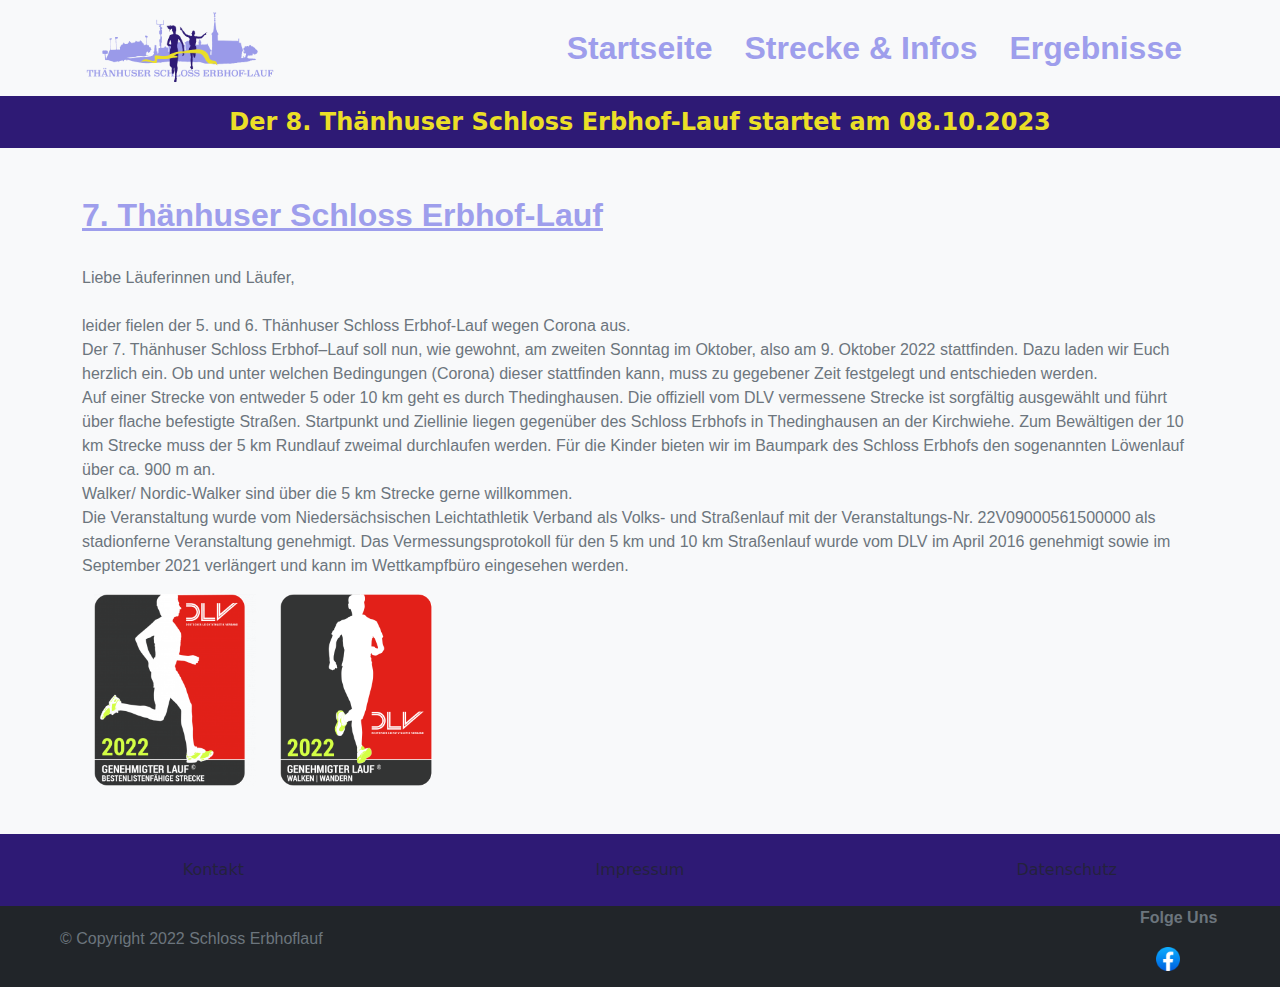
<file: app/static/index.html>
<!DOCTYPE html>
<html lang="de">
  <head>
    <title>Schloss Erbhoflauf</title>
    <meta charset="utf-8">
  <meta name="viewport" content="width=device-width, initial-scale=1">
  <link href="https://cdn.jsdelivr.net/npm/bootstrap@5.1.3/dist/css/bootstrap.min.css" rel="stylesheet">
  <script src="https://cdn.jsdelivr.net/npm/bootstrap@5.1.3/dist/js/bootstrap.bundle.min.js"></script>
  <link rel="stylesheet" href="css/erbhof_style.css">
  </head>
  <body class="bg-light">
    <!-- Menu -->
    <nav class="navbar navbar-expand-lg navbar-light bg-light">
      <div class="container">
        <div class="col-sm-2 pe-5">
          <a class="navbar-brand" href="https://tsv-thedinghausen.de">
            <img class="title-img" src="img/erbhoflauflogo-1.png" alt="">
          </a>
        </div>
        <button class="navbar-toggler" type="button" data-bs-toggle="collapse" data-bs-target="#navbarSupportedContent" aria-controls="navbarSupportedContent" aria-expanded="false" aria-label="Toggle navigation">
          <span class="navbar-toggler-icon"></span>
        </button>
          <div class="collapse navbar-collapse justify-content-end" id="navbarSupportedContent">
            <div class="navbar-nav">
              <ul class="navbar-nav">
                <li class="nav-item title-nav-item">
                  <a class="nav-link text-reset text-nowrap title-nav-link" href="index.html">Startseite</a>
                  </li>
                <li class="nav-item title-nav-item">
                  <a class="nav-link text-reset text-nowrap title-nav-link" href="lauf.html">Strecke & Infos</a>
                </li>
                <!--li class="nav-item title-nav-item">
                  <a class="nav-link text-reset text-nowrap title-nav-link" href="#">Fotos</a>
                </li-->
                <!--li class="nav-item title-nav-item">
                  <a class="nav-link text-reset text-nowrap title-nav-link" href="anmeldung.html">Anmeldung</a>
                </li-->
                <li class="nav-item title-nav-item">
                  <a class="nav-link text-reset text-nowrap title-nav-link" aria-current="page" href="ergebnisse.html">Ergebnisse</a>
                </li>
            </div>
          </div>
      </div>
    </nav>
    <!-- Title bar-->
    <div class="d-flex p-2 bd-highlight justify-content-center title-bar">Der 8. Thänhuser Schloss Erbhof-Lauf startet am 08.10.2023</div>
    <!-- Content-->
    <div class="container mt-5">
      <div class="row">
        <h2>7. Thänhuser Schloss Erbhof-Lauf</h2>
        <p>Liebe Läuferinnen und Läufer,<br><br>
  
          leider fielen der 5. und 6. Thänhuser Schloss Erbhof-Lauf wegen Corona aus.<br>
          Der 7. Thänhuser Schloss Erbhof–Lauf soll nun, wie gewohnt, am zweiten Sonntag im Oktober, also am 9. Oktober 2022
          stattfinden. Dazu laden wir Euch herzlich ein. Ob und unter welchen Bedingungen (Corona) dieser stattfinden kann, muss zu
          gegebener Zeit festgelegt und entschieden werden.<br>
          
          Auf einer Strecke von entweder 5 oder 10 km geht es durch Thedinghausen. Die offiziell vom DLV vermessene Strecke ist
          sorgfältig ausgewählt und führt über flache befestigte Straßen. Startpunkt und Ziellinie liegen gegenüber des Schloss Erbhofs in
          Thedinghausen an der Kirchwiehe. Zum Bewältigen der 10 km Strecke muss der 5 km Rundlauf zweimal durchlaufen werden. Für
          die Kinder bieten wir im Baumpark des Schloss Erbhofs den sogenannten Löwenlauf über ca. 900 m an.<br>
          Walker/ Nordic-Walker sind über die 5 km Strecke gerne willkommen.<br>
          
          Die Veranstaltung wurde vom Niedersächsischen Leichtathletik Verband als Volks- und Straßenlauf mit der Veranstaltungs-Nr.
          22V09000561500000 als stadionferne Veranstaltung genehmigt. Das Vermessungsprotokoll für den 5 km und 10 km
          Straßenlauf wurde vom DLV im April 2016 genehmigt sowie im September 2021 verlängert und kann im Wettkampfbüro
          eingesehen werden.</p>
      </div>
      <div class="container">
        <div class="row">
          <div class="col-lg-2">
            <img class="img-fluid" src="img/genehmigter_lauf_best2022.png" alt="">        
          </div>
          <div class="col-sm-2">
            <img class="img-fluid" src="img/genehmigter_lauf_walken2022.png" alt="">
          </div>
        </div>
        
      </div>
    </div>

    <footer class="container-fluid pt-5">
        <div class="row footer-content py-4">
            <div class="col-sm-4 d-flex align-items-center justify-content-center">
              <a href="#" class="nav-link p-0 text-muted">Kontakt</a>
            </div>          
            <div class="col-sm-4 d-flex align-items-center justify-content-center">
              <a href="impressum.html" class="nav-link p-0 text-muted">Impressum</a>
            </div>
            <div class="col-sm-4 d-flex align-items-center justify-content-center">
              <a href="#" class="nav-link p-0 text-muted">Datenschutz</a>
            </div>
          </div>
        </div>
        <div class="row">
          <div class="d-flex bg-dark justify-content-between align-items-center">
            <div class="px-5 my-auto"><p>© Copyright 2022 Schloss Erbhoflauf</p></div>
            <div class="px-5 my-auto">
              <p class="fw-bold">Folge Uns</p>
              <ul class="list-unstyled d-flex">
                <li class="ms-3"><a class="link-dark" href="https://www.facebook.com/tselauf/"><img src="img/2021_Facebook_icon.svg.png" alt="" width="24" height="24"></a></li>
                <li class="ms-3"><a class="link-dark" href="#"><svg class="bi" width="24" height="24"><use xlink:href="#facebook"></use></svg></a></li>
              </ul>
            </div>
          </div>
        </div>
    </footer>
  </body>
</html>
</file>
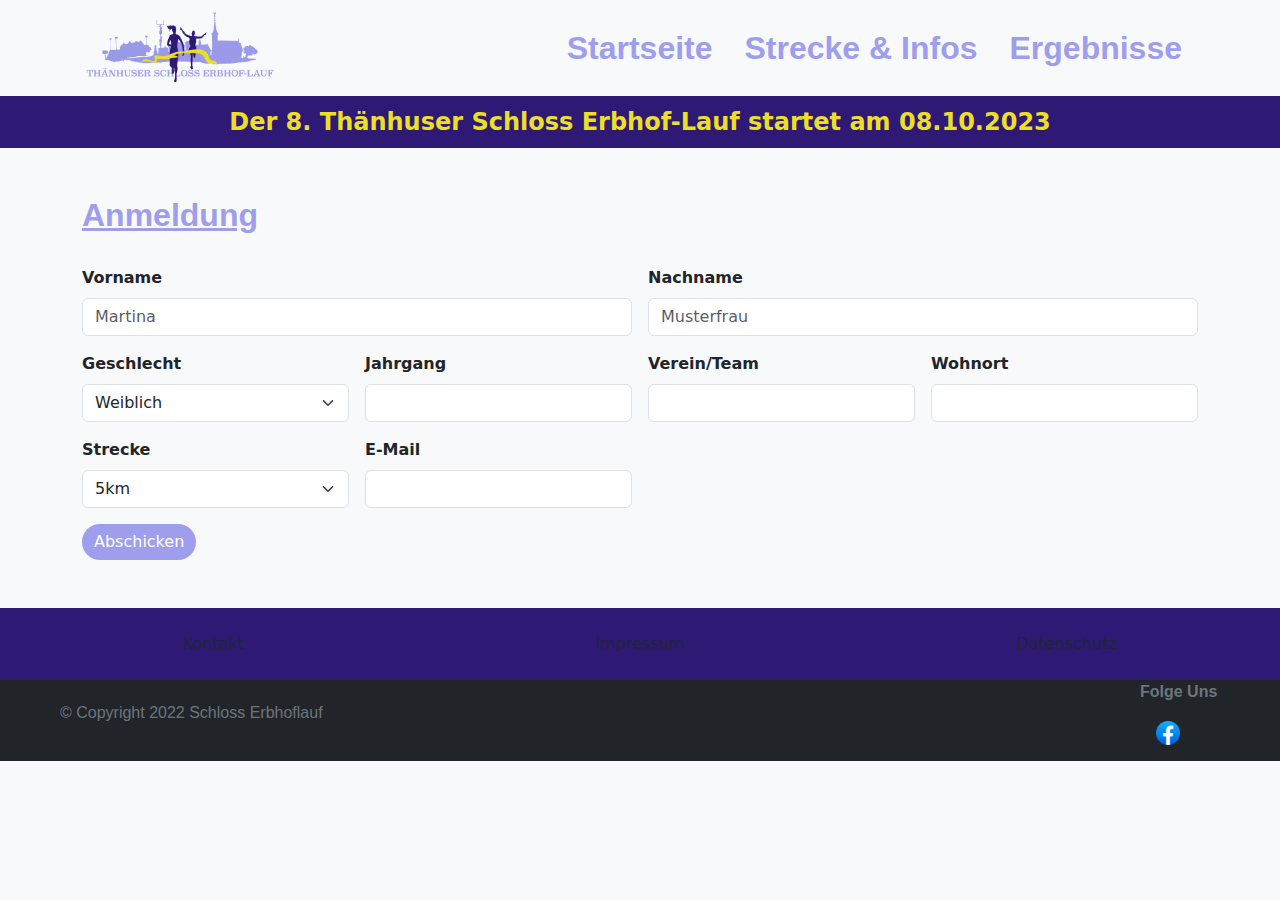
<file: app/static/anmeldung.html>
<!DOCTYPE html>
<html lang="de">
  <head>
    <title>Schloss Erbhoflauf</title>
    <meta charset="utf-8">
  <meta name="viewport" content="width=device-width, initial-scale=1">
  <link href="https://cdn.jsdelivr.net/npm/bootstrap@5.1.3/dist/css/bootstrap.min.css" rel="stylesheet">
  <script src="https://cdn.jsdelivr.net/npm/bootstrap@5.1.3/dist/js/bootstrap.bundle.min.js"></script>
  <link rel="stylesheet" href="css/erbhof_style.css">
  </head>
  <body class="bg-light">
    <!-- Menu -->
    <nav class="navbar navbar-expand-lg navbar-light bg-light">
      <div class="container">
        <div class="col-sm-2 pe-5">
          <a class="navbar-brand" href="https://tsv-thedinghausen.de">
            <img class="title-img" src="img/erbhoflauflogo-1.png" alt="">
          </a>
        </div>
        <button class="navbar-toggler" type="button" data-bs-toggle="collapse" data-bs-target="#navbarSupportedContent" aria-controls="navbarSupportedContent" aria-expanded="false" aria-label="Toggle navigation">
          <span class="navbar-toggler-icon"></span>
        </button>
          <div class="collapse navbar-collapse justify-content-end" id="navbarSupportedContent">
            <div class="navbar-nav">
              <ul class="navbar-nav">
                <li class="nav-item title-nav-item">
                  <a class="nav-link text-reset text-nowrap title-nav-link" href="index.html">Startseite</a>
                  </li>
                <li class="nav-item title-nav-item">
                  <a class="nav-link text-reset text-nowrap title-nav-link" href="lauf.html">Strecke & Infos</a>
                </li>
                <!--li class="nav-item title-nav-item">
                  <a class="nav-link text-reset text-nowrap title-nav-link" href="#">Fotos</a>
                </li-->
                <!--li class="nav-item title-nav-item">
                  <a class="nav-link text-reset text-nowrap title-nav-link" href="anmeldung.html">Anmeldung</a>
                </li-->
                <li class="nav-item title-nav-item">
                  <a class="nav-link text-reset text-nowrap title-nav-link" aria-current="page" href="ergebnisse.html">Ergebnisse</a>
                </li>
            </div>
          </div>
      </div>
    </nav>
    <!-- Title bar-->
    <div class="d-flex p-2 bd-highlight justify-content-center title-bar">Der 8. Thänhuser Schloss Erbhof-Lauf startet am 08.10.2023</div>
    <!-- Content-->
    <div class="container mt-5">
        <h2>Anmeldung</h2>
        <form class="row g-3">
            <div class="col-md-6">
              <label for="inputFirstName" class="form-label"><b>Vorname</b></label>
              <input type="text" class="form-control" id="inputFirstName" placeholder="Martina">
            </div>
            <div class="col-md-6">
              <label for="inputLastName" class="form-label"><b>Nachname</b></label>
              <input type="text" class="form-control" id="inputLastName" placeholder="Musterfrau">
            </div>
            <div class="col-md-3">
                <label for="inputGender" class="form-label"><b>Geschlecht</b></label>
                <select class="form-select" aria-label="inputGender">
                    <option selected>Weiblich</option>
                    <option value="1">Männlich</option>
                    <option value="2">Diverse</option>
                  </select>
            </div>
            <div class="col-3">
              <label for="inputYear" class="form-label"><b>Jahrgang</b></label>
              <input type="text" class="form-control" id="inputYear">
            </div>
            <div class="col-md-3">
              <label for="inputTeam" class="form-label"><b>Verein/Team</b></label>
              <input type="text" class="form-control" id="inputTeam">
            </div>
            <div class="col-md-3">
              <label for="inputCity" class="form-label"><b>Wohnort</b></label>
              <input type="text" class="form-control" id="inputCity">
            </div>
            <div class="col-md-3">
              <label for="inputZip" class="form-label"><b>Strecke</b></label>
              <select id="inputState" class="form-select">
                <option selected>5km</option>
                <option>10km</option>
                <option>900m Löwenlauf</option>
              </select>
            </div>
            <div class="col-md-3">
              <label for="inputMail" class="form-label"><b>E-Mail</b></label>
              <input type="text" class="form-control" id="inputMail">
            </div>
            <div class="col-12">
              <button type="submit" class="btn btn-primary">Abschicken</button>
            </div>
          </form>

    </div>

    <footer class="container-fluid pt-5">
      <div class="row footer-content py-4">
          <div class="col-sm-4 d-flex align-items-center justify-content-center">
            <a href="#" class="nav-link p-0 text-muted">Kontakt</a>
          </div>          
          <div class="col-sm-4 d-flex align-items-center justify-content-center">
            <a href="impressum.html" class="nav-link p-0 text-muted">Impressum</a>
          </div>
          <div class="col-sm-4 d-flex align-items-center justify-content-center">
            <a href="#" class="nav-link p-0 text-muted">Datenschutz</a>
          </div>
        </div>
      </div>
      <div class="row">
        <div class="d-flex bg-dark justify-content-between align-items-center">
          <div class="px-5 my-auto"><p>© Copyright 2022 Schloss Erbhoflauf</p></div>
          <div class="px-5 my-auto">
            <p class="fw-bold">Folge Uns</p>
            <ul class="list-unstyled d-flex">
              <li class="ms-3"><a class="link-dark" href="https://www.facebook.com/tselauf/"><img src="img/2021_Facebook_icon.svg.png" alt="" width="24" height="24"></a></li>
              <li class="ms-3"><a class="link-dark" href="#"><svg class="bi" width="24" height="24"><use xlink:href="#facebook"></use></svg></a></li>
            </ul>
          </div>
        </div>
      </div>
  </footer>
  </body>
</html>
</file>
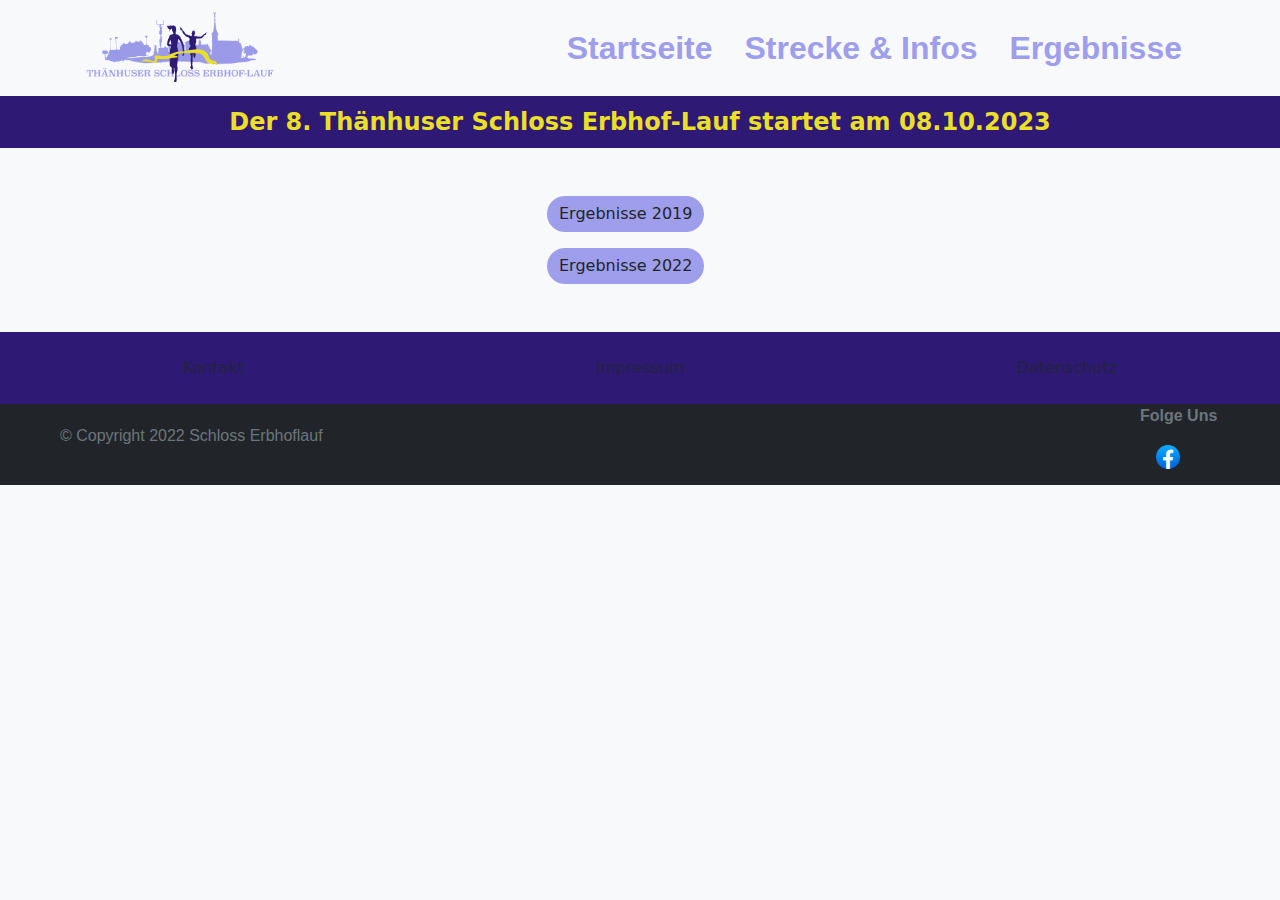
<file: app/static/ergebnisse.html>
<!DOCTYPE html>
<html lang="de">
  <head>
    <title>Schloss Erbhoflauf</title>
    <meta charset="utf-8">
  <meta name="viewport" content="width=device-width, initial-scale=1">
  <link href="https://cdn.jsdelivr.net/npm/bootstrap@5.1.3/dist/css/bootstrap.min.css" rel="stylesheet">
  <script src="https://cdn.jsdelivr.net/npm/bootstrap@5.1.3/dist/js/bootstrap.bundle.min.js"></script>
  <link rel="stylesheet" href="css/erbhof_style.css">
  </head>
  <body class="bg-light">
    <!-- Menu -->
    <nav class="navbar navbar-expand-lg navbar-light bg-light">
      <div class="container">
        <div class="col-sm-2 pe-5">
          <a class="navbar-brand" href="https://tsv-thedinghausen.de">
            <img class="title-img" src="img/erbhoflauflogo-1.png" alt="">
          </a>
        </div>
        <button class="navbar-toggler" type="button" data-bs-toggle="collapse" data-bs-target="#navbarSupportedContent" aria-controls="navbarSupportedContent" aria-expanded="false" aria-label="Toggle navigation">
          <span class="navbar-toggler-icon"></span>
        </button>
          <div class="collapse navbar-collapse justify-content-end" id="navbarSupportedContent">
            <div class="navbar-nav">
              <ul class="navbar-nav">
                <li class="nav-item title-nav-item">
                  <a class="nav-link text-reset text-nowrap title-nav-link" href="index.html">Startseite</a>
                  </li>
                <li class="nav-item title-nav-item">
                  <a class="nav-link text-reset text-nowrap title-nav-link" href="lauf.html">Strecke & Infos</a>
                </li>
                <!--li class="nav-item title-nav-item">
                  <a class="nav-link text-reset text-nowrap title-nav-link" href="#">Fotos</a>
                </li-->
                <!--li class="nav-item title-nav-item">
                  <a class="nav-link text-reset text-nowrap title-nav-link" href="anmeldung.html">Anmeldung</a>
                </li-->
                <li class="nav-item title-nav-item">
                  <a class="nav-link text-reset text-nowrap title-nav-link" aria-current="page" href="ergebnisse.html">Ergebnisse</a>
                </li>
            </div>
          </div>
      </div>
    </nav>
    <!-- Title bar-->
    <div class="d-flex p-2 bd-highlight justify-content-center title-bar">Der 8. Thänhuser Schloss Erbhof-Lauf startet am 08.10.2023</div>
    <!-- Content-->
    <div class="container mt-5">
        <div class="row">
            <div class="container d-flex justify-content-center">
                <div class="col-sm-2">
                    <div class="btn-group-vertical" role="group" aria-label="ergebnisseGroup">
                        <div class="d-grid gap-3">
                            <a type="button" class="btn" href="Gesamtergebnis2019.html">Ergebnisse 2019</a>
                            <a type="button" class="btn" href="Gesamtergebnis2022.html">Ergebnisse 2022</a>
    
                        </div>
                      </div>
                </div>
            </div>
        </div>
    </div>

    <footer class="container-fluid pt-5">
        <div class="row footer-content py-4">
            <div class="col-sm-4 d-flex align-items-center justify-content-center">
              <a href="#" class="nav-link p-0 text-muted">Kontakt</a>
            </div>          
            <div class="col-sm-4 d-flex align-items-center justify-content-center">
              <a href="impressum.html" class="nav-link p-0 text-muted">Impressum</a>
            </div>
            <div class="col-sm-4 d-flex align-items-center justify-content-center">
              <a href="#" class="nav-link p-0 text-muted">Datenschutz</a>
            </div>
          </div>
        </div>
        <div class="row">
          <div class="d-flex bg-dark justify-content-between align-items-center">
            <div class="px-5 my-auto"><p>© Copyright 2022 Schloss Erbhoflauf</p></div>
            <div class="px-5 my-auto">
              <p class="fw-bold">Folge Uns</p>
              <ul class="list-unstyled d-flex">
                <li class="ms-3"><a class="link-dark" href="https://www.facebook.com/tselauf/"><img src="img/2021_Facebook_icon.svg.png" alt="" width="24" height="24"></a></li>
                <li class="ms-3"><a class="link-dark" href="#"><svg class="bi" width="24" height="24"><use xlink:href="#facebook"></use></svg></a></li>
              </ul>
            </div>
          </div>
        </div>
    </footer>
  </body>
</html>
</file>
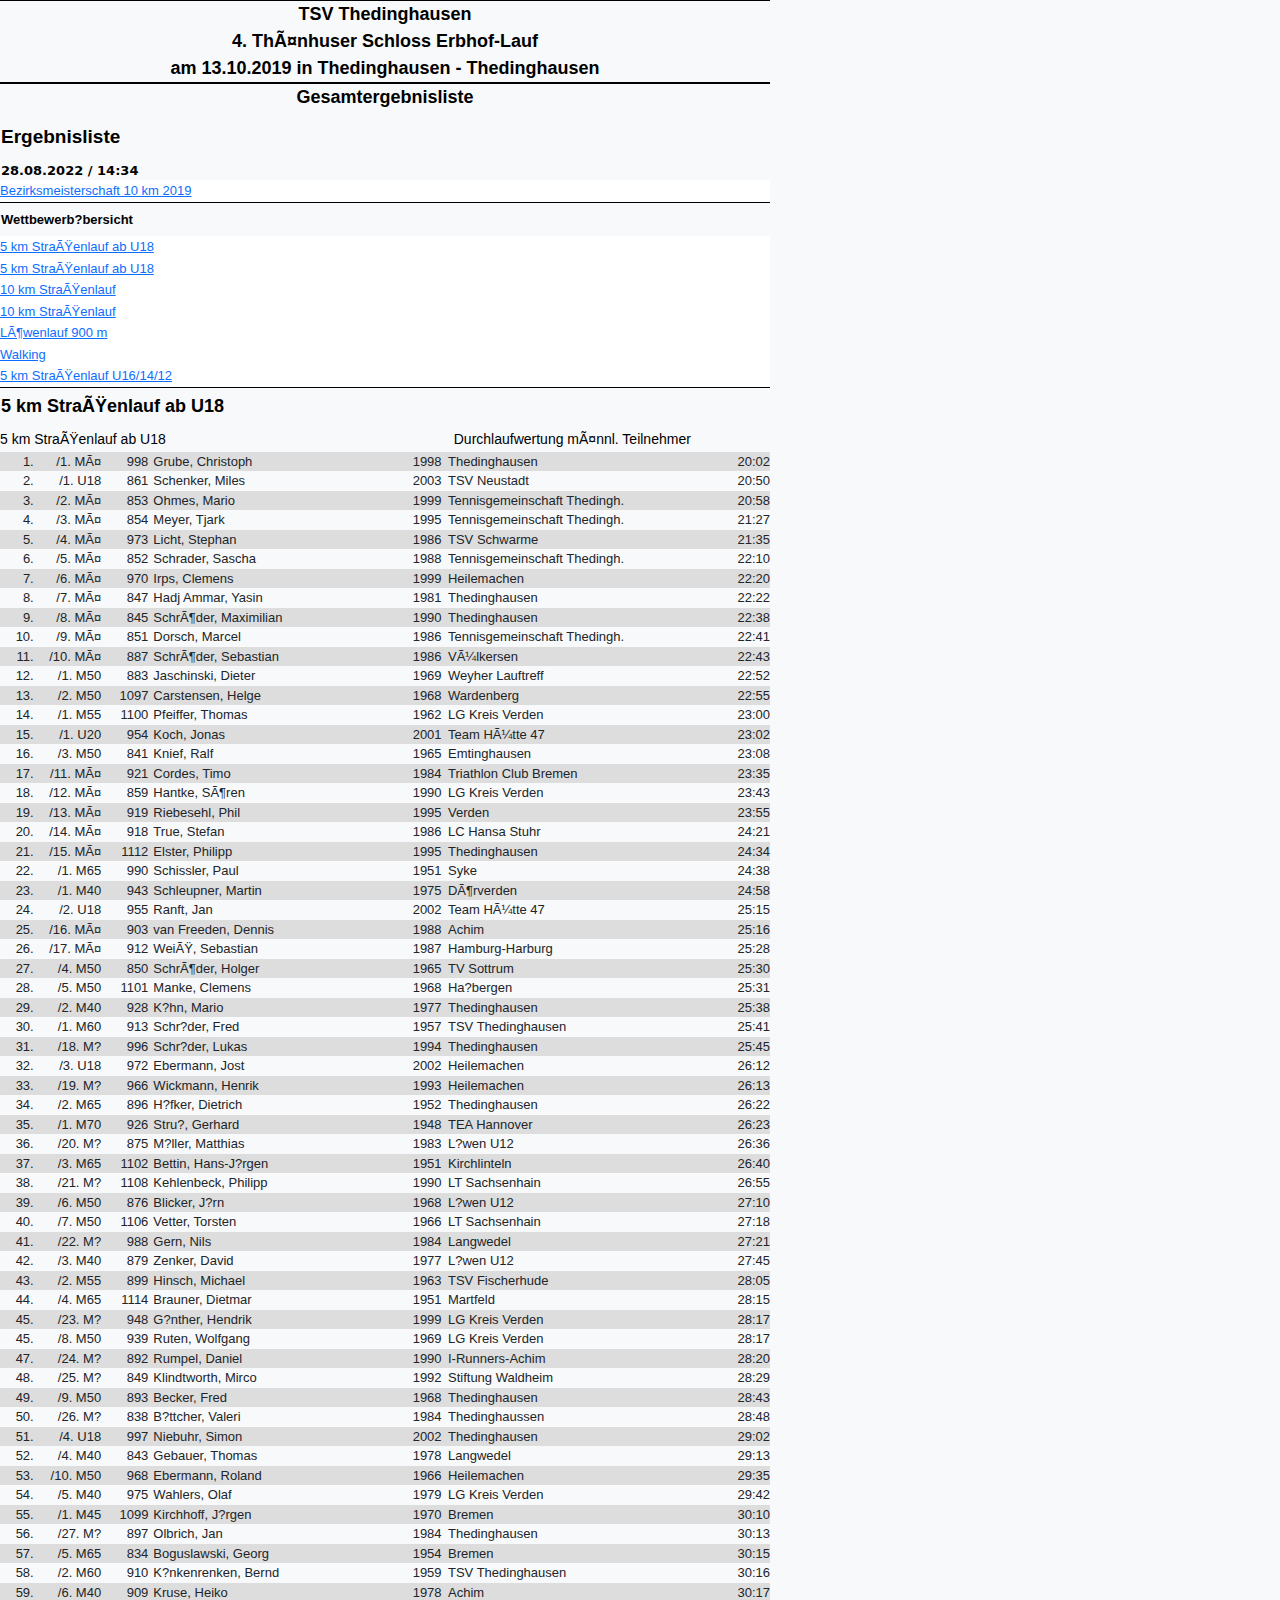
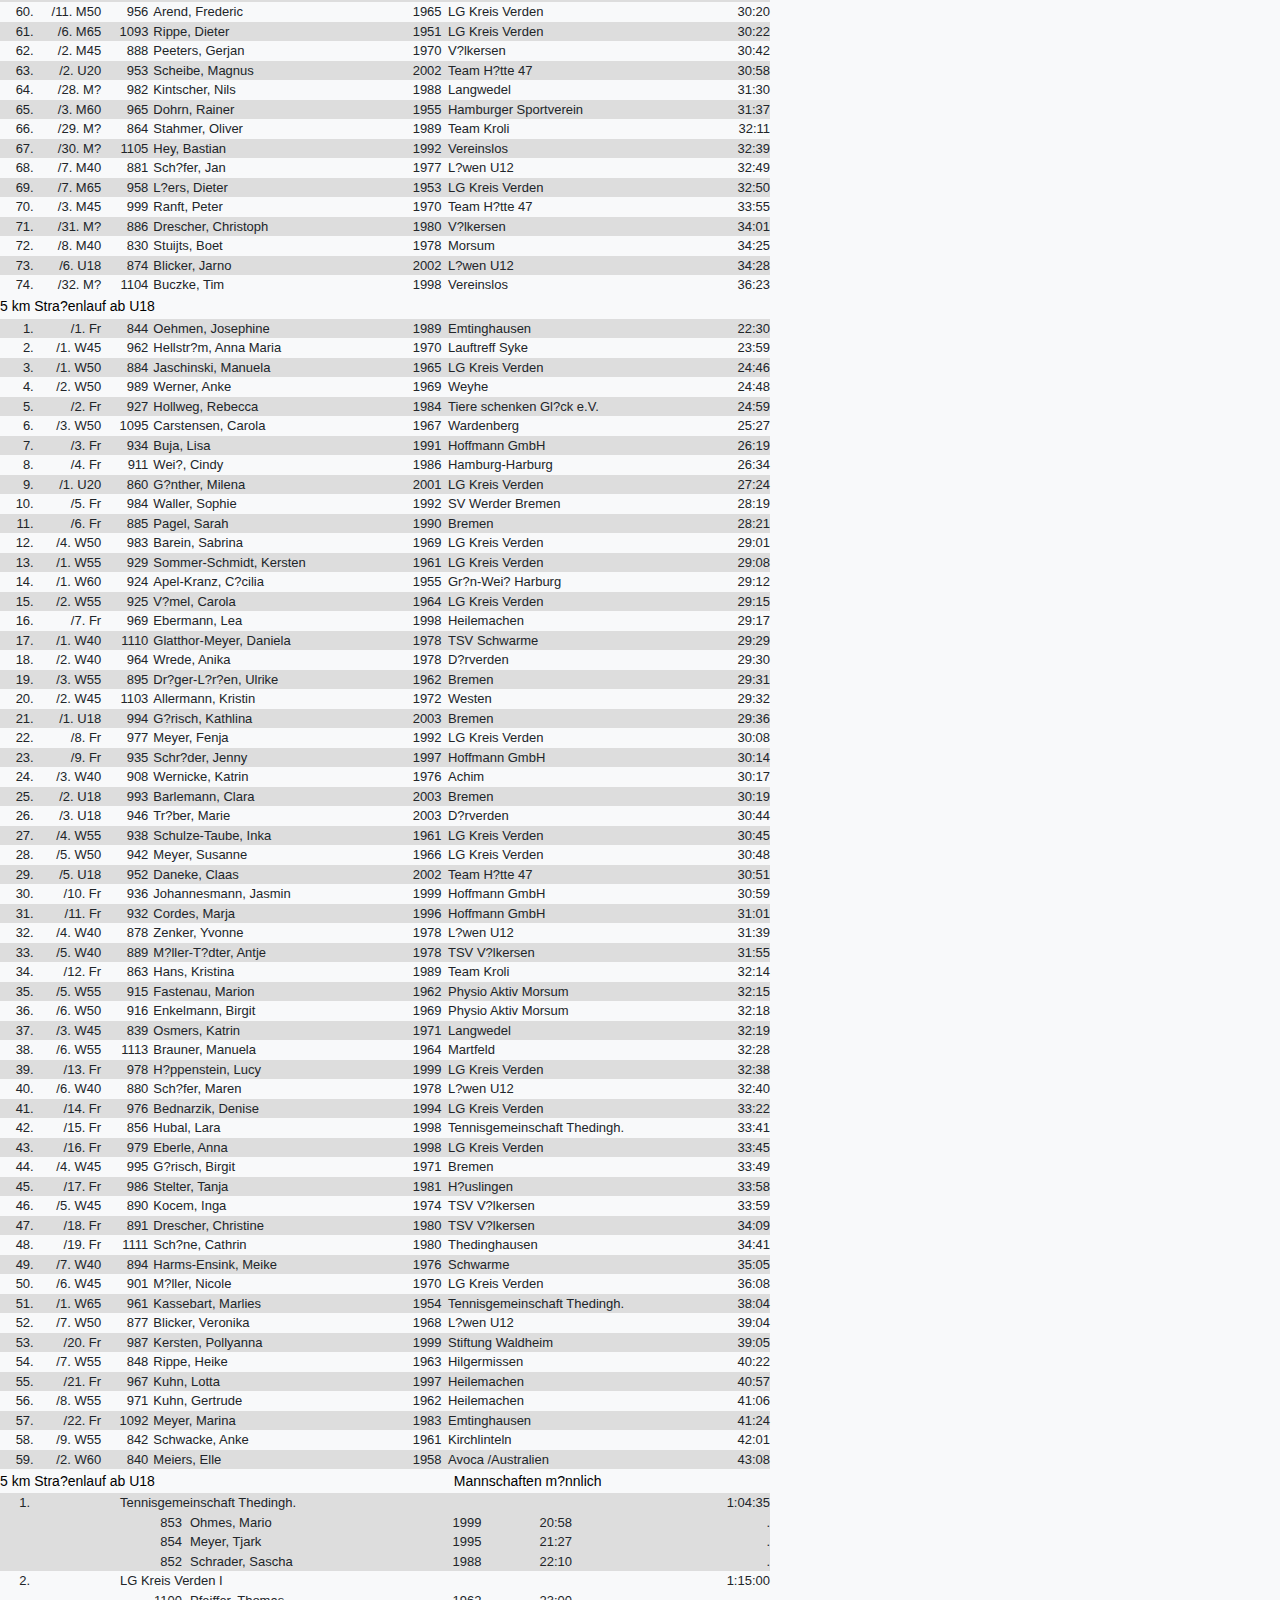
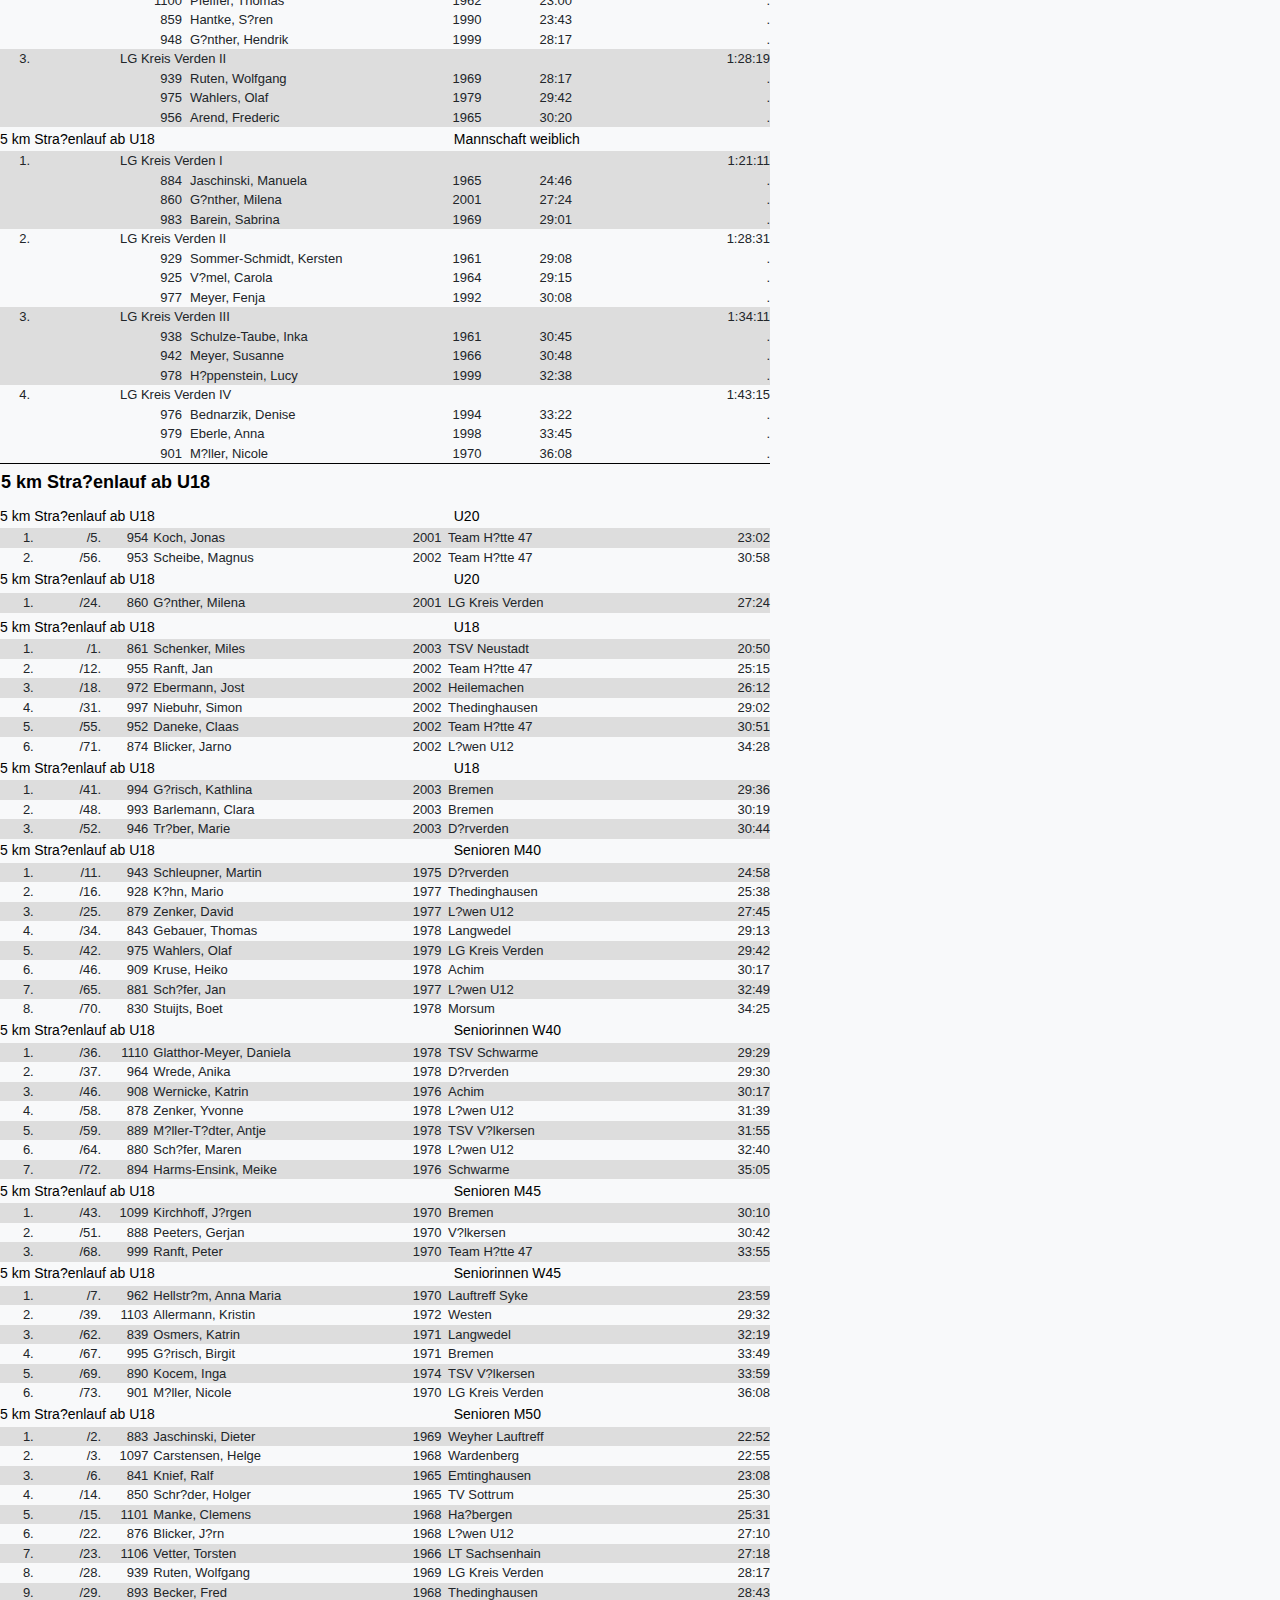
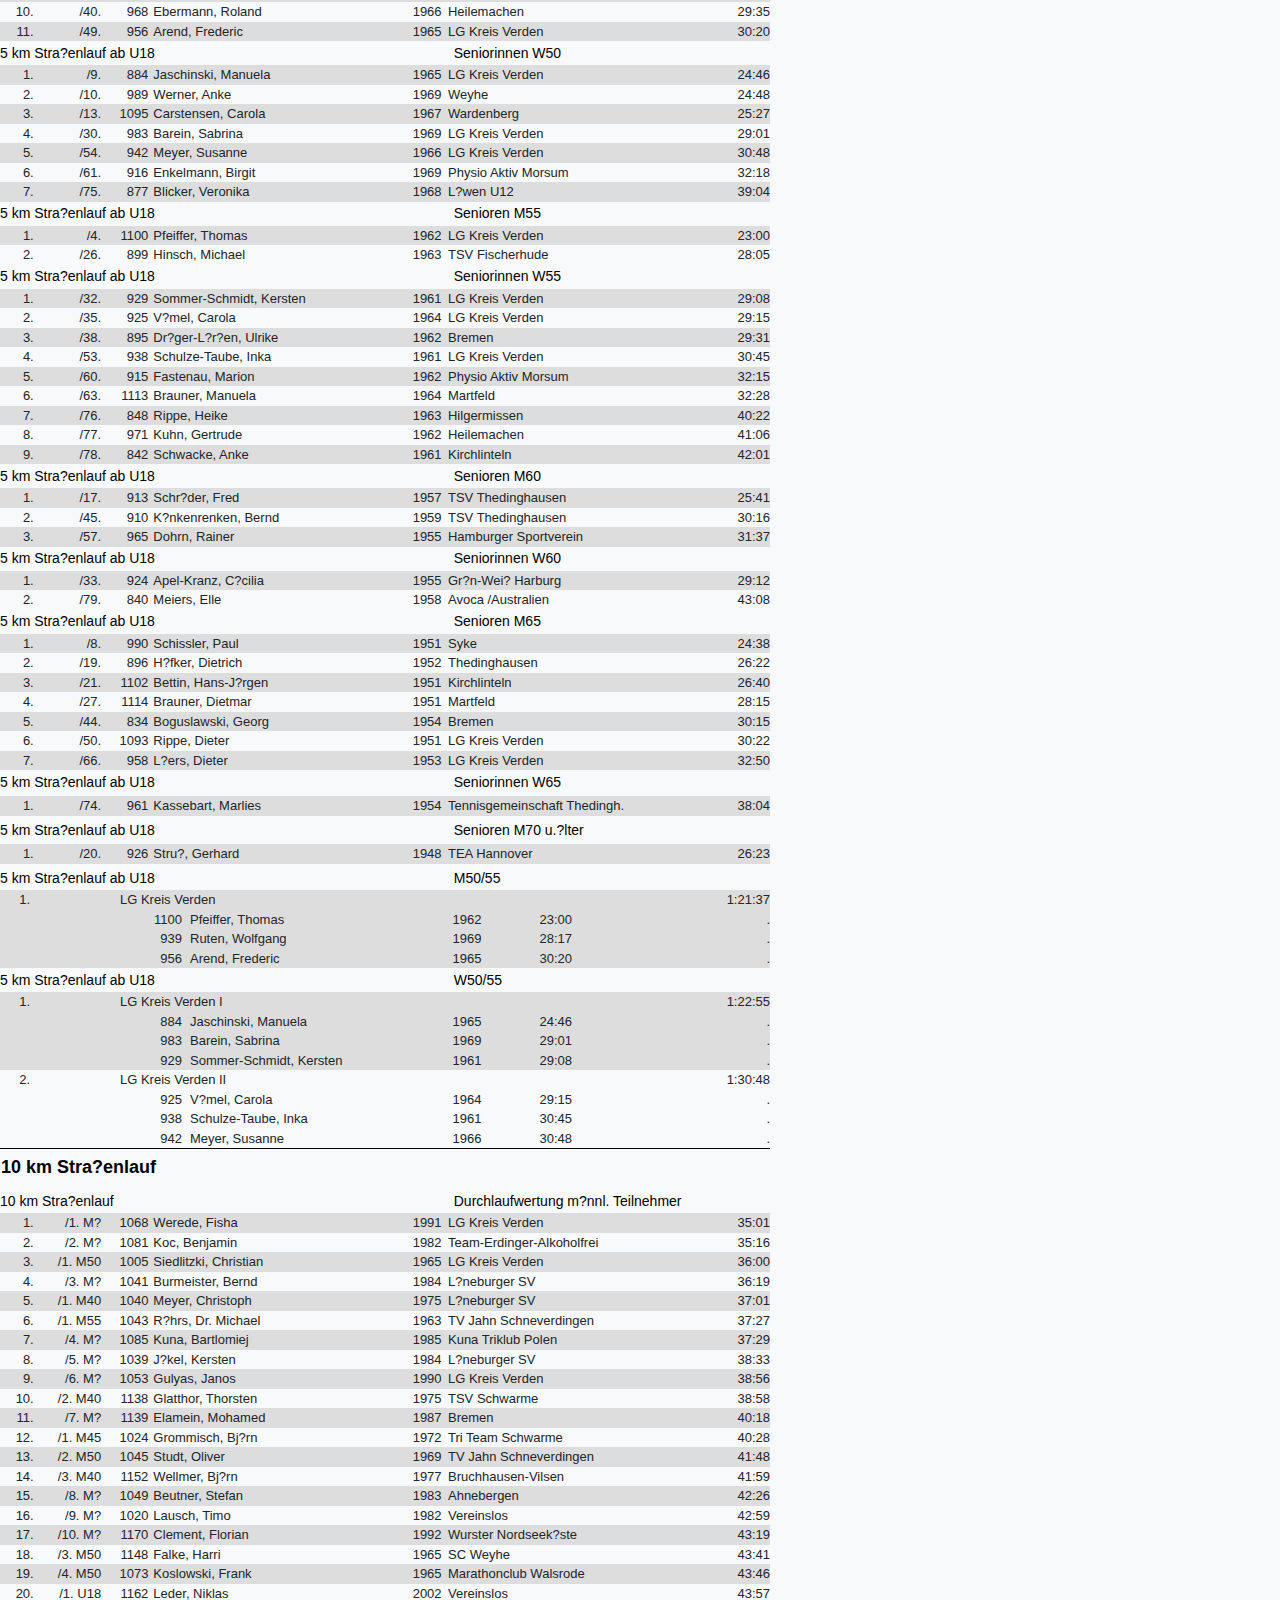
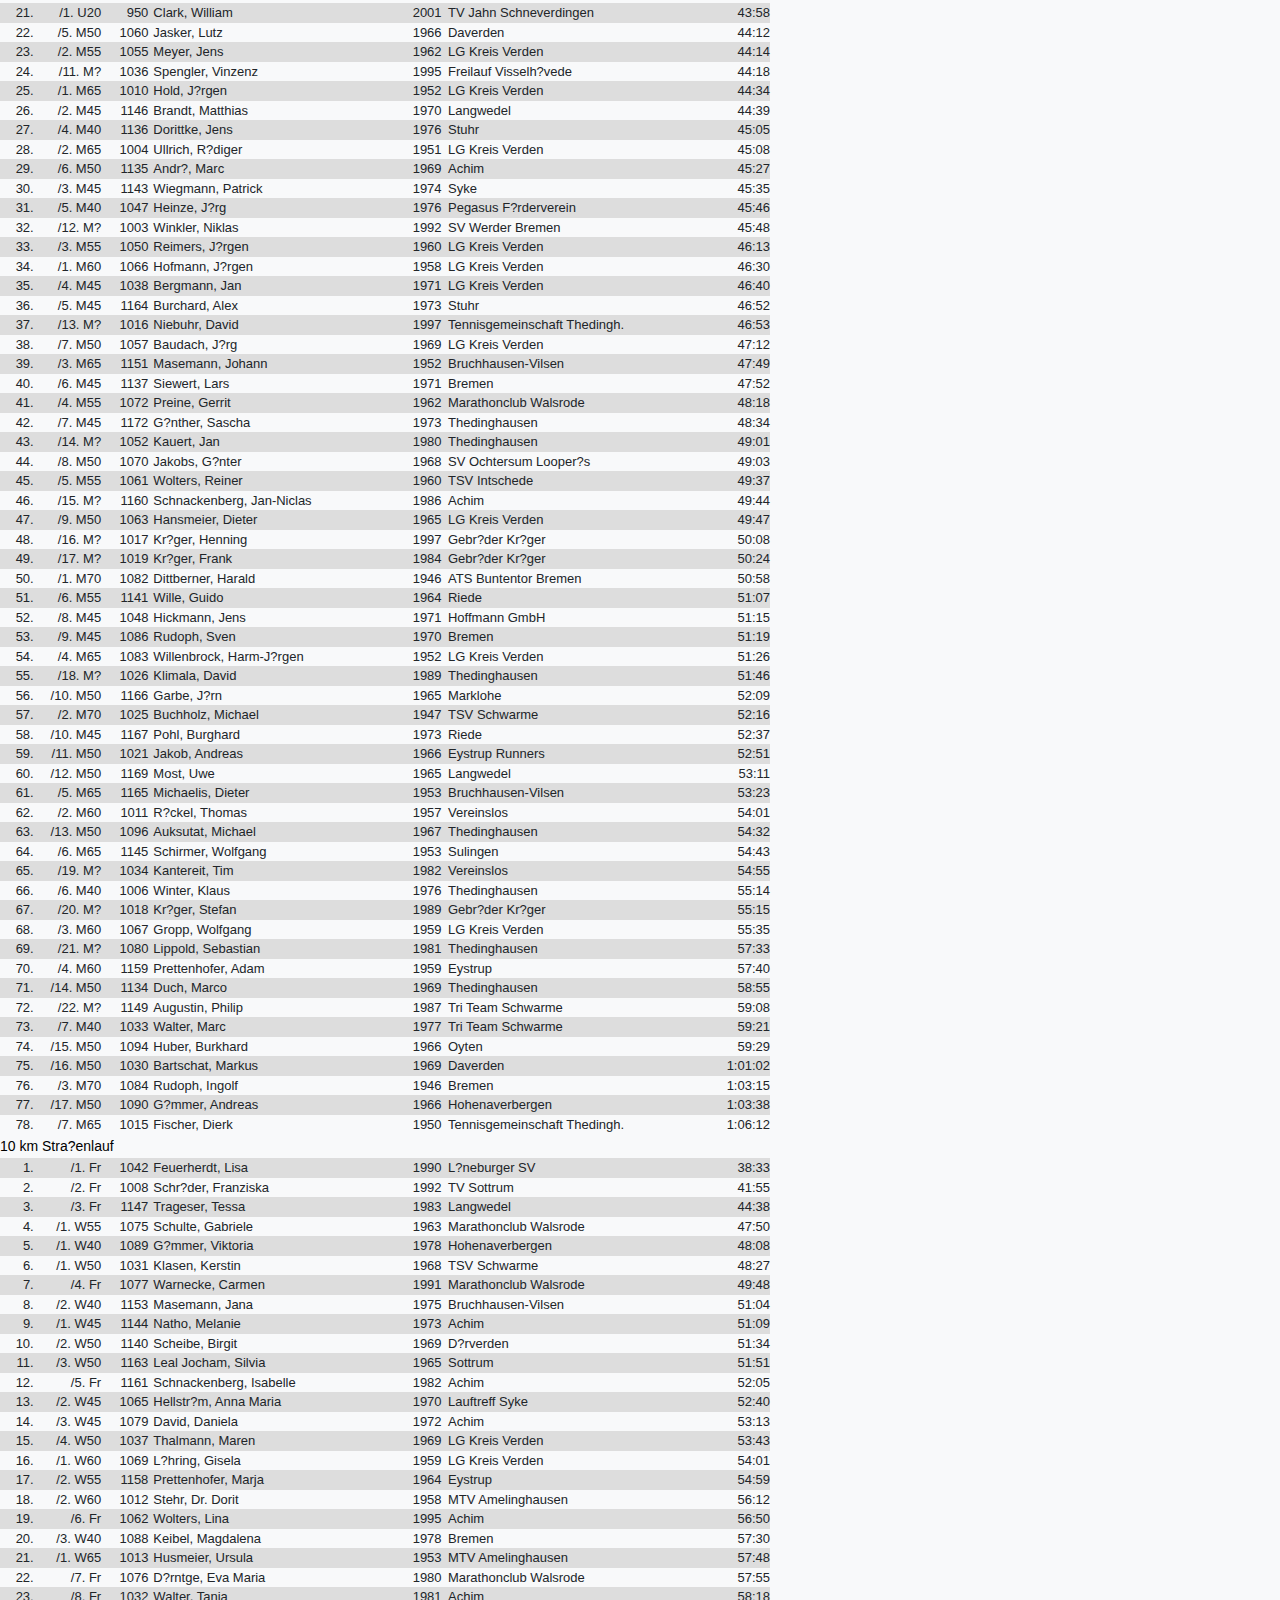
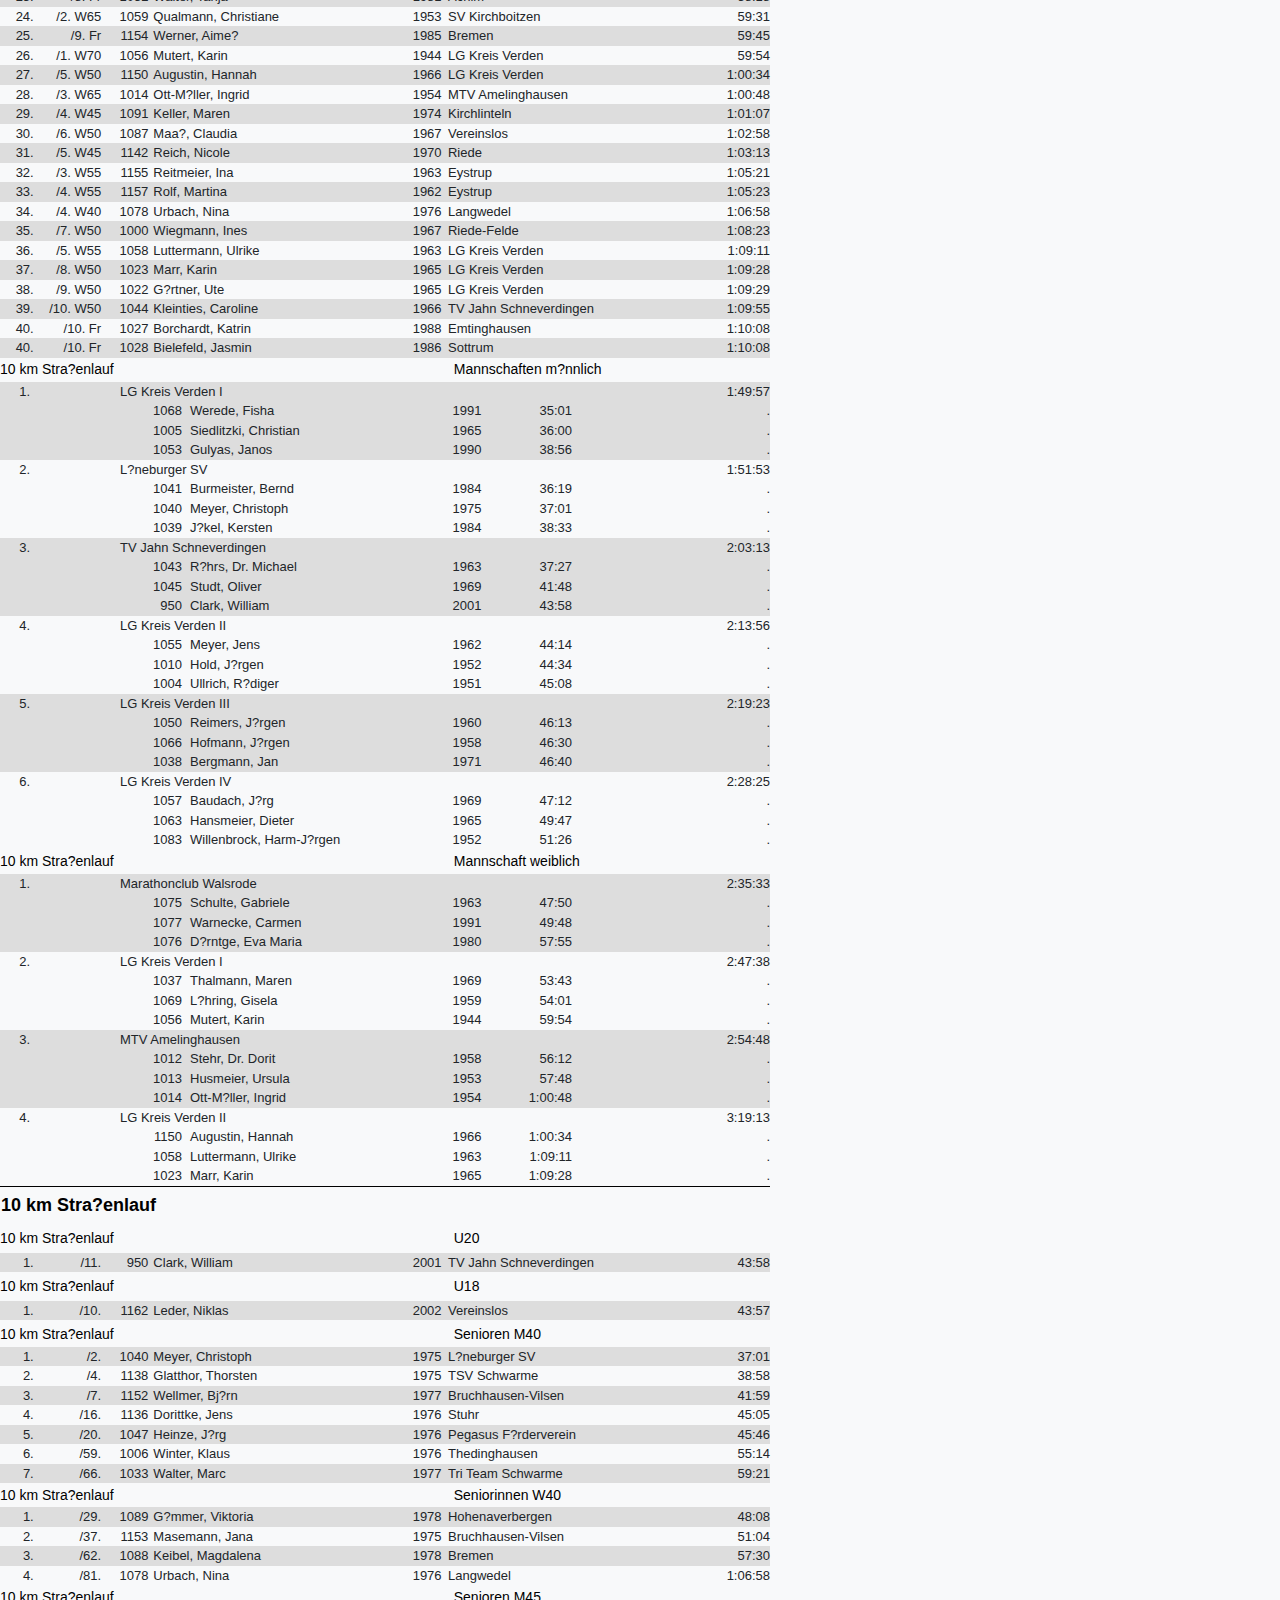
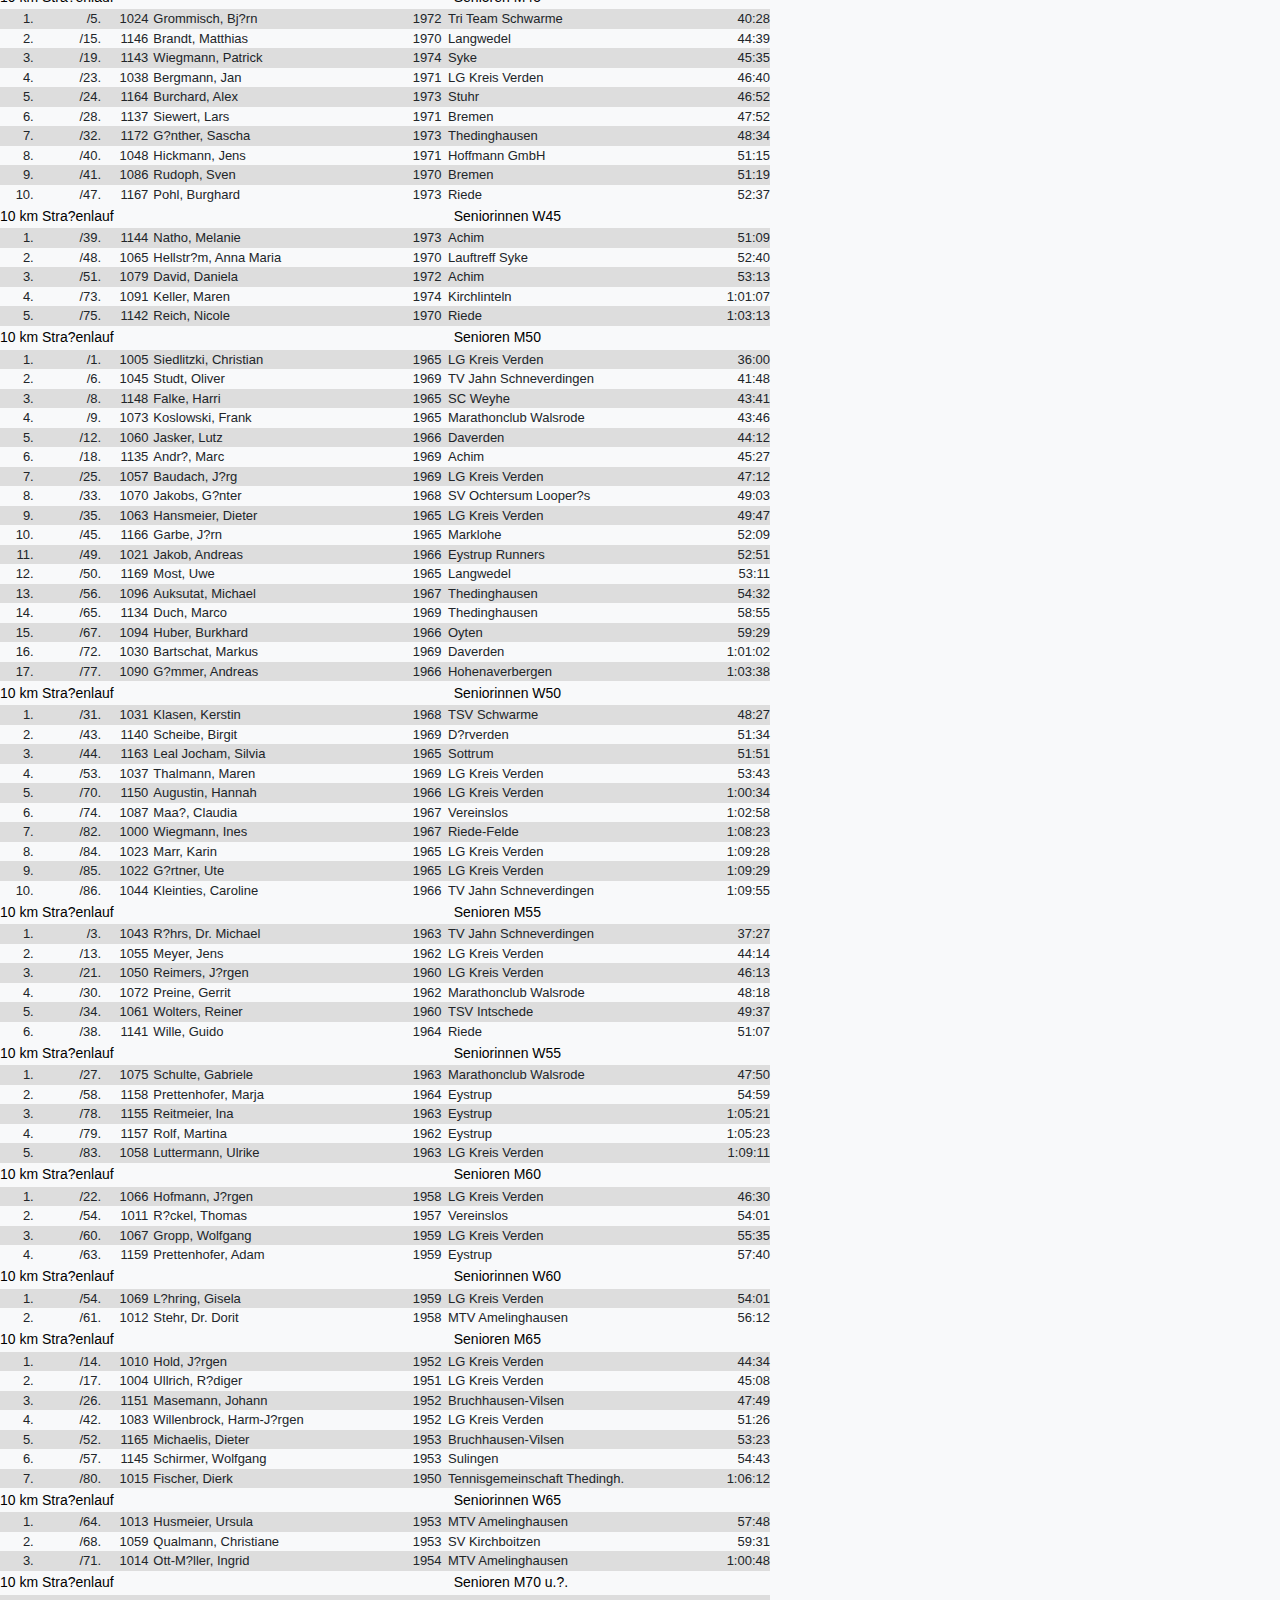
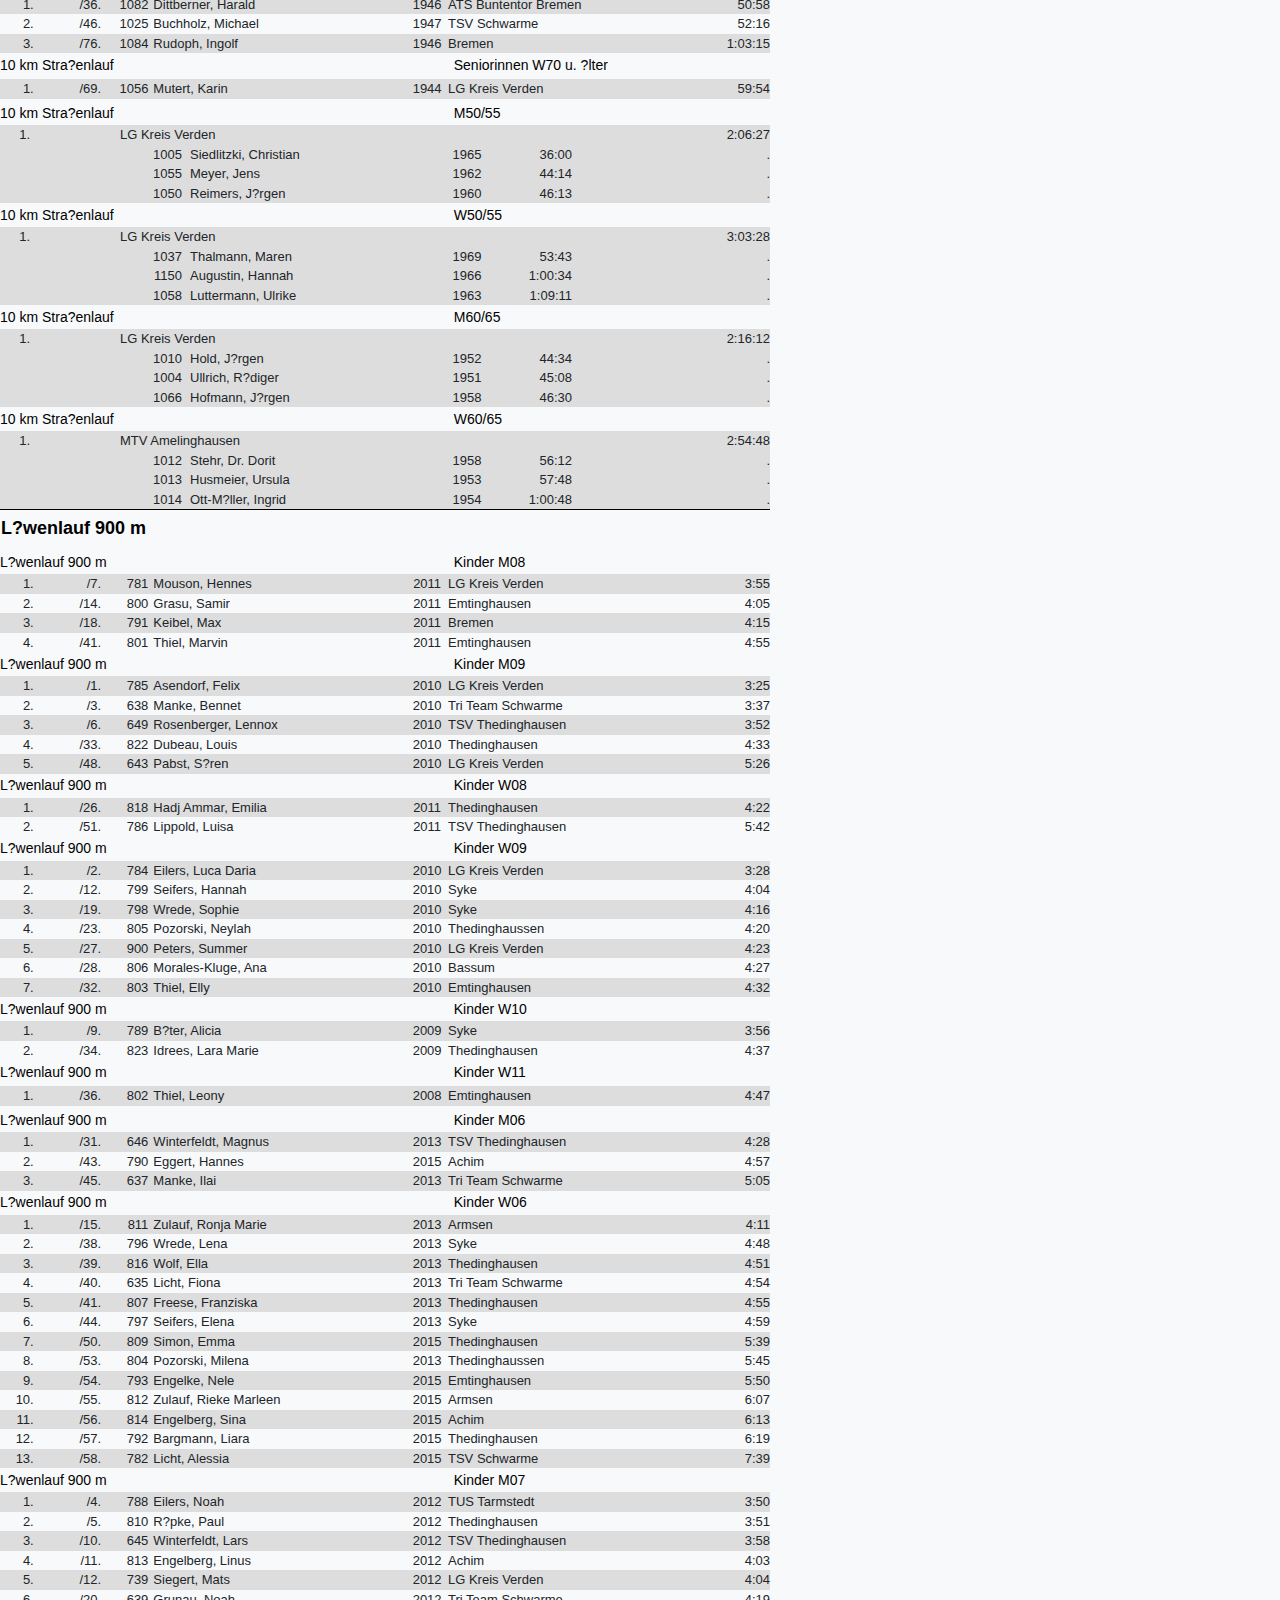
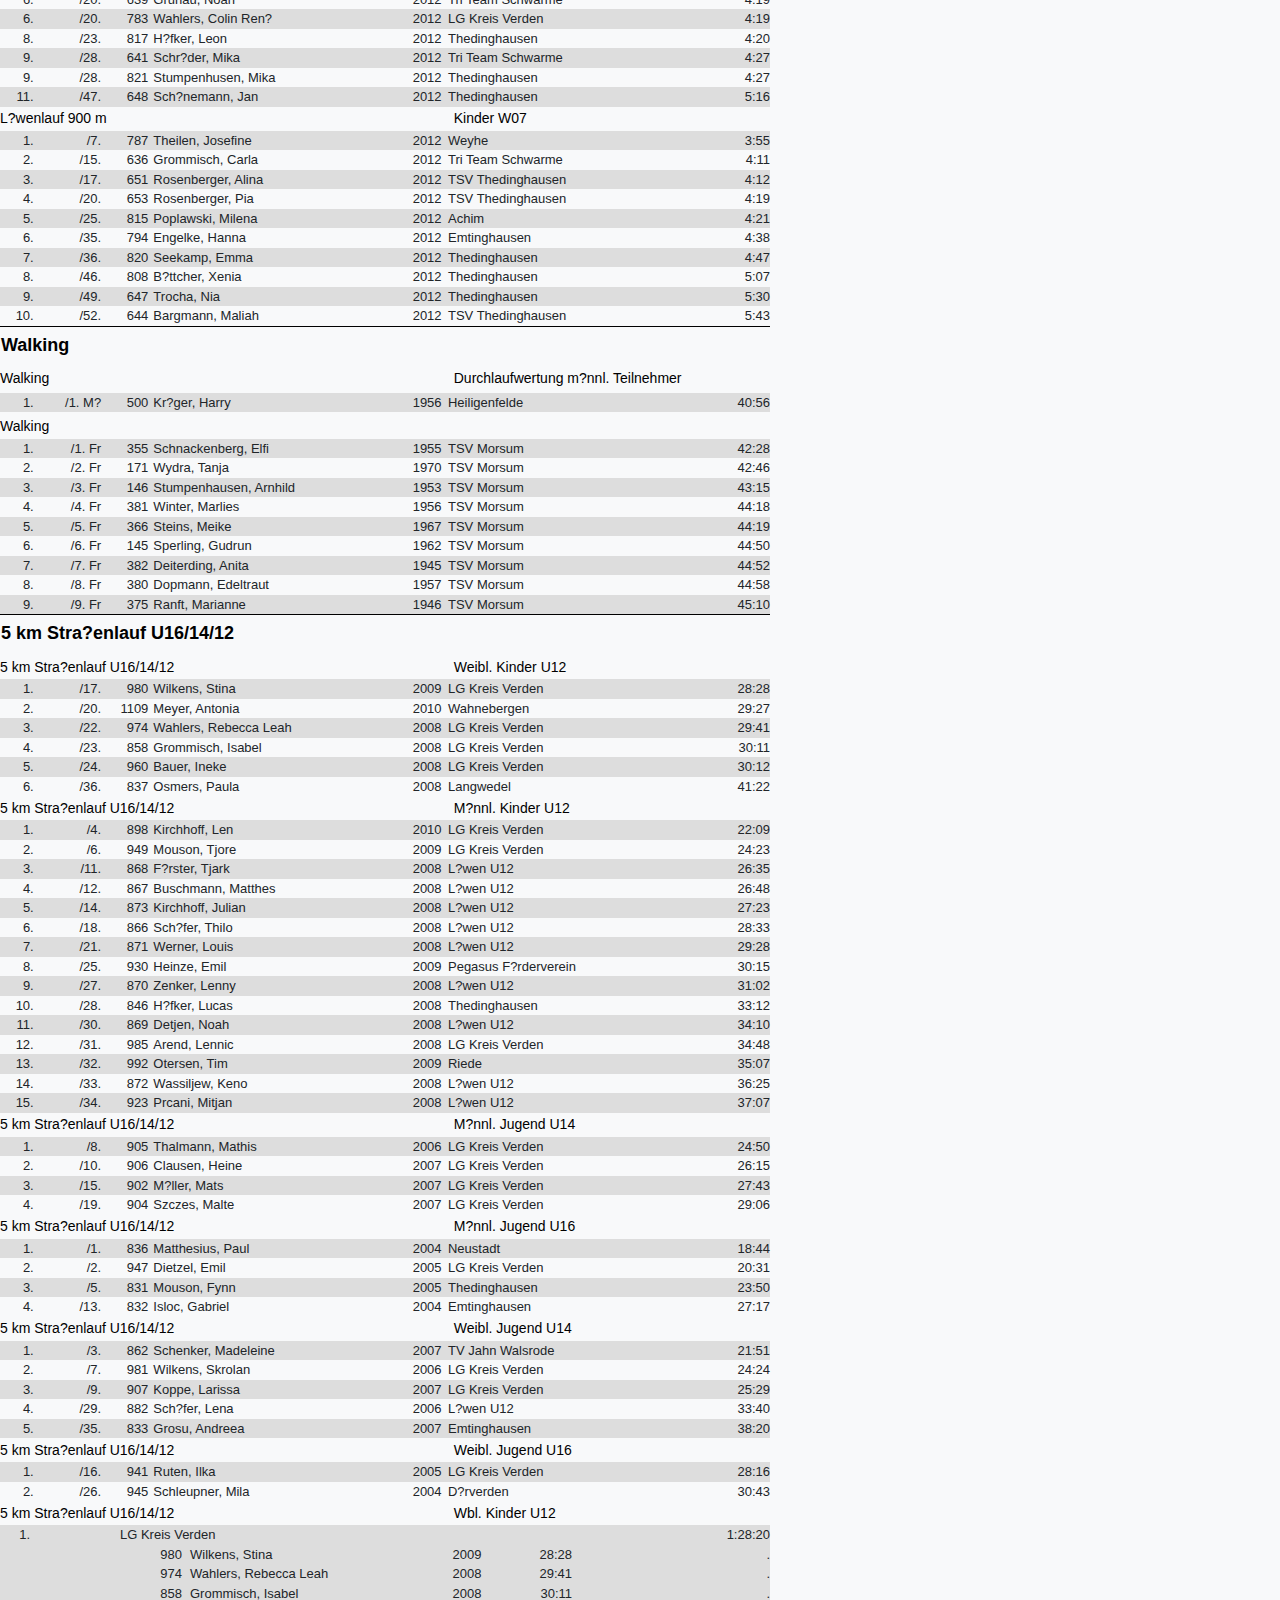
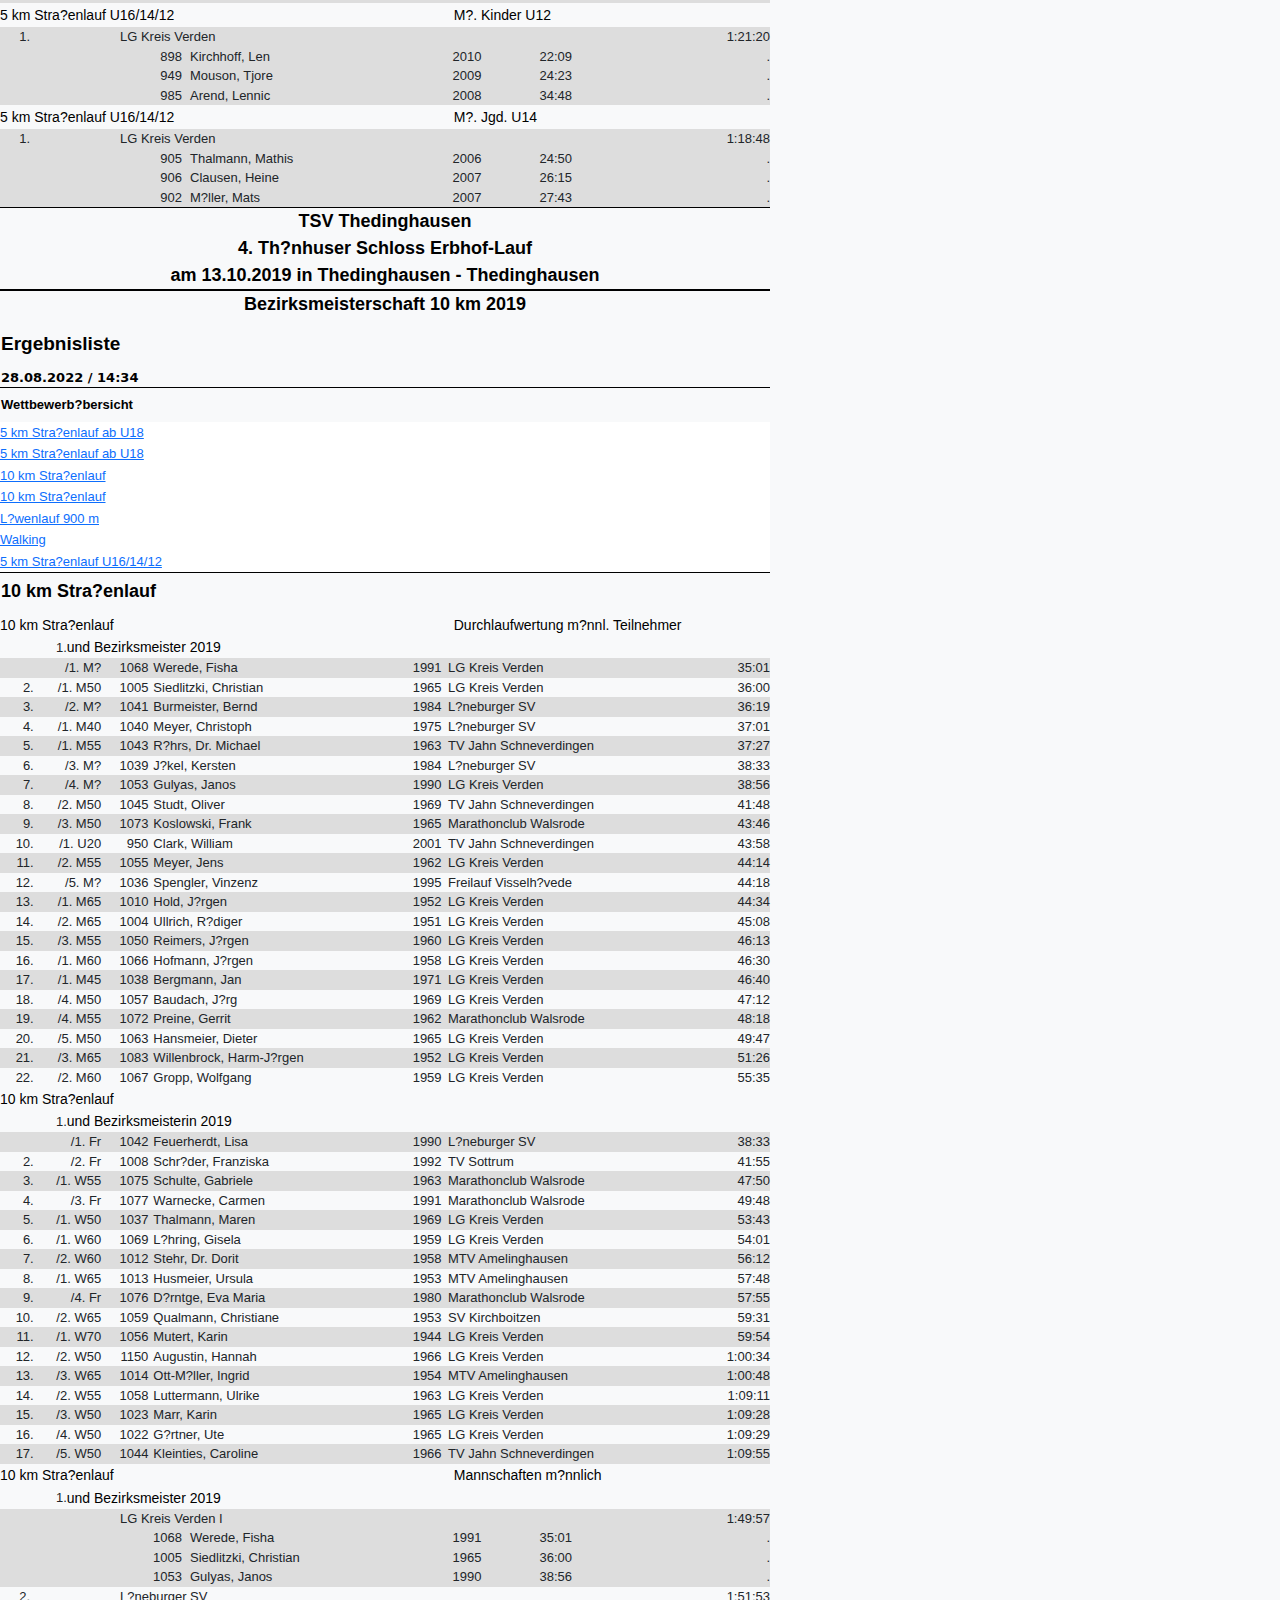
<file: app/static/Gesamtergebnis2019.html>
<!DOCTYPE HTML PUBLIC "-//W3C//DTD HTML 4.01 Transitional//EN" "http://www.w3.org/TR/html4/loose.dtd">
<HTML><HEAD><TITLE>Ergebnisliste</TITLE>
<meta http-equiv="Content-Type" content="text/html;charset=ISO-8859-1">
<!-- 3.2.1 /  6.05.2019 / 06.05.2019 -->
<style type="text/css">
body{ width: 770px;}
body{ font-family: Arial, Helvetica, sans-serif; font-style: normal;}
table.body{ width: 770px; border: 0px;}
td.blGrund{ BACKGROUND: white; FONT-FAMILY: Arial, Helvetia, Sans-Serif;
FONT-SIZE: 13px; PADDING-LEFT: 0px; COLOR: black; }
td.KopfZ1{ FONT-FAMILY: Arial, Helvetica, sans-serif; FONT-SIZE: 18px;
FONT-STYLE: normal; FONT-WEIGHT: bold; TEXT-ALIGN: center;
Border-TOP: 1px solid black; BORDER-BOTTOM: 0; COLOR: black; PADDING: 0px; }
td.KopfZ11{ FONT-FAMILY: Arial, Helvetica, sans-serif; FONT-SIZE: 18px;
FONT-STYLE: normal; FONT-WEIGHT: bold; TEXT-ALIGN: center;
Border-TOP: 0; BORDER-BOTTOM: 0; COLOR: black; PADDING: 0px; }
td.KopfZ12{ FONT-FAMILY: Arial, Helvetica, sans-serif; FONT-SIZE: 18px;
FONT-STYLE: normal; FONT-WEIGHT: bold; TEXT-ALIGN: center;
Border-TOP: 0; BORDER-BOTTOM: 1px solid black; COLOR: black; PADDING: 0px; }
td.KopfZ2{ font-family: Arial, Helvetica, sans-serif; font-size: 13px; font-style: normal;
font-weight: bold; text-align: left; border-top: 1px solid black; border-bottom: 0px solid black;
color: black; padding-top: 7px; padding-bottom: 7px; width: 600px; }
td.KopfZ21{ font-family: Arial, Helvetica, sans-serif; font-size: 19px; font-style: normal;
font-weight: bold; text-align: left; border-top: 0px solid black; border-bottom: 0px solid black;
color: black; padding-top:12px; padding-bottom: 0px; width: 600px; }
td.Stand{ font-family: Arial, Helvetica, sans-serif; font-size: 15px; font-style: normal;
font-weight: bold; text-align: right; border-top: 1px solid black; border-bottom: 1px solid black;
color: black; padding-top: 0px; padding-bottom: 0px; width: 150px; }
td.FussZ{ font-family: Arial, Helvetica, sans-serif; font-size: 12px; font-style: normal;
font-weight: bold; TEXT-ALIGN: center; border-top: 1px solid black; 
border-bottom: 1px solid black; padding-top: 5px; width: 770px; }
td.Erstellt{ font-size:13px;
font-weight: bold; text-align: left;
color: black; padding-top: 9px; padding-bottom: 0px; width: 50px; }
td.AklZ{ font-family: Arial, Helvetia, sans-serif; font-size: 18px; font-style: normal;
font-weight: bold; text-align: left; border-top: 1px solid black; border-bottom: 0px solid black;
color: black; padding-top: 5px; padding-bottom: 8px; height: 10px; witdh: 600px; }
p.Wettb{ font-family: Arial, Helvetica, sans-serif; font-size: 14px;
font-style: normal; font-weight: bold; text-align: left; padding-top: 0px; padding-bottom: 0px;
color: black; width: 230px; }
.blWettb{ font-family: Arial, Helvetica, sans-serif; font-size: 14px;
font-style: normal; text-align: left; padding-top: 0px; padding-bottom: 0px;
color: black; width: 330px; }
.blAKl{ font-family: Arial, Helvetica, sans-serif; font-size: 14px;
font-style: normal; text-align: left; padding-top: 0px; padding-bottom: 0px;
color: black; width: 230px; }
.blBru{ font-family: Arial, Helvetica, sans-serif; font-size: 10px;
font-style: normal; text-align: right; padding-top: 0px; padding-bottom: 0px;
color: black; width: 702px; }
.blNet{ font-family: Arial, Helvetica, sans-serif; font-size: 10px;
font-style: normal; text-align: right; padding-top: 0px; padding-bottom: 0px;
color: black; width:  68px; }
.blZwifrei1w{ font-family: Arial, Helvetica, sans-serif; font-size:11px;
font-style: normal; TEXT-ALIGN: left; width: 106px; }
.blZwiTextw{ font-family: Arial, Helvetica, sans-serif; font-size:11px;
font-style: normal; TEXT-ALIGN: right; width: 42px; }
.blZwifreiEw{ font-family: Arial, Helvetica, sans-serif; font-size:11px;
font-style: normal; TEXT-ALIGN: left; width: 300px; }
.blZwifrei1g{ font-family: Arial, Helvetica, sans-serif; font-size:11px;
font-style: normal; TEXT-ALIGN: left; width: 106px; }
td.blZwifrei1g{ background-color: #DDDDDD; }
.blZwiTextg{ font-family: Arial, Helvetica, sans-serif; font-size:11px;
font-style: normal; TEXT-ALIGN: right; width: 42px; }
td.blZwiTextg{ background-color: #DDDDDD; }
.blZwifreiEg{ font-family: Arial, Helvetica, sans-serif; font-size:11px;
font-style: normal; TEXT-ALIGN: left; width: 300px; }
td.blZwifreiEg{ background-color: #DDDDDD; }
.blRangw{ font-family: Arial, Helvetica, sans-serif; font-size: 13px; font-style: normal;
TEXT-ALIGN: right; padding: 0px; width: 30px; }
.blRangBw{ font-family: Arial, Helvetica, sans-serif; font-size: 13px;
font-style: normal; TEXT-ALIGN: right; WIDTH: 60px; }
.blStNrw{ font-family: Arial, Helvetica, sans-serif; font-size: 13px;
font-style: normal; TEXT-ALIGN: right; WIDTH: 42px; }
.blNamew{ font-family: Arial, Helvetica, sans-serif; font-size: 13px;
font-style: normal; TEXT-ALIGN: left; padding-left: 5px; width: 233px; }
.blJGw{ font-family: Arial, Helvetica, sans-serif; font-size: 13px;
font-style: normal; TEXT-ALIGN: center; padding-left: 0px; width: 30px; }
.blVereinw{ font-family: Arial, Helvetica, sans-serif; font-size: 13px;
font-style: normal; TEXT-ALIGN: left; padding-left: 4px; width: 225px; }
.blLeistw{ font-family: Arial, Helvetica, sans-serif; font-size: 13px;
font-style: normal; TEXT-ALIGN: right; padding-left: 0px; width: 65px; }
.blVereinMaw{ font-family: Arial, Helvetica, sans-serif; font-size: 13px;
font-style: normal; TEXT-ALIGN: left; padding-left: 4px; width: 525px; }
.blMaFreiw{ font-family: Arial, Helvetica, sans-serif; font-size: 13px;
font-style: normal; TEXT-ALIGN: left; width: 140px; }
.blMaFrei1w{ font-family: Arial, Helvetica, sans-serif; font-size: 13px;
font-style: normal; TEXT-ALIGN: left; width: 86px; }
.blMaFrei2w{ font-family: Arial, Helvetica, sans-serif; font-size: 13px;
font-style: normal; TEXT-ALIGN: right; width:  20x; }
.blMaFrei3w{ font-family: Arial, Helvetica, sans-serif; font-size: 13px;
font-style: normal; TEXT-ALIGN: right; width: 350x; }
.blNameMaw{ font-family: Arial, Helvetica, sans-serif; font-size: 13px;
font-style: normal; TEXT-ALIGN: left; padding-left: 8px; width: 270px; }
.blLeistMaw{ font-family: Arial, Helvetica, sans-serif; font-size: 13px;
font-style: normal; TEXT-ALIGN: right; padding-left: 0px; width: 90px; }
.blVerBer{ font-family: Curier New; font-size: 14px;
font-style: normal; TEXT-ALIGN: left; padding-left: 0px; width:770px; }
.blRangg{ font-family: Arial, Helvetica, sans-serif; font-size: 13px; font-style: normal;
TEXT-ALIGN: right; padding: 0px; width: 30px; }
td.blRangg{ background-color: #DDDDDD; }
.blRangBg{ font-family: Arial, Helvetica, sans-serif; font-size: 13px;
font-style: normal; TEXT-ALIGN: right; WIDTH: 60px; }
td.blRangBg{ background-color: #DDDDDD; }
.blStNrg{ font-family: Arial, Helvetica, sans-serif; font-size: 13px;
font-style: normal; TEXT-ALIGN: right; WIDTH: 42px; }
td.blStNrg{ background-color: #DDDDDD; }
.blNameg{ font-family: Arial, Helvetica, sans-serif; font-size: 13px;
font-style: normal; TEXT-ALIGN: left; padding-left: 5px; width: 233px; }
td.blNameg{ background-color: #DDDDDD; }
.blJGg{ font-family: Arial, Helvetica, sans-serif; font-size: 13px;
font-style: normal; TEXT-ALIGN: center; padding-left: 0px; width: 30px; }
td.blJGg{ background-color: #DDDDDD; }
.blVereing{ font-family: Arial, Helvetica, sans-serif; font-size: 13px;
font-style: normal; TEXT-ALIGN: left; padding-left: 4px; width: 225px; }
td.blVereing{ background-color: #DDDDDD; }
.blLeistg{ font-family: Arial, Helvetica, sans-serif; font-size: 13px;
font-style: normal; TEXT-ALIGN: right; padding-left: 0px; width: 65px; }
td.blLeistg{ background-color: #DDDDDD; }
.blVereinMag{ font-family: Arial, Helvetica, sans-serif; font-size: 13px;
font-style: normal; TEXT-ALIGN: left; padding-left: 4px; width: 525px; }
td.blVereinMag{ background-color: #DDDDDD; }
.blMaFreig{ font-family: Arial, Helvetica, sans-serif; font-size: 13px;
font-style: normal; TEXT-ALIGN: left; width: 140px; }
td.blMaFreig{ background-color: #DDDDDD; }
.blMaFrei1g{ font-family: Arial, Helvetica, sans-serif; font-size: 13px;
font-style: normal; TEXT-ALIGN: left; width: 86px; }
td.blMaFrei1g{ background-color: #DDDDDD; }
.blMaFrei2g{ font-family: Arial, Helvetica, sans-serif; font-size: 13px;
font-style: normal; TEXT-ALIGN: left; width:  20x; }
td.blMaFrei2g{ background-color: #DDDDDD; }
.blMaFrei3g{ font-family: Arial, Helvetica, sans-serif; font-size: 13px;
font-style: normal; TEXT-ALIGN: right; width:  195x; }
td.blMaFrei3g{ background-color: #DDDDDD; }
.blNameMag{ font-family: Arial, Helvetica, sans-serif; font-size: 13px;
font-style: normal; TEXT-ALIGN: left; padding-left: 8px; width: 270px; }
td.blNameMag{ background-color: #DDDDDD; }
.blLeistMag{ font-family: Arial, Helvetica, sans-serif; font-size: 13px;
font-style: normal; TEXT-ALIGN: right; padding-left: 0px; width: 90px; }
td.blLeistMag{ background-color: #DDDDDD; }
.blStMaTnw{ font-family: Arial, Helvetica, sans-serif; font-size: 11px;
font-style: normal; TEXT-ALIGN: left; padding-left: 0px; width: 602px; }
.blStMaTng{ font-family: Arial, Helvetica, sans-serif; font-size: 11px;
font-style: normal; TEXT-ALIGN: left; padding-left: 0px; width: 602px; }
td.blStMaTng{ background-color: #DDDDDD; }
.blStMaTnFreiw{ font-family: Arial, Helvetica, sans-serif; font-size: 11px;
font-style: normal; TEXT-ALIGN: left; width: 95px; }
.blStMaTnFreig{ font-family: Arial, Helvetica, sans-serif; font-size: 11px;
font-style: normal; TEXT-ALIGN: left; width: 95px; }
td.blStMaTnFreig{ background-color: #DDDDDD; }
.blDatumMkT2w{ font-family: Arial, Helvetica, sans-serif; font-size: 13px;
font-style: normal; TEXT-ALIGN: left; width: 40px; }
.blDatumMkT2g{ font-family: Arial, Helvetica, sans-serif; font-size: 13px;
font-style: normal; TEXT-ALIGN: left; width: 40px; }
td.blDatumMkT2g{ background-color: #DDDDDD; }
.blVorjRekFrei{ font-family: Arial, Helvetica, sans-serif; font-size: 11px;
font-style: normal; TEXT-ALIGN: left; width: 85px; }
.blVorjRekBez{ font-family: Arial, Helvetica, sans-serif; font-size: 11px;
font-style: normal; TEXT-ALIGN: left; width: 130px; }
.blVorjRekLeist{ font-family: Arial, Helvetica, sans-serif; font-size: 11px; font-style: normal;
TEXT-ALIGN: left; padding: 0px; width: 50px; }
.blVorjRekDaten{ font-family: Arial, Helvetica, sans-serif; font-size: 11px;
font-style: normal; TEXT-ALIGN: left; padding-left: 0px; width: 400px; }
.blRekordDatum{ font-family: Arial, Helvetica, sans-serif; font-size: 11px;
font-style: normal; TEXT-ALIGN: left; padding-left: 0px; width:  50px; }
td.links { border-left-width: 1px; border-left-style:solid; text-vertical-align : top; }
td.linksZentriert { border-left-width: 1px; border-left-style:solid; text-align : center; text-vertical-align : top; }
td.linksOben { border-left-width: 1px; border-left-style:solid; border-top-width: 1px; border-top-style:solid; text-vertical-align : top; }
td.linksObenZentriert { border-left-width: 1px; border-left-style:solid; border-top-width: 1px; border-top-style:solid; text-align : center; text-vertical-align : top; }
td.linksObenRechts { border-left-width: 1px; border-left-style:solid; border-top-width: 1px; border-top-style:solid; border-right-width: 1px; border-right-style:solid; text-vertical-align : top; }
td.linksObenRechtsRechts { border-left-width: 1px; border-left-style:solid; border-top-width: 1px; border-top-style:solid; border-right-width: 1px; border-right-style:solid; text-align : right; text-vertical-align : top; }
td.rechts { border-right-width: 1px; border-right-style:solid; text-vertical-align : top; }
td.rechtsZentriert { border-right-width: 1px; border-right-style:solid; text-align : center; text-vertical-align : top; }
td.linksRechts { border-left-width: 1px; border-left-style:solid; border-right-width: 1px; border-right-style:solid; text-vertical-align : top; }
td.linksRechtsRechts { border-left-width: 1px; border-left-style:solid; border-right-width: 1px; border-right-style:solid; text-align : right; text-vertical-align : top; }
td.Oben { border-top-width: 1px; border-top-style:solid; text-vertical-align : top; }
</style>
<meta name="viewport" content="width=device-width, initial-scale=1">
<link href="https://cdn.jsdelivr.net/npm/bootstrap@5.1.3/dist/css/bootstrap.min.css" rel="stylesheet">
<script src="https://cdn.jsdelivr.net/npm/bootstrap@5.1.3/dist/js/bootstrap.bundle.min.js"></script>

</HEAD>

<body class="bg-light">
    <div class="container">
        <div class="row align-items-center">
            <table class="body" cellspacing="0">
            <tr><td class="KopfZ1">TSV Thedinghausen</td></tr>
            <tr><td class="KopfZ11">4. Thänhuser Schloss Erbhof-Lauf</td></tr>
            <tr><td class="KopfZ12">am 13.10.2019 in Thedinghausen - Thedinghausen</td></tr>
            </table>
            <table class="body" cellspacing="0">
            <tr><td class="KopfZ1">Gesamtergebnisliste</td></tr>
            </table>
            <table class="body" cellspacing="0">
            <tr><td class="KopfZ21">Ergebnisliste</td></tr></table>
            <table class="body" cellspacing="0">
            <tr><td class="Erstellt">28.08.2022 / 14:34</td></tr></table><br>
            <table CLASS="body" cellspacing="0"><TBODY>
            <tr><td CLASS="blGrund"><a href="#Bezirksmeisterschaft-10-km-2019">Bezirksmeisterschaft 10 km 2019</a></td></tr>
            </TBODY></table>
            <table CLASS="body" cellspacing="0"><TBODY>
            <tr><td class="KopfZ2">Wettbewerb?bersicht</td></tr>
            <tr><td CLASS="blGrund"><a href="#5-km-Straßenlauf--ab-U18">5 km Straßenlauf  ab U18</a></td></tr>
            <tr><td CLASS="blGrund"><a href="#5-km-Straßenlauf--ab-U18">5 km Straßenlauf  ab U18</a></td></tr>
            <tr><td CLASS="blGrund"><a href="#10-km-Straßenlauf">10 km Straßenlauf</a></td></tr>
            <tr><td CLASS="blGrund"><a href="#10-km-Straßenlauf">10 km Straßenlauf</a></td></tr>
            <tr><td CLASS="blGrund"><a href="#Löwenlauf-900-m">Löwenlauf 900 m</a></td></tr>
            <tr><td CLASS="blGrund"><a href="#Walking">Walking</a></td></tr>
            <tr><td CLASS="blGrund"><a href="#5-km-Straßenlauf--U16/14/12">5 km Straßenlauf  U16/14/12</a></td></tr>
            </TBODY></table>
            <br>
            <TABLE CLASS="body" cellspacing="0"><TBODY><TR>
            <TD CLASS=AklZ>5 km Straßenlauf  ab U18<a NAME=5-km-Straßenlauf--ab-U18></a></TD></TR></TBODY></TABLE>
            <table CLASS="body" cellspacing="0" cellpadding="0">
            <tr><td CLASS="blWettb">5 km Straßenlauf  ab U18</td>
            <td CLASS="blAKl">Durchlaufwertung männl. Teilnehmer</td>
            </tr></table><br><table CLASS="body" cellspacing="0" cellpadding="0">
            <tr><td CLASS="blRangg">1.</td>
            <td CLASS="blRangBg">/1.   Mä</td>
            <td CLASS="blStNrg">998</td>
            <td CLASS="blNameg">Grube, Christoph</td>
            <td CLASS="blJGg">1998</td>
            <td CLASS="blVereing">Thedinghausen</td>
            <td CLASS="blLeistg">20:02</td>
            </tr>
            <tr><td CLASS="blRangw">2.</td>
            <td CLASS="blRangBw">/1.   U18</td>
            <td CLASS="blStNrw">861</td>
            <td CLASS="blNamew">Schenker, Miles</td>
            <td CLASS="blJGw">2003</td>
            <td CLASS="blVereinw">TSV Neustadt</td>
            <td CLASS="blLeistw">20:50</td>
            </tr>
            <tr><td CLASS="blRangg">3.</td>
            <td CLASS="blRangBg">/2.   Mä</td>
            <td CLASS="blStNrg">853</td>
            <td CLASS="blNameg">Ohmes, Mario</td>
            <td CLASS="blJGg">1999</td>
            <td CLASS="blVereing">Tennisgemeinschaft Thedingh.</td>
            <td CLASS="blLeistg">20:58</td>
            </tr>
            <tr><td CLASS="blRangw">4.</td>
            <td CLASS="blRangBw">/3.   Mä</td>
            <td CLASS="blStNrw">854</td>
            <td CLASS="blNamew">Meyer, Tjark</td>
            <td CLASS="blJGw">1995</td>
            <td CLASS="blVereinw">Tennisgemeinschaft Thedingh.</td>
            <td CLASS="blLeistw">21:27</td>
            </tr>
            <tr><td CLASS="blRangg">5.</td>
            <td CLASS="blRangBg">/4.   Mä</td>
            <td CLASS="blStNrg">973</td>
            <td CLASS="blNameg">Licht, Stephan</td>
            <td CLASS="blJGg">1986</td>
            <td CLASS="blVereing">TSV Schwarme</td>
            <td CLASS="blLeistg">21:35</td>
            </tr>
            <tr><td CLASS="blRangw">6.</td>
            <td CLASS="blRangBw">/5.   Mä</td>
            <td CLASS="blStNrw">852</td>
            <td CLASS="blNamew">Schrader, Sascha</td>
            <td CLASS="blJGw">1988</td>
            <td CLASS="blVereinw">Tennisgemeinschaft Thedingh.</td>
            <td CLASS="blLeistw">22:10</td>
            </tr>
            <tr><td CLASS="blRangg">7.</td>
            <td CLASS="blRangBg">/6.   Mä</td>
            <td CLASS="blStNrg">970</td>
            <td CLASS="blNameg">Irps, Clemens</td>
            <td CLASS="blJGg">1999</td>
            <td CLASS="blVereing">Heilemachen</td>
            <td CLASS="blLeistg">22:20</td>
            </tr>
            <tr><td CLASS="blRangw">8.</td>
            <td CLASS="blRangBw">/7.   Mä</td>
            <td CLASS="blStNrw">847</td>
            <td CLASS="blNamew">Hadj Ammar, Yasin</td>
            <td CLASS="blJGw">1981</td>
            <td CLASS="blVereinw">Thedinghausen</td>
            <td CLASS="blLeistw">22:22</td>
            </tr>
            <tr><td CLASS="blRangg">9.</td>
            <td CLASS="blRangBg">/8.   Mä</td>
            <td CLASS="blStNrg">845</td>
            <td CLASS="blNameg">Schröder, Maximilian</td>
            <td CLASS="blJGg">1990</td>
            <td CLASS="blVereing">Thedinghausen</td>
            <td CLASS="blLeistg">22:38</td>
            </tr>
            <tr><td CLASS="blRangw">10.</td>
            <td CLASS="blRangBw">/9.   Mä</td>
            <td CLASS="blStNrw">851</td>
            <td CLASS="blNamew">Dorsch, Marcel</td>
            <td CLASS="blJGw">1986</td>
            <td CLASS="blVereinw">Tennisgemeinschaft Thedingh.</td>
            <td CLASS="blLeistw">22:41</td>
            </tr>
            <tr><td CLASS="blRangg">11.</td>
            <td CLASS="blRangBg">/10.  Mä</td>
            <td CLASS="blStNrg">887</td>
            <td CLASS="blNameg">Schröder, Sebastian</td>
            <td CLASS="blJGg">1986</td>
            <td CLASS="blVereing">Vülkersen</td>
            <td CLASS="blLeistg">22:43</td>
            </tr>
            <tr><td CLASS="blRangw">12.</td>
            <td CLASS="blRangBw">/1.   M50</td>
            <td CLASS="blStNrw">883</td>
            <td CLASS="blNamew">Jaschinski, Dieter</td>
            <td CLASS="blJGw">1969</td>
            <td CLASS="blVereinw">Weyher Lauftreff</td>
            <td CLASS="blLeistw">22:52</td>
            </tr>
            <tr><td CLASS="blRangg">13.</td>
            <td CLASS="blRangBg">/2.   M50</td>
            <td CLASS="blStNrg">1097</td>
            <td CLASS="blNameg">Carstensen, Helge</td>
            <td CLASS="blJGg">1968</td>
            <td CLASS="blVereing">Wardenberg</td>
            <td CLASS="blLeistg">22:55</td>
            </tr>
            <tr><td CLASS="blRangw">14.</td>
            <td CLASS="blRangBw">/1.   M55</td>
            <td CLASS="blStNrw">1100</td>
            <td CLASS="blNamew">Pfeiffer, Thomas</td>
            <td CLASS="blJGw">1962</td>
            <td CLASS="blVereinw">LG Kreis Verden</td>
            <td CLASS="blLeistw">23:00</td>
            </tr>
            <tr><td CLASS="blRangg">15.</td>
            <td CLASS="blRangBg">/1.   U20</td>
            <td CLASS="blStNrg">954</td>
            <td CLASS="blNameg">Koch, Jonas</td>
            <td CLASS="blJGg">2001</td>
            <td CLASS="blVereing">Team Hütte 47</td>
            <td CLASS="blLeistg">23:02</td>
            </tr>
            <tr><td CLASS="blRangw">16.</td>
            <td CLASS="blRangBw">/3.   M50</td>
            <td CLASS="blStNrw">841</td>
            <td CLASS="blNamew">Knief, Ralf</td>
            <td CLASS="blJGw">1965</td>
            <td CLASS="blVereinw">Emtinghausen</td>
            <td CLASS="blLeistw">23:08</td>
            </tr>
            <tr><td CLASS="blRangg">17.</td>
            <td CLASS="blRangBg">/11.  Mä</td>
            <td CLASS="blStNrg">921</td>
            <td CLASS="blNameg">Cordes, Timo</td>
            <td CLASS="blJGg">1984</td>
            <td CLASS="blVereing">Triathlon Club Bremen</td>
            <td CLASS="blLeistg">23:35</td>
            </tr>
            <tr><td CLASS="blRangw">18.</td>
            <td CLASS="blRangBw">/12.  Mä</td>
            <td CLASS="blStNrw">859</td>
            <td CLASS="blNamew">Hantke, Sören</td>
            <td CLASS="blJGw">1990</td>
            <td CLASS="blVereinw">LG Kreis Verden</td>
            <td CLASS="blLeistw">23:43</td>
            </tr>
            <tr><td CLASS="blRangg">19.</td>
            <td CLASS="blRangBg">/13.  Mä</td>
            <td CLASS="blStNrg">919</td>
            <td CLASS="blNameg">Riebesehl, Phil</td>
            <td CLASS="blJGg">1995</td>
            <td CLASS="blVereing">Verden</td>
            <td CLASS="blLeistg">23:55</td>
            </tr>
            <tr><td CLASS="blRangw">20.</td>
            <td CLASS="blRangBw">/14.  Mä</td>
            <td CLASS="blStNrw">918</td>
            <td CLASS="blNamew">True, Stefan</td>
            <td CLASS="blJGw">1986</td>
            <td CLASS="blVereinw">LC Hansa Stuhr</td>
            <td CLASS="blLeistw">24:21</td>
            </tr>
            <tr><td CLASS="blRangg">21.</td>
            <td CLASS="blRangBg">/15.  Mä</td>
            <td CLASS="blStNrg">1112</td>
            <td CLASS="blNameg">Elster, Philipp</td>
            <td CLASS="blJGg">1995</td>
            <td CLASS="blVereing">Thedinghausen</td>
            <td CLASS="blLeistg">24:34</td>
            </tr>
            <tr><td CLASS="blRangw">22.</td>
            <td CLASS="blRangBw">/1.   M65</td>
            <td CLASS="blStNrw">990</td>
            <td CLASS="blNamew">Schissler, Paul</td>
            <td CLASS="blJGw">1951</td>
            <td CLASS="blVereinw">Syke</td>
            <td CLASS="blLeistw">24:38</td>
            </tr>
            <tr><td CLASS="blRangg">23.</td>
            <td CLASS="blRangBg">/1.   M40</td>
            <td CLASS="blStNrg">943</td>
            <td CLASS="blNameg">Schleupner, Martin</td>
            <td CLASS="blJGg">1975</td>
            <td CLASS="blVereing">Dörverden</td>
            <td CLASS="blLeistg">24:58</td>
            </tr>
            <tr><td CLASS="blRangw">24.</td>
            <td CLASS="blRangBw">/2.   U18</td>
            <td CLASS="blStNrw">955</td>
            <td CLASS="blNamew">Ranft, Jan</td>
            <td CLASS="blJGw">2002</td>
            <td CLASS="blVereinw">Team Hütte 47</td>
            <td CLASS="blLeistw">25:15</td>
            </tr>
            <tr><td CLASS="blRangg">25.</td>
            <td CLASS="blRangBg">/16.  Mä</td>
            <td CLASS="blStNrg">903</td>
            <td CLASS="blNameg">van Freeden, Dennis</td>
            <td CLASS="blJGg">1988</td>
            <td CLASS="blVereing">Achim</td>
            <td CLASS="blLeistg">25:16</td>
            </tr>
            <tr><td CLASS="blRangw">26.</td>
            <td CLASS="blRangBw">/17.  Mä</td>
            <td CLASS="blStNrw">912</td>
            <td CLASS="blNamew">Weiß, Sebastian</td>
            <td CLASS="blJGw">1987</td>
            <td CLASS="blVereinw">Hamburg-Harburg</td>
            <td CLASS="blLeistw">25:28</td>
            </tr>
            <tr><td CLASS="blRangg">27.</td>
            <td CLASS="blRangBg">/4.   M50</td>
            <td CLASS="blStNrg">850</td>
            <td CLASS="blNameg">Schröder, Holger</td>
            <td CLASS="blJGg">1965</td>
            <td CLASS="blVereing">TV Sottrum</td>
            <td CLASS="blLeistg">25:30</td>
            </tr>
            <tr><td CLASS="blRangw">28.</td>
            <td CLASS="blRangBw">/5.   M50</td>
            <td CLASS="blStNrw">1101</td>
            <td CLASS="blNamew">Manke, Clemens</td>
            <td CLASS="blJGw">1968</td>
            <td CLASS="blVereinw">Ha?bergen</td>
            <td CLASS="blLeistw">25:31</td>
            </tr>
            <tr><td CLASS="blRangg">29.</td>
            <td CLASS="blRangBg">/2.   M40</td>
            <td CLASS="blStNrg">928</td>
            <td CLASS="blNameg">K?hn, Mario</td>
            <td CLASS="blJGg">1977</td>
            <td CLASS="blVereing">Thedinghausen</td>
            <td CLASS="blLeistg">25:38</td>
            </tr>
            <tr><td CLASS="blRangw">30.</td>
            <td CLASS="blRangBw">/1.   M60</td>
            <td CLASS="blStNrw">913</td>
            <td CLASS="blNamew">Schr?der, Fred</td>
            <td CLASS="blJGw">1957</td>
            <td CLASS="blVereinw">TSV Thedinghausen</td>
            <td CLASS="blLeistw">25:41</td>
            </tr>
            <tr><td CLASS="blRangg">31.</td>
            <td CLASS="blRangBg">/18.  M?</td>
            <td CLASS="blStNrg">996</td>
            <td CLASS="blNameg">Schr?der, Lukas</td>
            <td CLASS="blJGg">1994</td>
            <td CLASS="blVereing">Thedinghausen</td>
            <td CLASS="blLeistg">25:45</td>
            </tr>
            <tr><td CLASS="blRangw">32.</td>
            <td CLASS="blRangBw">/3.   U18</td>
            <td CLASS="blStNrw">972</td>
            <td CLASS="blNamew">Ebermann, Jost</td>
            <td CLASS="blJGw">2002</td>
            <td CLASS="blVereinw">Heilemachen</td>
            <td CLASS="blLeistw">26:12</td>
            </tr>
            <tr><td CLASS="blRangg">33.</td>
            <td CLASS="blRangBg">/19.  M?</td>
            <td CLASS="blStNrg">966</td>
            <td CLASS="blNameg">Wickmann, Henrik</td>
            <td CLASS="blJGg">1993</td>
            <td CLASS="blVereing">Heilemachen</td>
            <td CLASS="blLeistg">26:13</td>
            </tr>
            <tr><td CLASS="blRangw">34.</td>
            <td CLASS="blRangBw">/2.   M65</td>
            <td CLASS="blStNrw">896</td>
            <td CLASS="blNamew">H?fker, Dietrich</td>
            <td CLASS="blJGw">1952</td>
            <td CLASS="blVereinw">Thedinghausen</td>
            <td CLASS="blLeistw">26:22</td>
            </tr>
            <tr><td CLASS="blRangg">35.</td>
            <td CLASS="blRangBg">/1.   M70</td>
            <td CLASS="blStNrg">926</td>
            <td CLASS="blNameg">Stru?, Gerhard</td>
            <td CLASS="blJGg">1948</td>
            <td CLASS="blVereing">TEA Hannover</td>
            <td CLASS="blLeistg">26:23</td>
            </tr>
            <tr><td CLASS="blRangw">36.</td>
            <td CLASS="blRangBw">/20.  M?</td>
            <td CLASS="blStNrw">875</td>
            <td CLASS="blNamew">M?ller, Matthias</td>
            <td CLASS="blJGw">1983</td>
            <td CLASS="blVereinw">L?wen U12</td>
            <td CLASS="blLeistw">26:36</td>
            </tr>
            <tr><td CLASS="blRangg">37.</td>
            <td CLASS="blRangBg">/3.   M65</td>
            <td CLASS="blStNrg">1102</td>
            <td CLASS="blNameg">Bettin, Hans-J?rgen</td>
            <td CLASS="blJGg">1951</td>
            <td CLASS="blVereing">Kirchlinteln</td>
            <td CLASS="blLeistg">26:40</td>
            </tr>
            <tr><td CLASS="blRangw">38.</td>
            <td CLASS="blRangBw">/21.  M?</td>
            <td CLASS="blStNrw">1108</td>
            <td CLASS="blNamew">Kehlenbeck, Philipp</td>
            <td CLASS="blJGw">1990</td>
            <td CLASS="blVereinw">LT Sachsenhain</td>
            <td CLASS="blLeistw">26:55</td>
            </tr>
            <tr><td CLASS="blRangg">39.</td>
            <td CLASS="blRangBg">/6.   M50</td>
            <td CLASS="blStNrg">876</td>
            <td CLASS="blNameg">Blicker, J?rn</td>
            <td CLASS="blJGg">1968</td>
            <td CLASS="blVereing">L?wen U12</td>
            <td CLASS="blLeistg">27:10</td>
            </tr>
            <tr><td CLASS="blRangw">40.</td>
            <td CLASS="blRangBw">/7.   M50</td>
            <td CLASS="blStNrw">1106</td>
            <td CLASS="blNamew">Vetter, Torsten</td>
            <td CLASS="blJGw">1966</td>
            <td CLASS="blVereinw">LT Sachsenhain</td>
            <td CLASS="blLeistw">27:18</td>
            </tr>
            <tr><td CLASS="blRangg">41.</td>
            <td CLASS="blRangBg">/22.  M?</td>
            <td CLASS="blStNrg">988</td>
            <td CLASS="blNameg">Gern, Nils</td>
            <td CLASS="blJGg">1984</td>
            <td CLASS="blVereing">Langwedel</td>
            <td CLASS="blLeistg">27:21</td>
            </tr>
            <tr><td CLASS="blRangw">42.</td>
            <td CLASS="blRangBw">/3.   M40</td>
            <td CLASS="blStNrw">879</td>
            <td CLASS="blNamew">Zenker, David</td>
            <td CLASS="blJGw">1977</td>
            <td CLASS="blVereinw">L?wen U12</td>
            <td CLASS="blLeistw">27:45</td>
            </tr>
            <tr><td CLASS="blRangg">43.</td>
            <td CLASS="blRangBg">/2.   M55</td>
            <td CLASS="blStNrg">899</td>
            <td CLASS="blNameg">Hinsch, Michael</td>
            <td CLASS="blJGg">1963</td>
            <td CLASS="blVereing">TSV Fischerhude</td>
            <td CLASS="blLeistg">28:05</td>
            </tr>
            <tr><td CLASS="blRangw">44.</td>
            <td CLASS="blRangBw">/4.   M65</td>
            <td CLASS="blStNrw">1114</td>
            <td CLASS="blNamew">Brauner, Dietmar</td>
            <td CLASS="blJGw">1951</td>
            <td CLASS="blVereinw">Martfeld</td>
            <td CLASS="blLeistw">28:15</td>
            </tr>
            <tr><td CLASS="blRangg">45.</td>
            <td CLASS="blRangBg">/23.  M?</td>
            <td CLASS="blStNrg">948</td>
            <td CLASS="blNameg">G?nther, Hendrik</td>
            <td CLASS="blJGg">1999</td>
            <td CLASS="blVereing">LG Kreis Verden</td>
            <td CLASS="blLeistg">28:17</td>
            </tr>
            <tr><td CLASS="blRangw">45.</td>
            <td CLASS="blRangBw">/8.   M50</td>
            <td CLASS="blStNrw">939</td>
            <td CLASS="blNamew">Ruten, Wolfgang</td>
            <td CLASS="blJGw">1969</td>
            <td CLASS="blVereinw">LG Kreis Verden</td>
            <td CLASS="blLeistw">28:17</td>
            </tr>
            <tr><td CLASS="blRangg">47.</td>
            <td CLASS="blRangBg">/24.  M?</td>
            <td CLASS="blStNrg">892</td>
            <td CLASS="blNameg">Rumpel, Daniel</td>
            <td CLASS="blJGg">1990</td>
            <td CLASS="blVereing">I-Runners-Achim</td>
            <td CLASS="blLeistg">28:20</td>
            </tr>
            <tr><td CLASS="blRangw">48.</td>
            <td CLASS="blRangBw">/25.  M?</td>
            <td CLASS="blStNrw">849</td>
            <td CLASS="blNamew">Klindtworth, Mirco</td>
            <td CLASS="blJGw">1992</td>
            <td CLASS="blVereinw">Stiftung Waldheim</td>
            <td CLASS="blLeistw">28:29</td>
            </tr>
            <tr><td CLASS="blRangg">49.</td>
            <td CLASS="blRangBg">/9.   M50</td>
            <td CLASS="blStNrg">893</td>
            <td CLASS="blNameg">Becker, Fred</td>
            <td CLASS="blJGg">1968</td>
            <td CLASS="blVereing">Thedinghausen</td>
            <td CLASS="blLeistg">28:43</td>
            </tr>
            <tr><td CLASS="blRangw">50.</td>
            <td CLASS="blRangBw">/26.  M?</td>
            <td CLASS="blStNrw">838</td>
            <td CLASS="blNamew">B?ttcher, Valeri</td>
            <td CLASS="blJGw">1984</td>
            <td CLASS="blVereinw">Thedinghaussen</td>
            <td CLASS="blLeistw">28:48</td>
            </tr>
            <tr><td CLASS="blRangg">51.</td>
            <td CLASS="blRangBg">/4.   U18</td>
            <td CLASS="blStNrg">997</td>
            <td CLASS="blNameg">Niebuhr, Simon</td>
            <td CLASS="blJGg">2002</td>
            <td CLASS="blVereing">Thedinghausen</td>
            <td CLASS="blLeistg">29:02</td>
            </tr>
            <tr><td CLASS="blRangw">52.</td>
            <td CLASS="blRangBw">/4.   M40</td>
            <td CLASS="blStNrw">843</td>
            <td CLASS="blNamew">Gebauer, Thomas</td>
            <td CLASS="blJGw">1978</td>
            <td CLASS="blVereinw">Langwedel</td>
            <td CLASS="blLeistw">29:13</td>
            </tr>
            <tr><td CLASS="blRangg">53.</td>
            <td CLASS="blRangBg">/10.  M50</td>
            <td CLASS="blStNrg">968</td>
            <td CLASS="blNameg">Ebermann, Roland</td>
            <td CLASS="blJGg">1966</td>
            <td CLASS="blVereing">Heilemachen</td>
            <td CLASS="blLeistg">29:35</td>
            </tr>
            <tr><td CLASS="blRangw">54.</td>
            <td CLASS="blRangBw">/5.   M40</td>
            <td CLASS="blStNrw">975</td>
            <td CLASS="blNamew">Wahlers, Olaf</td>
            <td CLASS="blJGw">1979</td>
            <td CLASS="blVereinw">LG Kreis Verden</td>
            <td CLASS="blLeistw">29:42</td>
            </tr>
            <tr><td CLASS="blRangg">55.</td>
            <td CLASS="blRangBg">/1.   M45</td>
            <td CLASS="blStNrg">1099</td>
            <td CLASS="blNameg">Kirchhoff, J?rgen</td>
            <td CLASS="blJGg">1970</td>
            <td CLASS="blVereing">Bremen</td>
            <td CLASS="blLeistg">30:10</td>
            </tr>
            <tr><td CLASS="blRangw">56.</td>
            <td CLASS="blRangBw">/27.  M?</td>
            <td CLASS="blStNrw">897</td>
            <td CLASS="blNamew">Olbrich, Jan</td>
            <td CLASS="blJGw">1984</td>
            <td CLASS="blVereinw">Thedinghausen</td>
            <td CLASS="blLeistw">30:13</td>
            </tr>
            <tr><td CLASS="blRangg">57.</td>
            <td CLASS="blRangBg">/5.   M65</td>
            <td CLASS="blStNrg">834</td>
            <td CLASS="blNameg">Boguslawski, Georg</td>
            <td CLASS="blJGg">1954</td>
            <td CLASS="blVereing">Bremen</td>
            <td CLASS="blLeistg">30:15</td>
            </tr>
            <tr><td CLASS="blRangw">58.</td>
            <td CLASS="blRangBw">/2.   M60</td>
            <td CLASS="blStNrw">910</td>
            <td CLASS="blNamew">K?nkenrenken, Bernd</td>
            <td CLASS="blJGw">1959</td>
            <td CLASS="blVereinw">TSV Thedinghausen</td>
            <td CLASS="blLeistw">30:16</td>
            </tr>
            <tr><td CLASS="blRangg">59.</td>
            <td CLASS="blRangBg">/6.   M40</td>
            <td CLASS="blStNrg">909</td>
            <td CLASS="blNameg">Kruse, Heiko</td>
            <td CLASS="blJGg">1978</td>
            <td CLASS="blVereing">Achim</td>
            <td CLASS="blLeistg">30:17</td>
            </tr>
            <tr><td CLASS="blRangw">60.</td>
            <td CLASS="blRangBw">/11.  M50</td>
            <td CLASS="blStNrw">956</td>
            <td CLASS="blNamew">Arend, Frederic</td>
            <td CLASS="blJGw">1965</td>
            <td CLASS="blVereinw">LG Kreis Verden</td>
            <td CLASS="blLeistw">30:20</td>
            </tr>
            <tr><td CLASS="blRangg">61.</td>
            <td CLASS="blRangBg">/6.   M65</td>
            <td CLASS="blStNrg">1093</td>
            <td CLASS="blNameg">Rippe, Dieter</td>
            <td CLASS="blJGg">1951</td>
            <td CLASS="blVereing">LG Kreis Verden</td>
            <td CLASS="blLeistg">30:22</td>
            </tr>
            <tr><td CLASS="blRangw">62.</td>
            <td CLASS="blRangBw">/2.   M45</td>
            <td CLASS="blStNrw">888</td>
            <td CLASS="blNamew">Peeters, Gerjan</td>
            <td CLASS="blJGw">1970</td>
            <td CLASS="blVereinw">V?lkersen</td>
            <td CLASS="blLeistw">30:42</td>
            </tr>
            <tr><td CLASS="blRangg">63.</td>
            <td CLASS="blRangBg">/2.   U20</td>
            <td CLASS="blStNrg">953</td>
            <td CLASS="blNameg">Scheibe, Magnus</td>
            <td CLASS="blJGg">2002</td>
            <td CLASS="blVereing">Team H?tte 47</td>
            <td CLASS="blLeistg">30:58</td>
            </tr>
            <tr><td CLASS="blRangw">64.</td>
            <td CLASS="blRangBw">/28.  M?</td>
            <td CLASS="blStNrw">982</td>
            <td CLASS="blNamew">Kintscher, Nils</td>
            <td CLASS="blJGw">1988</td>
            <td CLASS="blVereinw">Langwedel</td>
            <td CLASS="blLeistw">31:30</td>
            </tr>
            <tr><td CLASS="blRangg">65.</td>
            <td CLASS="blRangBg">/3.   M60</td>
            <td CLASS="blStNrg">965</td>
            <td CLASS="blNameg">Dohrn, Rainer</td>
            <td CLASS="blJGg">1955</td>
            <td CLASS="blVereing">Hamburger Sportverein</td>
            <td CLASS="blLeistg">31:37</td>
            </tr>
            <tr><td CLASS="blRangw">66.</td>
            <td CLASS="blRangBw">/29.  M?</td>
            <td CLASS="blStNrw">864</td>
            <td CLASS="blNamew">Stahmer, Oliver</td>
            <td CLASS="blJGw">1989</td>
            <td CLASS="blVereinw">Team Kroli</td>
            <td CLASS="blLeistw">32:11</td>
            </tr>
            <tr><td CLASS="blRangg">67.</td>
            <td CLASS="blRangBg">/30.  M?</td>
            <td CLASS="blStNrg">1105</td>
            <td CLASS="blNameg">Hey, Bastian</td>
            <td CLASS="blJGg">1992</td>
            <td CLASS="blVereing">Vereinslos</td>
            <td CLASS="blLeistg">32:39</td>
            </tr>
            <tr><td CLASS="blRangw">68.</td>
            <td CLASS="blRangBw">/7.   M40</td>
            <td CLASS="blStNrw">881</td>
            <td CLASS="blNamew">Sch?fer, Jan</td>
            <td CLASS="blJGw">1977</td>
            <td CLASS="blVereinw">L?wen U12</td>
            <td CLASS="blLeistw">32:49</td>
            </tr>
            <tr><td CLASS="blRangg">69.</td>
            <td CLASS="blRangBg">/7.   M65</td>
            <td CLASS="blStNrg">958</td>
            <td CLASS="blNameg">L?ers, Dieter</td>
            <td CLASS="blJGg">1953</td>
            <td CLASS="blVereing">LG Kreis Verden</td>
            <td CLASS="blLeistg">32:50</td>
            </tr>
            <tr><td CLASS="blRangw">70.</td>
            <td CLASS="blRangBw">/3.   M45</td>
            <td CLASS="blStNrw">999</td>
            <td CLASS="blNamew">Ranft, Peter</td>
            <td CLASS="blJGw">1970</td>
            <td CLASS="blVereinw">Team H?tte 47</td>
            <td CLASS="blLeistw">33:55</td>
            </tr>
            <tr><td CLASS="blRangg">71.</td>
            <td CLASS="blRangBg">/31.  M?</td>
            <td CLASS="blStNrg">886</td>
            <td CLASS="blNameg">Drescher, Christoph</td>
            <td CLASS="blJGg">1980</td>
            <td CLASS="blVereing">V?lkersen</td>
            <td CLASS="blLeistg">34:01</td>
            </tr>
            <tr><td CLASS="blRangw">72.</td>
            <td CLASS="blRangBw">/8.   M40</td>
            <td CLASS="blStNrw">830</td>
            <td CLASS="blNamew">Stuijts, Boet</td>
            <td CLASS="blJGw">1978</td>
            <td CLASS="blVereinw">Morsum</td>
            <td CLASS="blLeistw">34:25</td>
            </tr>
            <tr><td CLASS="blRangg">73.</td>
            <td CLASS="blRangBg">/6.   U18</td>
            <td CLASS="blStNrg">874</td>
            <td CLASS="blNameg">Blicker, Jarno</td>
            <td CLASS="blJGg">2002</td>
            <td CLASS="blVereing">L?wen U12</td>
            <td CLASS="blLeistg">34:28</td>
            </tr>
            <tr><td CLASS="blRangw">74.</td>
            <td CLASS="blRangBw">/32.  M?</td>
            <td CLASS="blStNrw">1104</td>
            <td CLASS="blNamew">Buczke, Tim</td>
            <td CLASS="blJGw">1998</td>
            <td CLASS="blVereinw">Vereinslos</td>
            <td CLASS="blLeistw">36:23</td>
            </tr>
            </table><br><table CLASS="body" cellspacing="0" cellpadding="0">
            <tr><td CLASS="blWettb">5 km Stra?enlauf  ab U18</td>
            </tr></table><br><table CLASS="body" cellspacing="0" cellpadding="0">
            <tr><td CLASS="blRangg">1.</td>
            <td CLASS="blRangBg">/1.   Fr</td>
            <td CLASS="blStNrg">844</td>
            <td CLASS="blNameg">Oehmen, Josephine</td>
            <td CLASS="blJGg">1989</td>
            <td CLASS="blVereing">Emtinghausen</td>
            <td CLASS="blLeistg">22:30</td>
            </tr>
            <tr><td CLASS="blRangw">2.</td>
            <td CLASS="blRangBw">/1.   W45</td>
            <td CLASS="blStNrw">962</td>
            <td CLASS="blNamew">Hellstr?m, Anna Maria</td>
            <td CLASS="blJGw">1970</td>
            <td CLASS="blVereinw">Lauftreff Syke</td>
            <td CLASS="blLeistw">23:59</td>
            </tr>
            <tr><td CLASS="blRangg">3.</td>
            <td CLASS="blRangBg">/1.   W50</td>
            <td CLASS="blStNrg">884</td>
            <td CLASS="blNameg">Jaschinski, Manuela</td>
            <td CLASS="blJGg">1965</td>
            <td CLASS="blVereing">LG Kreis Verden</td>
            <td CLASS="blLeistg">24:46</td>
            </tr>
            <tr><td CLASS="blRangw">4.</td>
            <td CLASS="blRangBw">/2.   W50</td>
            <td CLASS="blStNrw">989</td>
            <td CLASS="blNamew">Werner, Anke</td>
            <td CLASS="blJGw">1969</td>
            <td CLASS="blVereinw">Weyhe</td>
            <td CLASS="blLeistw">24:48</td>
            </tr>
            <tr><td CLASS="blRangg">5.</td>
            <td CLASS="blRangBg">/2.   Fr</td>
            <td CLASS="blStNrg">927</td>
            <td CLASS="blNameg">Hollweg, Rebecca</td>
            <td CLASS="blJGg">1984</td>
            <td CLASS="blVereing">Tiere schenken Gl?ck e.V.</td>
            <td CLASS="blLeistg">24:59</td>
            </tr>
            <tr><td CLASS="blRangw">6.</td>
            <td CLASS="blRangBw">/3.   W50</td>
            <td CLASS="blStNrw">1095</td>
            <td CLASS="blNamew">Carstensen, Carola</td>
            <td CLASS="blJGw">1967</td>
            <td CLASS="blVereinw">Wardenberg</td>
            <td CLASS="blLeistw">25:27</td>
            </tr>
            <tr><td CLASS="blRangg">7.</td>
            <td CLASS="blRangBg">/3.   Fr</td>
            <td CLASS="blStNrg">934</td>
            <td CLASS="blNameg">Buja, Lisa</td>
            <td CLASS="blJGg">1991</td>
            <td CLASS="blVereing">Hoffmann GmbH</td>
            <td CLASS="blLeistg">26:19</td>
            </tr>
            <tr><td CLASS="blRangw">8.</td>
            <td CLASS="blRangBw">/4.   Fr</td>
            <td CLASS="blStNrw">911</td>
            <td CLASS="blNamew">Wei?, Cindy</td>
            <td CLASS="blJGw">1986</td>
            <td CLASS="blVereinw">Hamburg-Harburg</td>
            <td CLASS="blLeistw">26:34</td>
            </tr>
            <tr><td CLASS="blRangg">9.</td>
            <td CLASS="blRangBg">/1.   U20</td>
            <td CLASS="blStNrg">860</td>
            <td CLASS="blNameg">G?nther, Milena</td>
            <td CLASS="blJGg">2001</td>
            <td CLASS="blVereing">LG Kreis Verden</td>
            <td CLASS="blLeistg">27:24</td>
            </tr>
            <tr><td CLASS="blRangw">10.</td>
            <td CLASS="blRangBw">/5.   Fr</td>
            <td CLASS="blStNrw">984</td>
            <td CLASS="blNamew">Waller, Sophie</td>
            <td CLASS="blJGw">1992</td>
            <td CLASS="blVereinw">SV Werder Bremen</td>
            <td CLASS="blLeistw">28:19</td>
            </tr>
            <tr><td CLASS="blRangg">11.</td>
            <td CLASS="blRangBg">/6.   Fr</td>
            <td CLASS="blStNrg">885</td>
            <td CLASS="blNameg">Pagel, Sarah</td>
            <td CLASS="blJGg">1990</td>
            <td CLASS="blVereing">Bremen</td>
            <td CLASS="blLeistg">28:21</td>
            </tr>
            <tr><td CLASS="blRangw">12.</td>
            <td CLASS="blRangBw">/4.   W50</td>
            <td CLASS="blStNrw">983</td>
            <td CLASS="blNamew">Barein, Sabrina</td>
            <td CLASS="blJGw">1969</td>
            <td CLASS="blVereinw">LG Kreis Verden</td>
            <td CLASS="blLeistw">29:01</td>
            </tr>
            <tr><td CLASS="blRangg">13.</td>
            <td CLASS="blRangBg">/1.   W55</td>
            <td CLASS="blStNrg">929</td>
            <td CLASS="blNameg">Sommer-Schmidt, Kersten</td>
            <td CLASS="blJGg">1961</td>
            <td CLASS="blVereing">LG Kreis Verden</td>
            <td CLASS="blLeistg">29:08</td>
            </tr>
            <tr><td CLASS="blRangw">14.</td>
            <td CLASS="blRangBw">/1.   W60</td>
            <td CLASS="blStNrw">924</td>
            <td CLASS="blNamew">Apel-Kranz, C?cilia</td>
            <td CLASS="blJGw">1955</td>
            <td CLASS="blVereinw">Gr?n-Wei? Harburg</td>
            <td CLASS="blLeistw">29:12</td>
            </tr>
            <tr><td CLASS="blRangg">15.</td>
            <td CLASS="blRangBg">/2.   W55</td>
            <td CLASS="blStNrg">925</td>
            <td CLASS="blNameg">V?mel, Carola</td>
            <td CLASS="blJGg">1964</td>
            <td CLASS="blVereing">LG Kreis Verden</td>
            <td CLASS="blLeistg">29:15</td>
            </tr>
            <tr><td CLASS="blRangw">16.</td>
            <td CLASS="blRangBw">/7.   Fr</td>
            <td CLASS="blStNrw">969</td>
            <td CLASS="blNamew">Ebermann, Lea</td>
            <td CLASS="blJGw">1998</td>
            <td CLASS="blVereinw">Heilemachen</td>
            <td CLASS="blLeistw">29:17</td>
            </tr>
            <tr><td CLASS="blRangg">17.</td>
            <td CLASS="blRangBg">/1.   W40</td>
            <td CLASS="blStNrg">1110</td>
            <td CLASS="blNameg">Glatthor-Meyer, Daniela</td>
            <td CLASS="blJGg">1978</td>
            <td CLASS="blVereing">TSV Schwarme</td>
            <td CLASS="blLeistg">29:29</td>
            </tr>
            <tr><td CLASS="blRangw">18.</td>
            <td CLASS="blRangBw">/2.   W40</td>
            <td CLASS="blStNrw">964</td>
            <td CLASS="blNamew">Wrede, Anika</td>
            <td CLASS="blJGw">1978</td>
            <td CLASS="blVereinw">D?rverden</td>
            <td CLASS="blLeistw">29:30</td>
            </tr>
            <tr><td CLASS="blRangg">19.</td>
            <td CLASS="blRangBg">/3.   W55</td>
            <td CLASS="blStNrg">895</td>
            <td CLASS="blNameg">Dr?ger-L?r?en, Ulrike</td>
            <td CLASS="blJGg">1962</td>
            <td CLASS="blVereing">Bremen</td>
            <td CLASS="blLeistg">29:31</td>
            </tr>
            <tr><td CLASS="blRangw">20.</td>
            <td CLASS="blRangBw">/2.   W45</td>
            <td CLASS="blStNrw">1103</td>
            <td CLASS="blNamew">Allermann, Kristin</td>
            <td CLASS="blJGw">1972</td>
            <td CLASS="blVereinw">Westen</td>
            <td CLASS="blLeistw">29:32</td>
            </tr>
            <tr><td CLASS="blRangg">21.</td>
            <td CLASS="blRangBg">/1.   U18</td>
            <td CLASS="blStNrg">994</td>
            <td CLASS="blNameg">G?risch, Kathlina</td>
            <td CLASS="blJGg">2003</td>
            <td CLASS="blVereing">Bremen</td>
            <td CLASS="blLeistg">29:36</td>
            </tr>
            <tr><td CLASS="blRangw">22.</td>
            <td CLASS="blRangBw">/8.   Fr</td>
            <td CLASS="blStNrw">977</td>
            <td CLASS="blNamew">Meyer, Fenja</td>
            <td CLASS="blJGw">1992</td>
            <td CLASS="blVereinw">LG Kreis Verden</td>
            <td CLASS="blLeistw">30:08</td>
            </tr>
            <tr><td CLASS="blRangg">23.</td>
            <td CLASS="blRangBg">/9.   Fr</td>
            <td CLASS="blStNrg">935</td>
            <td CLASS="blNameg">Schr?der, Jenny</td>
            <td CLASS="blJGg">1997</td>
            <td CLASS="blVereing">Hoffmann GmbH</td>
            <td CLASS="blLeistg">30:14</td>
            </tr>
            <tr><td CLASS="blRangw">24.</td>
            <td CLASS="blRangBw">/3.   W40</td>
            <td CLASS="blStNrw">908</td>
            <td CLASS="blNamew">Wernicke, Katrin</td>
            <td CLASS="blJGw">1976</td>
            <td CLASS="blVereinw">Achim</td>
            <td CLASS="blLeistw">30:17</td>
            </tr>
            <tr><td CLASS="blRangg">25.</td>
            <td CLASS="blRangBg">/2.   U18</td>
            <td CLASS="blStNrg">993</td>
            <td CLASS="blNameg">Barlemann, Clara</td>
            <td CLASS="blJGg">2003</td>
            <td CLASS="blVereing">Bremen</td>
            <td CLASS="blLeistg">30:19</td>
            </tr>
            <tr><td CLASS="blRangw">26.</td>
            <td CLASS="blRangBw">/3.   U18</td>
            <td CLASS="blStNrw">946</td>
            <td CLASS="blNamew">Tr?ber, Marie</td>
            <td CLASS="blJGw">2003</td>
            <td CLASS="blVereinw">D?rverden</td>
            <td CLASS="blLeistw">30:44</td>
            </tr>
            <tr><td CLASS="blRangg">27.</td>
            <td CLASS="blRangBg">/4.   W55</td>
            <td CLASS="blStNrg">938</td>
            <td CLASS="blNameg">Schulze-Taube, Inka</td>
            <td CLASS="blJGg">1961</td>
            <td CLASS="blVereing">LG Kreis Verden</td>
            <td CLASS="blLeistg">30:45</td>
            </tr>
            <tr><td CLASS="blRangw">28.</td>
            <td CLASS="blRangBw">/5.   W50</td>
            <td CLASS="blStNrw">942</td>
            <td CLASS="blNamew">Meyer, Susanne</td>
            <td CLASS="blJGw">1966</td>
            <td CLASS="blVereinw">LG Kreis Verden</td>
            <td CLASS="blLeistw">30:48</td>
            </tr>
            <tr><td CLASS="blRangg">29.</td>
            <td CLASS="blRangBg">/5.   U18</td>
            <td CLASS="blStNrg">952</td>
            <td CLASS="blNameg">Daneke, Claas</td>
            <td CLASS="blJGg">2002</td>
            <td CLASS="blVereing">Team H?tte 47</td>
            <td CLASS="blLeistg">30:51</td>
            </tr>
            <tr><td CLASS="blRangw">30.</td>
            <td CLASS="blRangBw">/10.  Fr</td>
            <td CLASS="blStNrw">936</td>
            <td CLASS="blNamew">Johannesmann, Jasmin</td>
            <td CLASS="blJGw">1999</td>
            <td CLASS="blVereinw">Hoffmann GmbH</td>
            <td CLASS="blLeistw">30:59</td>
            </tr>
            <tr><td CLASS="blRangg">31.</td>
            <td CLASS="blRangBg">/11.  Fr</td>
            <td CLASS="blStNrg">932</td>
            <td CLASS="blNameg">Cordes, Marja</td>
            <td CLASS="blJGg">1996</td>
            <td CLASS="blVereing">Hoffmann GmbH</td>
            <td CLASS="blLeistg">31:01</td>
            </tr>
            <tr><td CLASS="blRangw">32.</td>
            <td CLASS="blRangBw">/4.   W40</td>
            <td CLASS="blStNrw">878</td>
            <td CLASS="blNamew">Zenker, Yvonne</td>
            <td CLASS="blJGw">1978</td>
            <td CLASS="blVereinw">L?wen U12</td>
            <td CLASS="blLeistw">31:39</td>
            </tr>
            <tr><td CLASS="blRangg">33.</td>
            <td CLASS="blRangBg">/5.   W40</td>
            <td CLASS="blStNrg">889</td>
            <td CLASS="blNameg">M?ller-T?dter, Antje</td>
            <td CLASS="blJGg">1978</td>
            <td CLASS="blVereing">TSV V?lkersen</td>
            <td CLASS="blLeistg">31:55</td>
            </tr>
            <tr><td CLASS="blRangw">34.</td>
            <td CLASS="blRangBw">/12.  Fr</td>
            <td CLASS="blStNrw">863</td>
            <td CLASS="blNamew">Hans, Kristina</td>
            <td CLASS="blJGw">1989</td>
            <td CLASS="blVereinw">Team Kroli</td>
            <td CLASS="blLeistw">32:14</td>
            </tr>
            <tr><td CLASS="blRangg">35.</td>
            <td CLASS="blRangBg">/5.   W55</td>
            <td CLASS="blStNrg">915</td>
            <td CLASS="blNameg">Fastenau, Marion</td>
            <td CLASS="blJGg">1962</td>
            <td CLASS="blVereing">Physio Aktiv Morsum</td>
            <td CLASS="blLeistg">32:15</td>
            </tr>
            <tr><td CLASS="blRangw">36.</td>
            <td CLASS="blRangBw">/6.   W50</td>
            <td CLASS="blStNrw">916</td>
            <td CLASS="blNamew">Enkelmann, Birgit</td>
            <td CLASS="blJGw">1969</td>
            <td CLASS="blVereinw">Physio Aktiv Morsum</td>
            <td CLASS="blLeistw">32:18</td>
            </tr>
            <tr><td CLASS="blRangg">37.</td>
            <td CLASS="blRangBg">/3.   W45</td>
            <td CLASS="blStNrg">839</td>
            <td CLASS="blNameg">Osmers, Katrin</td>
            <td CLASS="blJGg">1971</td>
            <td CLASS="blVereing">Langwedel</td>
            <td CLASS="blLeistg">32:19</td>
            </tr>
            <tr><td CLASS="blRangw">38.</td>
            <td CLASS="blRangBw">/6.   W55</td>
            <td CLASS="blStNrw">1113</td>
            <td CLASS="blNamew">Brauner, Manuela</td>
            <td CLASS="blJGw">1964</td>
            <td CLASS="blVereinw">Martfeld</td>
            <td CLASS="blLeistw">32:28</td>
            </tr>
            <tr><td CLASS="blRangg">39.</td>
            <td CLASS="blRangBg">/13.  Fr</td>
            <td CLASS="blStNrg">978</td>
            <td CLASS="blNameg">H?ppenstein, Lucy</td>
            <td CLASS="blJGg">1999</td>
            <td CLASS="blVereing">LG Kreis Verden</td>
            <td CLASS="blLeistg">32:38</td>
            </tr>
            <tr><td CLASS="blRangw">40.</td>
            <td CLASS="blRangBw">/6.   W40</td>
            <td CLASS="blStNrw">880</td>
            <td CLASS="blNamew">Sch?fer, Maren</td>
            <td CLASS="blJGw">1978</td>
            <td CLASS="blVereinw">L?wen U12</td>
            <td CLASS="blLeistw">32:40</td>
            </tr>
            <tr><td CLASS="blRangg">41.</td>
            <td CLASS="blRangBg">/14.  Fr</td>
            <td CLASS="blStNrg">976</td>
            <td CLASS="blNameg">Bednarzik, Denise</td>
            <td CLASS="blJGg">1994</td>
            <td CLASS="blVereing">LG Kreis Verden</td>
            <td CLASS="blLeistg">33:22</td>
            </tr>
            <tr><td CLASS="blRangw">42.</td>
            <td CLASS="blRangBw">/15.  Fr</td>
            <td CLASS="blStNrw">856</td>
            <td CLASS="blNamew">Hubal, Lara</td>
            <td CLASS="blJGw">1998</td>
            <td CLASS="blVereinw">Tennisgemeinschaft Thedingh.</td>
            <td CLASS="blLeistw">33:41</td>
            </tr>
            <tr><td CLASS="blRangg">43.</td>
            <td CLASS="blRangBg">/16.  Fr</td>
            <td CLASS="blStNrg">979</td>
            <td CLASS="blNameg">Eberle, Anna</td>
            <td CLASS="blJGg">1998</td>
            <td CLASS="blVereing">LG Kreis Verden</td>
            <td CLASS="blLeistg">33:45</td>
            </tr>
            <tr><td CLASS="blRangw">44.</td>
            <td CLASS="blRangBw">/4.   W45</td>
            <td CLASS="blStNrw">995</td>
            <td CLASS="blNamew">G?risch, Birgit</td>
            <td CLASS="blJGw">1971</td>
            <td CLASS="blVereinw">Bremen</td>
            <td CLASS="blLeistw">33:49</td>
            </tr>
            <tr><td CLASS="blRangg">45.</td>
            <td CLASS="blRangBg">/17.  Fr</td>
            <td CLASS="blStNrg">986</td>
            <td CLASS="blNameg">Stelter, Tanja</td>
            <td CLASS="blJGg">1981</td>
            <td CLASS="blVereing">H?uslingen</td>
            <td CLASS="blLeistg">33:58</td>
            </tr>
            <tr><td CLASS="blRangw">46.</td>
            <td CLASS="blRangBw">/5.   W45</td>
            <td CLASS="blStNrw">890</td>
            <td CLASS="blNamew">Kocem, Inga</td>
            <td CLASS="blJGw">1974</td>
            <td CLASS="blVereinw">TSV V?lkersen</td>
            <td CLASS="blLeistw">33:59</td>
            </tr>
            <tr><td CLASS="blRangg">47.</td>
            <td CLASS="blRangBg">/18.  Fr</td>
            <td CLASS="blStNrg">891</td>
            <td CLASS="blNameg">Drescher, Christine</td>
            <td CLASS="blJGg">1980</td>
            <td CLASS="blVereing">TSV V?lkersen</td>
            <td CLASS="blLeistg">34:09</td>
            </tr>
            <tr><td CLASS="blRangw">48.</td>
            <td CLASS="blRangBw">/19.  Fr</td>
            <td CLASS="blStNrw">1111</td>
            <td CLASS="blNamew">Sch?ne, Cathrin</td>
            <td CLASS="blJGw">1980</td>
            <td CLASS="blVereinw">Thedinghausen</td>
            <td CLASS="blLeistw">34:41</td>
            </tr>
            <tr><td CLASS="blRangg">49.</td>
            <td CLASS="blRangBg">/7.   W40</td>
            <td CLASS="blStNrg">894</td>
            <td CLASS="blNameg">Harms-Ensink, Meike</td>
            <td CLASS="blJGg">1976</td>
            <td CLASS="blVereing">Schwarme</td>
            <td CLASS="blLeistg">35:05</td>
            </tr>
            <tr><td CLASS="blRangw">50.</td>
            <td CLASS="blRangBw">/6.   W45</td>
            <td CLASS="blStNrw">901</td>
            <td CLASS="blNamew">M?ller, Nicole</td>
            <td CLASS="blJGw">1970</td>
            <td CLASS="blVereinw">LG Kreis Verden</td>
            <td CLASS="blLeistw">36:08</td>
            </tr>
            <tr><td CLASS="blRangg">51.</td>
            <td CLASS="blRangBg">/1.   W65</td>
            <td CLASS="blStNrg">961</td>
            <td CLASS="blNameg">Kassebart, Marlies</td>
            <td CLASS="blJGg">1954</td>
            <td CLASS="blVereing">Tennisgemeinschaft Thedingh.</td>
            <td CLASS="blLeistg">38:04</td>
            </tr>
            <tr><td CLASS="blRangw">52.</td>
            <td CLASS="blRangBw">/7.   W50</td>
            <td CLASS="blStNrw">877</td>
            <td CLASS="blNamew">Blicker, Veronika</td>
            <td CLASS="blJGw">1968</td>
            <td CLASS="blVereinw">L?wen U12</td>
            <td CLASS="blLeistw">39:04</td>
            </tr>
            <tr><td CLASS="blRangg">53.</td>
            <td CLASS="blRangBg">/20.  Fr</td>
            <td CLASS="blStNrg">987</td>
            <td CLASS="blNameg">Kersten, Pollyanna</td>
            <td CLASS="blJGg">1999</td>
            <td CLASS="blVereing">Stiftung Waldheim</td>
            <td CLASS="blLeistg">39:05</td>
            </tr>
            <tr><td CLASS="blRangw">54.</td>
            <td CLASS="blRangBw">/7.   W55</td>
            <td CLASS="blStNrw">848</td>
            <td CLASS="blNamew">Rippe, Heike</td>
            <td CLASS="blJGw">1963</td>
            <td CLASS="blVereinw">Hilgermissen</td>
            <td CLASS="blLeistw">40:22</td>
            </tr>
            <tr><td CLASS="blRangg">55.</td>
            <td CLASS="blRangBg">/21.  Fr</td>
            <td CLASS="blStNrg">967</td>
            <td CLASS="blNameg">Kuhn, Lotta</td>
            <td CLASS="blJGg">1997</td>
            <td CLASS="blVereing">Heilemachen</td>
            <td CLASS="blLeistg">40:57</td>
            </tr>
            <tr><td CLASS="blRangw">56.</td>
            <td CLASS="blRangBw">/8.   W55</td>
            <td CLASS="blStNrw">971</td>
            <td CLASS="blNamew">Kuhn, Gertrude</td>
            <td CLASS="blJGw">1962</td>
            <td CLASS="blVereinw">Heilemachen</td>
            <td CLASS="blLeistw">41:06</td>
            </tr>
            <tr><td CLASS="blRangg">57.</td>
            <td CLASS="blRangBg">/22.  Fr</td>
            <td CLASS="blStNrg">1092</td>
            <td CLASS="blNameg">Meyer, Marina</td>
            <td CLASS="blJGg">1983</td>
            <td CLASS="blVereing">Emtinghausen</td>
            <td CLASS="blLeistg">41:24</td>
            </tr>
            <tr><td CLASS="blRangw">58.</td>
            <td CLASS="blRangBw">/9.   W55</td>
            <td CLASS="blStNrw">842</td>
            <td CLASS="blNamew">Schwacke, Anke</td>
            <td CLASS="blJGw">1961</td>
            <td CLASS="blVereinw">Kirchlinteln</td>
            <td CLASS="blLeistw">42:01</td>
            </tr>
            <tr><td CLASS="blRangg">59.</td>
            <td CLASS="blRangBg">/2.   W60</td>
            <td CLASS="blStNrg">840</td>
            <td CLASS="blNameg">Meiers, Elle</td>
            <td CLASS="blJGg">1958</td>
            <td CLASS="blVereing">Avoca /Australien</td>
            <td CLASS="blLeistg">43:08</td>
            </tr>
            </table>
            <br>
            <table CLASS="body" cellspacing="0" cellpadding="0">
            <tr><td CLASS="blWettb">5 km Stra?enlauf  ab U18</td>
            <td CLASS="blAKl">Mannschaften m?nnlich</td>
            </tr></table><br>
            <table CLASS="body" cellspacing="0" cellpadding="0">
            <tr><td CLASS="blRangg">1.</td>
            <td CLASS="blMaFrei1g"></td>
            <td CLASS="blVereinMag">Tennisgemeinschaft Thedingh.</td>
            <td CLASS="blMaFrei2g"></td>
            <td CLASS="blLeistg">1:04:35</td></tr>
            </table><table CLASS="body" cellspacing="0" cellpadding="0">
            <tr><td CLASS="blMaFreig"></td>
            <td CLASS="blStNrg">853</td>
            <td CLASS="blNameMag">Ohmes, Mario</td>
            <td CLASS="blJGg">1999</td>
            <td CLASS="blLeistMag">20:58</td>
            <td CLASS="blMaFrei3g">.</td></tr>
            <tr><td CLASS="blMaFreig"></td>
            <td CLASS="blStNrg">854</td>
            <td CLASS="blNameMag">Meyer, Tjark</td>
            <td CLASS="blJGg">1995</td>
            <td CLASS="blLeistMag">21:27</td>
            <td CLASS="blMaFrei3g">.</td></tr>
            <tr><td CLASS="blMaFreig"></td>
            <td CLASS="blStNrg">852</td>
            <td CLASS="blNameMag">Schrader, Sascha</td>
            <td CLASS="blJGg">1988</td>
            <td CLASS="blLeistMag">22:10</td>
            <td CLASS="blMaFrei3g">.</td></tr>
            </table>
            <table CLASS="body" cellspacing="0" cellpadding="0">
            <tr><td CLASS="blRangw">2.</td>
            <td CLASS="blMaFrei1w"></td>
            <td CLASS="blVereinMaw">LG Kreis Verden I</td>
            <td CLASS="blMaFrei2w"></td>
            <td CLASS="blLeistw">1:15:00</td></tr>
            </table><table CLASS="body" cellspacing="0" cellpadding="0">
            <tr><td CLASS="blMaFreiw"></td>
            <td CLASS="blStNrw">1100</td>
            <td CLASS="blNameMaw">Pfeiffer, Thomas</td>
            <td CLASS="blJGw">1962</td>
            <td CLASS="blLeistMaw">23:00</td>
            <td CLASS="blMaFrei3w">.</td></tr>
            <tr><td CLASS="blMaFreiw"></td>
            <td CLASS="blStNrw">859</td>
            <td CLASS="blNameMaw">Hantke, S?ren</td>
            <td CLASS="blJGw">1990</td>
            <td CLASS="blLeistMaw">23:43</td>
            <td CLASS="blMaFrei3w">.</td></tr>
            <tr><td CLASS="blMaFreiw"></td>
            <td CLASS="blStNrw">948</td>
            <td CLASS="blNameMaw">G?nther, Hendrik</td>
            <td CLASS="blJGw">1999</td>
            <td CLASS="blLeistMaw">28:17</td>
            <td CLASS="blMaFrei3w">.</td></tr>
            </table>
            <table CLASS="body" cellspacing="0" cellpadding="0">
            <tr><td CLASS="blRangg">3.</td>
            <td CLASS="blMaFrei1g"></td>
            <td CLASS="blVereinMag">LG Kreis Verden II</td>
            <td CLASS="blMaFrei2g"></td>
            <td CLASS="blLeistg">1:28:19</td></tr>
            </table><table CLASS="body" cellspacing="0" cellpadding="0">
            <tr><td CLASS="blMaFreig"></td>
            <td CLASS="blStNrg">939</td>
            <td CLASS="blNameMag">Ruten, Wolfgang</td>
            <td CLASS="blJGg">1969</td>
            <td CLASS="blLeistMag">28:17</td>
            <td CLASS="blMaFrei3g">.</td></tr>
            <tr><td CLASS="blMaFreig"></td>
            <td CLASS="blStNrg">975</td>
            <td CLASS="blNameMag">Wahlers, Olaf</td>
            <td CLASS="blJGg">1979</td>
            <td CLASS="blLeistMag">29:42</td>
            <td CLASS="blMaFrei3g">.</td></tr>
            <tr><td CLASS="blMaFreig"></td>
            <td CLASS="blStNrg">956</td>
            <td CLASS="blNameMag">Arend, Frederic</td>
            <td CLASS="blJGg">1965</td>
            <td CLASS="blLeistMag">30:20</td>
            <td CLASS="blMaFrei3g">.</td></tr>
            </table>
            <br><table CLASS="body" cellspacing="0" cellpadding="0">
            <tr><td CLASS="blWettb">5 km Stra?enlauf  ab U18</td>
            <td CLASS="blAKl">Mannschaft weiblich</td>
            </tr></table><br>
            <table CLASS="body" cellspacing="0" cellpadding="0">
            <tr><td CLASS="blRangg">1.</td>
            <td CLASS="blMaFrei1g"></td>
            <td CLASS="blVereinMag">LG Kreis Verden I</td>
            <td CLASS="blMaFrei2g"></td>
            <td CLASS="blLeistg">1:21:11</td></tr>
            </table><table CLASS="body" cellspacing="0" cellpadding="0">
            <tr><td CLASS="blMaFreig"></td>
            <td CLASS="blStNrg">884</td>
            <td CLASS="blNameMag">Jaschinski, Manuela</td>
            <td CLASS="blJGg">1965</td>
            <td CLASS="blLeistMag">24:46</td>
            <td CLASS="blMaFrei3g">.</td></tr>
            <tr><td CLASS="blMaFreig"></td>
            <td CLASS="blStNrg">860</td>
            <td CLASS="blNameMag">G?nther, Milena</td>
            <td CLASS="blJGg">2001</td>
            <td CLASS="blLeistMag">27:24</td>
            <td CLASS="blMaFrei3g">.</td></tr>
            <tr><td CLASS="blMaFreig"></td>
            <td CLASS="blStNrg">983</td>
            <td CLASS="blNameMag">Barein, Sabrina</td>
            <td CLASS="blJGg">1969</td>
            <td CLASS="blLeistMag">29:01</td>
            <td CLASS="blMaFrei3g">.</td></tr>
            </table>
            <table CLASS="body" cellspacing="0" cellpadding="0">
            <tr><td CLASS="blRangw">2.</td>
            <td CLASS="blMaFrei1w"></td>
            <td CLASS="blVereinMaw">LG Kreis Verden II</td>
            <td CLASS="blMaFrei2w"></td>
            <td CLASS="blLeistw">1:28:31</td></tr>
            </table><table CLASS="body" cellspacing="0" cellpadding="0">
            <tr><td CLASS="blMaFreiw"></td>
            <td CLASS="blStNrw">929</td>
            <td CLASS="blNameMaw">Sommer-Schmidt, Kersten</td>
            <td CLASS="blJGw">1961</td>
            <td CLASS="blLeistMaw">29:08</td>
            <td CLASS="blMaFrei3w">.</td></tr>
            <tr><td CLASS="blMaFreiw"></td>
            <td CLASS="blStNrw">925</td>
            <td CLASS="blNameMaw">V?mel, Carola</td>
            <td CLASS="blJGw">1964</td>
            <td CLASS="blLeistMaw">29:15</td>
            <td CLASS="blMaFrei3w">.</td></tr>
            <tr><td CLASS="blMaFreiw"></td>
            <td CLASS="blStNrw">977</td>
            <td CLASS="blNameMaw">Meyer, Fenja</td>
            <td CLASS="blJGw">1992</td>
            <td CLASS="blLeistMaw">30:08</td>
            <td CLASS="blMaFrei3w">.</td></tr>
            </table>
            <table CLASS="body" cellspacing="0" cellpadding="0">
            <tr><td CLASS="blRangg">3.</td>
            <td CLASS="blMaFrei1g"></td>
            <td CLASS="blVereinMag">LG Kreis Verden III</td>
            <td CLASS="blMaFrei2g"></td>
            <td CLASS="blLeistg">1:34:11</td></tr>
            </table><table CLASS="body" cellspacing="0" cellpadding="0">
            <tr><td CLASS="blMaFreig"></td>
            <td CLASS="blStNrg">938</td>
            <td CLASS="blNameMag">Schulze-Taube, Inka</td>
            <td CLASS="blJGg">1961</td>
            <td CLASS="blLeistMag">30:45</td>
            <td CLASS="blMaFrei3g">.</td></tr>
            <tr><td CLASS="blMaFreig"></td>
            <td CLASS="blStNrg">942</td>
            <td CLASS="blNameMag">Meyer, Susanne</td>
            <td CLASS="blJGg">1966</td>
            <td CLASS="blLeistMag">30:48</td>
            <td CLASS="blMaFrei3g">.</td></tr>
            <tr><td CLASS="blMaFreig"></td>
            <td CLASS="blStNrg">978</td>
            <td CLASS="blNameMag">H?ppenstein, Lucy</td>
            <td CLASS="blJGg">1999</td>
            <td CLASS="blLeistMag">32:38</td>
            <td CLASS="blMaFrei3g">.</td></tr>
            </table>
            <table CLASS="body" cellspacing="0" cellpadding="0">
            <tr><td CLASS="blRangw">4.</td>
            <td CLASS="blMaFrei1w"></td>
            <td CLASS="blVereinMaw">LG Kreis Verden IV</td>
            <td CLASS="blMaFrei2w"></td>
            <td CLASS="blLeistw">1:43:15</td></tr>
            </table><table CLASS="body" cellspacing="0" cellpadding="0">
            <tr><td CLASS="blMaFreiw"></td>
            <td CLASS="blStNrw">976</td>
            <td CLASS="blNameMaw">Bednarzik, Denise</td>
            <td CLASS="blJGw">1994</td>
            <td CLASS="blLeistMaw">33:22</td>
            <td CLASS="blMaFrei3w">.</td></tr>
            <tr><td CLASS="blMaFreiw"></td>
            <td CLASS="blStNrw">979</td>
            <td CLASS="blNameMaw">Eberle, Anna</td>
            <td CLASS="blJGw">1998</td>
            <td CLASS="blLeistMaw">33:45</td>
            <td CLASS="blMaFrei3w">.</td></tr>
            <tr><td CLASS="blMaFreiw"></td>
            <td CLASS="blStNrw">901</td>
            <td CLASS="blNameMaw">M?ller, Nicole</td>
            <td CLASS="blJGw">1970</td>
            <td CLASS="blLeistMaw">36:08</td>
            <td CLASS="blMaFrei3w">.</td></tr>
            </table>
            <BR>
            <TABLE CLASS="body" cellspacing="0"><TBODY><TR>
            <TD CLASS=AklZ>5 km Stra?enlauf  ab U18<a NAME=5-km-Stra?enlauf--ab-U18></a></TD></TR></TBODY></TABLE>
            <table CLASS="body" cellspacing="0" cellpadding="0">
            <tr><td CLASS="blWettb">5 km Stra?enlauf  ab U18</td>
            <td CLASS="blAKl">U20</td>
            </tr></table><br><table CLASS="body" cellspacing="0" cellpadding="0">
            <tr><td CLASS="blRangg">1.</td>
            <td CLASS="blRangBg">/5.</td>
            <td CLASS="blStNrg">954</td>
            <td CLASS="blNameg">Koch, Jonas</td>
            <td CLASS="blJGg">2001</td>
            <td CLASS="blVereing">Team H?tte 47</td>
            <td CLASS="blLeistg">23:02</td>
            </tr>
            <tr><td CLASS="blRangw">2.</td>
            <td CLASS="blRangBw">/56.</td>
            <td CLASS="blStNrw">953</td>
            <td CLASS="blNamew">Scheibe, Magnus</td>
            <td CLASS="blJGw">2002</td>
            <td CLASS="blVereinw">Team H?tte 47</td>
            <td CLASS="blLeistw">30:58</td>
            </tr>
            </table><br><table CLASS="body" cellspacing="0" cellpadding="0">
            <tr><td CLASS="blWettb">5 km Stra?enlauf  ab U18</td>
            <td CLASS="blAKl">U20</td>
            </tr></table><br><table CLASS="body" cellspacing="0" cellpadding="0">
            <tr><td CLASS="blRangg">1.</td>
            <td CLASS="blRangBg">/24.</td>
            <td CLASS="blStNrg">860</td>
            <td CLASS="blNameg">G?nther, Milena</td>
            <td CLASS="blJGg">2001</td>
            <td CLASS="blVereing">LG Kreis Verden</td>
            <td CLASS="blLeistg">27:24</td>
            </tr>
            </table><br><table CLASS="body" cellspacing="0" cellpadding="0">
            <tr><td CLASS="blWettb">5 km Stra?enlauf  ab U18</td>
            <td CLASS="blAKl">U18</td>
            </tr></table><br><table CLASS="body" cellspacing="0" cellpadding="0">
            <tr><td CLASS="blRangg">1.</td>
            <td CLASS="blRangBg">/1.</td>
            <td CLASS="blStNrg">861</td>
            <td CLASS="blNameg">Schenker, Miles</td>
            <td CLASS="blJGg">2003</td>
            <td CLASS="blVereing">TSV Neustadt</td>
            <td CLASS="blLeistg">20:50</td>
            </tr>
            <tr><td CLASS="blRangw">2.</td>
            <td CLASS="blRangBw">/12.</td>
            <td CLASS="blStNrw">955</td>
            <td CLASS="blNamew">Ranft, Jan</td>
            <td CLASS="blJGw">2002</td>
            <td CLASS="blVereinw">Team H?tte 47</td>
            <td CLASS="blLeistw">25:15</td>
            </tr>
            <tr><td CLASS="blRangg">3.</td>
            <td CLASS="blRangBg">/18.</td>
            <td CLASS="blStNrg">972</td>
            <td CLASS="blNameg">Ebermann, Jost</td>
            <td CLASS="blJGg">2002</td>
            <td CLASS="blVereing">Heilemachen</td>
            <td CLASS="blLeistg">26:12</td>
            </tr>
            <tr><td CLASS="blRangw">4.</td>
            <td CLASS="blRangBw">/31.</td>
            <td CLASS="blStNrw">997</td>
            <td CLASS="blNamew">Niebuhr, Simon</td>
            <td CLASS="blJGw">2002</td>
            <td CLASS="blVereinw">Thedinghausen</td>
            <td CLASS="blLeistw">29:02</td>
            </tr>
            <tr><td CLASS="blRangg">5.</td>
            <td CLASS="blRangBg">/55.</td>
            <td CLASS="blStNrg">952</td>
            <td CLASS="blNameg">Daneke, Claas</td>
            <td CLASS="blJGg">2002</td>
            <td CLASS="blVereing">Team H?tte 47</td>
            <td CLASS="blLeistg">30:51</td>
            </tr>
            <tr><td CLASS="blRangw">6.</td>
            <td CLASS="blRangBw">/71.</td>
            <td CLASS="blStNrw">874</td>
            <td CLASS="blNamew">Blicker, Jarno</td>
            <td CLASS="blJGw">2002</td>
            <td CLASS="blVereinw">L?wen U12</td>
            <td CLASS="blLeistw">34:28</td>
            </tr>
            </table><br><table CLASS="body" cellspacing="0" cellpadding="0">
            <tr><td CLASS="blWettb">5 km Stra?enlauf  ab U18</td>
            <td CLASS="blAKl">U18</td>
            </tr></table><br><table CLASS="body" cellspacing="0" cellpadding="0">
            <tr><td CLASS="blRangg">1.</td>
            <td CLASS="blRangBg">/41.</td>
            <td CLASS="blStNrg">994</td>
            <td CLASS="blNameg">G?risch, Kathlina</td>
            <td CLASS="blJGg">2003</td>
            <td CLASS="blVereing">Bremen</td>
            <td CLASS="blLeistg">29:36</td>
            </tr>
            <tr><td CLASS="blRangw">2.</td>
            <td CLASS="blRangBw">/48.</td>
            <td CLASS="blStNrw">993</td>
            <td CLASS="blNamew">Barlemann, Clara</td>
            <td CLASS="blJGw">2003</td>
            <td CLASS="blVereinw">Bremen</td>
            <td CLASS="blLeistw">30:19</td>
            </tr>
            <tr><td CLASS="blRangg">3.</td>
            <td CLASS="blRangBg">/52.</td>
            <td CLASS="blStNrg">946</td>
            <td CLASS="blNameg">Tr?ber, Marie</td>
            <td CLASS="blJGg">2003</td>
            <td CLASS="blVereing">D?rverden</td>
            <td CLASS="blLeistg">30:44</td>
            </tr>
            </table><br><table CLASS="body" cellspacing="0" cellpadding="0">
            <tr><td CLASS="blWettb">5 km Stra?enlauf  ab U18</td>
            <td CLASS="blAKl">Senioren M40</td>
            </tr></table><br><table CLASS="body" cellspacing="0" cellpadding="0">
            <tr><td CLASS="blRangg">1.</td>
            <td CLASS="blRangBg">/11.</td>
            <td CLASS="blStNrg">943</td>
            <td CLASS="blNameg">Schleupner, Martin</td>
            <td CLASS="blJGg">1975</td>
            <td CLASS="blVereing">D?rverden</td>
            <td CLASS="blLeistg">24:58</td>
            </tr>
            <tr><td CLASS="blRangw">2.</td>
            <td CLASS="blRangBw">/16.</td>
            <td CLASS="blStNrw">928</td>
            <td CLASS="blNamew">K?hn, Mario</td>
            <td CLASS="blJGw">1977</td>
            <td CLASS="blVereinw">Thedinghausen</td>
            <td CLASS="blLeistw">25:38</td>
            </tr>
            <tr><td CLASS="blRangg">3.</td>
            <td CLASS="blRangBg">/25.</td>
            <td CLASS="blStNrg">879</td>
            <td CLASS="blNameg">Zenker, David</td>
            <td CLASS="blJGg">1977</td>
            <td CLASS="blVereing">L?wen U12</td>
            <td CLASS="blLeistg">27:45</td>
            </tr>
            <tr><td CLASS="blRangw">4.</td>
            <td CLASS="blRangBw">/34.</td>
            <td CLASS="blStNrw">843</td>
            <td CLASS="blNamew">Gebauer, Thomas</td>
            <td CLASS="blJGw">1978</td>
            <td CLASS="blVereinw">Langwedel</td>
            <td CLASS="blLeistw">29:13</td>
            </tr>
            <tr><td CLASS="blRangg">5.</td>
            <td CLASS="blRangBg">/42.</td>
            <td CLASS="blStNrg">975</td>
            <td CLASS="blNameg">Wahlers, Olaf</td>
            <td CLASS="blJGg">1979</td>
            <td CLASS="blVereing">LG Kreis Verden</td>
            <td CLASS="blLeistg">29:42</td>
            </tr>
            <tr><td CLASS="blRangw">6.</td>
            <td CLASS="blRangBw">/46.</td>
            <td CLASS="blStNrw">909</td>
            <td CLASS="blNamew">Kruse, Heiko</td>
            <td CLASS="blJGw">1978</td>
            <td CLASS="blVereinw">Achim</td>
            <td CLASS="blLeistw">30:17</td>
            </tr>
            <tr><td CLASS="blRangg">7.</td>
            <td CLASS="blRangBg">/65.</td>
            <td CLASS="blStNrg">881</td>
            <td CLASS="blNameg">Sch?fer, Jan</td>
            <td CLASS="blJGg">1977</td>
            <td CLASS="blVereing">L?wen U12</td>
            <td CLASS="blLeistg">32:49</td>
            </tr>
            <tr><td CLASS="blRangw">8.</td>
            <td CLASS="blRangBw">/70.</td>
            <td CLASS="blStNrw">830</td>
            <td CLASS="blNamew">Stuijts, Boet</td>
            <td CLASS="blJGw">1978</td>
            <td CLASS="blVereinw">Morsum</td>
            <td CLASS="blLeistw">34:25</td>
            </tr>
            </table><br><table CLASS="body" cellspacing="0" cellpadding="0">
            <tr><td CLASS="blWettb">5 km Stra?enlauf  ab U18</td>
            <td CLASS="blAKl">Seniorinnen W40</td>
            </tr></table><br><table CLASS="body" cellspacing="0" cellpadding="0">
            <tr><td CLASS="blRangg">1.</td>
            <td CLASS="blRangBg">/36.</td>
            <td CLASS="blStNrg">1110</td>
            <td CLASS="blNameg">Glatthor-Meyer, Daniela</td>
            <td CLASS="blJGg">1978</td>
            <td CLASS="blVereing">TSV Schwarme</td>
            <td CLASS="blLeistg">29:29</td>
            </tr>
            <tr><td CLASS="blRangw">2.</td>
            <td CLASS="blRangBw">/37.</td>
            <td CLASS="blStNrw">964</td>
            <td CLASS="blNamew">Wrede, Anika</td>
            <td CLASS="blJGw">1978</td>
            <td CLASS="blVereinw">D?rverden</td>
            <td CLASS="blLeistw">29:30</td>
            </tr>
            <tr><td CLASS="blRangg">3.</td>
            <td CLASS="blRangBg">/46.</td>
            <td CLASS="blStNrg">908</td>
            <td CLASS="blNameg">Wernicke, Katrin</td>
            <td CLASS="blJGg">1976</td>
            <td CLASS="blVereing">Achim</td>
            <td CLASS="blLeistg">30:17</td>
            </tr>
            <tr><td CLASS="blRangw">4.</td>
            <td CLASS="blRangBw">/58.</td>
            <td CLASS="blStNrw">878</td>
            <td CLASS="blNamew">Zenker, Yvonne</td>
            <td CLASS="blJGw">1978</td>
            <td CLASS="blVereinw">L?wen U12</td>
            <td CLASS="blLeistw">31:39</td>
            </tr>
            <tr><td CLASS="blRangg">5.</td>
            <td CLASS="blRangBg">/59.</td>
            <td CLASS="blStNrg">889</td>
            <td CLASS="blNameg">M?ller-T?dter, Antje</td>
            <td CLASS="blJGg">1978</td>
            <td CLASS="blVereing">TSV V?lkersen</td>
            <td CLASS="blLeistg">31:55</td>
            </tr>
            <tr><td CLASS="blRangw">6.</td>
            <td CLASS="blRangBw">/64.</td>
            <td CLASS="blStNrw">880</td>
            <td CLASS="blNamew">Sch?fer, Maren</td>
            <td CLASS="blJGw">1978</td>
            <td CLASS="blVereinw">L?wen U12</td>
            <td CLASS="blLeistw">32:40</td>
            </tr>
            <tr><td CLASS="blRangg">7.</td>
            <td CLASS="blRangBg">/72.</td>
            <td CLASS="blStNrg">894</td>
            <td CLASS="blNameg">Harms-Ensink, Meike</td>
            <td CLASS="blJGg">1976</td>
            <td CLASS="blVereing">Schwarme</td>
            <td CLASS="blLeistg">35:05</td>
            </tr>
            </table><br><table CLASS="body" cellspacing="0" cellpadding="0">
            <tr><td CLASS="blWettb">5 km Stra?enlauf  ab U18</td>
            <td CLASS="blAKl">Senioren M45</td>
            </tr></table><br><table CLASS="body" cellspacing="0" cellpadding="0">
            <tr><td CLASS="blRangg">1.</td>
            <td CLASS="blRangBg">/43.</td>
            <td CLASS="blStNrg">1099</td>
            <td CLASS="blNameg">Kirchhoff, J?rgen</td>
            <td CLASS="blJGg">1970</td>
            <td CLASS="blVereing">Bremen</td>
            <td CLASS="blLeistg">30:10</td>
            </tr>
            <tr><td CLASS="blRangw">2.</td>
            <td CLASS="blRangBw">/51.</td>
            <td CLASS="blStNrw">888</td>
            <td CLASS="blNamew">Peeters, Gerjan</td>
            <td CLASS="blJGw">1970</td>
            <td CLASS="blVereinw">V?lkersen</td>
            <td CLASS="blLeistw">30:42</td>
            </tr>
            <tr><td CLASS="blRangg">3.</td>
            <td CLASS="blRangBg">/68.</td>
            <td CLASS="blStNrg">999</td>
            <td CLASS="blNameg">Ranft, Peter</td>
            <td CLASS="blJGg">1970</td>
            <td CLASS="blVereing">Team H?tte 47</td>
            <td CLASS="blLeistg">33:55</td>
            </tr>
            </table><br><table CLASS="body" cellspacing="0" cellpadding="0">
            <tr><td CLASS="blWettb">5 km Stra?enlauf  ab U18</td>
            <td CLASS="blAKl">Seniorinnen W45</td>
            </tr></table><br><table CLASS="body" cellspacing="0" cellpadding="0">
            <tr><td CLASS="blRangg">1.</td>
            <td CLASS="blRangBg">/7.</td>
            <td CLASS="blStNrg">962</td>
            <td CLASS="blNameg">Hellstr?m, Anna Maria</td>
            <td CLASS="blJGg">1970</td>
            <td CLASS="blVereing">Lauftreff Syke</td>
            <td CLASS="blLeistg">23:59</td>
            </tr>
            <tr><td CLASS="blRangw">2.</td>
            <td CLASS="blRangBw">/39.</td>
            <td CLASS="blStNrw">1103</td>
            <td CLASS="blNamew">Allermann, Kristin</td>
            <td CLASS="blJGw">1972</td>
            <td CLASS="blVereinw">Westen</td>
            <td CLASS="blLeistw">29:32</td>
            </tr>
            <tr><td CLASS="blRangg">3.</td>
            <td CLASS="blRangBg">/62.</td>
            <td CLASS="blStNrg">839</td>
            <td CLASS="blNameg">Osmers, Katrin</td>
            <td CLASS="blJGg">1971</td>
            <td CLASS="blVereing">Langwedel</td>
            <td CLASS="blLeistg">32:19</td>
            </tr>
            <tr><td CLASS="blRangw">4.</td>
            <td CLASS="blRangBw">/67.</td>
            <td CLASS="blStNrw">995</td>
            <td CLASS="blNamew">G?risch, Birgit</td>
            <td CLASS="blJGw">1971</td>
            <td CLASS="blVereinw">Bremen</td>
            <td CLASS="blLeistw">33:49</td>
            </tr>
            <tr><td CLASS="blRangg">5.</td>
            <td CLASS="blRangBg">/69.</td>
            <td CLASS="blStNrg">890</td>
            <td CLASS="blNameg">Kocem, Inga</td>
            <td CLASS="blJGg">1974</td>
            <td CLASS="blVereing">TSV V?lkersen</td>
            <td CLASS="blLeistg">33:59</td>
            </tr>
            <tr><td CLASS="blRangw">6.</td>
            <td CLASS="blRangBw">/73.</td>
            <td CLASS="blStNrw">901</td>
            <td CLASS="blNamew">M?ller, Nicole</td>
            <td CLASS="blJGw">1970</td>
            <td CLASS="blVereinw">LG Kreis Verden</td>
            <td CLASS="blLeistw">36:08</td>
            </tr>
            </table><br><table CLASS="body" cellspacing="0" cellpadding="0">
            <tr><td CLASS="blWettb">5 km Stra?enlauf  ab U18</td>
            <td CLASS="blAKl">Senioren M50</td>
            </tr></table><br><table CLASS="body" cellspacing="0" cellpadding="0">
            <tr><td CLASS="blRangg">1.</td>
            <td CLASS="blRangBg">/2.</td>
            <td CLASS="blStNrg">883</td>
            <td CLASS="blNameg">Jaschinski, Dieter</td>
            <td CLASS="blJGg">1969</td>
            <td CLASS="blVereing">Weyher Lauftreff</td>
            <td CLASS="blLeistg">22:52</td>
            </tr>
            <tr><td CLASS="blRangw">2.</td>
            <td CLASS="blRangBw">/3.</td>
            <td CLASS="blStNrw">1097</td>
            <td CLASS="blNamew">Carstensen, Helge</td>
            <td CLASS="blJGw">1968</td>
            <td CLASS="blVereinw">Wardenberg</td>
            <td CLASS="blLeistw">22:55</td>
            </tr>
            <tr><td CLASS="blRangg">3.</td>
            <td CLASS="blRangBg">/6.</td>
            <td CLASS="blStNrg">841</td>
            <td CLASS="blNameg">Knief, Ralf</td>
            <td CLASS="blJGg">1965</td>
            <td CLASS="blVereing">Emtinghausen</td>
            <td CLASS="blLeistg">23:08</td>
            </tr>
            <tr><td CLASS="blRangw">4.</td>
            <td CLASS="blRangBw">/14.</td>
            <td CLASS="blStNrw">850</td>
            <td CLASS="blNamew">Schr?der, Holger</td>
            <td CLASS="blJGw">1965</td>
            <td CLASS="blVereinw">TV Sottrum</td>
            <td CLASS="blLeistw">25:30</td>
            </tr>
            <tr><td CLASS="blRangg">5.</td>
            <td CLASS="blRangBg">/15.</td>
            <td CLASS="blStNrg">1101</td>
            <td CLASS="blNameg">Manke, Clemens</td>
            <td CLASS="blJGg">1968</td>
            <td CLASS="blVereing">Ha?bergen</td>
            <td CLASS="blLeistg">25:31</td>
            </tr>
            <tr><td CLASS="blRangw">6.</td>
            <td CLASS="blRangBw">/22.</td>
            <td CLASS="blStNrw">876</td>
            <td CLASS="blNamew">Blicker, J?rn</td>
            <td CLASS="blJGw">1968</td>
            <td CLASS="blVereinw">L?wen U12</td>
            <td CLASS="blLeistw">27:10</td>
            </tr>
            <tr><td CLASS="blRangg">7.</td>
            <td CLASS="blRangBg">/23.</td>
            <td CLASS="blStNrg">1106</td>
            <td CLASS="blNameg">Vetter, Torsten</td>
            <td CLASS="blJGg">1966</td>
            <td CLASS="blVereing">LT Sachsenhain</td>
            <td CLASS="blLeistg">27:18</td>
            </tr>
            <tr><td CLASS="blRangw">8.</td>
            <td CLASS="blRangBw">/28.</td>
            <td CLASS="blStNrw">939</td>
            <td CLASS="blNamew">Ruten, Wolfgang</td>
            <td CLASS="blJGw">1969</td>
            <td CLASS="blVereinw">LG Kreis Verden</td>
            <td CLASS="blLeistw">28:17</td>
            </tr>
            <tr><td CLASS="blRangg">9.</td>
            <td CLASS="blRangBg">/29.</td>
            <td CLASS="blStNrg">893</td>
            <td CLASS="blNameg">Becker, Fred</td>
            <td CLASS="blJGg">1968</td>
            <td CLASS="blVereing">Thedinghausen</td>
            <td CLASS="blLeistg">28:43</td>
            </tr>
            <tr><td CLASS="blRangw">10.</td>
            <td CLASS="blRangBw">/40.</td>
            <td CLASS="blStNrw">968</td>
            <td CLASS="blNamew">Ebermann, Roland</td>
            <td CLASS="blJGw">1966</td>
            <td CLASS="blVereinw">Heilemachen</td>
            <td CLASS="blLeistw">29:35</td>
            </tr>
            <tr><td CLASS="blRangg">11.</td>
            <td CLASS="blRangBg">/49.</td>
            <td CLASS="blStNrg">956</td>
            <td CLASS="blNameg">Arend, Frederic</td>
            <td CLASS="blJGg">1965</td>
            <td CLASS="blVereing">LG Kreis Verden</td>
            <td CLASS="blLeistg">30:20</td>
            </tr>
            </table><br><table CLASS="body" cellspacing="0" cellpadding="0">
            <tr><td CLASS="blWettb">5 km Stra?enlauf  ab U18</td>
            <td CLASS="blAKl">Seniorinnen W50</td>
            </tr></table><br><table CLASS="body" cellspacing="0" cellpadding="0">
            <tr><td CLASS="blRangg">1.</td>
            <td CLASS="blRangBg">/9.</td>
            <td CLASS="blStNrg">884</td>
            <td CLASS="blNameg">Jaschinski, Manuela</td>
            <td CLASS="blJGg">1965</td>
            <td CLASS="blVereing">LG Kreis Verden</td>
            <td CLASS="blLeistg">24:46</td>
            </tr>
            <tr><td CLASS="blRangw">2.</td>
            <td CLASS="blRangBw">/10.</td>
            <td CLASS="blStNrw">989</td>
            <td CLASS="blNamew">Werner, Anke</td>
            <td CLASS="blJGw">1969</td>
            <td CLASS="blVereinw">Weyhe</td>
            <td CLASS="blLeistw">24:48</td>
            </tr>
            <tr><td CLASS="blRangg">3.</td>
            <td CLASS="blRangBg">/13.</td>
            <td CLASS="blStNrg">1095</td>
            <td CLASS="blNameg">Carstensen, Carola</td>
            <td CLASS="blJGg">1967</td>
            <td CLASS="blVereing">Wardenberg</td>
            <td CLASS="blLeistg">25:27</td>
            </tr>
            <tr><td CLASS="blRangw">4.</td>
            <td CLASS="blRangBw">/30.</td>
            <td CLASS="blStNrw">983</td>
            <td CLASS="blNamew">Barein, Sabrina</td>
            <td CLASS="blJGw">1969</td>
            <td CLASS="blVereinw">LG Kreis Verden</td>
            <td CLASS="blLeistw">29:01</td>
            </tr>
            <tr><td CLASS="blRangg">5.</td>
            <td CLASS="blRangBg">/54.</td>
            <td CLASS="blStNrg">942</td>
            <td CLASS="blNameg">Meyer, Susanne</td>
            <td CLASS="blJGg">1966</td>
            <td CLASS="blVereing">LG Kreis Verden</td>
            <td CLASS="blLeistg">30:48</td>
            </tr>
            <tr><td CLASS="blRangw">6.</td>
            <td CLASS="blRangBw">/61.</td>
            <td CLASS="blStNrw">916</td>
            <td CLASS="blNamew">Enkelmann, Birgit</td>
            <td CLASS="blJGw">1969</td>
            <td CLASS="blVereinw">Physio Aktiv Morsum</td>
            <td CLASS="blLeistw">32:18</td>
            </tr>
            <tr><td CLASS="blRangg">7.</td>
            <td CLASS="blRangBg">/75.</td>
            <td CLASS="blStNrg">877</td>
            <td CLASS="blNameg">Blicker, Veronika</td>
            <td CLASS="blJGg">1968</td>
            <td CLASS="blVereing">L?wen U12</td>
            <td CLASS="blLeistg">39:04</td>
            </tr>
            </table><br><table CLASS="body" cellspacing="0" cellpadding="0">
            <tr><td CLASS="blWettb">5 km Stra?enlauf  ab U18</td>
            <td CLASS="blAKl">Senioren M55</td>
            </tr></table><br><table CLASS="body" cellspacing="0" cellpadding="0">
            <tr><td CLASS="blRangg">1.</td>
            <td CLASS="blRangBg">/4.</td>
            <td CLASS="blStNrg">1100</td>
            <td CLASS="blNameg">Pfeiffer, Thomas</td>
            <td CLASS="blJGg">1962</td>
            <td CLASS="blVereing">LG Kreis Verden</td>
            <td CLASS="blLeistg">23:00</td>
            </tr>
            <tr><td CLASS="blRangw">2.</td>
            <td CLASS="blRangBw">/26.</td>
            <td CLASS="blStNrw">899</td>
            <td CLASS="blNamew">Hinsch, Michael</td>
            <td CLASS="blJGw">1963</td>
            <td CLASS="blVereinw">TSV Fischerhude</td>
            <td CLASS="blLeistw">28:05</td>
            </tr>
            </table><br><table CLASS="body" cellspacing="0" cellpadding="0">
            <tr><td CLASS="blWettb">5 km Stra?enlauf  ab U18</td>
            <td CLASS="blAKl">Seniorinnen W55</td>
            </tr></table><br><table CLASS="body" cellspacing="0" cellpadding="0">
            <tr><td CLASS="blRangg">1.</td>
            <td CLASS="blRangBg">/32.</td>
            <td CLASS="blStNrg">929</td>
            <td CLASS="blNameg">Sommer-Schmidt, Kersten</td>
            <td CLASS="blJGg">1961</td>
            <td CLASS="blVereing">LG Kreis Verden</td>
            <td CLASS="blLeistg">29:08</td>
            </tr>
            <tr><td CLASS="blRangw">2.</td>
            <td CLASS="blRangBw">/35.</td>
            <td CLASS="blStNrw">925</td>
            <td CLASS="blNamew">V?mel, Carola</td>
            <td CLASS="blJGw">1964</td>
            <td CLASS="blVereinw">LG Kreis Verden</td>
            <td CLASS="blLeistw">29:15</td>
            </tr>
            <tr><td CLASS="blRangg">3.</td>
            <td CLASS="blRangBg">/38.</td>
            <td CLASS="blStNrg">895</td>
            <td CLASS="blNameg">Dr?ger-L?r?en, Ulrike</td>
            <td CLASS="blJGg">1962</td>
            <td CLASS="blVereing">Bremen</td>
            <td CLASS="blLeistg">29:31</td>
            </tr>
            <tr><td CLASS="blRangw">4.</td>
            <td CLASS="blRangBw">/53.</td>
            <td CLASS="blStNrw">938</td>
            <td CLASS="blNamew">Schulze-Taube, Inka</td>
            <td CLASS="blJGw">1961</td>
            <td CLASS="blVereinw">LG Kreis Verden</td>
            <td CLASS="blLeistw">30:45</td>
            </tr>
            <tr><td CLASS="blRangg">5.</td>
            <td CLASS="blRangBg">/60.</td>
            <td CLASS="blStNrg">915</td>
            <td CLASS="blNameg">Fastenau, Marion</td>
            <td CLASS="blJGg">1962</td>
            <td CLASS="blVereing">Physio Aktiv Morsum</td>
            <td CLASS="blLeistg">32:15</td>
            </tr>
            <tr><td CLASS="blRangw">6.</td>
            <td CLASS="blRangBw">/63.</td>
            <td CLASS="blStNrw">1113</td>
            <td CLASS="blNamew">Brauner, Manuela</td>
            <td CLASS="blJGw">1964</td>
            <td CLASS="blVereinw">Martfeld</td>
            <td CLASS="blLeistw">32:28</td>
            </tr>
            <tr><td CLASS="blRangg">7.</td>
            <td CLASS="blRangBg">/76.</td>
            <td CLASS="blStNrg">848</td>
            <td CLASS="blNameg">Rippe, Heike</td>
            <td CLASS="blJGg">1963</td>
            <td CLASS="blVereing">Hilgermissen</td>
            <td CLASS="blLeistg">40:22</td>
            </tr>
            <tr><td CLASS="blRangw">8.</td>
            <td CLASS="blRangBw">/77.</td>
            <td CLASS="blStNrw">971</td>
            <td CLASS="blNamew">Kuhn, Gertrude</td>
            <td CLASS="blJGw">1962</td>
            <td CLASS="blVereinw">Heilemachen</td>
            <td CLASS="blLeistw">41:06</td>
            </tr>
            <tr><td CLASS="blRangg">9.</td>
            <td CLASS="blRangBg">/78.</td>
            <td CLASS="blStNrg">842</td>
            <td CLASS="blNameg">Schwacke, Anke</td>
            <td CLASS="blJGg">1961</td>
            <td CLASS="blVereing">Kirchlinteln</td>
            <td CLASS="blLeistg">42:01</td>
            </tr>
            </table><br><table CLASS="body" cellspacing="0" cellpadding="0">
            <tr><td CLASS="blWettb">5 km Stra?enlauf  ab U18</td>
            <td CLASS="blAKl">Senioren M60</td>
            </tr></table><br><table CLASS="body" cellspacing="0" cellpadding="0">
            <tr><td CLASS="blRangg">1.</td>
            <td CLASS="blRangBg">/17.</td>
            <td CLASS="blStNrg">913</td>
            <td CLASS="blNameg">Schr?der, Fred</td>
            <td CLASS="blJGg">1957</td>
            <td CLASS="blVereing">TSV Thedinghausen</td>
            <td CLASS="blLeistg">25:41</td>
            </tr>
            <tr><td CLASS="blRangw">2.</td>
            <td CLASS="blRangBw">/45.</td>
            <td CLASS="blStNrw">910</td>
            <td CLASS="blNamew">K?nkenrenken, Bernd</td>
            <td CLASS="blJGw">1959</td>
            <td CLASS="blVereinw">TSV Thedinghausen</td>
            <td CLASS="blLeistw">30:16</td>
            </tr>
            <tr><td CLASS="blRangg">3.</td>
            <td CLASS="blRangBg">/57.</td>
            <td CLASS="blStNrg">965</td>
            <td CLASS="blNameg">Dohrn, Rainer</td>
            <td CLASS="blJGg">1955</td>
            <td CLASS="blVereing">Hamburger Sportverein</td>
            <td CLASS="blLeistg">31:37</td>
            </tr>
            </table><br><table CLASS="body" cellspacing="0" cellpadding="0">
            <tr><td CLASS="blWettb">5 km Stra?enlauf  ab U18</td>
            <td CLASS="blAKl">Seniorinnen W60</td>
            </tr></table><br><table CLASS="body" cellspacing="0" cellpadding="0">
            <tr><td CLASS="blRangg">1.</td>
            <td CLASS="blRangBg">/33.</td>
            <td CLASS="blStNrg">924</td>
            <td CLASS="blNameg">Apel-Kranz, C?cilia</td>
            <td CLASS="blJGg">1955</td>
            <td CLASS="blVereing">Gr?n-Wei? Harburg</td>
            <td CLASS="blLeistg">29:12</td>
            </tr>
            <tr><td CLASS="blRangw">2.</td>
            <td CLASS="blRangBw">/79.</td>
            <td CLASS="blStNrw">840</td>
            <td CLASS="blNamew">Meiers, Elle</td>
            <td CLASS="blJGw">1958</td>
            <td CLASS="blVereinw">Avoca /Australien</td>
            <td CLASS="blLeistw">43:08</td>
            </tr>
            </table><br><table CLASS="body" cellspacing="0" cellpadding="0">
            <tr><td CLASS="blWettb">5 km Stra?enlauf  ab U18</td>
            <td CLASS="blAKl">Senioren M65</td>
            </tr></table><br><table CLASS="body" cellspacing="0" cellpadding="0">
            <tr><td CLASS="blRangg">1.</td>
            <td CLASS="blRangBg">/8.</td>
            <td CLASS="blStNrg">990</td>
            <td CLASS="blNameg">Schissler, Paul</td>
            <td CLASS="blJGg">1951</td>
            <td CLASS="blVereing">Syke</td>
            <td CLASS="blLeistg">24:38</td>
            </tr>
            <tr><td CLASS="blRangw">2.</td>
            <td CLASS="blRangBw">/19.</td>
            <td CLASS="blStNrw">896</td>
            <td CLASS="blNamew">H?fker, Dietrich</td>
            <td CLASS="blJGw">1952</td>
            <td CLASS="blVereinw">Thedinghausen</td>
            <td CLASS="blLeistw">26:22</td>
            </tr>
            <tr><td CLASS="blRangg">3.</td>
            <td CLASS="blRangBg">/21.</td>
            <td CLASS="blStNrg">1102</td>
            <td CLASS="blNameg">Bettin, Hans-J?rgen</td>
            <td CLASS="blJGg">1951</td>
            <td CLASS="blVereing">Kirchlinteln</td>
            <td CLASS="blLeistg">26:40</td>
            </tr>
            <tr><td CLASS="blRangw">4.</td>
            <td CLASS="blRangBw">/27.</td>
            <td CLASS="blStNrw">1114</td>
            <td CLASS="blNamew">Brauner, Dietmar</td>
            <td CLASS="blJGw">1951</td>
            <td CLASS="blVereinw">Martfeld</td>
            <td CLASS="blLeistw">28:15</td>
            </tr>
            <tr><td CLASS="blRangg">5.</td>
            <td CLASS="blRangBg">/44.</td>
            <td CLASS="blStNrg">834</td>
            <td CLASS="blNameg">Boguslawski, Georg</td>
            <td CLASS="blJGg">1954</td>
            <td CLASS="blVereing">Bremen</td>
            <td CLASS="blLeistg">30:15</td>
            </tr>
            <tr><td CLASS="blRangw">6.</td>
            <td CLASS="blRangBw">/50.</td>
            <td CLASS="blStNrw">1093</td>
            <td CLASS="blNamew">Rippe, Dieter</td>
            <td CLASS="blJGw">1951</td>
            <td CLASS="blVereinw">LG Kreis Verden</td>
            <td CLASS="blLeistw">30:22</td>
            </tr>
            <tr><td CLASS="blRangg">7.</td>
            <td CLASS="blRangBg">/66.</td>
            <td CLASS="blStNrg">958</td>
            <td CLASS="blNameg">L?ers, Dieter</td>
            <td CLASS="blJGg">1953</td>
            <td CLASS="blVereing">LG Kreis Verden</td>
            <td CLASS="blLeistg">32:50</td>
            </tr>
            </table><br><table CLASS="body" cellspacing="0" cellpadding="0">
            <tr><td CLASS="blWettb">5 km Stra?enlauf  ab U18</td>
            <td CLASS="blAKl">Seniorinnen W65</td>
            </tr></table><br><table CLASS="body" cellspacing="0" cellpadding="0">
            <tr><td CLASS="blRangg">1.</td>
            <td CLASS="blRangBg">/74.</td>
            <td CLASS="blStNrg">961</td>
            <td CLASS="blNameg">Kassebart, Marlies</td>
            <td CLASS="blJGg">1954</td>
            <td CLASS="blVereing">Tennisgemeinschaft Thedingh.</td>
            <td CLASS="blLeistg">38:04</td>
            </tr>
            </table><br><table CLASS="body" cellspacing="0" cellpadding="0">
            <tr><td CLASS="blWettb">5 km Stra?enlauf  ab U18</td>
            <td CLASS="blAKl">Senioren M70  u.?lter</td>
            </tr></table><br><table CLASS="body" cellspacing="0" cellpadding="0">
            <tr><td CLASS="blRangg">1.</td>
            <td CLASS="blRangBg">/20.</td>
            <td CLASS="blStNrg">926</td>
            <td CLASS="blNameg">Stru?, Gerhard</td>
            <td CLASS="blJGg">1948</td>
            <td CLASS="blVereing">TEA Hannover</td>
            <td CLASS="blLeistg">26:23</td>
            </tr>
            </table>
            <br>
            <table CLASS="body" cellspacing="0" cellpadding="0">
            <tr><td CLASS="blWettb">5 km Stra?enlauf  ab U18</td>
            <td CLASS="blAKl">M50/55</td>
            </tr></table><br>
            <table CLASS="body" cellspacing="0" cellpadding="0">
            <tr><td CLASS="blRangg">1.</td>
            <td CLASS="blMaFrei1g"></td>
            <td CLASS="blVereinMag">LG Kreis Verden</td>
            <td CLASS="blMaFrei2g"></td>
            <td CLASS="blLeistg">1:21:37</td></tr>
            </table><table CLASS="body" cellspacing="0" cellpadding="0">
            <tr><td CLASS="blMaFreig"></td>
            <td CLASS="blStNrg">1100</td>
            <td CLASS="blNameMag">Pfeiffer, Thomas</td>
            <td CLASS="blJGg">1962</td>
            <td CLASS="blLeistMag">23:00</td>
            <td CLASS="blMaFrei3g">.</td></tr>
            <tr><td CLASS="blMaFreig"></td>
            <td CLASS="blStNrg">939</td>
            <td CLASS="blNameMag">Ruten, Wolfgang</td>
            <td CLASS="blJGg">1969</td>
            <td CLASS="blLeistMag">28:17</td>
            <td CLASS="blMaFrei3g">.</td></tr>
            <tr><td CLASS="blMaFreig"></td>
            <td CLASS="blStNrg">956</td>
            <td CLASS="blNameMag">Arend, Frederic</td>
            <td CLASS="blJGg">1965</td>
            <td CLASS="blLeistMag">30:20</td>
            <td CLASS="blMaFrei3g">.</td></tr>
            </table>
            <br><table CLASS="body" cellspacing="0" cellpadding="0">
            <tr><td CLASS="blWettb">5 km Stra?enlauf  ab U18</td>
            <td CLASS="blAKl">W50/55</td>
            </tr></table><br>
            <table CLASS="body" cellspacing="0" cellpadding="0">
            <tr><td CLASS="blRangg">1.</td>
            <td CLASS="blMaFrei1g"></td>
            <td CLASS="blVereinMag">LG Kreis Verden I</td>
            <td CLASS="blMaFrei2g"></td>
            <td CLASS="blLeistg">1:22:55</td></tr>
            </table><table CLASS="body" cellspacing="0" cellpadding="0">
            <tr><td CLASS="blMaFreig"></td>
            <td CLASS="blStNrg">884</td>
            <td CLASS="blNameMag">Jaschinski, Manuela</td>
            <td CLASS="blJGg">1965</td>
            <td CLASS="blLeistMag">24:46</td>
            <td CLASS="blMaFrei3g">.</td></tr>
            <tr><td CLASS="blMaFreig"></td>
            <td CLASS="blStNrg">983</td>
            <td CLASS="blNameMag">Barein, Sabrina</td>
            <td CLASS="blJGg">1969</td>
            <td CLASS="blLeistMag">29:01</td>
            <td CLASS="blMaFrei3g">.</td></tr>
            <tr><td CLASS="blMaFreig"></td>
            <td CLASS="blStNrg">929</td>
            <td CLASS="blNameMag">Sommer-Schmidt, Kersten</td>
            <td CLASS="blJGg">1961</td>
            <td CLASS="blLeistMag">29:08</td>
            <td CLASS="blMaFrei3g">.</td></tr>
            </table>
            <table CLASS="body" cellspacing="0" cellpadding="0">
            <tr><td CLASS="blRangw">2.</td>
            <td CLASS="blMaFrei1w"></td>
            <td CLASS="blVereinMaw">LG Kreis Verden II</td>
            <td CLASS="blMaFrei2w"></td>
            <td CLASS="blLeistw">1:30:48</td></tr>
            </table><table CLASS="body" cellspacing="0" cellpadding="0">
            <tr><td CLASS="blMaFreiw"></td>
            <td CLASS="blStNrw">925</td>
            <td CLASS="blNameMaw">V?mel, Carola</td>
            <td CLASS="blJGw">1964</td>
            <td CLASS="blLeistMaw">29:15</td>
            <td CLASS="blMaFrei3w">.</td></tr>
            <tr><td CLASS="blMaFreiw"></td>
            <td CLASS="blStNrw">938</td>
            <td CLASS="blNameMaw">Schulze-Taube, Inka</td>
            <td CLASS="blJGw">1961</td>
            <td CLASS="blLeistMaw">30:45</td>
            <td CLASS="blMaFrei3w">.</td></tr>
            <tr><td CLASS="blMaFreiw"></td>
            <td CLASS="blStNrw">942</td>
            <td CLASS="blNameMaw">Meyer, Susanne</td>
            <td CLASS="blJGw">1966</td>
            <td CLASS="blLeistMaw">30:48</td>
            <td CLASS="blMaFrei3w">.</td></tr>
            </table>
            <BR>
            <TABLE CLASS="body" cellspacing="0"><TBODY><TR>
            <TD CLASS=AklZ>10 km Stra?enlauf<a NAME=10-km-Stra?enlauf></a></TD></TR></TBODY></TABLE>
            <table CLASS="body" cellspacing="0" cellpadding="0">
            <tr><td CLASS="blWettb">10 km Stra?enlauf</td>
            <td CLASS="blAKl">Durchlaufwertung m?nnl. Teilnehmer</td>
            </tr></table><br><table CLASS="body" cellspacing="0" cellpadding="0">
            <tr><td CLASS="blRangg">1.</td>
            <td CLASS="blRangBg">/1.   M?</td>
            <td CLASS="blStNrg">1068</td>
            <td CLASS="blNameg">Werede, Fisha</td>
            <td CLASS="blJGg">1991</td>
            <td CLASS="blVereing">LG Kreis Verden</td>
            <td CLASS="blLeistg">35:01</td>
            </tr>
            <tr><td CLASS="blRangw">2.</td>
            <td CLASS="blRangBw">/2.   M?</td>
            <td CLASS="blStNrw">1081</td>
            <td CLASS="blNamew">Koc, Benjamin</td>
            <td CLASS="blJGw">1982</td>
            <td CLASS="blVereinw">Team-Erdinger-Alkoholfrei</td>
            <td CLASS="blLeistw">35:16</td>
            </tr>
            <tr><td CLASS="blRangg">3.</td>
            <td CLASS="blRangBg">/1.   M50</td>
            <td CLASS="blStNrg">1005</td>
            <td CLASS="blNameg">Siedlitzki, Christian</td>
            <td CLASS="blJGg">1965</td>
            <td CLASS="blVereing">LG Kreis Verden</td>
            <td CLASS="blLeistg">36:00</td>
            </tr>
            <tr><td CLASS="blRangw">4.</td>
            <td CLASS="blRangBw">/3.   M?</td>
            <td CLASS="blStNrw">1041</td>
            <td CLASS="blNamew">Burmeister, Bernd</td>
            <td CLASS="blJGw">1984</td>
            <td CLASS="blVereinw">L?neburger SV</td>
            <td CLASS="blLeistw">36:19</td>
            </tr>
            <tr><td CLASS="blRangg">5.</td>
            <td CLASS="blRangBg">/1.   M40</td>
            <td CLASS="blStNrg">1040</td>
            <td CLASS="blNameg">Meyer, Christoph</td>
            <td CLASS="blJGg">1975</td>
            <td CLASS="blVereing">L?neburger SV</td>
            <td CLASS="blLeistg">37:01</td>
            </tr>
            <tr><td CLASS="blRangw">6.</td>
            <td CLASS="blRangBw">/1.   M55</td>
            <td CLASS="blStNrw">1043</td>
            <td CLASS="blNamew">R?hrs, Dr. Michael</td>
            <td CLASS="blJGw">1963</td>
            <td CLASS="blVereinw">TV Jahn Schneverdingen</td>
            <td CLASS="blLeistw">37:27</td>
            </tr>
            <tr><td CLASS="blRangg">7.</td>
            <td CLASS="blRangBg">/4.   M?</td>
            <td CLASS="blStNrg">1085</td>
            <td CLASS="blNameg">Kuna, Bartlomiej</td>
            <td CLASS="blJGg">1985</td>
            <td CLASS="blVereing">Kuna Triklub Polen</td>
            <td CLASS="blLeistg">37:29</td>
            </tr>
            <tr><td CLASS="blRangw">8.</td>
            <td CLASS="blRangBw">/5.   M?</td>
            <td CLASS="blStNrw">1039</td>
            <td CLASS="blNamew">J?kel, Kersten</td>
            <td CLASS="blJGw">1984</td>
            <td CLASS="blVereinw">L?neburger SV</td>
            <td CLASS="blLeistw">38:33</td>
            </tr>
            <tr><td CLASS="blRangg">9.</td>
            <td CLASS="blRangBg">/6.   M?</td>
            <td CLASS="blStNrg">1053</td>
            <td CLASS="blNameg">Gulyas, Janos</td>
            <td CLASS="blJGg">1990</td>
            <td CLASS="blVereing">LG Kreis Verden</td>
            <td CLASS="blLeistg">38:56</td>
            </tr>
            <tr><td CLASS="blRangw">10.</td>
            <td CLASS="blRangBw">/2.   M40</td>
            <td CLASS="blStNrw">1138</td>
            <td CLASS="blNamew">Glatthor, Thorsten</td>
            <td CLASS="blJGw">1975</td>
            <td CLASS="blVereinw">TSV Schwarme</td>
            <td CLASS="blLeistw">38:58</td>
            </tr>
            <tr><td CLASS="blRangg">11.</td>
            <td CLASS="blRangBg">/7.   M?</td>
            <td CLASS="blStNrg">1139</td>
            <td CLASS="blNameg">Elamein, Mohamed</td>
            <td CLASS="blJGg">1987</td>
            <td CLASS="blVereing">Bremen</td>
            <td CLASS="blLeistg">40:18</td>
            </tr>
            <tr><td CLASS="blRangw">12.</td>
            <td CLASS="blRangBw">/1.   M45</td>
            <td CLASS="blStNrw">1024</td>
            <td CLASS="blNamew">Grommisch, Bj?rn</td>
            <td CLASS="blJGw">1972</td>
            <td CLASS="blVereinw">Tri Team Schwarme</td>
            <td CLASS="blLeistw">40:28</td>
            </tr>
            <tr><td CLASS="blRangg">13.</td>
            <td CLASS="blRangBg">/2.   M50</td>
            <td CLASS="blStNrg">1045</td>
            <td CLASS="blNameg">Studt, Oliver</td>
            <td CLASS="blJGg">1969</td>
            <td CLASS="blVereing">TV Jahn Schneverdingen</td>
            <td CLASS="blLeistg">41:48</td>
            </tr>
            <tr><td CLASS="blRangw">14.</td>
            <td CLASS="blRangBw">/3.   M40</td>
            <td CLASS="blStNrw">1152</td>
            <td CLASS="blNamew">Wellmer, Bj?rn</td>
            <td CLASS="blJGw">1977</td>
            <td CLASS="blVereinw">Bruchhausen-Vilsen</td>
            <td CLASS="blLeistw">41:59</td>
            </tr>
            <tr><td CLASS="blRangg">15.</td>
            <td CLASS="blRangBg">/8.   M?</td>
            <td CLASS="blStNrg">1049</td>
            <td CLASS="blNameg">Beutner, Stefan</td>
            <td CLASS="blJGg">1983</td>
            <td CLASS="blVereing">Ahnebergen</td>
            <td CLASS="blLeistg">42:26</td>
            </tr>
            <tr><td CLASS="blRangw">16.</td>
            <td CLASS="blRangBw">/9.   M?</td>
            <td CLASS="blStNrw">1020</td>
            <td CLASS="blNamew">Lausch, Timo</td>
            <td CLASS="blJGw">1982</td>
            <td CLASS="blVereinw">Vereinslos</td>
            <td CLASS="blLeistw">42:59</td>
            </tr>
            <tr><td CLASS="blRangg">17.</td>
            <td CLASS="blRangBg">/10.  M?</td>
            <td CLASS="blStNrg">1170</td>
            <td CLASS="blNameg">Clement, Florian</td>
            <td CLASS="blJGg">1992</td>
            <td CLASS="blVereing">Wurster Nordseek?ste</td>
            <td CLASS="blLeistg">43:19</td>
            </tr>
            <tr><td CLASS="blRangw">18.</td>
            <td CLASS="blRangBw">/3.   M50</td>
            <td CLASS="blStNrw">1148</td>
            <td CLASS="blNamew">Falke, Harri</td>
            <td CLASS="blJGw">1965</td>
            <td CLASS="blVereinw">SC Weyhe</td>
            <td CLASS="blLeistw">43:41</td>
            </tr>
            <tr><td CLASS="blRangg">19.</td>
            <td CLASS="blRangBg">/4.   M50</td>
            <td CLASS="blStNrg">1073</td>
            <td CLASS="blNameg">Koslowski, Frank</td>
            <td CLASS="blJGg">1965</td>
            <td CLASS="blVereing">Marathonclub Walsrode</td>
            <td CLASS="blLeistg">43:46</td>
            </tr>
            <tr><td CLASS="blRangw">20.</td>
            <td CLASS="blRangBw">/1.   U18</td>
            <td CLASS="blStNrw">1162</td>
            <td CLASS="blNamew">Leder, Niklas</td>
            <td CLASS="blJGw">2002</td>
            <td CLASS="blVereinw">Vereinslos</td>
            <td CLASS="blLeistw">43:57</td>
            </tr>
            <tr><td CLASS="blRangg">21.</td>
            <td CLASS="blRangBg">/1.   U20</td>
            <td CLASS="blStNrg">950</td>
            <td CLASS="blNameg">Clark, William</td>
            <td CLASS="blJGg">2001</td>
            <td CLASS="blVereing">TV Jahn Schneverdingen</td>
            <td CLASS="blLeistg">43:58</td>
            </tr>
            <tr><td CLASS="blRangw">22.</td>
            <td CLASS="blRangBw">/5.   M50</td>
            <td CLASS="blStNrw">1060</td>
            <td CLASS="blNamew">Jasker, Lutz</td>
            <td CLASS="blJGw">1966</td>
            <td CLASS="blVereinw">Daverden</td>
            <td CLASS="blLeistw">44:12</td>
            </tr>
            <tr><td CLASS="blRangg">23.</td>
            <td CLASS="blRangBg">/2.   M55</td>
            <td CLASS="blStNrg">1055</td>
            <td CLASS="blNameg">Meyer, Jens</td>
            <td CLASS="blJGg">1962</td>
            <td CLASS="blVereing">LG Kreis Verden</td>
            <td CLASS="blLeistg">44:14</td>
            </tr>
            <tr><td CLASS="blRangw">24.</td>
            <td CLASS="blRangBw">/11.  M?</td>
            <td CLASS="blStNrw">1036</td>
            <td CLASS="blNamew">Spengler, Vinzenz</td>
            <td CLASS="blJGw">1995</td>
            <td CLASS="blVereinw">Freilauf Visselh?vede</td>
            <td CLASS="blLeistw">44:18</td>
            </tr>
            <tr><td CLASS="blRangg">25.</td>
            <td CLASS="blRangBg">/1.   M65</td>
            <td CLASS="blStNrg">1010</td>
            <td CLASS="blNameg">Hold, J?rgen</td>
            <td CLASS="blJGg">1952</td>
            <td CLASS="blVereing">LG Kreis Verden</td>
            <td CLASS="blLeistg">44:34</td>
            </tr>
            <tr><td CLASS="blRangw">26.</td>
            <td CLASS="blRangBw">/2.   M45</td>
            <td CLASS="blStNrw">1146</td>
            <td CLASS="blNamew">Brandt, Matthias</td>
            <td CLASS="blJGw">1970</td>
            <td CLASS="blVereinw">Langwedel</td>
            <td CLASS="blLeistw">44:39</td>
            </tr>
            <tr><td CLASS="blRangg">27.</td>
            <td CLASS="blRangBg">/4.   M40</td>
            <td CLASS="blStNrg">1136</td>
            <td CLASS="blNameg">Dorittke, Jens</td>
            <td CLASS="blJGg">1976</td>
            <td CLASS="blVereing">Stuhr</td>
            <td CLASS="blLeistg">45:05</td>
            </tr>
            <tr><td CLASS="blRangw">28.</td>
            <td CLASS="blRangBw">/2.   M65</td>
            <td CLASS="blStNrw">1004</td>
            <td CLASS="blNamew">Ullrich, R?diger</td>
            <td CLASS="blJGw">1951</td>
            <td CLASS="blVereinw">LG Kreis Verden</td>
            <td CLASS="blLeistw">45:08</td>
            </tr>
            <tr><td CLASS="blRangg">29.</td>
            <td CLASS="blRangBg">/6.   M50</td>
            <td CLASS="blStNrg">1135</td>
            <td CLASS="blNameg">Andr?, Marc</td>
            <td CLASS="blJGg">1969</td>
            <td CLASS="blVereing">Achim</td>
            <td CLASS="blLeistg">45:27</td>
            </tr>
            <tr><td CLASS="blRangw">30.</td>
            <td CLASS="blRangBw">/3.   M45</td>
            <td CLASS="blStNrw">1143</td>
            <td CLASS="blNamew">Wiegmann, Patrick</td>
            <td CLASS="blJGw">1974</td>
            <td CLASS="blVereinw">Syke</td>
            <td CLASS="blLeistw">45:35</td>
            </tr>
            <tr><td CLASS="blRangg">31.</td>
            <td CLASS="blRangBg">/5.   M40</td>
            <td CLASS="blStNrg">1047</td>
            <td CLASS="blNameg">Heinze, J?rg</td>
            <td CLASS="blJGg">1976</td>
            <td CLASS="blVereing">Pegasus F?rderverein</td>
            <td CLASS="blLeistg">45:46</td>
            </tr>
            <tr><td CLASS="blRangw">32.</td>
            <td CLASS="blRangBw">/12.  M?</td>
            <td CLASS="blStNrw">1003</td>
            <td CLASS="blNamew">Winkler, Niklas</td>
            <td CLASS="blJGw">1992</td>
            <td CLASS="blVereinw">SV Werder Bremen</td>
            <td CLASS="blLeistw">45:48</td>
            </tr>
            <tr><td CLASS="blRangg">33.</td>
            <td CLASS="blRangBg">/3.   M55</td>
            <td CLASS="blStNrg">1050</td>
            <td CLASS="blNameg">Reimers, J?rgen</td>
            <td CLASS="blJGg">1960</td>
            <td CLASS="blVereing">LG Kreis Verden</td>
            <td CLASS="blLeistg">46:13</td>
            </tr>
            <tr><td CLASS="blRangw">34.</td>
            <td CLASS="blRangBw">/1.   M60</td>
            <td CLASS="blStNrw">1066</td>
            <td CLASS="blNamew">Hofmann, J?rgen</td>
            <td CLASS="blJGw">1958</td>
            <td CLASS="blVereinw">LG Kreis Verden</td>
            <td CLASS="blLeistw">46:30</td>
            </tr>
            <tr><td CLASS="blRangg">35.</td>
            <td CLASS="blRangBg">/4.   M45</td>
            <td CLASS="blStNrg">1038</td>
            <td CLASS="blNameg">Bergmann, Jan</td>
            <td CLASS="blJGg">1971</td>
            <td CLASS="blVereing">LG Kreis Verden</td>
            <td CLASS="blLeistg">46:40</td>
            </tr>
            <tr><td CLASS="blRangw">36.</td>
            <td CLASS="blRangBw">/5.   M45</td>
            <td CLASS="blStNrw">1164</td>
            <td CLASS="blNamew">Burchard, Alex</td>
            <td CLASS="blJGw">1973</td>
            <td CLASS="blVereinw">Stuhr</td>
            <td CLASS="blLeistw">46:52</td>
            </tr>
            <tr><td CLASS="blRangg">37.</td>
            <td CLASS="blRangBg">/13.  M?</td>
            <td CLASS="blStNrg">1016</td>
            <td CLASS="blNameg">Niebuhr, David</td>
            <td CLASS="blJGg">1997</td>
            <td CLASS="blVereing">Tennisgemeinschaft Thedingh.</td>
            <td CLASS="blLeistg">46:53</td>
            </tr>
            <tr><td CLASS="blRangw">38.</td>
            <td CLASS="blRangBw">/7.   M50</td>
            <td CLASS="blStNrw">1057</td>
            <td CLASS="blNamew">Baudach, J?rg</td>
            <td CLASS="blJGw">1969</td>
            <td CLASS="blVereinw">LG Kreis Verden</td>
            <td CLASS="blLeistw">47:12</td>
            </tr>
            <tr><td CLASS="blRangg">39.</td>
            <td CLASS="blRangBg">/3.   M65</td>
            <td CLASS="blStNrg">1151</td>
            <td CLASS="blNameg">Masemann, Johann</td>
            <td CLASS="blJGg">1952</td>
            <td CLASS="blVereing">Bruchhausen-Vilsen</td>
            <td CLASS="blLeistg">47:49</td>
            </tr>
            <tr><td CLASS="blRangw">40.</td>
            <td CLASS="blRangBw">/6.   M45</td>
            <td CLASS="blStNrw">1137</td>
            <td CLASS="blNamew">Siewert, Lars</td>
            <td CLASS="blJGw">1971</td>
            <td CLASS="blVereinw">Bremen</td>
            <td CLASS="blLeistw">47:52</td>
            </tr>
            <tr><td CLASS="blRangg">41.</td>
            <td CLASS="blRangBg">/4.   M55</td>
            <td CLASS="blStNrg">1072</td>
            <td CLASS="blNameg">Preine, Gerrit</td>
            <td CLASS="blJGg">1962</td>
            <td CLASS="blVereing">Marathonclub Walsrode</td>
            <td CLASS="blLeistg">48:18</td>
            </tr>
            <tr><td CLASS="blRangw">42.</td>
            <td CLASS="blRangBw">/7.   M45</td>
            <td CLASS="blStNrw">1172</td>
            <td CLASS="blNamew">G?nther, Sascha</td>
            <td CLASS="blJGw">1973</td>
            <td CLASS="blVereinw">Thedinghausen</td>
            <td CLASS="blLeistw">48:34</td>
            </tr>
            <tr><td CLASS="blRangg">43.</td>
            <td CLASS="blRangBg">/14.  M?</td>
            <td CLASS="blStNrg">1052</td>
            <td CLASS="blNameg">Kauert, Jan</td>
            <td CLASS="blJGg">1980</td>
            <td CLASS="blVereing">Thedinghausen</td>
            <td CLASS="blLeistg">49:01</td>
            </tr>
            <tr><td CLASS="blRangw">44.</td>
            <td CLASS="blRangBw">/8.   M50</td>
            <td CLASS="blStNrw">1070</td>
            <td CLASS="blNamew">Jakobs, G?nter</td>
            <td CLASS="blJGw">1968</td>
            <td CLASS="blVereinw">SV Ochtersum Looper?s</td>
            <td CLASS="blLeistw">49:03</td>
            </tr>
            <tr><td CLASS="blRangg">45.</td>
            <td CLASS="blRangBg">/5.   M55</td>
            <td CLASS="blStNrg">1061</td>
            <td CLASS="blNameg">Wolters, Reiner</td>
            <td CLASS="blJGg">1960</td>
            <td CLASS="blVereing">TSV Intschede</td>
            <td CLASS="blLeistg">49:37</td>
            </tr>
            <tr><td CLASS="blRangw">46.</td>
            <td CLASS="blRangBw">/15.  M?</td>
            <td CLASS="blStNrw">1160</td>
            <td CLASS="blNamew">Schnackenberg, Jan-Niclas</td>
            <td CLASS="blJGw">1986</td>
            <td CLASS="blVereinw">Achim</td>
            <td CLASS="blLeistw">49:44</td>
            </tr>
            <tr><td CLASS="blRangg">47.</td>
            <td CLASS="blRangBg">/9.   M50</td>
            <td CLASS="blStNrg">1063</td>
            <td CLASS="blNameg">Hansmeier, Dieter</td>
            <td CLASS="blJGg">1965</td>
            <td CLASS="blVereing">LG Kreis Verden</td>
            <td CLASS="blLeistg">49:47</td>
            </tr>
            <tr><td CLASS="blRangw">48.</td>
            <td CLASS="blRangBw">/16.  M?</td>
            <td CLASS="blStNrw">1017</td>
            <td CLASS="blNamew">Kr?ger, Henning</td>
            <td CLASS="blJGw">1997</td>
            <td CLASS="blVereinw">Gebr?der Kr?ger</td>
            <td CLASS="blLeistw">50:08</td>
            </tr>
            <tr><td CLASS="blRangg">49.</td>
            <td CLASS="blRangBg">/17.  M?</td>
            <td CLASS="blStNrg">1019</td>
            <td CLASS="blNameg">Kr?ger, Frank</td>
            <td CLASS="blJGg">1984</td>
            <td CLASS="blVereing">Gebr?der Kr?ger</td>
            <td CLASS="blLeistg">50:24</td>
            </tr>
            <tr><td CLASS="blRangw">50.</td>
            <td CLASS="blRangBw">/1.   M70</td>
            <td CLASS="blStNrw">1082</td>
            <td CLASS="blNamew">Dittberner, Harald</td>
            <td CLASS="blJGw">1946</td>
            <td CLASS="blVereinw">ATS Buntentor Bremen</td>
            <td CLASS="blLeistw">50:58</td>
            </tr>
            <tr><td CLASS="blRangg">51.</td>
            <td CLASS="blRangBg">/6.   M55</td>
            <td CLASS="blStNrg">1141</td>
            <td CLASS="blNameg">Wille, Guido</td>
            <td CLASS="blJGg">1964</td>
            <td CLASS="blVereing">Riede</td>
            <td CLASS="blLeistg">51:07</td>
            </tr>
            <tr><td CLASS="blRangw">52.</td>
            <td CLASS="blRangBw">/8.   M45</td>
            <td CLASS="blStNrw">1048</td>
            <td CLASS="blNamew">Hickmann, Jens</td>
            <td CLASS="blJGw">1971</td>
            <td CLASS="blVereinw">Hoffmann GmbH</td>
            <td CLASS="blLeistw">51:15</td>
            </tr>
            <tr><td CLASS="blRangg">53.</td>
            <td CLASS="blRangBg">/9.   M45</td>
            <td CLASS="blStNrg">1086</td>
            <td CLASS="blNameg">Rudoph, Sven</td>
            <td CLASS="blJGg">1970</td>
            <td CLASS="blVereing">Bremen</td>
            <td CLASS="blLeistg">51:19</td>
            </tr>
            <tr><td CLASS="blRangw">54.</td>
            <td CLASS="blRangBw">/4.   M65</td>
            <td CLASS="blStNrw">1083</td>
            <td CLASS="blNamew">Willenbrock, Harm-J?rgen</td>
            <td CLASS="blJGw">1952</td>
            <td CLASS="blVereinw">LG Kreis Verden</td>
            <td CLASS="blLeistw">51:26</td>
            </tr>
            <tr><td CLASS="blRangg">55.</td>
            <td CLASS="blRangBg">/18.  M?</td>
            <td CLASS="blStNrg">1026</td>
            <td CLASS="blNameg">Klimala, David</td>
            <td CLASS="blJGg">1989</td>
            <td CLASS="blVereing">Thedinghausen</td>
            <td CLASS="blLeistg">51:46</td>
            </tr>
            <tr><td CLASS="blRangw">56.</td>
            <td CLASS="blRangBw">/10.  M50</td>
            <td CLASS="blStNrw">1166</td>
            <td CLASS="blNamew">Garbe, J?rn</td>
            <td CLASS="blJGw">1965</td>
            <td CLASS="blVereinw">Marklohe</td>
            <td CLASS="blLeistw">52:09</td>
            </tr>
            <tr><td CLASS="blRangg">57.</td>
            <td CLASS="blRangBg">/2.   M70</td>
            <td CLASS="blStNrg">1025</td>
            <td CLASS="blNameg">Buchholz, Michael</td>
            <td CLASS="blJGg">1947</td>
            <td CLASS="blVereing">TSV Schwarme</td>
            <td CLASS="blLeistg">52:16</td>
            </tr>
            <tr><td CLASS="blRangw">58.</td>
            <td CLASS="blRangBw">/10.  M45</td>
            <td CLASS="blStNrw">1167</td>
            <td CLASS="blNamew">Pohl, Burghard</td>
            <td CLASS="blJGw">1973</td>
            <td CLASS="blVereinw">Riede</td>
            <td CLASS="blLeistw">52:37</td>
            </tr>
            <tr><td CLASS="blRangg">59.</td>
            <td CLASS="blRangBg">/11.  M50</td>
            <td CLASS="blStNrg">1021</td>
            <td CLASS="blNameg">Jakob, Andreas</td>
            <td CLASS="blJGg">1966</td>
            <td CLASS="blVereing">Eystrup Runners</td>
            <td CLASS="blLeistg">52:51</td>
            </tr>
            <tr><td CLASS="blRangw">60.</td>
            <td CLASS="blRangBw">/12.  M50</td>
            <td CLASS="blStNrw">1169</td>
            <td CLASS="blNamew">Most, Uwe</td>
            <td CLASS="blJGw">1965</td>
            <td CLASS="blVereinw">Langwedel</td>
            <td CLASS="blLeistw">53:11</td>
            </tr>
            <tr><td CLASS="blRangg">61.</td>
            <td CLASS="blRangBg">/5.   M65</td>
            <td CLASS="blStNrg">1165</td>
            <td CLASS="blNameg">Michaelis, Dieter</td>
            <td CLASS="blJGg">1953</td>
            <td CLASS="blVereing">Bruchhausen-Vilsen</td>
            <td CLASS="blLeistg">53:23</td>
            </tr>
            <tr><td CLASS="blRangw">62.</td>
            <td CLASS="blRangBw">/2.   M60</td>
            <td CLASS="blStNrw">1011</td>
            <td CLASS="blNamew">R?ckel, Thomas</td>
            <td CLASS="blJGw">1957</td>
            <td CLASS="blVereinw">Vereinslos</td>
            <td CLASS="blLeistw">54:01</td>
            </tr>
            <tr><td CLASS="blRangg">63.</td>
            <td CLASS="blRangBg">/13.  M50</td>
            <td CLASS="blStNrg">1096</td>
            <td CLASS="blNameg">Auksutat, Michael</td>
            <td CLASS="blJGg">1967</td>
            <td CLASS="blVereing">Thedinghausen</td>
            <td CLASS="blLeistg">54:32</td>
            </tr>
            <tr><td CLASS="blRangw">64.</td>
            <td CLASS="blRangBw">/6.   M65</td>
            <td CLASS="blStNrw">1145</td>
            <td CLASS="blNamew">Schirmer, Wolfgang</td>
            <td CLASS="blJGw">1953</td>
            <td CLASS="blVereinw">Sulingen</td>
            <td CLASS="blLeistw">54:43</td>
            </tr>
            <tr><td CLASS="blRangg">65.</td>
            <td CLASS="blRangBg">/19.  M?</td>
            <td CLASS="blStNrg">1034</td>
            <td CLASS="blNameg">Kantereit, Tim</td>
            <td CLASS="blJGg">1982</td>
            <td CLASS="blVereing">Vereinslos</td>
            <td CLASS="blLeistg">54:55</td>
            </tr>
            <tr><td CLASS="blRangw">66.</td>
            <td CLASS="blRangBw">/6.   M40</td>
            <td CLASS="blStNrw">1006</td>
            <td CLASS="blNamew">Winter, Klaus</td>
            <td CLASS="blJGw">1976</td>
            <td CLASS="blVereinw">Thedinghausen</td>
            <td CLASS="blLeistw">55:14</td>
            </tr>
            <tr><td CLASS="blRangg">67.</td>
            <td CLASS="blRangBg">/20.  M?</td>
            <td CLASS="blStNrg">1018</td>
            <td CLASS="blNameg">Kr?ger, Stefan</td>
            <td CLASS="blJGg">1989</td>
            <td CLASS="blVereing">Gebr?der Kr?ger</td>
            <td CLASS="blLeistg">55:15</td>
            </tr>
            <tr><td CLASS="blRangw">68.</td>
            <td CLASS="blRangBw">/3.   M60</td>
            <td CLASS="blStNrw">1067</td>
            <td CLASS="blNamew">Gropp, Wolfgang</td>
            <td CLASS="blJGw">1959</td>
            <td CLASS="blVereinw">LG Kreis Verden</td>
            <td CLASS="blLeistw">55:35</td>
            </tr>
            <tr><td CLASS="blRangg">69.</td>
            <td CLASS="blRangBg">/21.  M?</td>
            <td CLASS="blStNrg">1080</td>
            <td CLASS="blNameg">Lippold, Sebastian</td>
            <td CLASS="blJGg">1981</td>
            <td CLASS="blVereing">Thedinghausen</td>
            <td CLASS="blLeistg">57:33</td>
            </tr>
            <tr><td CLASS="blRangw">70.</td>
            <td CLASS="blRangBw">/4.   M60</td>
            <td CLASS="blStNrw">1159</td>
            <td CLASS="blNamew">Prettenhofer, Adam</td>
            <td CLASS="blJGw">1959</td>
            <td CLASS="blVereinw">Eystrup</td>
            <td CLASS="blLeistw">57:40</td>
            </tr>
            <tr><td CLASS="blRangg">71.</td>
            <td CLASS="blRangBg">/14.  M50</td>
            <td CLASS="blStNrg">1134</td>
            <td CLASS="blNameg">Duch, Marco</td>
            <td CLASS="blJGg">1969</td>
            <td CLASS="blVereing">Thedinghausen</td>
            <td CLASS="blLeistg">58:55</td>
            </tr>
            <tr><td CLASS="blRangw">72.</td>
            <td CLASS="blRangBw">/22.  M?</td>
            <td CLASS="blStNrw">1149</td>
            <td CLASS="blNamew">Augustin, Philip</td>
            <td CLASS="blJGw">1987</td>
            <td CLASS="blVereinw">Tri Team Schwarme</td>
            <td CLASS="blLeistw">59:08</td>
            </tr>
            <tr><td CLASS="blRangg">73.</td>
            <td CLASS="blRangBg">/7.   M40</td>
            <td CLASS="blStNrg">1033</td>
            <td CLASS="blNameg">Walter, Marc</td>
            <td CLASS="blJGg">1977</td>
            <td CLASS="blVereing">Tri Team Schwarme</td>
            <td CLASS="blLeistg">59:21</td>
            </tr>
            <tr><td CLASS="blRangw">74.</td>
            <td CLASS="blRangBw">/15.  M50</td>
            <td CLASS="blStNrw">1094</td>
            <td CLASS="blNamew">Huber, Burkhard</td>
            <td CLASS="blJGw">1966</td>
            <td CLASS="blVereinw">Oyten</td>
            <td CLASS="blLeistw">59:29</td>
            </tr>
            <tr><td CLASS="blRangg">75.</td>
            <td CLASS="blRangBg">/16.  M50</td>
            <td CLASS="blStNrg">1030</td>
            <td CLASS="blNameg">Bartschat, Markus</td>
            <td CLASS="blJGg">1969</td>
            <td CLASS="blVereing">Daverden</td>
            <td CLASS="blLeistg">1:01:02</td>
            </tr>
            <tr><td CLASS="blRangw">76.</td>
            <td CLASS="blRangBw">/3.   M70</td>
            <td CLASS="blStNrw">1084</td>
            <td CLASS="blNamew">Rudoph, Ingolf</td>
            <td CLASS="blJGw">1946</td>
            <td CLASS="blVereinw">Bremen</td>
            <td CLASS="blLeistw">1:03:15</td>
            </tr>
            <tr><td CLASS="blRangg">77.</td>
            <td CLASS="blRangBg">/17.  M50</td>
            <td CLASS="blStNrg">1090</td>
            <td CLASS="blNameg">G?mmer, Andreas</td>
            <td CLASS="blJGg">1966</td>
            <td CLASS="blVereing">Hohenaverbergen</td>
            <td CLASS="blLeistg">1:03:38</td>
            </tr>
            <tr><td CLASS="blRangw">78.</td>
            <td CLASS="blRangBw">/7.   M65</td>
            <td CLASS="blStNrw">1015</td>
            <td CLASS="blNamew">Fischer, Dierk</td>
            <td CLASS="blJGw">1950</td>
            <td CLASS="blVereinw">Tennisgemeinschaft Thedingh.</td>
            <td CLASS="blLeistw">1:06:12</td>
            </tr>
            </table><br><table CLASS="body" cellspacing="0" cellpadding="0">
            <tr><td CLASS="blWettb">10 km Stra?enlauf</td>
            </tr></table><br><table CLASS="body" cellspacing="0" cellpadding="0">
            <tr><td CLASS="blRangg">1.</td>
            <td CLASS="blRangBg">/1.   Fr</td>
            <td CLASS="blStNrg">1042</td>
            <td CLASS="blNameg">Feuerherdt, Lisa</td>
            <td CLASS="blJGg">1990</td>
            <td CLASS="blVereing">L?neburger SV</td>
            <td CLASS="blLeistg">38:33</td>
            </tr>
            <tr><td CLASS="blRangw">2.</td>
            <td CLASS="blRangBw">/2.   Fr</td>
            <td CLASS="blStNrw">1008</td>
            <td CLASS="blNamew">Schr?der, Franziska</td>
            <td CLASS="blJGw">1992</td>
            <td CLASS="blVereinw">TV Sottrum</td>
            <td CLASS="blLeistw">41:55</td>
            </tr>
            <tr><td CLASS="blRangg">3.</td>
            <td CLASS="blRangBg">/3.   Fr</td>
            <td CLASS="blStNrg">1147</td>
            <td CLASS="blNameg">Trageser, Tessa</td>
            <td CLASS="blJGg">1983</td>
            <td CLASS="blVereing">Langwedel</td>
            <td CLASS="blLeistg">44:38</td>
            </tr>
            <tr><td CLASS="blRangw">4.</td>
            <td CLASS="blRangBw">/1.   W55</td>
            <td CLASS="blStNrw">1075</td>
            <td CLASS="blNamew">Schulte, Gabriele</td>
            <td CLASS="blJGw">1963</td>
            <td CLASS="blVereinw">Marathonclub Walsrode</td>
            <td CLASS="blLeistw">47:50</td>
            </tr>
            <tr><td CLASS="blRangg">5.</td>
            <td CLASS="blRangBg">/1.   W40</td>
            <td CLASS="blStNrg">1089</td>
            <td CLASS="blNameg">G?mmer, Viktoria</td>
            <td CLASS="blJGg">1978</td>
            <td CLASS="blVereing">Hohenaverbergen</td>
            <td CLASS="blLeistg">48:08</td>
            </tr>
            <tr><td CLASS="blRangw">6.</td>
            <td CLASS="blRangBw">/1.   W50</td>
            <td CLASS="blStNrw">1031</td>
            <td CLASS="blNamew">Klasen, Kerstin</td>
            <td CLASS="blJGw">1968</td>
            <td CLASS="blVereinw">TSV Schwarme</td>
            <td CLASS="blLeistw">48:27</td>
            </tr>
            <tr><td CLASS="blRangg">7.</td>
            <td CLASS="blRangBg">/4.   Fr</td>
            <td CLASS="blStNrg">1077</td>
            <td CLASS="blNameg">Warnecke, Carmen</td>
            <td CLASS="blJGg">1991</td>
            <td CLASS="blVereing">Marathonclub Walsrode</td>
            <td CLASS="blLeistg">49:48</td>
            </tr>
            <tr><td CLASS="blRangw">8.</td>
            <td CLASS="blRangBw">/2.   W40</td>
            <td CLASS="blStNrw">1153</td>
            <td CLASS="blNamew">Masemann, Jana</td>
            <td CLASS="blJGw">1975</td>
            <td CLASS="blVereinw">Bruchhausen-Vilsen</td>
            <td CLASS="blLeistw">51:04</td>
            </tr>
            <tr><td CLASS="blRangg">9.</td>
            <td CLASS="blRangBg">/1.   W45</td>
            <td CLASS="blStNrg">1144</td>
            <td CLASS="blNameg">Natho, Melanie</td>
            <td CLASS="blJGg">1973</td>
            <td CLASS="blVereing">Achim</td>
            <td CLASS="blLeistg">51:09</td>
            </tr>
            <tr><td CLASS="blRangw">10.</td>
            <td CLASS="blRangBw">/2.   W50</td>
            <td CLASS="blStNrw">1140</td>
            <td CLASS="blNamew">Scheibe, Birgit</td>
            <td CLASS="blJGw">1969</td>
            <td CLASS="blVereinw">D?rverden</td>
            <td CLASS="blLeistw">51:34</td>
            </tr>
            <tr><td CLASS="blRangg">11.</td>
            <td CLASS="blRangBg">/3.   W50</td>
            <td CLASS="blStNrg">1163</td>
            <td CLASS="blNameg">Leal Jocham, Silvia</td>
            <td CLASS="blJGg">1965</td>
            <td CLASS="blVereing">Sottrum</td>
            <td CLASS="blLeistg">51:51</td>
            </tr>
            <tr><td CLASS="blRangw">12.</td>
            <td CLASS="blRangBw">/5.   Fr</td>
            <td CLASS="blStNrw">1161</td>
            <td CLASS="blNamew">Schnackenberg, Isabelle</td>
            <td CLASS="blJGw">1982</td>
            <td CLASS="blVereinw">Achim</td>
            <td CLASS="blLeistw">52:05</td>
            </tr>
            <tr><td CLASS="blRangg">13.</td>
            <td CLASS="blRangBg">/2.   W45</td>
            <td CLASS="blStNrg">1065</td>
            <td CLASS="blNameg">Hellstr?m, Anna Maria</td>
            <td CLASS="blJGg">1970</td>
            <td CLASS="blVereing">Lauftreff Syke</td>
            <td CLASS="blLeistg">52:40</td>
            </tr>
            <tr><td CLASS="blRangw">14.</td>
            <td CLASS="blRangBw">/3.   W45</td>
            <td CLASS="blStNrw">1079</td>
            <td CLASS="blNamew">David, Daniela</td>
            <td CLASS="blJGw">1972</td>
            <td CLASS="blVereinw">Achim</td>
            <td CLASS="blLeistw">53:13</td>
            </tr>
            <tr><td CLASS="blRangg">15.</td>
            <td CLASS="blRangBg">/4.   W50</td>
            <td CLASS="blStNrg">1037</td>
            <td CLASS="blNameg">Thalmann, Maren</td>
            <td CLASS="blJGg">1969</td>
            <td CLASS="blVereing">LG Kreis Verden</td>
            <td CLASS="blLeistg">53:43</td>
            </tr>
            <tr><td CLASS="blRangw">16.</td>
            <td CLASS="blRangBw">/1.   W60</td>
            <td CLASS="blStNrw">1069</td>
            <td CLASS="blNamew">L?hring, Gisela</td>
            <td CLASS="blJGw">1959</td>
            <td CLASS="blVereinw">LG Kreis Verden</td>
            <td CLASS="blLeistw">54:01</td>
            </tr>
            <tr><td CLASS="blRangg">17.</td>
            <td CLASS="blRangBg">/2.   W55</td>
            <td CLASS="blStNrg">1158</td>
            <td CLASS="blNameg">Prettenhofer, Marja</td>
            <td CLASS="blJGg">1964</td>
            <td CLASS="blVereing">Eystrup</td>
            <td CLASS="blLeistg">54:59</td>
            </tr>
            <tr><td CLASS="blRangw">18.</td>
            <td CLASS="blRangBw">/2.   W60</td>
            <td CLASS="blStNrw">1012</td>
            <td CLASS="blNamew">Stehr, Dr. Dorit</td>
            <td CLASS="blJGw">1958</td>
            <td CLASS="blVereinw">MTV Amelinghausen</td>
            <td CLASS="blLeistw">56:12</td>
            </tr>
            <tr><td CLASS="blRangg">19.</td>
            <td CLASS="blRangBg">/6.   Fr</td>
            <td CLASS="blStNrg">1062</td>
            <td CLASS="blNameg">Wolters, Lina</td>
            <td CLASS="blJGg">1995</td>
            <td CLASS="blVereing">Achim</td>
            <td CLASS="blLeistg">56:50</td>
            </tr>
            <tr><td CLASS="blRangw">20.</td>
            <td CLASS="blRangBw">/3.   W40</td>
            <td CLASS="blStNrw">1088</td>
            <td CLASS="blNamew">Keibel, Magdalena</td>
            <td CLASS="blJGw">1978</td>
            <td CLASS="blVereinw">Bremen</td>
            <td CLASS="blLeistw">57:30</td>
            </tr>
            <tr><td CLASS="blRangg">21.</td>
            <td CLASS="blRangBg">/1.   W65</td>
            <td CLASS="blStNrg">1013</td>
            <td CLASS="blNameg">Husmeier, Ursula</td>
            <td CLASS="blJGg">1953</td>
            <td CLASS="blVereing">MTV Amelinghausen</td>
            <td CLASS="blLeistg">57:48</td>
            </tr>
            <tr><td CLASS="blRangw">22.</td>
            <td CLASS="blRangBw">/7.   Fr</td>
            <td CLASS="blStNrw">1076</td>
            <td CLASS="blNamew">D?rntge, Eva Maria</td>
            <td CLASS="blJGw">1980</td>
            <td CLASS="blVereinw">Marathonclub Walsrode</td>
            <td CLASS="blLeistw">57:55</td>
            </tr>
            <tr><td CLASS="blRangg">23.</td>
            <td CLASS="blRangBg">/8.   Fr</td>
            <td CLASS="blStNrg">1032</td>
            <td CLASS="blNameg">Walter, Tanja</td>
            <td CLASS="blJGg">1981</td>
            <td CLASS="blVereing">Achim</td>
            <td CLASS="blLeistg">58:18</td>
            </tr>
            <tr><td CLASS="blRangw">24.</td>
            <td CLASS="blRangBw">/2.   W65</td>
            <td CLASS="blStNrw">1059</td>
            <td CLASS="blNamew">Qualmann, Christiane</td>
            <td CLASS="blJGw">1953</td>
            <td CLASS="blVereinw">SV Kirchboitzen</td>
            <td CLASS="blLeistw">59:31</td>
            </tr>
            <tr><td CLASS="blRangg">25.</td>
            <td CLASS="blRangBg">/9.   Fr</td>
            <td CLASS="blStNrg">1154</td>
            <td CLASS="blNameg">Werner, Aime?</td>
            <td CLASS="blJGg">1985</td>
            <td CLASS="blVereing">Bremen</td>
            <td CLASS="blLeistg">59:45</td>
            </tr>
            <tr><td CLASS="blRangw">26.</td>
            <td CLASS="blRangBw">/1.   W70</td>
            <td CLASS="blStNrw">1056</td>
            <td CLASS="blNamew">Mutert, Karin</td>
            <td CLASS="blJGw">1944</td>
            <td CLASS="blVereinw">LG Kreis Verden</td>
            <td CLASS="blLeistw">59:54</td>
            </tr>
            <tr><td CLASS="blRangg">27.</td>
            <td CLASS="blRangBg">/5.   W50</td>
            <td CLASS="blStNrg">1150</td>
            <td CLASS="blNameg">Augustin, Hannah</td>
            <td CLASS="blJGg">1966</td>
            <td CLASS="blVereing">LG Kreis Verden</td>
            <td CLASS="blLeistg">1:00:34</td>
            </tr>
            <tr><td CLASS="blRangw">28.</td>
            <td CLASS="blRangBw">/3.   W65</td>
            <td CLASS="blStNrw">1014</td>
            <td CLASS="blNamew">Ott-M?ller, Ingrid</td>
            <td CLASS="blJGw">1954</td>
            <td CLASS="blVereinw">MTV Amelinghausen</td>
            <td CLASS="blLeistw">1:00:48</td>
            </tr>
            <tr><td CLASS="blRangg">29.</td>
            <td CLASS="blRangBg">/4.   W45</td>
            <td CLASS="blStNrg">1091</td>
            <td CLASS="blNameg">Keller, Maren</td>
            <td CLASS="blJGg">1974</td>
            <td CLASS="blVereing">Kirchlinteln</td>
            <td CLASS="blLeistg">1:01:07</td>
            </tr>
            <tr><td CLASS="blRangw">30.</td>
            <td CLASS="blRangBw">/6.   W50</td>
            <td CLASS="blStNrw">1087</td>
            <td CLASS="blNamew">Maa?, Claudia</td>
            <td CLASS="blJGw">1967</td>
            <td CLASS="blVereinw">Vereinslos</td>
            <td CLASS="blLeistw">1:02:58</td>
            </tr>
            <tr><td CLASS="blRangg">31.</td>
            <td CLASS="blRangBg">/5.   W45</td>
            <td CLASS="blStNrg">1142</td>
            <td CLASS="blNameg">Reich, Nicole</td>
            <td CLASS="blJGg">1970</td>
            <td CLASS="blVereing">Riede</td>
            <td CLASS="blLeistg">1:03:13</td>
            </tr>
            <tr><td CLASS="blRangw">32.</td>
            <td CLASS="blRangBw">/3.   W55</td>
            <td CLASS="blStNrw">1155</td>
            <td CLASS="blNamew">Reitmeier, Ina</td>
            <td CLASS="blJGw">1963</td>
            <td CLASS="blVereinw">Eystrup</td>
            <td CLASS="blLeistw">1:05:21</td>
            </tr>
            <tr><td CLASS="blRangg">33.</td>
            <td CLASS="blRangBg">/4.   W55</td>
            <td CLASS="blStNrg">1157</td>
            <td CLASS="blNameg">Rolf, Martina</td>
            <td CLASS="blJGg">1962</td>
            <td CLASS="blVereing">Eystrup</td>
            <td CLASS="blLeistg">1:05:23</td>
            </tr>
            <tr><td CLASS="blRangw">34.</td>
            <td CLASS="blRangBw">/4.   W40</td>
            <td CLASS="blStNrw">1078</td>
            <td CLASS="blNamew">Urbach, Nina</td>
            <td CLASS="blJGw">1976</td>
            <td CLASS="blVereinw">Langwedel</td>
            <td CLASS="blLeistw">1:06:58</td>
            </tr>
            <tr><td CLASS="blRangg">35.</td>
            <td CLASS="blRangBg">/7.   W50</td>
            <td CLASS="blStNrg">1000</td>
            <td CLASS="blNameg">Wiegmann, Ines</td>
            <td CLASS="blJGg">1967</td>
            <td CLASS="blVereing">Riede-Felde</td>
            <td CLASS="blLeistg">1:08:23</td>
            </tr>
            <tr><td CLASS="blRangw">36.</td>
            <td CLASS="blRangBw">/5.   W55</td>
            <td CLASS="blStNrw">1058</td>
            <td CLASS="blNamew">Luttermann, Ulrike</td>
            <td CLASS="blJGw">1963</td>
            <td CLASS="blVereinw">LG Kreis Verden</td>
            <td CLASS="blLeistw">1:09:11</td>
            </tr>
            <tr><td CLASS="blRangg">37.</td>
            <td CLASS="blRangBg">/8.   W50</td>
            <td CLASS="blStNrg">1023</td>
            <td CLASS="blNameg">Marr, Karin</td>
            <td CLASS="blJGg">1965</td>
            <td CLASS="blVereing">LG Kreis Verden</td>
            <td CLASS="blLeistg">1:09:28</td>
            </tr>
            <tr><td CLASS="blRangw">38.</td>
            <td CLASS="blRangBw">/9.   W50</td>
            <td CLASS="blStNrw">1022</td>
            <td CLASS="blNamew">G?rtner, Ute</td>
            <td CLASS="blJGw">1965</td>
            <td CLASS="blVereinw">LG Kreis Verden</td>
            <td CLASS="blLeistw">1:09:29</td>
            </tr>
            <tr><td CLASS="blRangg">39.</td>
            <td CLASS="blRangBg">/10.  W50</td>
            <td CLASS="blStNrg">1044</td>
            <td CLASS="blNameg">Kleinties, Caroline</td>
            <td CLASS="blJGg">1966</td>
            <td CLASS="blVereing">TV Jahn Schneverdingen</td>
            <td CLASS="blLeistg">1:09:55</td>
            </tr>
            <tr><td CLASS="blRangw">40.</td>
            <td CLASS="blRangBw">/10.  Fr</td>
            <td CLASS="blStNrw">1027</td>
            <td CLASS="blNamew">Borchardt, Katrin</td>
            <td CLASS="blJGw">1988</td>
            <td CLASS="blVereinw">Emtinghausen</td>
            <td CLASS="blLeistw">1:10:08</td>
            </tr>
            <tr><td CLASS="blRangg">40.</td>
            <td CLASS="blRangBg">/10.  Fr</td>
            <td CLASS="blStNrg">1028</td>
            <td CLASS="blNameg">Bielefeld, Jasmin</td>
            <td CLASS="blJGg">1986</td>
            <td CLASS="blVereing">Sottrum</td>
            <td CLASS="blLeistg">1:10:08</td>
            </tr>
            </table>
            <br>
            <table CLASS="body" cellspacing="0" cellpadding="0">
            <tr><td CLASS="blWettb">10 km Stra?enlauf</td>
            <td CLASS="blAKl">Mannschaften m?nnlich</td>
            </tr></table><br>
            <table CLASS="body" cellspacing="0" cellpadding="0">
            <tr><td CLASS="blRangg">1.</td>
            <td CLASS="blMaFrei1g"></td>
            <td CLASS="blVereinMag">LG Kreis Verden I</td>
            <td CLASS="blMaFrei2g"></td>
            <td CLASS="blLeistg">1:49:57</td></tr>
            </table><table CLASS="body" cellspacing="0" cellpadding="0">
            <tr><td CLASS="blMaFreig"></td>
            <td CLASS="blStNrg">1068</td>
            <td CLASS="blNameMag">Werede, Fisha</td>
            <td CLASS="blJGg">1991</td>
            <td CLASS="blLeistMag">35:01</td>
            <td CLASS="blMaFrei3g">.</td></tr>
            <tr><td CLASS="blMaFreig"></td>
            <td CLASS="blStNrg">1005</td>
            <td CLASS="blNameMag">Siedlitzki, Christian</td>
            <td CLASS="blJGg">1965</td>
            <td CLASS="blLeistMag">36:00</td>
            <td CLASS="blMaFrei3g">.</td></tr>
            <tr><td CLASS="blMaFreig"></td>
            <td CLASS="blStNrg">1053</td>
            <td CLASS="blNameMag">Gulyas, Janos</td>
            <td CLASS="blJGg">1990</td>
            <td CLASS="blLeistMag">38:56</td>
            <td CLASS="blMaFrei3g">.</td></tr>
            </table>
            <table CLASS="body" cellspacing="0" cellpadding="0">
            <tr><td CLASS="blRangw">2.</td>
            <td CLASS="blMaFrei1w"></td>
            <td CLASS="blVereinMaw">L?neburger SV</td>
            <td CLASS="blMaFrei2w"></td>
            <td CLASS="blLeistw">1:51:53</td></tr>
            </table><table CLASS="body" cellspacing="0" cellpadding="0">
            <tr><td CLASS="blMaFreiw"></td>
            <td CLASS="blStNrw">1041</td>
            <td CLASS="blNameMaw">Burmeister, Bernd</td>
            <td CLASS="blJGw">1984</td>
            <td CLASS="blLeistMaw">36:19</td>
            <td CLASS="blMaFrei3w">.</td></tr>
            <tr><td CLASS="blMaFreiw"></td>
            <td CLASS="blStNrw">1040</td>
            <td CLASS="blNameMaw">Meyer, Christoph</td>
            <td CLASS="blJGw">1975</td>
            <td CLASS="blLeistMaw">37:01</td>
            <td CLASS="blMaFrei3w">.</td></tr>
            <tr><td CLASS="blMaFreiw"></td>
            <td CLASS="blStNrw">1039</td>
            <td CLASS="blNameMaw">J?kel, Kersten</td>
            <td CLASS="blJGw">1984</td>
            <td CLASS="blLeistMaw">38:33</td>
            <td CLASS="blMaFrei3w">.</td></tr>
            </table>
            <table CLASS="body" cellspacing="0" cellpadding="0">
            <tr><td CLASS="blRangg">3.</td>
            <td CLASS="blMaFrei1g"></td>
            <td CLASS="blVereinMag">TV Jahn Schneverdingen</td>
            <td CLASS="blMaFrei2g"></td>
            <td CLASS="blLeistg">2:03:13</td></tr>
            </table><table CLASS="body" cellspacing="0" cellpadding="0">
            <tr><td CLASS="blMaFreig"></td>
            <td CLASS="blStNrg">1043</td>
            <td CLASS="blNameMag">R?hrs, Dr. Michael</td>
            <td CLASS="blJGg">1963</td>
            <td CLASS="blLeistMag">37:27</td>
            <td CLASS="blMaFrei3g">.</td></tr>
            <tr><td CLASS="blMaFreig"></td>
            <td CLASS="blStNrg">1045</td>
            <td CLASS="blNameMag">Studt, Oliver</td>
            <td CLASS="blJGg">1969</td>
            <td CLASS="blLeistMag">41:48</td>
            <td CLASS="blMaFrei3g">.</td></tr>
            <tr><td CLASS="blMaFreig"></td>
            <td CLASS="blStNrg">950</td>
            <td CLASS="blNameMag">Clark, William</td>
            <td CLASS="blJGg">2001</td>
            <td CLASS="blLeistMag">43:58</td>
            <td CLASS="blMaFrei3g">.</td></tr>
            </table>
            <table CLASS="body" cellspacing="0" cellpadding="0">
            <tr><td CLASS="blRangw">4.</td>
            <td CLASS="blMaFrei1w"></td>
            <td CLASS="blVereinMaw">LG Kreis Verden II</td>
            <td CLASS="blMaFrei2w"></td>
            <td CLASS="blLeistw">2:13:56</td></tr>
            </table><table CLASS="body" cellspacing="0" cellpadding="0">
            <tr><td CLASS="blMaFreiw"></td>
            <td CLASS="blStNrw">1055</td>
            <td CLASS="blNameMaw">Meyer, Jens</td>
            <td CLASS="blJGw">1962</td>
            <td CLASS="blLeistMaw">44:14</td>
            <td CLASS="blMaFrei3w">.</td></tr>
            <tr><td CLASS="blMaFreiw"></td>
            <td CLASS="blStNrw">1010</td>
            <td CLASS="blNameMaw">Hold, J?rgen</td>
            <td CLASS="blJGw">1952</td>
            <td CLASS="blLeistMaw">44:34</td>
            <td CLASS="blMaFrei3w">.</td></tr>
            <tr><td CLASS="blMaFreiw"></td>
            <td CLASS="blStNrw">1004</td>
            <td CLASS="blNameMaw">Ullrich, R?diger</td>
            <td CLASS="blJGw">1951</td>
            <td CLASS="blLeistMaw">45:08</td>
            <td CLASS="blMaFrei3w">.</td></tr>
            </table>
            <table CLASS="body" cellspacing="0" cellpadding="0">
            <tr><td CLASS="blRangg">5.</td>
            <td CLASS="blMaFrei1g"></td>
            <td CLASS="blVereinMag">LG Kreis Verden III</td>
            <td CLASS="blMaFrei2g"></td>
            <td CLASS="blLeistg">2:19:23</td></tr>
            </table><table CLASS="body" cellspacing="0" cellpadding="0">
            <tr><td CLASS="blMaFreig"></td>
            <td CLASS="blStNrg">1050</td>
            <td CLASS="blNameMag">Reimers, J?rgen</td>
            <td CLASS="blJGg">1960</td>
            <td CLASS="blLeistMag">46:13</td>
            <td CLASS="blMaFrei3g">.</td></tr>
            <tr><td CLASS="blMaFreig"></td>
            <td CLASS="blStNrg">1066</td>
            <td CLASS="blNameMag">Hofmann, J?rgen</td>
            <td CLASS="blJGg">1958</td>
            <td CLASS="blLeistMag">46:30</td>
            <td CLASS="blMaFrei3g">.</td></tr>
            <tr><td CLASS="blMaFreig"></td>
            <td CLASS="blStNrg">1038</td>
            <td CLASS="blNameMag">Bergmann, Jan</td>
            <td CLASS="blJGg">1971</td>
            <td CLASS="blLeistMag">46:40</td>
            <td CLASS="blMaFrei3g">.</td></tr>
            </table>
            <table CLASS="body" cellspacing="0" cellpadding="0">
            <tr><td CLASS="blRangw">6.</td>
            <td CLASS="blMaFrei1w"></td>
            <td CLASS="blVereinMaw">LG Kreis Verden IV</td>
            <td CLASS="blMaFrei2w"></td>
            <td CLASS="blLeistw">2:28:25</td></tr>
            </table><table CLASS="body" cellspacing="0" cellpadding="0">
            <tr><td CLASS="blMaFreiw"></td>
            <td CLASS="blStNrw">1057</td>
            <td CLASS="blNameMaw">Baudach, J?rg</td>
            <td CLASS="blJGw">1969</td>
            <td CLASS="blLeistMaw">47:12</td>
            <td CLASS="blMaFrei3w">.</td></tr>
            <tr><td CLASS="blMaFreiw"></td>
            <td CLASS="blStNrw">1063</td>
            <td CLASS="blNameMaw">Hansmeier, Dieter</td>
            <td CLASS="blJGw">1965</td>
            <td CLASS="blLeistMaw">49:47</td>
            <td CLASS="blMaFrei3w">.</td></tr>
            <tr><td CLASS="blMaFreiw"></td>
            <td CLASS="blStNrw">1083</td>
            <td CLASS="blNameMaw">Willenbrock, Harm-J?rgen</td>
            <td CLASS="blJGw">1952</td>
            <td CLASS="blLeistMaw">51:26</td>
            <td CLASS="blMaFrei3w">.</td></tr>
            </table>
            <br><table CLASS="body" cellspacing="0" cellpadding="0">
            <tr><td CLASS="blWettb">10 km Stra?enlauf</td>
            <td CLASS="blAKl">Mannschaft weiblich</td>
            </tr></table><br>
            <table CLASS="body" cellspacing="0" cellpadding="0">
            <tr><td CLASS="blRangg">1.</td>
            <td CLASS="blMaFrei1g"></td>
            <td CLASS="blVereinMag">Marathonclub Walsrode</td>
            <td CLASS="blMaFrei2g"></td>
            <td CLASS="blLeistg">2:35:33</td></tr>
            </table><table CLASS="body" cellspacing="0" cellpadding="0">
            <tr><td CLASS="blMaFreig"></td>
            <td CLASS="blStNrg">1075</td>
            <td CLASS="blNameMag">Schulte, Gabriele</td>
            <td CLASS="blJGg">1963</td>
            <td CLASS="blLeistMag">47:50</td>
            <td CLASS="blMaFrei3g">.</td></tr>
            <tr><td CLASS="blMaFreig"></td>
            <td CLASS="blStNrg">1077</td>
            <td CLASS="blNameMag">Warnecke, Carmen</td>
            <td CLASS="blJGg">1991</td>
            <td CLASS="blLeistMag">49:48</td>
            <td CLASS="blMaFrei3g">.</td></tr>
            <tr><td CLASS="blMaFreig"></td>
            <td CLASS="blStNrg">1076</td>
            <td CLASS="blNameMag">D?rntge, Eva Maria</td>
            <td CLASS="blJGg">1980</td>
            <td CLASS="blLeistMag">57:55</td>
            <td CLASS="blMaFrei3g">.</td></tr>
            </table>
            <table CLASS="body" cellspacing="0" cellpadding="0">
            <tr><td CLASS="blRangw">2.</td>
            <td CLASS="blMaFrei1w"></td>
            <td CLASS="blVereinMaw">LG Kreis Verden I</td>
            <td CLASS="blMaFrei2w"></td>
            <td CLASS="blLeistw">2:47:38</td></tr>
            </table><table CLASS="body" cellspacing="0" cellpadding="0">
            <tr><td CLASS="blMaFreiw"></td>
            <td CLASS="blStNrw">1037</td>
            <td CLASS="blNameMaw">Thalmann, Maren</td>
            <td CLASS="blJGw">1969</td>
            <td CLASS="blLeistMaw">53:43</td>
            <td CLASS="blMaFrei3w">.</td></tr>
            <tr><td CLASS="blMaFreiw"></td>
            <td CLASS="blStNrw">1069</td>
            <td CLASS="blNameMaw">L?hring, Gisela</td>
            <td CLASS="blJGw">1959</td>
            <td CLASS="blLeistMaw">54:01</td>
            <td CLASS="blMaFrei3w">.</td></tr>
            <tr><td CLASS="blMaFreiw"></td>
            <td CLASS="blStNrw">1056</td>
            <td CLASS="blNameMaw">Mutert, Karin</td>
            <td CLASS="blJGw">1944</td>
            <td CLASS="blLeistMaw">59:54</td>
            <td CLASS="blMaFrei3w">.</td></tr>
            </table>
            <table CLASS="body" cellspacing="0" cellpadding="0">
            <tr><td CLASS="blRangg">3.</td>
            <td CLASS="blMaFrei1g"></td>
            <td CLASS="blVereinMag">MTV Amelinghausen</td>
            <td CLASS="blMaFrei2g"></td>
            <td CLASS="blLeistg">2:54:48</td></tr>
            </table><table CLASS="body" cellspacing="0" cellpadding="0">
            <tr><td CLASS="blMaFreig"></td>
            <td CLASS="blStNrg">1012</td>
            <td CLASS="blNameMag">Stehr, Dr. Dorit</td>
            <td CLASS="blJGg">1958</td>
            <td CLASS="blLeistMag">56:12</td>
            <td CLASS="blMaFrei3g">.</td></tr>
            <tr><td CLASS="blMaFreig"></td>
            <td CLASS="blStNrg">1013</td>
            <td CLASS="blNameMag">Husmeier, Ursula</td>
            <td CLASS="blJGg">1953</td>
            <td CLASS="blLeistMag">57:48</td>
            <td CLASS="blMaFrei3g">.</td></tr>
            <tr><td CLASS="blMaFreig"></td>
            <td CLASS="blStNrg">1014</td>
            <td CLASS="blNameMag">Ott-M?ller, Ingrid</td>
            <td CLASS="blJGg">1954</td>
            <td CLASS="blLeistMag">1:00:48</td>
            <td CLASS="blMaFrei3g">.</td></tr>
            </table>
            <table CLASS="body" cellspacing="0" cellpadding="0">
            <tr><td CLASS="blRangw">4.</td>
            <td CLASS="blMaFrei1w"></td>
            <td CLASS="blVereinMaw">LG Kreis Verden II</td>
            <td CLASS="blMaFrei2w"></td>
            <td CLASS="blLeistw">3:19:13</td></tr>
            </table><table CLASS="body" cellspacing="0" cellpadding="0">
            <tr><td CLASS="blMaFreiw"></td>
            <td CLASS="blStNrw">1150</td>
            <td CLASS="blNameMaw">Augustin, Hannah</td>
            <td CLASS="blJGw">1966</td>
            <td CLASS="blLeistMaw">1:00:34</td>
            <td CLASS="blMaFrei3w">.</td></tr>
            <tr><td CLASS="blMaFreiw"></td>
            <td CLASS="blStNrw">1058</td>
            <td CLASS="blNameMaw">Luttermann, Ulrike</td>
            <td CLASS="blJGw">1963</td>
            <td CLASS="blLeistMaw">1:09:11</td>
            <td CLASS="blMaFrei3w">.</td></tr>
            <tr><td CLASS="blMaFreiw"></td>
            <td CLASS="blStNrw">1023</td>
            <td CLASS="blNameMaw">Marr, Karin</td>
            <td CLASS="blJGw">1965</td>
            <td CLASS="blLeistMaw">1:09:28</td>
            <td CLASS="blMaFrei3w">.</td></tr>
            </table>
            <BR>
            <TABLE CLASS="body" cellspacing="0"><TBODY><TR>
            <TD CLASS=AklZ>10 km Stra?enlauf<a NAME=10-km-Stra?enlauf></a></TD></TR></TBODY></TABLE>
            <table CLASS="body" cellspacing="0" cellpadding="0">
            <tr><td CLASS="blWettb">10 km Stra?enlauf</td>
            <td CLASS="blAKl">U20</td>
            </tr></table><br><table CLASS="body" cellspacing="0" cellpadding="0">
            <tr><td CLASS="blRangg">1.</td>
            <td CLASS="blRangBg">/11.</td>
            <td CLASS="blStNrg">950</td>
            <td CLASS="blNameg">Clark, William</td>
            <td CLASS="blJGg">2001</td>
            <td CLASS="blVereing">TV Jahn Schneverdingen</td>
            <td CLASS="blLeistg">43:58</td>
            </tr>
            </table><br><table CLASS="body" cellspacing="0" cellpadding="0">
            <tr><td CLASS="blWettb">10 km Stra?enlauf</td>
            <td CLASS="blAKl">U18</td>
            </tr></table><br><table CLASS="body" cellspacing="0" cellpadding="0">
            <tr><td CLASS="blRangg">1.</td>
            <td CLASS="blRangBg">/10.</td>
            <td CLASS="blStNrg">1162</td>
            <td CLASS="blNameg">Leder, Niklas</td>
            <td CLASS="blJGg">2002</td>
            <td CLASS="blVereing">Vereinslos</td>
            <td CLASS="blLeistg">43:57</td>
            </tr>
            </table><br><table CLASS="body" cellspacing="0" cellpadding="0">
            <tr><td CLASS="blWettb">10 km Stra?enlauf</td>
            <td CLASS="blAKl">Senioren M40</td>
            </tr></table><br><table CLASS="body" cellspacing="0" cellpadding="0">
            <tr><td CLASS="blRangg">1.</td>
            <td CLASS="blRangBg">/2.</td>
            <td CLASS="blStNrg">1040</td>
            <td CLASS="blNameg">Meyer, Christoph</td>
            <td CLASS="blJGg">1975</td>
            <td CLASS="blVereing">L?neburger SV</td>
            <td CLASS="blLeistg">37:01</td>
            </tr>
            <tr><td CLASS="blRangw">2.</td>
            <td CLASS="blRangBw">/4.</td>
            <td CLASS="blStNrw">1138</td>
            <td CLASS="blNamew">Glatthor, Thorsten</td>
            <td CLASS="blJGw">1975</td>
            <td CLASS="blVereinw">TSV Schwarme</td>
            <td CLASS="blLeistw">38:58</td>
            </tr>
            <tr><td CLASS="blRangg">3.</td>
            <td CLASS="blRangBg">/7.</td>
            <td CLASS="blStNrg">1152</td>
            <td CLASS="blNameg">Wellmer, Bj?rn</td>
            <td CLASS="blJGg">1977</td>
            <td CLASS="blVereing">Bruchhausen-Vilsen</td>
            <td CLASS="blLeistg">41:59</td>
            </tr>
            <tr><td CLASS="blRangw">4.</td>
            <td CLASS="blRangBw">/16.</td>
            <td CLASS="blStNrw">1136</td>
            <td CLASS="blNamew">Dorittke, Jens</td>
            <td CLASS="blJGw">1976</td>
            <td CLASS="blVereinw">Stuhr</td>
            <td CLASS="blLeistw">45:05</td>
            </tr>
            <tr><td CLASS="blRangg">5.</td>
            <td CLASS="blRangBg">/20.</td>
            <td CLASS="blStNrg">1047</td>
            <td CLASS="blNameg">Heinze, J?rg</td>
            <td CLASS="blJGg">1976</td>
            <td CLASS="blVereing">Pegasus F?rderverein</td>
            <td CLASS="blLeistg">45:46</td>
            </tr>
            <tr><td CLASS="blRangw">6.</td>
            <td CLASS="blRangBw">/59.</td>
            <td CLASS="blStNrw">1006</td>
            <td CLASS="blNamew">Winter, Klaus</td>
            <td CLASS="blJGw">1976</td>
            <td CLASS="blVereinw">Thedinghausen</td>
            <td CLASS="blLeistw">55:14</td>
            </tr>
            <tr><td CLASS="blRangg">7.</td>
            <td CLASS="blRangBg">/66.</td>
            <td CLASS="blStNrg">1033</td>
            <td CLASS="blNameg">Walter, Marc</td>
            <td CLASS="blJGg">1977</td>
            <td CLASS="blVereing">Tri Team Schwarme</td>
            <td CLASS="blLeistg">59:21</td>
            </tr>
            </table><br><table CLASS="body" cellspacing="0" cellpadding="0">
            <tr><td CLASS="blWettb">10 km Stra?enlauf</td>
            <td CLASS="blAKl">Seniorinnen W40</td>
            </tr></table><br><table CLASS="body" cellspacing="0" cellpadding="0">
            <tr><td CLASS="blRangg">1.</td>
            <td CLASS="blRangBg">/29.</td>
            <td CLASS="blStNrg">1089</td>
            <td CLASS="blNameg">G?mmer, Viktoria</td>
            <td CLASS="blJGg">1978</td>
            <td CLASS="blVereing">Hohenaverbergen</td>
            <td CLASS="blLeistg">48:08</td>
            </tr>
            <tr><td CLASS="blRangw">2.</td>
            <td CLASS="blRangBw">/37.</td>
            <td CLASS="blStNrw">1153</td>
            <td CLASS="blNamew">Masemann, Jana</td>
            <td CLASS="blJGw">1975</td>
            <td CLASS="blVereinw">Bruchhausen-Vilsen</td>
            <td CLASS="blLeistw">51:04</td>
            </tr>
            <tr><td CLASS="blRangg">3.</td>
            <td CLASS="blRangBg">/62.</td>
            <td CLASS="blStNrg">1088</td>
            <td CLASS="blNameg">Keibel, Magdalena</td>
            <td CLASS="blJGg">1978</td>
            <td CLASS="blVereing">Bremen</td>
            <td CLASS="blLeistg">57:30</td>
            </tr>
            <tr><td CLASS="blRangw">4.</td>
            <td CLASS="blRangBw">/81.</td>
            <td CLASS="blStNrw">1078</td>
            <td CLASS="blNamew">Urbach, Nina</td>
            <td CLASS="blJGw">1976</td>
            <td CLASS="blVereinw">Langwedel</td>
            <td CLASS="blLeistw">1:06:58</td>
            </tr>
            </table><br><table CLASS="body" cellspacing="0" cellpadding="0">
            <tr><td CLASS="blWettb">10 km Stra?enlauf</td>
            <td CLASS="blAKl">Senioren M45</td>
            </tr></table><br><table CLASS="body" cellspacing="0" cellpadding="0">
            <tr><td CLASS="blRangg">1.</td>
            <td CLASS="blRangBg">/5.</td>
            <td CLASS="blStNrg">1024</td>
            <td CLASS="blNameg">Grommisch, Bj?rn</td>
            <td CLASS="blJGg">1972</td>
            <td CLASS="blVereing">Tri Team Schwarme</td>
            <td CLASS="blLeistg">40:28</td>
            </tr>
            <tr><td CLASS="blRangw">2.</td>
            <td CLASS="blRangBw">/15.</td>
            <td CLASS="blStNrw">1146</td>
            <td CLASS="blNamew">Brandt, Matthias</td>
            <td CLASS="blJGw">1970</td>
            <td CLASS="blVereinw">Langwedel</td>
            <td CLASS="blLeistw">44:39</td>
            </tr>
            <tr><td CLASS="blRangg">3.</td>
            <td CLASS="blRangBg">/19.</td>
            <td CLASS="blStNrg">1143</td>
            <td CLASS="blNameg">Wiegmann, Patrick</td>
            <td CLASS="blJGg">1974</td>
            <td CLASS="blVereing">Syke</td>
            <td CLASS="blLeistg">45:35</td>
            </tr>
            <tr><td CLASS="blRangw">4.</td>
            <td CLASS="blRangBw">/23.</td>
            <td CLASS="blStNrw">1038</td>
            <td CLASS="blNamew">Bergmann, Jan</td>
            <td CLASS="blJGw">1971</td>
            <td CLASS="blVereinw">LG Kreis Verden</td>
            <td CLASS="blLeistw">46:40</td>
            </tr>
            <tr><td CLASS="blRangg">5.</td>
            <td CLASS="blRangBg">/24.</td>
            <td CLASS="blStNrg">1164</td>
            <td CLASS="blNameg">Burchard, Alex</td>
            <td CLASS="blJGg">1973</td>
            <td CLASS="blVereing">Stuhr</td>
            <td CLASS="blLeistg">46:52</td>
            </tr>
            <tr><td CLASS="blRangw">6.</td>
            <td CLASS="blRangBw">/28.</td>
            <td CLASS="blStNrw">1137</td>
            <td CLASS="blNamew">Siewert, Lars</td>
            <td CLASS="blJGw">1971</td>
            <td CLASS="blVereinw">Bremen</td>
            <td CLASS="blLeistw">47:52</td>
            </tr>
            <tr><td CLASS="blRangg">7.</td>
            <td CLASS="blRangBg">/32.</td>
            <td CLASS="blStNrg">1172</td>
            <td CLASS="blNameg">G?nther, Sascha</td>
            <td CLASS="blJGg">1973</td>
            <td CLASS="blVereing">Thedinghausen</td>
            <td CLASS="blLeistg">48:34</td>
            </tr>
            <tr><td CLASS="blRangw">8.</td>
            <td CLASS="blRangBw">/40.</td>
            <td CLASS="blStNrw">1048</td>
            <td CLASS="blNamew">Hickmann, Jens</td>
            <td CLASS="blJGw">1971</td>
            <td CLASS="blVereinw">Hoffmann GmbH</td>
            <td CLASS="blLeistw">51:15</td>
            </tr>
            <tr><td CLASS="blRangg">9.</td>
            <td CLASS="blRangBg">/41.</td>
            <td CLASS="blStNrg">1086</td>
            <td CLASS="blNameg">Rudoph, Sven</td>
            <td CLASS="blJGg">1970</td>
            <td CLASS="blVereing">Bremen</td>
            <td CLASS="blLeistg">51:19</td>
            </tr>
            <tr><td CLASS="blRangw">10.</td>
            <td CLASS="blRangBw">/47.</td>
            <td CLASS="blStNrw">1167</td>
            <td CLASS="blNamew">Pohl, Burghard</td>
            <td CLASS="blJGw">1973</td>
            <td CLASS="blVereinw">Riede</td>
            <td CLASS="blLeistw">52:37</td>
            </tr>
            </table><br><table CLASS="body" cellspacing="0" cellpadding="0">
            <tr><td CLASS="blWettb">10 km Stra?enlauf</td>
            <td CLASS="blAKl">Seniorinnen W45</td>
            </tr></table><br><table CLASS="body" cellspacing="0" cellpadding="0">
            <tr><td CLASS="blRangg">1.</td>
            <td CLASS="blRangBg">/39.</td>
            <td CLASS="blStNrg">1144</td>
            <td CLASS="blNameg">Natho, Melanie</td>
            <td CLASS="blJGg">1973</td>
            <td CLASS="blVereing">Achim</td>
            <td CLASS="blLeistg">51:09</td>
            </tr>
            <tr><td CLASS="blRangw">2.</td>
            <td CLASS="blRangBw">/48.</td>
            <td CLASS="blStNrw">1065</td>
            <td CLASS="blNamew">Hellstr?m, Anna Maria</td>
            <td CLASS="blJGw">1970</td>
            <td CLASS="blVereinw">Lauftreff Syke</td>
            <td CLASS="blLeistw">52:40</td>
            </tr>
            <tr><td CLASS="blRangg">3.</td>
            <td CLASS="blRangBg">/51.</td>
            <td CLASS="blStNrg">1079</td>
            <td CLASS="blNameg">David, Daniela</td>
            <td CLASS="blJGg">1972</td>
            <td CLASS="blVereing">Achim</td>
            <td CLASS="blLeistg">53:13</td>
            </tr>
            <tr><td CLASS="blRangw">4.</td>
            <td CLASS="blRangBw">/73.</td>
            <td CLASS="blStNrw">1091</td>
            <td CLASS="blNamew">Keller, Maren</td>
            <td CLASS="blJGw">1974</td>
            <td CLASS="blVereinw">Kirchlinteln</td>
            <td CLASS="blLeistw">1:01:07</td>
            </tr>
            <tr><td CLASS="blRangg">5.</td>
            <td CLASS="blRangBg">/75.</td>
            <td CLASS="blStNrg">1142</td>
            <td CLASS="blNameg">Reich, Nicole</td>
            <td CLASS="blJGg">1970</td>
            <td CLASS="blVereing">Riede</td>
            <td CLASS="blLeistg">1:03:13</td>
            </tr>
            </table><br><table CLASS="body" cellspacing="0" cellpadding="0">
            <tr><td CLASS="blWettb">10 km Stra?enlauf</td>
            <td CLASS="blAKl">Senioren M50</td>
            </tr></table><br><table CLASS="body" cellspacing="0" cellpadding="0">
            <tr><td CLASS="blRangg">1.</td>
            <td CLASS="blRangBg">/1.</td>
            <td CLASS="blStNrg">1005</td>
            <td CLASS="blNameg">Siedlitzki, Christian</td>
            <td CLASS="blJGg">1965</td>
            <td CLASS="blVereing">LG Kreis Verden</td>
            <td CLASS="blLeistg">36:00</td>
            </tr>
            <tr><td CLASS="blRangw">2.</td>
            <td CLASS="blRangBw">/6.</td>
            <td CLASS="blStNrw">1045</td>
            <td CLASS="blNamew">Studt, Oliver</td>
            <td CLASS="blJGw">1969</td>
            <td CLASS="blVereinw">TV Jahn Schneverdingen</td>
            <td CLASS="blLeistw">41:48</td>
            </tr>
            <tr><td CLASS="blRangg">3.</td>
            <td CLASS="blRangBg">/8.</td>
            <td CLASS="blStNrg">1148</td>
            <td CLASS="blNameg">Falke, Harri</td>
            <td CLASS="blJGg">1965</td>
            <td CLASS="blVereing">SC Weyhe</td>
            <td CLASS="blLeistg">43:41</td>
            </tr>
            <tr><td CLASS="blRangw">4.</td>
            <td CLASS="blRangBw">/9.</td>
            <td CLASS="blStNrw">1073</td>
            <td CLASS="blNamew">Koslowski, Frank</td>
            <td CLASS="blJGw">1965</td>
            <td CLASS="blVereinw">Marathonclub Walsrode</td>
            <td CLASS="blLeistw">43:46</td>
            </tr>
            <tr><td CLASS="blRangg">5.</td>
            <td CLASS="blRangBg">/12.</td>
            <td CLASS="blStNrg">1060</td>
            <td CLASS="blNameg">Jasker, Lutz</td>
            <td CLASS="blJGg">1966</td>
            <td CLASS="blVereing">Daverden</td>
            <td CLASS="blLeistg">44:12</td>
            </tr>
            <tr><td CLASS="blRangw">6.</td>
            <td CLASS="blRangBw">/18.</td>
            <td CLASS="blStNrw">1135</td>
            <td CLASS="blNamew">Andr?, Marc</td>
            <td CLASS="blJGw">1969</td>
            <td CLASS="blVereinw">Achim</td>
            <td CLASS="blLeistw">45:27</td>
            </tr>
            <tr><td CLASS="blRangg">7.</td>
            <td CLASS="blRangBg">/25.</td>
            <td CLASS="blStNrg">1057</td>
            <td CLASS="blNameg">Baudach, J?rg</td>
            <td CLASS="blJGg">1969</td>
            <td CLASS="blVereing">LG Kreis Verden</td>
            <td CLASS="blLeistg">47:12</td>
            </tr>
            <tr><td CLASS="blRangw">8.</td>
            <td CLASS="blRangBw">/33.</td>
            <td CLASS="blStNrw">1070</td>
            <td CLASS="blNamew">Jakobs, G?nter</td>
            <td CLASS="blJGw">1968</td>
            <td CLASS="blVereinw">SV Ochtersum Looper?s</td>
            <td CLASS="blLeistw">49:03</td>
            </tr>
            <tr><td CLASS="blRangg">9.</td>
            <td CLASS="blRangBg">/35.</td>
            <td CLASS="blStNrg">1063</td>
            <td CLASS="blNameg">Hansmeier, Dieter</td>
            <td CLASS="blJGg">1965</td>
            <td CLASS="blVereing">LG Kreis Verden</td>
            <td CLASS="blLeistg">49:47</td>
            </tr>
            <tr><td CLASS="blRangw">10.</td>
            <td CLASS="blRangBw">/45.</td>
            <td CLASS="blStNrw">1166</td>
            <td CLASS="blNamew">Garbe, J?rn</td>
            <td CLASS="blJGw">1965</td>
            <td CLASS="blVereinw">Marklohe</td>
            <td CLASS="blLeistw">52:09</td>
            </tr>
            <tr><td CLASS="blRangg">11.</td>
            <td CLASS="blRangBg">/49.</td>
            <td CLASS="blStNrg">1021</td>
            <td CLASS="blNameg">Jakob, Andreas</td>
            <td CLASS="blJGg">1966</td>
            <td CLASS="blVereing">Eystrup Runners</td>
            <td CLASS="blLeistg">52:51</td>
            </tr>
            <tr><td CLASS="blRangw">12.</td>
            <td CLASS="blRangBw">/50.</td>
            <td CLASS="blStNrw">1169</td>
            <td CLASS="blNamew">Most, Uwe</td>
            <td CLASS="blJGw">1965</td>
            <td CLASS="blVereinw">Langwedel</td>
            <td CLASS="blLeistw">53:11</td>
            </tr>
            <tr><td CLASS="blRangg">13.</td>
            <td CLASS="blRangBg">/56.</td>
            <td CLASS="blStNrg">1096</td>
            <td CLASS="blNameg">Auksutat, Michael</td>
            <td CLASS="blJGg">1967</td>
            <td CLASS="blVereing">Thedinghausen</td>
            <td CLASS="blLeistg">54:32</td>
            </tr>
            <tr><td CLASS="blRangw">14.</td>
            <td CLASS="blRangBw">/65.</td>
            <td CLASS="blStNrw">1134</td>
            <td CLASS="blNamew">Duch, Marco</td>
            <td CLASS="blJGw">1969</td>
            <td CLASS="blVereinw">Thedinghausen</td>
            <td CLASS="blLeistw">58:55</td>
            </tr>
            <tr><td CLASS="blRangg">15.</td>
            <td CLASS="blRangBg">/67.</td>
            <td CLASS="blStNrg">1094</td>
            <td CLASS="blNameg">Huber, Burkhard</td>
            <td CLASS="blJGg">1966</td>
            <td CLASS="blVereing">Oyten</td>
            <td CLASS="blLeistg">59:29</td>
            </tr>
            <tr><td CLASS="blRangw">16.</td>
            <td CLASS="blRangBw">/72.</td>
            <td CLASS="blStNrw">1030</td>
            <td CLASS="blNamew">Bartschat, Markus</td>
            <td CLASS="blJGw">1969</td>
            <td CLASS="blVereinw">Daverden</td>
            <td CLASS="blLeistw">1:01:02</td>
            </tr>
            <tr><td CLASS="blRangg">17.</td>
            <td CLASS="blRangBg">/77.</td>
            <td CLASS="blStNrg">1090</td>
            <td CLASS="blNameg">G?mmer, Andreas</td>
            <td CLASS="blJGg">1966</td>
            <td CLASS="blVereing">Hohenaverbergen</td>
            <td CLASS="blLeistg">1:03:38</td>
            </tr>
            </table><br><table CLASS="body" cellspacing="0" cellpadding="0">
            <tr><td CLASS="blWettb">10 km Stra?enlauf</td>
            <td CLASS="blAKl">Seniorinnen W50</td>
            </tr></table><br><table CLASS="body" cellspacing="0" cellpadding="0">
            <tr><td CLASS="blRangg">1.</td>
            <td CLASS="blRangBg">/31.</td>
            <td CLASS="blStNrg">1031</td>
            <td CLASS="blNameg">Klasen, Kerstin</td>
            <td CLASS="blJGg">1968</td>
            <td CLASS="blVereing">TSV Schwarme</td>
            <td CLASS="blLeistg">48:27</td>
            </tr>
            <tr><td CLASS="blRangw">2.</td>
            <td CLASS="blRangBw">/43.</td>
            <td CLASS="blStNrw">1140</td>
            <td CLASS="blNamew">Scheibe, Birgit</td>
            <td CLASS="blJGw">1969</td>
            <td CLASS="blVereinw">D?rverden</td>
            <td CLASS="blLeistw">51:34</td>
            </tr>
            <tr><td CLASS="blRangg">3.</td>
            <td CLASS="blRangBg">/44.</td>
            <td CLASS="blStNrg">1163</td>
            <td CLASS="blNameg">Leal Jocham, Silvia</td>
            <td CLASS="blJGg">1965</td>
            <td CLASS="blVereing">Sottrum</td>
            <td CLASS="blLeistg">51:51</td>
            </tr>
            <tr><td CLASS="blRangw">4.</td>
            <td CLASS="blRangBw">/53.</td>
            <td CLASS="blStNrw">1037</td>
            <td CLASS="blNamew">Thalmann, Maren</td>
            <td CLASS="blJGw">1969</td>
            <td CLASS="blVereinw">LG Kreis Verden</td>
            <td CLASS="blLeistw">53:43</td>
            </tr>
            <tr><td CLASS="blRangg">5.</td>
            <td CLASS="blRangBg">/70.</td>
            <td CLASS="blStNrg">1150</td>
            <td CLASS="blNameg">Augustin, Hannah</td>
            <td CLASS="blJGg">1966</td>
            <td CLASS="blVereing">LG Kreis Verden</td>
            <td CLASS="blLeistg">1:00:34</td>
            </tr>
            <tr><td CLASS="blRangw">6.</td>
            <td CLASS="blRangBw">/74.</td>
            <td CLASS="blStNrw">1087</td>
            <td CLASS="blNamew">Maa?, Claudia</td>
            <td CLASS="blJGw">1967</td>
            <td CLASS="blVereinw">Vereinslos</td>
            <td CLASS="blLeistw">1:02:58</td>
            </tr>
            <tr><td CLASS="blRangg">7.</td>
            <td CLASS="blRangBg">/82.</td>
            <td CLASS="blStNrg">1000</td>
            <td CLASS="blNameg">Wiegmann, Ines</td>
            <td CLASS="blJGg">1967</td>
            <td CLASS="blVereing">Riede-Felde</td>
            <td CLASS="blLeistg">1:08:23</td>
            </tr>
            <tr><td CLASS="blRangw">8.</td>
            <td CLASS="blRangBw">/84.</td>
            <td CLASS="blStNrw">1023</td>
            <td CLASS="blNamew">Marr, Karin</td>
            <td CLASS="blJGw">1965</td>
            <td CLASS="blVereinw">LG Kreis Verden</td>
            <td CLASS="blLeistw">1:09:28</td>
            </tr>
            <tr><td CLASS="blRangg">9.</td>
            <td CLASS="blRangBg">/85.</td>
            <td CLASS="blStNrg">1022</td>
            <td CLASS="blNameg">G?rtner, Ute</td>
            <td CLASS="blJGg">1965</td>
            <td CLASS="blVereing">LG Kreis Verden</td>
            <td CLASS="blLeistg">1:09:29</td>
            </tr>
            <tr><td CLASS="blRangw">10.</td>
            <td CLASS="blRangBw">/86.</td>
            <td CLASS="blStNrw">1044</td>
            <td CLASS="blNamew">Kleinties, Caroline</td>
            <td CLASS="blJGw">1966</td>
            <td CLASS="blVereinw">TV Jahn Schneverdingen</td>
            <td CLASS="blLeistw">1:09:55</td>
            </tr>
            </table><br><table CLASS="body" cellspacing="0" cellpadding="0">
            <tr><td CLASS="blWettb">10 km Stra?enlauf</td>
            <td CLASS="blAKl">Senioren M55</td>
            </tr></table><br><table CLASS="body" cellspacing="0" cellpadding="0">
            <tr><td CLASS="blRangg">1.</td>
            <td CLASS="blRangBg">/3.</td>
            <td CLASS="blStNrg">1043</td>
            <td CLASS="blNameg">R?hrs, Dr. Michael</td>
            <td CLASS="blJGg">1963</td>
            <td CLASS="blVereing">TV Jahn Schneverdingen</td>
            <td CLASS="blLeistg">37:27</td>
            </tr>
            <tr><td CLASS="blRangw">2.</td>
            <td CLASS="blRangBw">/13.</td>
            <td CLASS="blStNrw">1055</td>
            <td CLASS="blNamew">Meyer, Jens</td>
            <td CLASS="blJGw">1962</td>
            <td CLASS="blVereinw">LG Kreis Verden</td>
            <td CLASS="blLeistw">44:14</td>
            </tr>
            <tr><td CLASS="blRangg">3.</td>
            <td CLASS="blRangBg">/21.</td>
            <td CLASS="blStNrg">1050</td>
            <td CLASS="blNameg">Reimers, J?rgen</td>
            <td CLASS="blJGg">1960</td>
            <td CLASS="blVereing">LG Kreis Verden</td>
            <td CLASS="blLeistg">46:13</td>
            </tr>
            <tr><td CLASS="blRangw">4.</td>
            <td CLASS="blRangBw">/30.</td>
            <td CLASS="blStNrw">1072</td>
            <td CLASS="blNamew">Preine, Gerrit</td>
            <td CLASS="blJGw">1962</td>
            <td CLASS="blVereinw">Marathonclub Walsrode</td>
            <td CLASS="blLeistw">48:18</td>
            </tr>
            <tr><td CLASS="blRangg">5.</td>
            <td CLASS="blRangBg">/34.</td>
            <td CLASS="blStNrg">1061</td>
            <td CLASS="blNameg">Wolters, Reiner</td>
            <td CLASS="blJGg">1960</td>
            <td CLASS="blVereing">TSV Intschede</td>
            <td CLASS="blLeistg">49:37</td>
            </tr>
            <tr><td CLASS="blRangw">6.</td>
            <td CLASS="blRangBw">/38.</td>
            <td CLASS="blStNrw">1141</td>
            <td CLASS="blNamew">Wille, Guido</td>
            <td CLASS="blJGw">1964</td>
            <td CLASS="blVereinw">Riede</td>
            <td CLASS="blLeistw">51:07</td>
            </tr>
            </table><br><table CLASS="body" cellspacing="0" cellpadding="0">
            <tr><td CLASS="blWettb">10 km Stra?enlauf</td>
            <td CLASS="blAKl">Seniorinnen W55</td>
            </tr></table><br><table CLASS="body" cellspacing="0" cellpadding="0">
            <tr><td CLASS="blRangg">1.</td>
            <td CLASS="blRangBg">/27.</td>
            <td CLASS="blStNrg">1075</td>
            <td CLASS="blNameg">Schulte, Gabriele</td>
            <td CLASS="blJGg">1963</td>
            <td CLASS="blVereing">Marathonclub Walsrode</td>
            <td CLASS="blLeistg">47:50</td>
            </tr>
            <tr><td CLASS="blRangw">2.</td>
            <td CLASS="blRangBw">/58.</td>
            <td CLASS="blStNrw">1158</td>
            <td CLASS="blNamew">Prettenhofer, Marja</td>
            <td CLASS="blJGw">1964</td>
            <td CLASS="blVereinw">Eystrup</td>
            <td CLASS="blLeistw">54:59</td>
            </tr>
            <tr><td CLASS="blRangg">3.</td>
            <td CLASS="blRangBg">/78.</td>
            <td CLASS="blStNrg">1155</td>
            <td CLASS="blNameg">Reitmeier, Ina</td>
            <td CLASS="blJGg">1963</td>
            <td CLASS="blVereing">Eystrup</td>
            <td CLASS="blLeistg">1:05:21</td>
            </tr>
            <tr><td CLASS="blRangw">4.</td>
            <td CLASS="blRangBw">/79.</td>
            <td CLASS="blStNrw">1157</td>
            <td CLASS="blNamew">Rolf, Martina</td>
            <td CLASS="blJGw">1962</td>
            <td CLASS="blVereinw">Eystrup</td>
            <td CLASS="blLeistw">1:05:23</td>
            </tr>
            <tr><td CLASS="blRangg">5.</td>
            <td CLASS="blRangBg">/83.</td>
            <td CLASS="blStNrg">1058</td>
            <td CLASS="blNameg">Luttermann, Ulrike</td>
            <td CLASS="blJGg">1963</td>
            <td CLASS="blVereing">LG Kreis Verden</td>
            <td CLASS="blLeistg">1:09:11</td>
            </tr>
            </table><br><table CLASS="body" cellspacing="0" cellpadding="0">
            <tr><td CLASS="blWettb">10 km Stra?enlauf</td>
            <td CLASS="blAKl">Senioren M60</td>
            </tr></table><br><table CLASS="body" cellspacing="0" cellpadding="0">
            <tr><td CLASS="blRangg">1.</td>
            <td CLASS="blRangBg">/22.</td>
            <td CLASS="blStNrg">1066</td>
            <td CLASS="blNameg">Hofmann, J?rgen</td>
            <td CLASS="blJGg">1958</td>
            <td CLASS="blVereing">LG Kreis Verden</td>
            <td CLASS="blLeistg">46:30</td>
            </tr>
            <tr><td CLASS="blRangw">2.</td>
            <td CLASS="blRangBw">/54.</td>
            <td CLASS="blStNrw">1011</td>
            <td CLASS="blNamew">R?ckel, Thomas</td>
            <td CLASS="blJGw">1957</td>
            <td CLASS="blVereinw">Vereinslos</td>
            <td CLASS="blLeistw">54:01</td>
            </tr>
            <tr><td CLASS="blRangg">3.</td>
            <td CLASS="blRangBg">/60.</td>
            <td CLASS="blStNrg">1067</td>
            <td CLASS="blNameg">Gropp, Wolfgang</td>
            <td CLASS="blJGg">1959</td>
            <td CLASS="blVereing">LG Kreis Verden</td>
            <td CLASS="blLeistg">55:35</td>
            </tr>
            <tr><td CLASS="blRangw">4.</td>
            <td CLASS="blRangBw">/63.</td>
            <td CLASS="blStNrw">1159</td>
            <td CLASS="blNamew">Prettenhofer, Adam</td>
            <td CLASS="blJGw">1959</td>
            <td CLASS="blVereinw">Eystrup</td>
            <td CLASS="blLeistw">57:40</td>
            </tr>
            </table><br><table CLASS="body" cellspacing="0" cellpadding="0">
            <tr><td CLASS="blWettb">10 km Stra?enlauf</td>
            <td CLASS="blAKl">Seniorinnen W60</td>
            </tr></table><br><table CLASS="body" cellspacing="0" cellpadding="0">
            <tr><td CLASS="blRangg">1.</td>
            <td CLASS="blRangBg">/54.</td>
            <td CLASS="blStNrg">1069</td>
            <td CLASS="blNameg">L?hring, Gisela</td>
            <td CLASS="blJGg">1959</td>
            <td CLASS="blVereing">LG Kreis Verden</td>
            <td CLASS="blLeistg">54:01</td>
            </tr>
            <tr><td CLASS="blRangw">2.</td>
            <td CLASS="blRangBw">/61.</td>
            <td CLASS="blStNrw">1012</td>
            <td CLASS="blNamew">Stehr, Dr. Dorit</td>
            <td CLASS="blJGw">1958</td>
            <td CLASS="blVereinw">MTV Amelinghausen</td>
            <td CLASS="blLeistw">56:12</td>
            </tr>
            </table><br><table CLASS="body" cellspacing="0" cellpadding="0">
            <tr><td CLASS="blWettb">10 km Stra?enlauf</td>
            <td CLASS="blAKl">Senioren M65</td>
            </tr></table><br><table CLASS="body" cellspacing="0" cellpadding="0">
            <tr><td CLASS="blRangg">1.</td>
            <td CLASS="blRangBg">/14.</td>
            <td CLASS="blStNrg">1010</td>
            <td CLASS="blNameg">Hold, J?rgen</td>
            <td CLASS="blJGg">1952</td>
            <td CLASS="blVereing">LG Kreis Verden</td>
            <td CLASS="blLeistg">44:34</td>
            </tr>
            <tr><td CLASS="blRangw">2.</td>
            <td CLASS="blRangBw">/17.</td>
            <td CLASS="blStNrw">1004</td>
            <td CLASS="blNamew">Ullrich, R?diger</td>
            <td CLASS="blJGw">1951</td>
            <td CLASS="blVereinw">LG Kreis Verden</td>
            <td CLASS="blLeistw">45:08</td>
            </tr>
            <tr><td CLASS="blRangg">3.</td>
            <td CLASS="blRangBg">/26.</td>
            <td CLASS="blStNrg">1151</td>
            <td CLASS="blNameg">Masemann, Johann</td>
            <td CLASS="blJGg">1952</td>
            <td CLASS="blVereing">Bruchhausen-Vilsen</td>
            <td CLASS="blLeistg">47:49</td>
            </tr>
            <tr><td CLASS="blRangw">4.</td>
            <td CLASS="blRangBw">/42.</td>
            <td CLASS="blStNrw">1083</td>
            <td CLASS="blNamew">Willenbrock, Harm-J?rgen</td>
            <td CLASS="blJGw">1952</td>
            <td CLASS="blVereinw">LG Kreis Verden</td>
            <td CLASS="blLeistw">51:26</td>
            </tr>
            <tr><td CLASS="blRangg">5.</td>
            <td CLASS="blRangBg">/52.</td>
            <td CLASS="blStNrg">1165</td>
            <td CLASS="blNameg">Michaelis, Dieter</td>
            <td CLASS="blJGg">1953</td>
            <td CLASS="blVereing">Bruchhausen-Vilsen</td>
            <td CLASS="blLeistg">53:23</td>
            </tr>
            <tr><td CLASS="blRangw">6.</td>
            <td CLASS="blRangBw">/57.</td>
            <td CLASS="blStNrw">1145</td>
            <td CLASS="blNamew">Schirmer, Wolfgang</td>
            <td CLASS="blJGw">1953</td>
            <td CLASS="blVereinw">Sulingen</td>
            <td CLASS="blLeistw">54:43</td>
            </tr>
            <tr><td CLASS="blRangg">7.</td>
            <td CLASS="blRangBg">/80.</td>
            <td CLASS="blStNrg">1015</td>
            <td CLASS="blNameg">Fischer, Dierk</td>
            <td CLASS="blJGg">1950</td>
            <td CLASS="blVereing">Tennisgemeinschaft Thedingh.</td>
            <td CLASS="blLeistg">1:06:12</td>
            </tr>
            </table><br><table CLASS="body" cellspacing="0" cellpadding="0">
            <tr><td CLASS="blWettb">10 km Stra?enlauf</td>
            <td CLASS="blAKl">Seniorinnen W65</td>
            </tr></table><br><table CLASS="body" cellspacing="0" cellpadding="0">
            <tr><td CLASS="blRangg">1.</td>
            <td CLASS="blRangBg">/64.</td>
            <td CLASS="blStNrg">1013</td>
            <td CLASS="blNameg">Husmeier, Ursula</td>
            <td CLASS="blJGg">1953</td>
            <td CLASS="blVereing">MTV Amelinghausen</td>
            <td CLASS="blLeistg">57:48</td>
            </tr>
            <tr><td CLASS="blRangw">2.</td>
            <td CLASS="blRangBw">/68.</td>
            <td CLASS="blStNrw">1059</td>
            <td CLASS="blNamew">Qualmann, Christiane</td>
            <td CLASS="blJGw">1953</td>
            <td CLASS="blVereinw">SV Kirchboitzen</td>
            <td CLASS="blLeistw">59:31</td>
            </tr>
            <tr><td CLASS="blRangg">3.</td>
            <td CLASS="blRangBg">/71.</td>
            <td CLASS="blStNrg">1014</td>
            <td CLASS="blNameg">Ott-M?ller, Ingrid</td>
            <td CLASS="blJGg">1954</td>
            <td CLASS="blVereing">MTV Amelinghausen</td>
            <td CLASS="blLeistg">1:00:48</td>
            </tr>
            </table><br><table CLASS="body" cellspacing="0" cellpadding="0">
            <tr><td CLASS="blWettb">10 km Stra?enlauf</td>
            <td CLASS="blAKl">Senioren M70 u.?.</td>
            </tr></table><br><table CLASS="body" cellspacing="0" cellpadding="0">
            <tr><td CLASS="blRangg">1.</td>
            <td CLASS="blRangBg">/36.</td>
            <td CLASS="blStNrg">1082</td>
            <td CLASS="blNameg">Dittberner, Harald</td>
            <td CLASS="blJGg">1946</td>
            <td CLASS="blVereing">ATS Buntentor Bremen</td>
            <td CLASS="blLeistg">50:58</td>
            </tr>
            <tr><td CLASS="blRangw">2.</td>
            <td CLASS="blRangBw">/46.</td>
            <td CLASS="blStNrw">1025</td>
            <td CLASS="blNamew">Buchholz, Michael</td>
            <td CLASS="blJGw">1947</td>
            <td CLASS="blVereinw">TSV Schwarme</td>
            <td CLASS="blLeistw">52:16</td>
            </tr>
            <tr><td CLASS="blRangg">3.</td>
            <td CLASS="blRangBg">/76.</td>
            <td CLASS="blStNrg">1084</td>
            <td CLASS="blNameg">Rudoph, Ingolf</td>
            <td CLASS="blJGg">1946</td>
            <td CLASS="blVereing">Bremen</td>
            <td CLASS="blLeistg">1:03:15</td>
            </tr>
            </table><br><table CLASS="body" cellspacing="0" cellpadding="0">
            <tr><td CLASS="blWettb">10 km Stra?enlauf</td>
            <td CLASS="blAKl">Seniorinnen W70  u. ?lter</td>
            </tr></table><br><table CLASS="body" cellspacing="0" cellpadding="0">
            <tr><td CLASS="blRangg">1.</td>
            <td CLASS="blRangBg">/69.</td>
            <td CLASS="blStNrg">1056</td>
            <td CLASS="blNameg">Mutert, Karin</td>
            <td CLASS="blJGg">1944</td>
            <td CLASS="blVereing">LG Kreis Verden</td>
            <td CLASS="blLeistg">59:54</td>
            </tr>
            </table>
            <br>
            <table CLASS="body" cellspacing="0" cellpadding="0">
            <tr><td CLASS="blWettb">10 km Stra?enlauf</td>
            <td CLASS="blAKl">M50/55</td>
            </tr></table><br>
            <table CLASS="body" cellspacing="0" cellpadding="0">
            <tr><td CLASS="blRangg">1.</td>
            <td CLASS="blMaFrei1g"></td>
            <td CLASS="blVereinMag">LG Kreis Verden</td>
            <td CLASS="blMaFrei2g"></td>
            <td CLASS="blLeistg">2:06:27</td></tr>
            </table><table CLASS="body" cellspacing="0" cellpadding="0">
            <tr><td CLASS="blMaFreig"></td>
            <td CLASS="blStNrg">1005</td>
            <td CLASS="blNameMag">Siedlitzki, Christian</td>
            <td CLASS="blJGg">1965</td>
            <td CLASS="blLeistMag">36:00</td>
            <td CLASS="blMaFrei3g">.</td></tr>
            <tr><td CLASS="blMaFreig"></td>
            <td CLASS="blStNrg">1055</td>
            <td CLASS="blNameMag">Meyer, Jens</td>
            <td CLASS="blJGg">1962</td>
            <td CLASS="blLeistMag">44:14</td>
            <td CLASS="blMaFrei3g">.</td></tr>
            <tr><td CLASS="blMaFreig"></td>
            <td CLASS="blStNrg">1050</td>
            <td CLASS="blNameMag">Reimers, J?rgen</td>
            <td CLASS="blJGg">1960</td>
            <td CLASS="blLeistMag">46:13</td>
            <td CLASS="blMaFrei3g">.</td></tr>
            </table>
            <br><table CLASS="body" cellspacing="0" cellpadding="0">
            <tr><td CLASS="blWettb">10 km Stra?enlauf</td>
            <td CLASS="blAKl">W50/55</td>
            </tr></table><br>
            <table CLASS="body" cellspacing="0" cellpadding="0">
            <tr><td CLASS="blRangg">1.</td>
            <td CLASS="blMaFrei1g"></td>
            <td CLASS="blVereinMag">LG Kreis Verden</td>
            <td CLASS="blMaFrei2g"></td>
            <td CLASS="blLeistg">3:03:28</td></tr>
            </table><table CLASS="body" cellspacing="0" cellpadding="0">
            <tr><td CLASS="blMaFreig"></td>
            <td CLASS="blStNrg">1037</td>
            <td CLASS="blNameMag">Thalmann, Maren</td>
            <td CLASS="blJGg">1969</td>
            <td CLASS="blLeistMag">53:43</td>
            <td CLASS="blMaFrei3g">.</td></tr>
            <tr><td CLASS="blMaFreig"></td>
            <td CLASS="blStNrg">1150</td>
            <td CLASS="blNameMag">Augustin, Hannah</td>
            <td CLASS="blJGg">1966</td>
            <td CLASS="blLeistMag">1:00:34</td>
            <td CLASS="blMaFrei3g">.</td></tr>
            <tr><td CLASS="blMaFreig"></td>
            <td CLASS="blStNrg">1058</td>
            <td CLASS="blNameMag">Luttermann, Ulrike</td>
            <td CLASS="blJGg">1963</td>
            <td CLASS="blLeistMag">1:09:11</td>
            <td CLASS="blMaFrei3g">.</td></tr>
            </table>
            <br><table CLASS="body" cellspacing="0" cellpadding="0">
            <tr><td CLASS="blWettb">10 km Stra?enlauf</td>
            <td CLASS="blAKl">M60/65</td>
            </tr></table><br>
            <table CLASS="body" cellspacing="0" cellpadding="0">
            <tr><td CLASS="blRangg">1.</td>
            <td CLASS="blMaFrei1g"></td>
            <td CLASS="blVereinMag">LG Kreis Verden</td>
            <td CLASS="blMaFrei2g"></td>
            <td CLASS="blLeistg">2:16:12</td></tr>
            </table><table CLASS="body" cellspacing="0" cellpadding="0">
            <tr><td CLASS="blMaFreig"></td>
            <td CLASS="blStNrg">1010</td>
            <td CLASS="blNameMag">Hold, J?rgen</td>
            <td CLASS="blJGg">1952</td>
            <td CLASS="blLeistMag">44:34</td>
            <td CLASS="blMaFrei3g">.</td></tr>
            <tr><td CLASS="blMaFreig"></td>
            <td CLASS="blStNrg">1004</td>
            <td CLASS="blNameMag">Ullrich, R?diger</td>
            <td CLASS="blJGg">1951</td>
            <td CLASS="blLeistMag">45:08</td>
            <td CLASS="blMaFrei3g">.</td></tr>
            <tr><td CLASS="blMaFreig"></td>
            <td CLASS="blStNrg">1066</td>
            <td CLASS="blNameMag">Hofmann, J?rgen</td>
            <td CLASS="blJGg">1958</td>
            <td CLASS="blLeistMag">46:30</td>
            <td CLASS="blMaFrei3g">.</td></tr>
            </table>
            <br><table CLASS="body" cellspacing="0" cellpadding="0">
            <tr><td CLASS="blWettb">10 km Stra?enlauf</td>
            <td CLASS="blAKl">W60/65</td>
            </tr></table><br>
            <table CLASS="body" cellspacing="0" cellpadding="0">
            <tr><td CLASS="blRangg">1.</td>
            <td CLASS="blMaFrei1g"></td>
            <td CLASS="blVereinMag">MTV Amelinghausen</td>
            <td CLASS="blMaFrei2g"></td>
            <td CLASS="blLeistg">2:54:48</td></tr>
            </table><table CLASS="body" cellspacing="0" cellpadding="0">
            <tr><td CLASS="blMaFreig"></td>
            <td CLASS="blStNrg">1012</td>
            <td CLASS="blNameMag">Stehr, Dr. Dorit</td>
            <td CLASS="blJGg">1958</td>
            <td CLASS="blLeistMag">56:12</td>
            <td CLASS="blMaFrei3g">.</td></tr>
            <tr><td CLASS="blMaFreig"></td>
            <td CLASS="blStNrg">1013</td>
            <td CLASS="blNameMag">Husmeier, Ursula</td>
            <td CLASS="blJGg">1953</td>
            <td CLASS="blLeistMag">57:48</td>
            <td CLASS="blMaFrei3g">.</td></tr>
            <tr><td CLASS="blMaFreig"></td>
            <td CLASS="blStNrg">1014</td>
            <td CLASS="blNameMag">Ott-M?ller, Ingrid</td>
            <td CLASS="blJGg">1954</td>
            <td CLASS="blLeistMag">1:00:48</td>
            <td CLASS="blMaFrei3g">.</td></tr>
            </table>
            <BR>
            <TABLE CLASS="body" cellspacing="0"><TBODY><TR>
            <TD CLASS=AklZ>L?wenlauf 900 m<a NAME=L?wenlauf-900-m></a></TD></TR></TBODY></TABLE>
            <table CLASS="body" cellspacing="0" cellpadding="0">
            <tr><td CLASS="blWettb">L?wenlauf 900 m</td>
            <td CLASS="blAKl">Kinder M08</td>
            </tr></table><br><table CLASS="body" cellspacing="0" cellpadding="0">
            <tr><td CLASS="blRangg">1.</td>
            <td CLASS="blRangBg">/7.</td>
            <td CLASS="blStNrg">781</td>
            <td CLASS="blNameg">Mouson, Hennes</td>
            <td CLASS="blJGg">2011</td>
            <td CLASS="blVereing">LG Kreis Verden</td>
            <td CLASS="blLeistg">3:55</td>
            </tr>
            <tr><td CLASS="blRangw">2.</td>
            <td CLASS="blRangBw">/14.</td>
            <td CLASS="blStNrw">800</td>
            <td CLASS="blNamew">Grasu, Samir</td>
            <td CLASS="blJGw">2011</td>
            <td CLASS="blVereinw">Emtinghausen</td>
            <td CLASS="blLeistw">4:05</td>
            </tr>
            <tr><td CLASS="blRangg">3.</td>
            <td CLASS="blRangBg">/18.</td>
            <td CLASS="blStNrg">791</td>
            <td CLASS="blNameg">Keibel, Max</td>
            <td CLASS="blJGg">2011</td>
            <td CLASS="blVereing">Bremen</td>
            <td CLASS="blLeistg">4:15</td>
            </tr>
            <tr><td CLASS="blRangw">4.</td>
            <td CLASS="blRangBw">/41.</td>
            <td CLASS="blStNrw">801</td>
            <td CLASS="blNamew">Thiel, Marvin</td>
            <td CLASS="blJGw">2011</td>
            <td CLASS="blVereinw">Emtinghausen</td>
            <td CLASS="blLeistw">4:55</td>
            </tr>
            </table><br><table CLASS="body" cellspacing="0" cellpadding="0">
            <tr><td CLASS="blWettb">L?wenlauf 900 m</td>
            <td CLASS="blAKl">Kinder M09</td>
            </tr></table><br><table CLASS="body" cellspacing="0" cellpadding="0">
            <tr><td CLASS="blRangg">1.</td>
            <td CLASS="blRangBg">/1.</td>
            <td CLASS="blStNrg">785</td>
            <td CLASS="blNameg">Asendorf, Felix</td>
            <td CLASS="blJGg">2010</td>
            <td CLASS="blVereing">LG Kreis Verden</td>
            <td CLASS="blLeistg">3:25</td>
            </tr>
            <tr><td CLASS="blRangw">2.</td>
            <td CLASS="blRangBw">/3.</td>
            <td CLASS="blStNrw">638</td>
            <td CLASS="blNamew">Manke, Bennet</td>
            <td CLASS="blJGw">2010</td>
            <td CLASS="blVereinw">Tri Team Schwarme</td>
            <td CLASS="blLeistw">3:37</td>
            </tr>
            <tr><td CLASS="blRangg">3.</td>
            <td CLASS="blRangBg">/6.</td>
            <td CLASS="blStNrg">649</td>
            <td CLASS="blNameg">Rosenberger, Lennox</td>
            <td CLASS="blJGg">2010</td>
            <td CLASS="blVereing">TSV Thedinghausen</td>
            <td CLASS="blLeistg">3:52</td>
            </tr>
            <tr><td CLASS="blRangw">4.</td>
            <td CLASS="blRangBw">/33.</td>
            <td CLASS="blStNrw">822</td>
            <td CLASS="blNamew">Dubeau, Louis</td>
            <td CLASS="blJGw">2010</td>
            <td CLASS="blVereinw">Thedinghausen</td>
            <td CLASS="blLeistw">4:33</td>
            </tr>
            <tr><td CLASS="blRangg">5.</td>
            <td CLASS="blRangBg">/48.</td>
            <td CLASS="blStNrg">643</td>
            <td CLASS="blNameg">Pabst, S?ren</td>
            <td CLASS="blJGg">2010</td>
            <td CLASS="blVereing">LG Kreis Verden</td>
            <td CLASS="blLeistg">5:26</td>
            </tr>
            </table><br><table CLASS="body" cellspacing="0" cellpadding="0">
            <tr><td CLASS="blWettb">L?wenlauf 900 m</td>
            <td CLASS="blAKl">Kinder W08</td>
            </tr></table><br><table CLASS="body" cellspacing="0" cellpadding="0">
            <tr><td CLASS="blRangg">1.</td>
            <td CLASS="blRangBg">/26.</td>
            <td CLASS="blStNrg">818</td>
            <td CLASS="blNameg">Hadj Ammar, Emilia</td>
            <td CLASS="blJGg">2011</td>
            <td CLASS="blVereing">Thedinghausen</td>
            <td CLASS="blLeistg">4:22</td>
            </tr>
            <tr><td CLASS="blRangw">2.</td>
            <td CLASS="blRangBw">/51.</td>
            <td CLASS="blStNrw">786</td>
            <td CLASS="blNamew">Lippold, Luisa</td>
            <td CLASS="blJGw">2011</td>
            <td CLASS="blVereinw">TSV Thedinghausen</td>
            <td CLASS="blLeistw">5:42</td>
            </tr>
            </table><br><table CLASS="body" cellspacing="0" cellpadding="0">
            <tr><td CLASS="blWettb">L?wenlauf 900 m</td>
            <td CLASS="blAKl">Kinder W09</td>
            </tr></table><br><table CLASS="body" cellspacing="0" cellpadding="0">
            <tr><td CLASS="blRangg">1.</td>
            <td CLASS="blRangBg">/2.</td>
            <td CLASS="blStNrg">784</td>
            <td CLASS="blNameg">Eilers, Luca Daria</td>
            <td CLASS="blJGg">2010</td>
            <td CLASS="blVereing">LG Kreis Verden</td>
            <td CLASS="blLeistg">3:28</td>
            </tr>
            <tr><td CLASS="blRangw">2.</td>
            <td CLASS="blRangBw">/12.</td>
            <td CLASS="blStNrw">799</td>
            <td CLASS="blNamew">Seifers, Hannah</td>
            <td CLASS="blJGw">2010</td>
            <td CLASS="blVereinw">Syke</td>
            <td CLASS="blLeistw">4:04</td>
            </tr>
            <tr><td CLASS="blRangg">3.</td>
            <td CLASS="blRangBg">/19.</td>
            <td CLASS="blStNrg">798</td>
            <td CLASS="blNameg">Wrede, Sophie</td>
            <td CLASS="blJGg">2010</td>
            <td CLASS="blVereing">Syke</td>
            <td CLASS="blLeistg">4:16</td>
            </tr>
            <tr><td CLASS="blRangw">4.</td>
            <td CLASS="blRangBw">/23.</td>
            <td CLASS="blStNrw">805</td>
            <td CLASS="blNamew">Pozorski, Neylah</td>
            <td CLASS="blJGw">2010</td>
            <td CLASS="blVereinw">Thedinghaussen</td>
            <td CLASS="blLeistw">4:20</td>
            </tr>
            <tr><td CLASS="blRangg">5.</td>
            <td CLASS="blRangBg">/27.</td>
            <td CLASS="blStNrg">900</td>
            <td CLASS="blNameg">Peters, Summer</td>
            <td CLASS="blJGg">2010</td>
            <td CLASS="blVereing">LG Kreis Verden</td>
            <td CLASS="blLeistg">4:23</td>
            </tr>
            <tr><td CLASS="blRangw">6.</td>
            <td CLASS="blRangBw">/28.</td>
            <td CLASS="blStNrw">806</td>
            <td CLASS="blNamew">Morales-Kluge, Ana</td>
            <td CLASS="blJGw">2010</td>
            <td CLASS="blVereinw">Bassum</td>
            <td CLASS="blLeistw">4:27</td>
            </tr>
            <tr><td CLASS="blRangg">7.</td>
            <td CLASS="blRangBg">/32.</td>
            <td CLASS="blStNrg">803</td>
            <td CLASS="blNameg">Thiel, Elly</td>
            <td CLASS="blJGg">2010</td>
            <td CLASS="blVereing">Emtinghausen</td>
            <td CLASS="blLeistg">4:32</td>
            </tr>
            </table><br><table CLASS="body" cellspacing="0" cellpadding="0">
            <tr><td CLASS="blWettb">L?wenlauf 900 m</td>
            <td CLASS="blAKl">Kinder W10</td>
            </tr></table><br><table CLASS="body" cellspacing="0" cellpadding="0">
            <tr><td CLASS="blRangg">1.</td>
            <td CLASS="blRangBg">/9.</td>
            <td CLASS="blStNrg">789</td>
            <td CLASS="blNameg">B?ter, Alicia</td>
            <td CLASS="blJGg">2009</td>
            <td CLASS="blVereing">Syke</td>
            <td CLASS="blLeistg">3:56</td>
            </tr>
            <tr><td CLASS="blRangw">2.</td>
            <td CLASS="blRangBw">/34.</td>
            <td CLASS="blStNrw">823</td>
            <td CLASS="blNamew">Idrees, Lara Marie</td>
            <td CLASS="blJGw">2009</td>
            <td CLASS="blVereinw">Thedinghausen</td>
            <td CLASS="blLeistw">4:37</td>
            </tr>
            </table><br><table CLASS="body" cellspacing="0" cellpadding="0">
            <tr><td CLASS="blWettb">L?wenlauf 900 m</td>
            <td CLASS="blAKl">Kinder W11</td>
            </tr></table><br><table CLASS="body" cellspacing="0" cellpadding="0">
            <tr><td CLASS="blRangg">1.</td>
            <td CLASS="blRangBg">/36.</td>
            <td CLASS="blStNrg">802</td>
            <td CLASS="blNameg">Thiel, Leony</td>
            <td CLASS="blJGg">2008</td>
            <td CLASS="blVereing">Emtinghausen</td>
            <td CLASS="blLeistg">4:47</td>
            </tr>
            </table><br><table CLASS="body" cellspacing="0" cellpadding="0">
            <tr><td CLASS="blWettb">L?wenlauf 900 m</td>
            <td CLASS="blAKl">Kinder M06</td>
            </tr></table><br><table CLASS="body" cellspacing="0" cellpadding="0">
            <tr><td CLASS="blRangg">1.</td>
            <td CLASS="blRangBg">/31.</td>
            <td CLASS="blStNrg">646</td>
            <td CLASS="blNameg">Winterfeldt, Magnus</td>
            <td CLASS="blJGg">2013</td>
            <td CLASS="blVereing">TSV Thedinghausen</td>
            <td CLASS="blLeistg">4:28</td>
            </tr>
            <tr><td CLASS="blRangw">2.</td>
            <td CLASS="blRangBw">/43.</td>
            <td CLASS="blStNrw">790</td>
            <td CLASS="blNamew">Eggert, Hannes</td>
            <td CLASS="blJGw">2015</td>
            <td CLASS="blVereinw">Achim</td>
            <td CLASS="blLeistw">4:57</td>
            </tr>
            <tr><td CLASS="blRangg">3.</td>
            <td CLASS="blRangBg">/45.</td>
            <td CLASS="blStNrg">637</td>
            <td CLASS="blNameg">Manke, Ilai</td>
            <td CLASS="blJGg">2013</td>
            <td CLASS="blVereing">Tri Team Schwarme</td>
            <td CLASS="blLeistg">5:05</td>
            </tr>
            </table><br><table CLASS="body" cellspacing="0" cellpadding="0">
            <tr><td CLASS="blWettb">L?wenlauf 900 m</td>
            <td CLASS="blAKl">Kinder W06</td>
            </tr></table><br><table CLASS="body" cellspacing="0" cellpadding="0">
            <tr><td CLASS="blRangg">1.</td>
            <td CLASS="blRangBg">/15.</td>
            <td CLASS="blStNrg">811</td>
            <td CLASS="blNameg">Zulauf, Ronja Marie</td>
            <td CLASS="blJGg">2013</td>
            <td CLASS="blVereing">Armsen</td>
            <td CLASS="blLeistg">4:11</td>
            </tr>
            <tr><td CLASS="blRangw">2.</td>
            <td CLASS="blRangBw">/38.</td>
            <td CLASS="blStNrw">796</td>
            <td CLASS="blNamew">Wrede, Lena</td>
            <td CLASS="blJGw">2013</td>
            <td CLASS="blVereinw">Syke</td>
            <td CLASS="blLeistw">4:48</td>
            </tr>
            <tr><td CLASS="blRangg">3.</td>
            <td CLASS="blRangBg">/39.</td>
            <td CLASS="blStNrg">816</td>
            <td CLASS="blNameg">Wolf, Ella</td>
            <td CLASS="blJGg">2013</td>
            <td CLASS="blVereing">Thedinghausen</td>
            <td CLASS="blLeistg">4:51</td>
            </tr>
            <tr><td CLASS="blRangw">4.</td>
            <td CLASS="blRangBw">/40.</td>
            <td CLASS="blStNrw">635</td>
            <td CLASS="blNamew">Licht, Fiona</td>
            <td CLASS="blJGw">2013</td>
            <td CLASS="blVereinw">Tri Team Schwarme</td>
            <td CLASS="blLeistw">4:54</td>
            </tr>
            <tr><td CLASS="blRangg">5.</td>
            <td CLASS="blRangBg">/41.</td>
            <td CLASS="blStNrg">807</td>
            <td CLASS="blNameg">Freese, Franziska</td>
            <td CLASS="blJGg">2013</td>
            <td CLASS="blVereing">Thedinghausen</td>
            <td CLASS="blLeistg">4:55</td>
            </tr>
            <tr><td CLASS="blRangw">6.</td>
            <td CLASS="blRangBw">/44.</td>
            <td CLASS="blStNrw">797</td>
            <td CLASS="blNamew">Seifers, Elena</td>
            <td CLASS="blJGw">2013</td>
            <td CLASS="blVereinw">Syke</td>
            <td CLASS="blLeistw">4:59</td>
            </tr>
            <tr><td CLASS="blRangg">7.</td>
            <td CLASS="blRangBg">/50.</td>
            <td CLASS="blStNrg">809</td>
            <td CLASS="blNameg">Simon, Emma</td>
            <td CLASS="blJGg">2015</td>
            <td CLASS="blVereing">Thedinghausen</td>
            <td CLASS="blLeistg">5:39</td>
            </tr>
            <tr><td CLASS="blRangw">8.</td>
            <td CLASS="blRangBw">/53.</td>
            <td CLASS="blStNrw">804</td>
            <td CLASS="blNamew">Pozorski, Milena</td>
            <td CLASS="blJGw">2013</td>
            <td CLASS="blVereinw">Thedinghaussen</td>
            <td CLASS="blLeistw">5:45</td>
            </tr>
            <tr><td CLASS="blRangg">9.</td>
            <td CLASS="blRangBg">/54.</td>
            <td CLASS="blStNrg">793</td>
            <td CLASS="blNameg">Engelke, Nele</td>
            <td CLASS="blJGg">2015</td>
            <td CLASS="blVereing">Emtinghausen</td>
            <td CLASS="blLeistg">5:50</td>
            </tr>
            <tr><td CLASS="blRangw">10.</td>
            <td CLASS="blRangBw">/55.</td>
            <td CLASS="blStNrw">812</td>
            <td CLASS="blNamew">Zulauf, Rieke Marleen</td>
            <td CLASS="blJGw">2015</td>
            <td CLASS="blVereinw">Armsen</td>
            <td CLASS="blLeistw">6:07</td>
            </tr>
            <tr><td CLASS="blRangg">11.</td>
            <td CLASS="blRangBg">/56.</td>
            <td CLASS="blStNrg">814</td>
            <td CLASS="blNameg">Engelberg, Sina</td>
            <td CLASS="blJGg">2015</td>
            <td CLASS="blVereing">Achim</td>
            <td CLASS="blLeistg">6:13</td>
            </tr>
            <tr><td CLASS="blRangw">12.</td>
            <td CLASS="blRangBw">/57.</td>
            <td CLASS="blStNrw">792</td>
            <td CLASS="blNamew">Bargmann, Liara</td>
            <td CLASS="blJGw">2015</td>
            <td CLASS="blVereinw">Thedinghausen</td>
            <td CLASS="blLeistw">6:19</td>
            </tr>
            <tr><td CLASS="blRangg">13.</td>
            <td CLASS="blRangBg">/58.</td>
            <td CLASS="blStNrg">782</td>
            <td CLASS="blNameg">Licht, Alessia</td>
            <td CLASS="blJGg">2015</td>
            <td CLASS="blVereing">TSV Schwarme</td>
            <td CLASS="blLeistg">7:39</td>
            </tr>
            </table><br><table CLASS="body" cellspacing="0" cellpadding="0">
            <tr><td CLASS="blWettb">L?wenlauf 900 m</td>
            <td CLASS="blAKl">Kinder M07</td>
            </tr></table><br><table CLASS="body" cellspacing="0" cellpadding="0">
            <tr><td CLASS="blRangg">1.</td>
            <td CLASS="blRangBg">/4.</td>
            <td CLASS="blStNrg">788</td>
            <td CLASS="blNameg">Eilers, Noah</td>
            <td CLASS="blJGg">2012</td>
            <td CLASS="blVereing">TUS Tarmstedt</td>
            <td CLASS="blLeistg">3:50</td>
            </tr>
            <tr><td CLASS="blRangw">2.</td>
            <td CLASS="blRangBw">/5.</td>
            <td CLASS="blStNrw">810</td>
            <td CLASS="blNamew">R?pke, Paul</td>
            <td CLASS="blJGw">2012</td>
            <td CLASS="blVereinw">Thedinghausen</td>
            <td CLASS="blLeistw">3:51</td>
            </tr>
            <tr><td CLASS="blRangg">3.</td>
            <td CLASS="blRangBg">/10.</td>
            <td CLASS="blStNrg">645</td>
            <td CLASS="blNameg">Winterfeldt, Lars</td>
            <td CLASS="blJGg">2012</td>
            <td CLASS="blVereing">TSV Thedinghausen</td>
            <td CLASS="blLeistg">3:58</td>
            </tr>
            <tr><td CLASS="blRangw">4.</td>
            <td CLASS="blRangBw">/11.</td>
            <td CLASS="blStNrw">813</td>
            <td CLASS="blNamew">Engelberg, Linus</td>
            <td CLASS="blJGw">2012</td>
            <td CLASS="blVereinw">Achim</td>
            <td CLASS="blLeistw">4:03</td>
            </tr>
            <tr><td CLASS="blRangg">5.</td>
            <td CLASS="blRangBg">/12.</td>
            <td CLASS="blStNrg">739</td>
            <td CLASS="blNameg">Siegert, Mats</td>
            <td CLASS="blJGg">2012</td>
            <td CLASS="blVereing">LG Kreis Verden</td>
            <td CLASS="blLeistg">4:04</td>
            </tr>
            <tr><td CLASS="blRangw">6.</td>
            <td CLASS="blRangBw">/20.</td>
            <td CLASS="blStNrw">639</td>
            <td CLASS="blNamew">Grunau, Noah</td>
            <td CLASS="blJGw">2012</td>
            <td CLASS="blVereinw">Tri Team Schwarme</td>
            <td CLASS="blLeistw">4:19</td>
            </tr>
            <tr><td CLASS="blRangg">6.</td>
            <td CLASS="blRangBg">/20.</td>
            <td CLASS="blStNrg">783</td>
            <td CLASS="blNameg">Wahlers, Colin Ren?</td>
            <td CLASS="blJGg">2012</td>
            <td CLASS="blVereing">LG Kreis Verden</td>
            <td CLASS="blLeistg">4:19</td>
            </tr>
            <tr><td CLASS="blRangw">8.</td>
            <td CLASS="blRangBw">/23.</td>
            <td CLASS="blStNrw">817</td>
            <td CLASS="blNamew">H?fker, Leon</td>
            <td CLASS="blJGw">2012</td>
            <td CLASS="blVereinw">Thedinghausen</td>
            <td CLASS="blLeistw">4:20</td>
            </tr>
            <tr><td CLASS="blRangg">9.</td>
            <td CLASS="blRangBg">/28.</td>
            <td CLASS="blStNrg">641</td>
            <td CLASS="blNameg">Schr?der, Mika</td>
            <td CLASS="blJGg">2012</td>
            <td CLASS="blVereing">Tri Team Schwarme</td>
            <td CLASS="blLeistg">4:27</td>
            </tr>
            <tr><td CLASS="blRangw">9.</td>
            <td CLASS="blRangBw">/28.</td>
            <td CLASS="blStNrw">821</td>
            <td CLASS="blNamew">Stumpenhusen, Mika</td>
            <td CLASS="blJGw">2012</td>
            <td CLASS="blVereinw">Thedinghausen</td>
            <td CLASS="blLeistw">4:27</td>
            </tr>
            <tr><td CLASS="blRangg">11.</td>
            <td CLASS="blRangBg">/47.</td>
            <td CLASS="blStNrg">648</td>
            <td CLASS="blNameg">Sch?nemann, Jan</td>
            <td CLASS="blJGg">2012</td>
            <td CLASS="blVereing">Thedinghausen</td>
            <td CLASS="blLeistg">5:16</td>
            </tr>
            </table><br><table CLASS="body" cellspacing="0" cellpadding="0">
            <tr><td CLASS="blWettb">L?wenlauf 900 m</td>
            <td CLASS="blAKl">Kinder W07</td>
            </tr></table><br><table CLASS="body" cellspacing="0" cellpadding="0">
            <tr><td CLASS="blRangg">1.</td>
            <td CLASS="blRangBg">/7.</td>
            <td CLASS="blStNrg">787</td>
            <td CLASS="blNameg">Theilen, Josefine</td>
            <td CLASS="blJGg">2012</td>
            <td CLASS="blVereing">Weyhe</td>
            <td CLASS="blLeistg">3:55</td>
            </tr>
            <tr><td CLASS="blRangw">2.</td>
            <td CLASS="blRangBw">/15.</td>
            <td CLASS="blStNrw">636</td>
            <td CLASS="blNamew">Grommisch, Carla</td>
            <td CLASS="blJGw">2012</td>
            <td CLASS="blVereinw">Tri Team Schwarme</td>
            <td CLASS="blLeistw">4:11</td>
            </tr>
            <tr><td CLASS="blRangg">3.</td>
            <td CLASS="blRangBg">/17.</td>
            <td CLASS="blStNrg">651</td>
            <td CLASS="blNameg">Rosenberger, Alina</td>
            <td CLASS="blJGg">2012</td>
            <td CLASS="blVereing">TSV Thedinghausen</td>
            <td CLASS="blLeistg">4:12</td>
            </tr>
            <tr><td CLASS="blRangw">4.</td>
            <td CLASS="blRangBw">/20.</td>
            <td CLASS="blStNrw">653</td>
            <td CLASS="blNamew">Rosenberger, Pia</td>
            <td CLASS="blJGw">2012</td>
            <td CLASS="blVereinw">TSV Thedinghausen</td>
            <td CLASS="blLeistw">4:19</td>
            </tr>
            <tr><td CLASS="blRangg">5.</td>
            <td CLASS="blRangBg">/25.</td>
            <td CLASS="blStNrg">815</td>
            <td CLASS="blNameg">Poplawski, Milena</td>
            <td CLASS="blJGg">2012</td>
            <td CLASS="blVereing">Achim</td>
            <td CLASS="blLeistg">4:21</td>
            </tr>
            <tr><td CLASS="blRangw">6.</td>
            <td CLASS="blRangBw">/35.</td>
            <td CLASS="blStNrw">794</td>
            <td CLASS="blNamew">Engelke, Hanna</td>
            <td CLASS="blJGw">2012</td>
            <td CLASS="blVereinw">Emtinghausen</td>
            <td CLASS="blLeistw">4:38</td>
            </tr>
            <tr><td CLASS="blRangg">7.</td>
            <td CLASS="blRangBg">/36.</td>
            <td CLASS="blStNrg">820</td>
            <td CLASS="blNameg">Seekamp, Emma</td>
            <td CLASS="blJGg">2012</td>
            <td CLASS="blVereing">Thedinghausen</td>
            <td CLASS="blLeistg">4:47</td>
            </tr>
            <tr><td CLASS="blRangw">8.</td>
            <td CLASS="blRangBw">/46.</td>
            <td CLASS="blStNrw">808</td>
            <td CLASS="blNamew">B?ttcher, Xenia</td>
            <td CLASS="blJGw">2012</td>
            <td CLASS="blVereinw">Thedinghausen</td>
            <td CLASS="blLeistw">5:07</td>
            </tr>
            <tr><td CLASS="blRangg">9.</td>
            <td CLASS="blRangBg">/49.</td>
            <td CLASS="blStNrg">647</td>
            <td CLASS="blNameg">Trocha, Nia</td>
            <td CLASS="blJGg">2012</td>
            <td CLASS="blVereing">Thedinghausen</td>
            <td CLASS="blLeistg">5:30</td>
            </tr>
            <tr><td CLASS="blRangw">10.</td>
            <td CLASS="blRangBw">/52.</td>
            <td CLASS="blStNrw">644</td>
            <td CLASS="blNamew">Bargmann, Maliah</td>
            <td CLASS="blJGw">2012</td>
            <td CLASS="blVereinw">TSV Thedinghausen</td>
            <td CLASS="blLeistw">5:43</td>
            </tr>
            </table>
            <BR>
            <TABLE CLASS="body" cellspacing="0"><TBODY><TR>
            <TD CLASS=AklZ>Walking<a NAME=Walking></a></TD></TR></TBODY></TABLE>
            <table CLASS="body" cellspacing="0" cellpadding="0">
            <tr><td CLASS="blWettb">Walking</td>
            <td CLASS="blAKl">Durchlaufwertung m?nnl. Teilnehmer</td>
            </tr></table><br><table CLASS="body" cellspacing="0" cellpadding="0">
            <tr><td CLASS="blRangg">1.</td>
            <td CLASS="blRangBg">/1.   M?</td>
            <td CLASS="blStNrg">500</td>
            <td CLASS="blNameg">Kr?ger, Harry</td>
            <td CLASS="blJGg">1956</td>
            <td CLASS="blVereing">Heiligenfelde</td>
            <td CLASS="blLeistg">40:56</td>
            </tr>
            </table><br><table CLASS="body" cellspacing="0" cellpadding="0">
            <tr><td CLASS="blWettb">Walking</td>
            </tr></table><br><table CLASS="body" cellspacing="0" cellpadding="0">
            <tr><td CLASS="blRangg">1.</td>
            <td CLASS="blRangBg">/1.   Fr</td>
            <td CLASS="blStNrg">355</td>
            <td CLASS="blNameg">Schnackenberg, Elfi</td>
            <td CLASS="blJGg">1955</td>
            <td CLASS="blVereing">TSV Morsum</td>
            <td CLASS="blLeistg">42:28</td>
            </tr>
            <tr><td CLASS="blRangw">2.</td>
            <td CLASS="blRangBw">/2.   Fr</td>
            <td CLASS="blStNrw">171</td>
            <td CLASS="blNamew">Wydra, Tanja</td>
            <td CLASS="blJGw">1970</td>
            <td CLASS="blVereinw">TSV Morsum</td>
            <td CLASS="blLeistw">42:46</td>
            </tr>
            <tr><td CLASS="blRangg">3.</td>
            <td CLASS="blRangBg">/3.   Fr</td>
            <td CLASS="blStNrg">146</td>
            <td CLASS="blNameg">Stumpenhausen, Arnhild</td>
            <td CLASS="blJGg">1953</td>
            <td CLASS="blVereing">TSV Morsum</td>
            <td CLASS="blLeistg">43:15</td>
            </tr>
            <tr><td CLASS="blRangw">4.</td>
            <td CLASS="blRangBw">/4.   Fr</td>
            <td CLASS="blStNrw">381</td>
            <td CLASS="blNamew">Winter, Marlies</td>
            <td CLASS="blJGw">1956</td>
            <td CLASS="blVereinw">TSV Morsum</td>
            <td CLASS="blLeistw">44:18</td>
            </tr>
            <tr><td CLASS="blRangg">5.</td>
            <td CLASS="blRangBg">/5.   Fr</td>
            <td CLASS="blStNrg">366</td>
            <td CLASS="blNameg">Steins, Meike</td>
            <td CLASS="blJGg">1967</td>
            <td CLASS="blVereing">TSV Morsum</td>
            <td CLASS="blLeistg">44:19</td>
            </tr>
            <tr><td CLASS="blRangw">6.</td>
            <td CLASS="blRangBw">/6.   Fr</td>
            <td CLASS="blStNrw">145</td>
            <td CLASS="blNamew">Sperling, Gudrun</td>
            <td CLASS="blJGw">1962</td>
            <td CLASS="blVereinw">TSV Morsum</td>
            <td CLASS="blLeistw">44:50</td>
            </tr>
            <tr><td CLASS="blRangg">7.</td>
            <td CLASS="blRangBg">/7.   Fr</td>
            <td CLASS="blStNrg">382</td>
            <td CLASS="blNameg">Deiterding, Anita</td>
            <td CLASS="blJGg">1945</td>
            <td CLASS="blVereing">TSV Morsum</td>
            <td CLASS="blLeistg">44:52</td>
            </tr>
            <tr><td CLASS="blRangw">8.</td>
            <td CLASS="blRangBw">/8.   Fr</td>
            <td CLASS="blStNrw">380</td>
            <td CLASS="blNamew">Dopmann, Edeltraut</td>
            <td CLASS="blJGw">1957</td>
            <td CLASS="blVereinw">TSV Morsum</td>
            <td CLASS="blLeistw">44:58</td>
            </tr>
            <tr><td CLASS="blRangg">9.</td>
            <td CLASS="blRangBg">/9.   Fr</td>
            <td CLASS="blStNrg">375</td>
            <td CLASS="blNameg">Ranft, Marianne</td>
            <td CLASS="blJGg">1946</td>
            <td CLASS="blVereing">TSV Morsum</td>
            <td CLASS="blLeistg">45:10</td>
            </tr>
            </table>
            <BR>
            <TABLE CLASS="body" cellspacing="0"><TBODY><TR>
            <TD CLASS=AklZ>5 km Stra?enlauf  U16/14/12<a NAME=5-km-Stra?enlauf--U16/14/12></a></TD></TR></TBODY></TABLE>
            <table CLASS="body" cellspacing="0" cellpadding="0">
            <tr><td CLASS="blWettb">5 km Stra?enlauf  U16/14/12</td>
            <td CLASS="blAKl">Weibl. Kinder U12</td>
            </tr></table><br><table CLASS="body" cellspacing="0" cellpadding="0">
            <tr><td CLASS="blRangg">1.</td>
            <td CLASS="blRangBg">/17.</td>
            <td CLASS="blStNrg">980</td>
            <td CLASS="blNameg">Wilkens, Stina</td>
            <td CLASS="blJGg">2009</td>
            <td CLASS="blVereing">LG Kreis Verden</td>
            <td CLASS="blLeistg">28:28</td>
            </tr>
            <tr><td CLASS="blRangw">2.</td>
            <td CLASS="blRangBw">/20.</td>
            <td CLASS="blStNrw">1109</td>
            <td CLASS="blNamew">Meyer, Antonia</td>
            <td CLASS="blJGw">2010</td>
            <td CLASS="blVereinw">Wahnebergen</td>
            <td CLASS="blLeistw">29:27</td>
            </tr>
            <tr><td CLASS="blRangg">3.</td>
            <td CLASS="blRangBg">/22.</td>
            <td CLASS="blStNrg">974</td>
            <td CLASS="blNameg">Wahlers, Rebecca Leah</td>
            <td CLASS="blJGg">2008</td>
            <td CLASS="blVereing">LG Kreis Verden</td>
            <td CLASS="blLeistg">29:41</td>
            </tr>
            <tr><td CLASS="blRangw">4.</td>
            <td CLASS="blRangBw">/23.</td>
            <td CLASS="blStNrw">858</td>
            <td CLASS="blNamew">Grommisch, Isabel</td>
            <td CLASS="blJGw">2008</td>
            <td CLASS="blVereinw">LG Kreis Verden</td>
            <td CLASS="blLeistw">30:11</td>
            </tr>
            <tr><td CLASS="blRangg">5.</td>
            <td CLASS="blRangBg">/24.</td>
            <td CLASS="blStNrg">960</td>
            <td CLASS="blNameg">Bauer, Ineke</td>
            <td CLASS="blJGg">2008</td>
            <td CLASS="blVereing">LG Kreis Verden</td>
            <td CLASS="blLeistg">30:12</td>
            </tr>
            <tr><td CLASS="blRangw">6.</td>
            <td CLASS="blRangBw">/36.</td>
            <td CLASS="blStNrw">837</td>
            <td CLASS="blNamew">Osmers, Paula</td>
            <td CLASS="blJGw">2008</td>
            <td CLASS="blVereinw">Langwedel</td>
            <td CLASS="blLeistw">41:22</td>
            </tr>
            </table><br><table CLASS="body" cellspacing="0" cellpadding="0">
            <tr><td CLASS="blWettb">5 km Stra?enlauf  U16/14/12</td>
            <td CLASS="blAKl">M?nnl. Kinder U12</td>
            </tr></table><br><table CLASS="body" cellspacing="0" cellpadding="0">
            <tr><td CLASS="blRangg">1.</td>
            <td CLASS="blRangBg">/4.</td>
            <td CLASS="blStNrg">898</td>
            <td CLASS="blNameg">Kirchhoff, Len</td>
            <td CLASS="blJGg">2010</td>
            <td CLASS="blVereing">LG Kreis Verden</td>
            <td CLASS="blLeistg">22:09</td>
            </tr>
            <tr><td CLASS="blRangw">2.</td>
            <td CLASS="blRangBw">/6.</td>
            <td CLASS="blStNrw">949</td>
            <td CLASS="blNamew">Mouson, Tjore</td>
            <td CLASS="blJGw">2009</td>
            <td CLASS="blVereinw">LG Kreis Verden</td>
            <td CLASS="blLeistw">24:23</td>
            </tr>
            <tr><td CLASS="blRangg">3.</td>
            <td CLASS="blRangBg">/11.</td>
            <td CLASS="blStNrg">868</td>
            <td CLASS="blNameg">F?rster, Tjark</td>
            <td CLASS="blJGg">2008</td>
            <td CLASS="blVereing">L?wen U12</td>
            <td CLASS="blLeistg">26:35</td>
            </tr>
            <tr><td CLASS="blRangw">4.</td>
            <td CLASS="blRangBw">/12.</td>
            <td CLASS="blStNrw">867</td>
            <td CLASS="blNamew">Buschmann, Matthes</td>
            <td CLASS="blJGw">2008</td>
            <td CLASS="blVereinw">L?wen U12</td>
            <td CLASS="blLeistw">26:48</td>
            </tr>
            <tr><td CLASS="blRangg">5.</td>
            <td CLASS="blRangBg">/14.</td>
            <td CLASS="blStNrg">873</td>
            <td CLASS="blNameg">Kirchhoff, Julian</td>
            <td CLASS="blJGg">2008</td>
            <td CLASS="blVereing">L?wen U12</td>
            <td CLASS="blLeistg">27:23</td>
            </tr>
            <tr><td CLASS="blRangw">6.</td>
            <td CLASS="blRangBw">/18.</td>
            <td CLASS="blStNrw">866</td>
            <td CLASS="blNamew">Sch?fer, Thilo</td>
            <td CLASS="blJGw">2008</td>
            <td CLASS="blVereinw">L?wen U12</td>
            <td CLASS="blLeistw">28:33</td>
            </tr>
            <tr><td CLASS="blRangg">7.</td>
            <td CLASS="blRangBg">/21.</td>
            <td CLASS="blStNrg">871</td>
            <td CLASS="blNameg">Werner, Louis</td>
            <td CLASS="blJGg">2008</td>
            <td CLASS="blVereing">L?wen U12</td>
            <td CLASS="blLeistg">29:28</td>
            </tr>
            <tr><td CLASS="blRangw">8.</td>
            <td CLASS="blRangBw">/25.</td>
            <td CLASS="blStNrw">930</td>
            <td CLASS="blNamew">Heinze, Emil</td>
            <td CLASS="blJGw">2009</td>
            <td CLASS="blVereinw">Pegasus F?rderverein</td>
            <td CLASS="blLeistw">30:15</td>
            </tr>
            <tr><td CLASS="blRangg">9.</td>
            <td CLASS="blRangBg">/27.</td>
            <td CLASS="blStNrg">870</td>
            <td CLASS="blNameg">Zenker, Lenny</td>
            <td CLASS="blJGg">2008</td>
            <td CLASS="blVereing">L?wen U12</td>
            <td CLASS="blLeistg">31:02</td>
            </tr>
            <tr><td CLASS="blRangw">10.</td>
            <td CLASS="blRangBw">/28.</td>
            <td CLASS="blStNrw">846</td>
            <td CLASS="blNamew">H?fker, Lucas</td>
            <td CLASS="blJGw">2008</td>
            <td CLASS="blVereinw">Thedinghausen</td>
            <td CLASS="blLeistw">33:12</td>
            </tr>
            <tr><td CLASS="blRangg">11.</td>
            <td CLASS="blRangBg">/30.</td>
            <td CLASS="blStNrg">869</td>
            <td CLASS="blNameg">Detjen, Noah</td>
            <td CLASS="blJGg">2008</td>
            <td CLASS="blVereing">L?wen U12</td>
            <td CLASS="blLeistg">34:10</td>
            </tr>
            <tr><td CLASS="blRangw">12.</td>
            <td CLASS="blRangBw">/31.</td>
            <td CLASS="blStNrw">985</td>
            <td CLASS="blNamew">Arend, Lennic</td>
            <td CLASS="blJGw">2008</td>
            <td CLASS="blVereinw">LG Kreis Verden</td>
            <td CLASS="blLeistw">34:48</td>
            </tr>
            <tr><td CLASS="blRangg">13.</td>
            <td CLASS="blRangBg">/32.</td>
            <td CLASS="blStNrg">992</td>
            <td CLASS="blNameg">Otersen, Tim</td>
            <td CLASS="blJGg">2009</td>
            <td CLASS="blVereing">Riede</td>
            <td CLASS="blLeistg">35:07</td>
            </tr>
            <tr><td CLASS="blRangw">14.</td>
            <td CLASS="blRangBw">/33.</td>
            <td CLASS="blStNrw">872</td>
            <td CLASS="blNamew">Wassiljew, Keno</td>
            <td CLASS="blJGw">2008</td>
            <td CLASS="blVereinw">L?wen U12</td>
            <td CLASS="blLeistw">36:25</td>
            </tr>
            <tr><td CLASS="blRangg">15.</td>
            <td CLASS="blRangBg">/34.</td>
            <td CLASS="blStNrg">923</td>
            <td CLASS="blNameg">Prcani, Mitjan</td>
            <td CLASS="blJGg">2008</td>
            <td CLASS="blVereing">L?wen U12</td>
            <td CLASS="blLeistg">37:07</td>
            </tr>
            </table><br><table CLASS="body" cellspacing="0" cellpadding="0">
            <tr><td CLASS="blWettb">5 km Stra?enlauf  U16/14/12</td>
            <td CLASS="blAKl">M?nnl. Jugend U14</td>
            </tr></table><br><table CLASS="body" cellspacing="0" cellpadding="0">
            <tr><td CLASS="blRangg">1.</td>
            <td CLASS="blRangBg">/8.</td>
            <td CLASS="blStNrg">905</td>
            <td CLASS="blNameg">Thalmann, Mathis</td>
            <td CLASS="blJGg">2006</td>
            <td CLASS="blVereing">LG Kreis Verden</td>
            <td CLASS="blLeistg">24:50</td>
            </tr>
            <tr><td CLASS="blRangw">2.</td>
            <td CLASS="blRangBw">/10.</td>
            <td CLASS="blStNrw">906</td>
            <td CLASS="blNamew">Clausen, Heine</td>
            <td CLASS="blJGw">2007</td>
            <td CLASS="blVereinw">LG Kreis Verden</td>
            <td CLASS="blLeistw">26:15</td>
            </tr>
            <tr><td CLASS="blRangg">3.</td>
            <td CLASS="blRangBg">/15.</td>
            <td CLASS="blStNrg">902</td>
            <td CLASS="blNameg">M?ller, Mats</td>
            <td CLASS="blJGg">2007</td>
            <td CLASS="blVereing">LG Kreis Verden</td>
            <td CLASS="blLeistg">27:43</td>
            </tr>
            <tr><td CLASS="blRangw">4.</td>
            <td CLASS="blRangBw">/19.</td>
            <td CLASS="blStNrw">904</td>
            <td CLASS="blNamew">Szczes, Malte</td>
            <td CLASS="blJGw">2007</td>
            <td CLASS="blVereinw">LG Kreis Verden</td>
            <td CLASS="blLeistw">29:06</td>
            </tr>
            </table><br><table CLASS="body" cellspacing="0" cellpadding="0">
            <tr><td CLASS="blWettb">5 km Stra?enlauf  U16/14/12</td>
            <td CLASS="blAKl">M?nnl. Jugend U16</td>
            </tr></table><br><table CLASS="body" cellspacing="0" cellpadding="0">
            <tr><td CLASS="blRangg">1.</td>
            <td CLASS="blRangBg">/1.</td>
            <td CLASS="blStNrg">836</td>
            <td CLASS="blNameg">Matthesius, Paul</td>
            <td CLASS="blJGg">2004</td>
            <td CLASS="blVereing">Neustadt</td>
            <td CLASS="blLeistg">18:44</td>
            </tr>
            <tr><td CLASS="blRangw">2.</td>
            <td CLASS="blRangBw">/2.</td>
            <td CLASS="blStNrw">947</td>
            <td CLASS="blNamew">Dietzel, Emil</td>
            <td CLASS="blJGw">2005</td>
            <td CLASS="blVereinw">LG Kreis Verden</td>
            <td CLASS="blLeistw">20:31</td>
            </tr>
            <tr><td CLASS="blRangg">3.</td>
            <td CLASS="blRangBg">/5.</td>
            <td CLASS="blStNrg">831</td>
            <td CLASS="blNameg">Mouson, Fynn</td>
            <td CLASS="blJGg">2005</td>
            <td CLASS="blVereing">Thedinghausen</td>
            <td CLASS="blLeistg">23:50</td>
            </tr>
            <tr><td CLASS="blRangw">4.</td>
            <td CLASS="blRangBw">/13.</td>
            <td CLASS="blStNrw">832</td>
            <td CLASS="blNamew">Isloc, Gabriel</td>
            <td CLASS="blJGw">2004</td>
            <td CLASS="blVereinw">Emtinghausen</td>
            <td CLASS="blLeistw">27:17</td>
            </tr>
            </table><br><table CLASS="body" cellspacing="0" cellpadding="0">
            <tr><td CLASS="blWettb">5 km Stra?enlauf  U16/14/12</td>
            <td CLASS="blAKl">Weibl. Jugend U14</td>
            </tr></table><br><table CLASS="body" cellspacing="0" cellpadding="0">
            <tr><td CLASS="blRangg">1.</td>
            <td CLASS="blRangBg">/3.</td>
            <td CLASS="blStNrg">862</td>
            <td CLASS="blNameg">Schenker, Madeleine</td>
            <td CLASS="blJGg">2007</td>
            <td CLASS="blVereing">TV Jahn Walsrode</td>
            <td CLASS="blLeistg">21:51</td>
            </tr>
            <tr><td CLASS="blRangw">2.</td>
            <td CLASS="blRangBw">/7.</td>
            <td CLASS="blStNrw">981</td>
            <td CLASS="blNamew">Wilkens, Skrolan</td>
            <td CLASS="blJGw">2006</td>
            <td CLASS="blVereinw">LG Kreis Verden</td>
            <td CLASS="blLeistw">24:24</td>
            </tr>
            <tr><td CLASS="blRangg">3.</td>
            <td CLASS="blRangBg">/9.</td>
            <td CLASS="blStNrg">907</td>
            <td CLASS="blNameg">Koppe, Larissa</td>
            <td CLASS="blJGg">2007</td>
            <td CLASS="blVereing">LG Kreis Verden</td>
            <td CLASS="blLeistg">25:29</td>
            </tr>
            <tr><td CLASS="blRangw">4.</td>
            <td CLASS="blRangBw">/29.</td>
            <td CLASS="blStNrw">882</td>
            <td CLASS="blNamew">Sch?fer, Lena</td>
            <td CLASS="blJGw">2006</td>
            <td CLASS="blVereinw">L?wen U12</td>
            <td CLASS="blLeistw">33:40</td>
            </tr>
            <tr><td CLASS="blRangg">5.</td>
            <td CLASS="blRangBg">/35.</td>
            <td CLASS="blStNrg">833</td>
            <td CLASS="blNameg">Grosu, Andreea</td>
            <td CLASS="blJGg">2007</td>
            <td CLASS="blVereing">Emtinghausen</td>
            <td CLASS="blLeistg">38:20</td>
            </tr>
            </table><br><table CLASS="body" cellspacing="0" cellpadding="0">
            <tr><td CLASS="blWettb">5 km Stra?enlauf  U16/14/12</td>
            <td CLASS="blAKl">Weibl. Jugend U16</td>
            </tr></table><br><table CLASS="body" cellspacing="0" cellpadding="0">
            <tr><td CLASS="blRangg">1.</td>
            <td CLASS="blRangBg">/16.</td>
            <td CLASS="blStNrg">941</td>
            <td CLASS="blNameg">Ruten, Ilka</td>
            <td CLASS="blJGg">2005</td>
            <td CLASS="blVereing">LG Kreis Verden</td>
            <td CLASS="blLeistg">28:16</td>
            </tr>
            <tr><td CLASS="blRangw">2.</td>
            <td CLASS="blRangBw">/26.</td>
            <td CLASS="blStNrw">945</td>
            <td CLASS="blNamew">Schleupner, Mila</td>
            <td CLASS="blJGw">2004</td>
            <td CLASS="blVereinw">D?rverden</td>
            <td CLASS="blLeistw">30:43</td>
            </tr>
            </table>
            <br>
            <table CLASS="body" cellspacing="0" cellpadding="0">
            <tr><td CLASS="blWettb">5 km Stra?enlauf  U16/14/12</td>
            <td CLASS="blAKl">Wbl. Kinder U12</td>
            </tr></table><br>
            <table CLASS="body" cellspacing="0" cellpadding="0">
            <tr><td CLASS="blRangg">1.</td>
            <td CLASS="blMaFrei1g"></td>
            <td CLASS="blVereinMag">LG Kreis Verden</td>
            <td CLASS="blMaFrei2g"></td>
            <td CLASS="blLeistg">1:28:20</td></tr>
            </table><table CLASS="body" cellspacing="0" cellpadding="0">
            <tr><td CLASS="blMaFreig"></td>
            <td CLASS="blStNrg">980</td>
            <td CLASS="blNameMag">Wilkens, Stina</td>
            <td CLASS="blJGg">2009</td>
            <td CLASS="blLeistMag">28:28</td>
            <td CLASS="blMaFrei3g">.</td></tr>
            <tr><td CLASS="blMaFreig"></td>
            <td CLASS="blStNrg">974</td>
            <td CLASS="blNameMag">Wahlers, Rebecca Leah</td>
            <td CLASS="blJGg">2008</td>
            <td CLASS="blLeistMag">29:41</td>
            <td CLASS="blMaFrei3g">.</td></tr>
            <tr><td CLASS="blMaFreig"></td>
            <td CLASS="blStNrg">858</td>
            <td CLASS="blNameMag">Grommisch, Isabel</td>
            <td CLASS="blJGg">2008</td>
            <td CLASS="blLeistMag">30:11</td>
            <td CLASS="blMaFrei3g">.</td></tr>
            </table>
            <br><table CLASS="body" cellspacing="0" cellpadding="0">
            <tr><td CLASS="blWettb">5 km Stra?enlauf  U16/14/12</td>
            <td CLASS="blAKl">M?. Kinder U12</td>
            </tr></table><br>
            <table CLASS="body" cellspacing="0" cellpadding="0">
            <tr><td CLASS="blRangg">1.</td>
            <td CLASS="blMaFrei1g"></td>
            <td CLASS="blVereinMag">LG Kreis Verden</td>
            <td CLASS="blMaFrei2g"></td>
            <td CLASS="blLeistg">1:21:20</td></tr>
            </table><table CLASS="body" cellspacing="0" cellpadding="0">
            <tr><td CLASS="blMaFreig"></td>
            <td CLASS="blStNrg">898</td>
            <td CLASS="blNameMag">Kirchhoff, Len</td>
            <td CLASS="blJGg">2010</td>
            <td CLASS="blLeistMag">22:09</td>
            <td CLASS="blMaFrei3g">.</td></tr>
            <tr><td CLASS="blMaFreig"></td>
            <td CLASS="blStNrg">949</td>
            <td CLASS="blNameMag">Mouson, Tjore</td>
            <td CLASS="blJGg">2009</td>
            <td CLASS="blLeistMag">24:23</td>
            <td CLASS="blMaFrei3g">.</td></tr>
            <tr><td CLASS="blMaFreig"></td>
            <td CLASS="blStNrg">985</td>
            <td CLASS="blNameMag">Arend, Lennic</td>
            <td CLASS="blJGg">2008</td>
            <td CLASS="blLeistMag">34:48</td>
            <td CLASS="blMaFrei3g">.</td></tr>
            </table>
            <br><table CLASS="body" cellspacing="0" cellpadding="0">
            <tr><td CLASS="blWettb">5 km Stra?enlauf  U16/14/12</td>
            <td CLASS="blAKl">M?. Jgd. U14</td>
            </tr></table><br>
            <table CLASS="body" cellspacing="0" cellpadding="0">
            <tr><td CLASS="blRangg">1.</td>
            <td CLASS="blMaFrei1g"></td>
            <td CLASS="blVereinMag">LG Kreis Verden</td>
            <td CLASS="blMaFrei2g"></td>
            <td CLASS="blLeistg">1:18:48</td></tr>
            </table><table CLASS="body" cellspacing="0" cellpadding="0">
            <tr><td CLASS="blMaFreig"></td>
            <td CLASS="blStNrg">905</td>
            <td CLASS="blNameMag">Thalmann, Mathis</td>
            <td CLASS="blJGg">2006</td>
            <td CLASS="blLeistMag">24:50</td>
            <td CLASS="blMaFrei3g">.</td></tr>
            <tr><td CLASS="blMaFreig"></td>
            <td CLASS="blStNrg">906</td>
            <td CLASS="blNameMag">Clausen, Heine</td>
            <td CLASS="blJGg">2007</td>
            <td CLASS="blLeistMag">26:15</td>
            <td CLASS="blMaFrei3g">.</td></tr>
            <tr><td CLASS="blMaFreig"></td>
            <td CLASS="blStNrg">902</td>
            <td CLASS="blNameMag">M?ller, Mats</td>
            <td CLASS="blJGg">2007</td>
            <td CLASS="blLeistMag">27:43</td>
            <td CLASS="blMaFrei3g">.</td></tr>
            </table>
            <br><table class="body" cellspacing="0">
            <tr><td class="KopfZ1">TSV Thedinghausen<a NAME="Bezirksmeisterschaft-10-km-2019"></a></td></tr>
            <tr><td class="KopfZ11">4. Th?nhuser Schloss Erbhof-Lauf</td></tr>
            <tr><td class="KopfZ12">am 13.10.2019 in Thedinghausen - Thedinghausen</td></tr>
            </table>
            <table class="body" cellspacing="0">
            <tr><td class="KopfZ1">Bezirksmeisterschaft 10 km 2019</td></tr>
            </table>
            <table class="body" cellspacing="0">
            <tr><td class="KopfZ21">Ergebnisliste</td></tr></table>
            <table class="body" cellspacing="0">
            <tr><td class="Erstellt">28.08.2022 / 14:34</td></tr></table><br>
            <table CLASS="body" cellspacing="0"><TBODY>
            <tr><td class="KopfZ2">Wettbewerb?bersicht</td></tr>
            <tr><td CLASS="blGrund"><a href="#W15-km-Stra?enlauf--ab-U18">5 km Stra?enlauf  ab U18</a></td></tr>
            <tr><td CLASS="blGrund"><a href="#W15-km-Stra?enlauf--ab-U18">5 km Stra?enlauf  ab U18</a></td></tr>
            <tr><td CLASS="blGrund"><a href="#W110-km-Stra?enlauf">10 km Stra?enlauf</a></td></tr>
            <tr><td CLASS="blGrund"><a href="#W110-km-Stra?enlauf">10 km Stra?enlauf</a></td></tr>
            <tr><td CLASS="blGrund"><a href="#W1L?wenlauf-900-m">L?wenlauf 900 m</a></td></tr>
            <tr><td CLASS="blGrund"><a href="#W1Walking">Walking</a></td></tr>
            <tr><td CLASS="blGrund"><a href="#W15-km-Stra?enlauf--U16/14/12">5 km Stra?enlauf  U16/14/12</a></td></tr>
            </TBODY></table>
            <BR>
            <TABLE CLASS="body" cellspacing="0"><TBODY><TR>
            <TD CLASS=AklZ>10 km Stra?enlauf<a NAME=W110-km-Stra?enlauf></a></TD></TR></TBODY></TABLE>
            <table CLASS="body" cellspacing="0" cellpadding="0">
            <tr><td CLASS="blWettb">10 km Stra?enlauf</td>
            <td CLASS="blAKl">Durchlaufwertung m?nnl. Teilnehmer</td>
            </tr></table><br><table CLASS="body" cellspacing="0" cellpadding="0">
            </table><table CLASS="body" cellspacing="0" cellpadding="0">
            <tr><td CLASS="blRangw">1.</td>
            <td CLASS="blAKl">und Bezirksmeister 2019</td>
            <td CLASS="blMaFrei1w"></td></tr>
            </table><table CLASS="body" cellspacing="0" cellpadding="0">
            <tr><td CLASS="blRangg"></td>
            <td CLASS="blRangBg">/1.   M?</td>
            <td CLASS="blStNrg">1068</td>
            <td CLASS="blNameg">Werede, Fisha</td>
            <td CLASS="blJGg">1991</td>
            <td CLASS="blVereing">LG Kreis Verden</td>
            <td CLASS="blLeistg">35:01</td>
            </tr>
            <tr><td CLASS="blRangw">2.</td>
            <td CLASS="blRangBw">/1.   M50</td>
            <td CLASS="blStNrw">1005</td>
            <td CLASS="blNamew">Siedlitzki, Christian</td>
            <td CLASS="blJGw">1965</td>
            <td CLASS="blVereinw">LG Kreis Verden</td>
            <td CLASS="blLeistw">36:00</td>
            </tr>
            <tr><td CLASS="blRangg">3.</td>
            <td CLASS="blRangBg">/2.   M?</td>
            <td CLASS="blStNrg">1041</td>
            <td CLASS="blNameg">Burmeister, Bernd</td>
            <td CLASS="blJGg">1984</td>
            <td CLASS="blVereing">L?neburger SV</td>
            <td CLASS="blLeistg">36:19</td>
            </tr>
            <tr><td CLASS="blRangw">4.</td>
            <td CLASS="blRangBw">/1.   M40</td>
            <td CLASS="blStNrw">1040</td>
            <td CLASS="blNamew">Meyer, Christoph</td>
            <td CLASS="blJGw">1975</td>
            <td CLASS="blVereinw">L?neburger SV</td>
            <td CLASS="blLeistw">37:01</td>
            </tr>
            <tr><td CLASS="blRangg">5.</td>
            <td CLASS="blRangBg">/1.   M55</td>
            <td CLASS="blStNrg">1043</td>
            <td CLASS="blNameg">R?hrs, Dr. Michael</td>
            <td CLASS="blJGg">1963</td>
            <td CLASS="blVereing">TV Jahn Schneverdingen</td>
            <td CLASS="blLeistg">37:27</td>
            </tr>
            <tr><td CLASS="blRangw">6.</td>
            <td CLASS="blRangBw">/3.   M?</td>
            <td CLASS="blStNrw">1039</td>
            <td CLASS="blNamew">J?kel, Kersten</td>
            <td CLASS="blJGw">1984</td>
            <td CLASS="blVereinw">L?neburger SV</td>
            <td CLASS="blLeistw">38:33</td>
            </tr>
            <tr><td CLASS="blRangg">7.</td>
            <td CLASS="blRangBg">/4.   M?</td>
            <td CLASS="blStNrg">1053</td>
            <td CLASS="blNameg">Gulyas, Janos</td>
            <td CLASS="blJGg">1990</td>
            <td CLASS="blVereing">LG Kreis Verden</td>
            <td CLASS="blLeistg">38:56</td>
            </tr>
            <tr><td CLASS="blRangw">8.</td>
            <td CLASS="blRangBw">/2.   M50</td>
            <td CLASS="blStNrw">1045</td>
            <td CLASS="blNamew">Studt, Oliver</td>
            <td CLASS="blJGw">1969</td>
            <td CLASS="blVereinw">TV Jahn Schneverdingen</td>
            <td CLASS="blLeistw">41:48</td>
            </tr>
            <tr><td CLASS="blRangg">9.</td>
            <td CLASS="blRangBg">/3.   M50</td>
            <td CLASS="blStNrg">1073</td>
            <td CLASS="blNameg">Koslowski, Frank</td>
            <td CLASS="blJGg">1965</td>
            <td CLASS="blVereing">Marathonclub Walsrode</td>
            <td CLASS="blLeistg">43:46</td>
            </tr>
            <tr><td CLASS="blRangw">10.</td>
            <td CLASS="blRangBw">/1.   U20</td>
            <td CLASS="blStNrw">950</td>
            <td CLASS="blNamew">Clark, William</td>
            <td CLASS="blJGw">2001</td>
            <td CLASS="blVereinw">TV Jahn Schneverdingen</td>
            <td CLASS="blLeistw">43:58</td>
            </tr>
            <tr><td CLASS="blRangg">11.</td>
            <td CLASS="blRangBg">/2.   M55</td>
            <td CLASS="blStNrg">1055</td>
            <td CLASS="blNameg">Meyer, Jens</td>
            <td CLASS="blJGg">1962</td>
            <td CLASS="blVereing">LG Kreis Verden</td>
            <td CLASS="blLeistg">44:14</td>
            </tr>
            <tr><td CLASS="blRangw">12.</td>
            <td CLASS="blRangBw">/5.   M?</td>
            <td CLASS="blStNrw">1036</td>
            <td CLASS="blNamew">Spengler, Vinzenz</td>
            <td CLASS="blJGw">1995</td>
            <td CLASS="blVereinw">Freilauf Visselh?vede</td>
            <td CLASS="blLeistw">44:18</td>
            </tr>
            <tr><td CLASS="blRangg">13.</td>
            <td CLASS="blRangBg">/1.   M65</td>
            <td CLASS="blStNrg">1010</td>
            <td CLASS="blNameg">Hold, J?rgen</td>
            <td CLASS="blJGg">1952</td>
            <td CLASS="blVereing">LG Kreis Verden</td>
            <td CLASS="blLeistg">44:34</td>
            </tr>
            <tr><td CLASS="blRangw">14.</td>
            <td CLASS="blRangBw">/2.   M65</td>
            <td CLASS="blStNrw">1004</td>
            <td CLASS="blNamew">Ullrich, R?diger</td>
            <td CLASS="blJGw">1951</td>
            <td CLASS="blVereinw">LG Kreis Verden</td>
            <td CLASS="blLeistw">45:08</td>
            </tr>
            <tr><td CLASS="blRangg">15.</td>
            <td CLASS="blRangBg">/3.   M55</td>
            <td CLASS="blStNrg">1050</td>
            <td CLASS="blNameg">Reimers, J?rgen</td>
            <td CLASS="blJGg">1960</td>
            <td CLASS="blVereing">LG Kreis Verden</td>
            <td CLASS="blLeistg">46:13</td>
            </tr>
            <tr><td CLASS="blRangw">16.</td>
            <td CLASS="blRangBw">/1.   M60</td>
            <td CLASS="blStNrw">1066</td>
            <td CLASS="blNamew">Hofmann, J?rgen</td>
            <td CLASS="blJGw">1958</td>
            <td CLASS="blVereinw">LG Kreis Verden</td>
            <td CLASS="blLeistw">46:30</td>
            </tr>
            <tr><td CLASS="blRangg">17.</td>
            <td CLASS="blRangBg">/1.   M45</td>
            <td CLASS="blStNrg">1038</td>
            <td CLASS="blNameg">Bergmann, Jan</td>
            <td CLASS="blJGg">1971</td>
            <td CLASS="blVereing">LG Kreis Verden</td>
            <td CLASS="blLeistg">46:40</td>
            </tr>
            <tr><td CLASS="blRangw">18.</td>
            <td CLASS="blRangBw">/4.   M50</td>
            <td CLASS="blStNrw">1057</td>
            <td CLASS="blNamew">Baudach, J?rg</td>
            <td CLASS="blJGw">1969</td>
            <td CLASS="blVereinw">LG Kreis Verden</td>
            <td CLASS="blLeistw">47:12</td>
            </tr>
            <tr><td CLASS="blRangg">19.</td>
            <td CLASS="blRangBg">/4.   M55</td>
            <td CLASS="blStNrg">1072</td>
            <td CLASS="blNameg">Preine, Gerrit</td>
            <td CLASS="blJGg">1962</td>
            <td CLASS="blVereing">Marathonclub Walsrode</td>
            <td CLASS="blLeistg">48:18</td>
            </tr>
            <tr><td CLASS="blRangw">20.</td>
            <td CLASS="blRangBw">/5.   M50</td>
            <td CLASS="blStNrw">1063</td>
            <td CLASS="blNamew">Hansmeier, Dieter</td>
            <td CLASS="blJGw">1965</td>
            <td CLASS="blVereinw">LG Kreis Verden</td>
            <td CLASS="blLeistw">49:47</td>
            </tr>
            <tr><td CLASS="blRangg">21.</td>
            <td CLASS="blRangBg">/3.   M65</td>
            <td CLASS="blStNrg">1083</td>
            <td CLASS="blNameg">Willenbrock, Harm-J?rgen</td>
            <td CLASS="blJGg">1952</td>
            <td CLASS="blVereing">LG Kreis Verden</td>
            <td CLASS="blLeistg">51:26</td>
            </tr>
            <tr><td CLASS="blRangw">22.</td>
            <td CLASS="blRangBw">/2.   M60</td>
            <td CLASS="blStNrw">1067</td>
            <td CLASS="blNamew">Gropp, Wolfgang</td>
            <td CLASS="blJGw">1959</td>
            <td CLASS="blVereinw">LG Kreis Verden</td>
            <td CLASS="blLeistw">55:35</td>
            </tr>
            </table><br><table CLASS="body" cellspacing="0" cellpadding="0">
            <tr><td CLASS="blWettb">10 km Stra?enlauf</td>
            </tr></table><br><table CLASS="body" cellspacing="0" cellpadding="0">
            </table><table CLASS="body" cellspacing="0" cellpadding="0">
            <tr><td CLASS="blRangw">1.</td>
            <td CLASS="blAKl">und Bezirksmeisterin 2019</td>
            <td CLASS="blMaFrei1w"></td></tr>
            </table><table CLASS="body" cellspacing="0" cellpadding="0">
            <tr><td CLASS="blRangg"></td>
            <td CLASS="blRangBg">/1.   Fr</td>
            <td CLASS="blStNrg">1042</td>
            <td CLASS="blNameg">Feuerherdt, Lisa</td>
            <td CLASS="blJGg">1990</td>
            <td CLASS="blVereing">L?neburger SV</td>
            <td CLASS="blLeistg">38:33</td>
            </tr>
            <tr><td CLASS="blRangw">2.</td>
            <td CLASS="blRangBw">/2.   Fr</td>
            <td CLASS="blStNrw">1008</td>
            <td CLASS="blNamew">Schr?der, Franziska</td>
            <td CLASS="blJGw">1992</td>
            <td CLASS="blVereinw">TV Sottrum</td>
            <td CLASS="blLeistw">41:55</td>
            </tr>
            <tr><td CLASS="blRangg">3.</td>
            <td CLASS="blRangBg">/1.   W55</td>
            <td CLASS="blStNrg">1075</td>
            <td CLASS="blNameg">Schulte, Gabriele</td>
            <td CLASS="blJGg">1963</td>
            <td CLASS="blVereing">Marathonclub Walsrode</td>
            <td CLASS="blLeistg">47:50</td>
            </tr>
            <tr><td CLASS="blRangw">4.</td>
            <td CLASS="blRangBw">/3.   Fr</td>
            <td CLASS="blStNrw">1077</td>
            <td CLASS="blNamew">Warnecke, Carmen</td>
            <td CLASS="blJGw">1991</td>
            <td CLASS="blVereinw">Marathonclub Walsrode</td>
            <td CLASS="blLeistw">49:48</td>
            </tr>
            <tr><td CLASS="blRangg">5.</td>
            <td CLASS="blRangBg">/1.   W50</td>
            <td CLASS="blStNrg">1037</td>
            <td CLASS="blNameg">Thalmann, Maren</td>
            <td CLASS="blJGg">1969</td>
            <td CLASS="blVereing">LG Kreis Verden</td>
            <td CLASS="blLeistg">53:43</td>
            </tr>
            <tr><td CLASS="blRangw">6.</td>
            <td CLASS="blRangBw">/1.   W60</td>
            <td CLASS="blStNrw">1069</td>
            <td CLASS="blNamew">L?hring, Gisela</td>
            <td CLASS="blJGw">1959</td>
            <td CLASS="blVereinw">LG Kreis Verden</td>
            <td CLASS="blLeistw">54:01</td>
            </tr>
            <tr><td CLASS="blRangg">7.</td>
            <td CLASS="blRangBg">/2.   W60</td>
            <td CLASS="blStNrg">1012</td>
            <td CLASS="blNameg">Stehr, Dr. Dorit</td>
            <td CLASS="blJGg">1958</td>
            <td CLASS="blVereing">MTV Amelinghausen</td>
            <td CLASS="blLeistg">56:12</td>
            </tr>
            <tr><td CLASS="blRangw">8.</td>
            <td CLASS="blRangBw">/1.   W65</td>
            <td CLASS="blStNrw">1013</td>
            <td CLASS="blNamew">Husmeier, Ursula</td>
            <td CLASS="blJGw">1953</td>
            <td CLASS="blVereinw">MTV Amelinghausen</td>
            <td CLASS="blLeistw">57:48</td>
            </tr>
            <tr><td CLASS="blRangg">9.</td>
            <td CLASS="blRangBg">/4.   Fr</td>
            <td CLASS="blStNrg">1076</td>
            <td CLASS="blNameg">D?rntge, Eva Maria</td>
            <td CLASS="blJGg">1980</td>
            <td CLASS="blVereing">Marathonclub Walsrode</td>
            <td CLASS="blLeistg">57:55</td>
            </tr>
            <tr><td CLASS="blRangw">10.</td>
            <td CLASS="blRangBw">/2.   W65</td>
            <td CLASS="blStNrw">1059</td>
            <td CLASS="blNamew">Qualmann, Christiane</td>
            <td CLASS="blJGw">1953</td>
            <td CLASS="blVereinw">SV Kirchboitzen</td>
            <td CLASS="blLeistw">59:31</td>
            </tr>
            <tr><td CLASS="blRangg">11.</td>
            <td CLASS="blRangBg">/1.   W70</td>
            <td CLASS="blStNrg">1056</td>
            <td CLASS="blNameg">Mutert, Karin</td>
            <td CLASS="blJGg">1944</td>
            <td CLASS="blVereing">LG Kreis Verden</td>
            <td CLASS="blLeistg">59:54</td>
            </tr>
            <tr><td CLASS="blRangw">12.</td>
            <td CLASS="blRangBw">/2.   W50</td>
            <td CLASS="blStNrw">1150</td>
            <td CLASS="blNamew">Augustin, Hannah</td>
            <td CLASS="blJGw">1966</td>
            <td CLASS="blVereinw">LG Kreis Verden</td>
            <td CLASS="blLeistw">1:00:34</td>
            </tr>
            <tr><td CLASS="blRangg">13.</td>
            <td CLASS="blRangBg">/3.   W65</td>
            <td CLASS="blStNrg">1014</td>
            <td CLASS="blNameg">Ott-M?ller, Ingrid</td>
            <td CLASS="blJGg">1954</td>
            <td CLASS="blVereing">MTV Amelinghausen</td>
            <td CLASS="blLeistg">1:00:48</td>
            </tr>
            <tr><td CLASS="blRangw">14.</td>
            <td CLASS="blRangBw">/2.   W55</td>
            <td CLASS="blStNrw">1058</td>
            <td CLASS="blNamew">Luttermann, Ulrike</td>
            <td CLASS="blJGw">1963</td>
            <td CLASS="blVereinw">LG Kreis Verden</td>
            <td CLASS="blLeistw">1:09:11</td>
            </tr>
            <tr><td CLASS="blRangg">15.</td>
            <td CLASS="blRangBg">/3.   W50</td>
            <td CLASS="blStNrg">1023</td>
            <td CLASS="blNameg">Marr, Karin</td>
            <td CLASS="blJGg">1965</td>
            <td CLASS="blVereing">LG Kreis Verden</td>
            <td CLASS="blLeistg">1:09:28</td>
            </tr>
            <tr><td CLASS="blRangw">16.</td>
            <td CLASS="blRangBw">/4.   W50</td>
            <td CLASS="blStNrw">1022</td>
            <td CLASS="blNamew">G?rtner, Ute</td>
            <td CLASS="blJGw">1965</td>
            <td CLASS="blVereinw">LG Kreis Verden</td>
            <td CLASS="blLeistw">1:09:29</td>
            </tr>
            <tr><td CLASS="blRangg">17.</td>
            <td CLASS="blRangBg">/5.   W50</td>
            <td CLASS="blStNrg">1044</td>
            <td CLASS="blNameg">Kleinties, Caroline</td>
            <td CLASS="blJGg">1966</td>
            <td CLASS="blVereing">TV Jahn Schneverdingen</td>
            <td CLASS="blLeistg">1:09:55</td>
            </tr>
            </table>
            <br>
            <table CLASS="body" cellspacing="0" cellpadding="0">
            <tr><td CLASS="blWettb">10 km Stra?enlauf</td>
            <td CLASS="blAKl">Mannschaften m?nnlich</td>
            </tr></table><br>
            <table CLASS="body" cellspacing="0" cellpadding="0">
            <tr><td CLASS="blRangw">1.</td>
            <td CLASS="blAKl">und Bezirksmeister 2019</td>
            <td CLASS="blMaFrei1w"></td></tr>
            </table>
            <table CLASS="body" cellspacing="0" cellpadding="0">
            <tr><td CLASS="blRangg"></td>
            <td CLASS="blMaFrei1g"></td>
            <td CLASS="blVereinMag">LG Kreis Verden I</td>
            <td CLASS="blMaFrei2g"></td>
            <td CLASS="blLeistg">1:49:57</td></tr>
            </table><table CLASS="body" cellspacing="0" cellpadding="0">
            <tr><td CLASS="blMaFreig"></td>
            <td CLASS="blStNrg">1068</td>
            <td CLASS="blNameMag">Werede, Fisha</td>
            <td CLASS="blJGg">1991</td>
            <td CLASS="blLeistMag">35:01</td>
            <td CLASS="blMaFrei3g">.</td></tr>
            <tr><td CLASS="blMaFreig"></td>
            <td CLASS="blStNrg">1005</td>
            <td CLASS="blNameMag">Siedlitzki, Christian</td>
            <td CLASS="blJGg">1965</td>
            <td CLASS="blLeistMag">36:00</td>
            <td CLASS="blMaFrei3g">.</td></tr>
            <tr><td CLASS="blMaFreig"></td>
            <td CLASS="blStNrg">1053</td>
            <td CLASS="blNameMag">Gulyas, Janos</td>
            <td CLASS="blJGg">1990</td>
            <td CLASS="blLeistMag">38:56</td>
            <td CLASS="blMaFrei3g">.</td></tr>
            </table>
            <table CLASS="body" cellspacing="0" cellpadding="0">
            <tr><td CLASS="blRangw">2.</td>
            <td CLASS="blMaFrei1w"></td>
            <td CLASS="blVereinMaw">L?neburger SV</td>
            <td CLASS="blMaFrei2w"></td>
            <td CLASS="blLeistw">1:51:53</td></tr>
            </table><table CLASS="body" cellspacing="0" cellpadding="0">
            <tr><td CLASS="blMaFreiw"></td>
            <td CLASS="blStNrw">1041</td>
            <td CLASS="blNameMaw">Burmeister, Bernd</td>
            <td CLASS="blJGw">1984</td>
            <td CLASS="blLeistMaw">36:19</td>
            <td CLASS="blMaFrei3w">.</td></tr>
            <tr><td CLASS="blMaFreiw"></td>
            <td CLASS="blStNrw">1040</td>
            <td CLASS="blNameMaw">Meyer, Christoph</td>
            <td CLASS="blJGw">1975</td>
            <td CLASS="blLeistMaw">37:01</td>
            <td CLASS="blMaFrei3w">.</td></tr>
            <tr><td CLASS="blMaFreiw"></td>
            <td CLASS="blStNrw">1039</td>
            <td CLASS="blNameMaw">J?kel, Kersten</td>
            <td CLASS="blJGw">1984</td>
            <td CLASS="blLeistMaw">38:33</td>
            <td CLASS="blMaFrei3w">.</td></tr>
            </table>
            <table CLASS="body" cellspacing="0" cellpadding="0">
            <tr><td CLASS="blRangg">3.</td>
            <td CLASS="blMaFrei1g"></td>
            <td CLASS="blVereinMag">TV Jahn Schneverdingen</td>
            <td CLASS="blMaFrei2g"></td>
            <td CLASS="blLeistg">2:03:13</td></tr>
            </table><table CLASS="body" cellspacing="0" cellpadding="0">
            <tr><td CLASS="blMaFreig"></td>
            <td CLASS="blStNrg">1043</td>
            <td CLASS="blNameMag">R?hrs, Dr. Michael</td>
            <td CLASS="blJGg">1963</td>
            <td CLASS="blLeistMag">37:27</td>
            <td CLASS="blMaFrei3g">.</td></tr>
            <tr><td CLASS="blMaFreig"></td>
            <td CLASS="blStNrg">1045</td>
            <td CLASS="blNameMag">Studt, Oliver</td>
            <td CLASS="blJGg">1969</td>
            <td CLASS="blLeistMag">41:48</td>
            <td CLASS="blMaFrei3g">.</td></tr>
            <tr><td CLASS="blMaFreig"></td>
            <td CLASS="blStNrg">950</td>
            <td CLASS="blNameMag">Clark, William</td>
            <td CLASS="blJGg">2001</td>
            <td CLASS="blLeistMag">43:58</td>
            <td CLASS="blMaFrei3g">.</td></tr>
            </table>
            <table CLASS="body" cellspacing="0" cellpadding="0">
            <tr><td CLASS="blRangw">4.</td>
            <td CLASS="blMaFrei1w"></td>
            <td CLASS="blVereinMaw">LG Kreis Verden II</td>
            <td CLASS="blMaFrei2w"></td>
            <td CLASS="blLeistw">2:13:56</td></tr>
            </table><table CLASS="body" cellspacing="0" cellpadding="0">
            <tr><td CLASS="blMaFreiw"></td>
            <td CLASS="blStNrw">1055</td>
            <td CLASS="blNameMaw">Meyer, Jens</td>
            <td CLASS="blJGw">1962</td>
            <td CLASS="blLeistMaw">44:14</td>
            <td CLASS="blMaFrei3w">.</td></tr>
            <tr><td CLASS="blMaFreiw"></td>
            <td CLASS="blStNrw">1010</td>
            <td CLASS="blNameMaw">Hold, J?rgen</td>
            <td CLASS="blJGw">1952</td>
            <td CLASS="blLeistMaw">44:34</td>
            <td CLASS="blMaFrei3w">.</td></tr>
            <tr><td CLASS="blMaFreiw"></td>
            <td CLASS="blStNrw">1004</td>
            <td CLASS="blNameMaw">Ullrich, R?diger</td>
            <td CLASS="blJGw">1951</td>
            <td CLASS="blLeistMaw">45:08</td>
            <td CLASS="blMaFrei3w">.</td></tr>
            </table>
            <table CLASS="body" cellspacing="0" cellpadding="0">
            <tr><td CLASS="blRangg">5.</td>
            <td CLASS="blMaFrei1g"></td>
            <td CLASS="blVereinMag">LG Kreis Verden III</td>
            <td CLASS="blMaFrei2g"></td>
            <td CLASS="blLeistg">2:19:23</td></tr>
            </table><table CLASS="body" cellspacing="0" cellpadding="0">
            <tr><td CLASS="blMaFreig"></td>
            <td CLASS="blStNrg">1050</td>
            <td CLASS="blNameMag">Reimers, J?rgen</td>
            <td CLASS="blJGg">1960</td>
            <td CLASS="blLeistMag">46:13</td>
            <td CLASS="blMaFrei3g">.</td></tr>
            <tr><td CLASS="blMaFreig"></td>
            <td CLASS="blStNrg">1066</td>
            <td CLASS="blNameMag">Hofmann, J?rgen</td>
            <td CLASS="blJGg">1958</td>
            <td CLASS="blLeistMag">46:30</td>
            <td CLASS="blMaFrei3g">.</td></tr>
            <tr><td CLASS="blMaFreig"></td>
            <td CLASS="blStNrg">1038</td>
            <td CLASS="blNameMag">Bergmann, Jan</td>
            <td CLASS="blJGg">1971</td>
            <td CLASS="blLeistMag">46:40</td>
            <td CLASS="blMaFrei3g">.</td></tr>
            </table>
            <table CLASS="body" cellspacing="0" cellpadding="0">
            <tr><td CLASS="blRangw">6.</td>
            <td CLASS="blMaFrei1w"></td>
            <td CLASS="blVereinMaw">LG Kreis Verden IV</td>
            <td CLASS="blMaFrei2w"></td>
            <td CLASS="blLeistw">2:28:25</td></tr>
            </table><table CLASS="body" cellspacing="0" cellpadding="0">
            <tr><td CLASS="blMaFreiw"></td>
            <td CLASS="blStNrw">1057</td>
            <td CLASS="blNameMaw">Baudach, J?rg</td>
            <td CLASS="blJGw">1969</td>
            <td CLASS="blLeistMaw">47:12</td>
            <td CLASS="blMaFrei3w">.</td></tr>
            <tr><td CLASS="blMaFreiw"></td>
            <td CLASS="blStNrw">1063</td>
            <td CLASS="blNameMaw">Hansmeier, Dieter</td>
            <td CLASS="blJGw">1965</td>
            <td CLASS="blLeistMaw">49:47</td>
            <td CLASS="blMaFrei3w">.</td></tr>
            <tr><td CLASS="blMaFreiw"></td>
            <td CLASS="blStNrw">1083</td>
            <td CLASS="blNameMaw">Willenbrock, Harm-J?rgen</td>
            <td CLASS="blJGw">1952</td>
            <td CLASS="blLeistMaw">51:26</td>
            <td CLASS="blMaFrei3w">.</td></tr>
            </table>
            <br><table CLASS="body" cellspacing="0" cellpadding="0">
            <tr><td CLASS="blWettb">10 km Stra?enlauf</td>
            <td CLASS="blAKl">Mannschaft weiblich</td>
            </tr></table><br>
            <table CLASS="body" cellspacing="0" cellpadding="0">
            <tr><td CLASS="blRangw">1.</td>
            <td CLASS="blAKl">und Bezirksmeister 2019</td>
            <td CLASS="blMaFrei1w"></td></tr>
            </table>
            <table CLASS="body" cellspacing="0" cellpadding="0">
            <tr><td CLASS="blRangg"></td>
            <td CLASS="blMaFrei1g"></td>
            <td CLASS="blVereinMag">Marathonclub Walsrode</td>
            <td CLASS="blMaFrei2g"></td>
            <td CLASS="blLeistg">2:35:33</td></tr>
            </table><table CLASS="body" cellspacing="0" cellpadding="0">
            <tr><td CLASS="blMaFreig"></td>
            <td CLASS="blStNrg">1075</td>
            <td CLASS="blNameMag">Schulte, Gabriele</td>
            <td CLASS="blJGg">1963</td>
            <td CLASS="blLeistMag">47:50</td>
            <td CLASS="blMaFrei3g">.</td></tr>
            <tr><td CLASS="blMaFreig"></td>
            <td CLASS="blStNrg">1077</td>
            <td CLASS="blNameMag">Warnecke, Carmen</td>
            <td CLASS="blJGg">1991</td>
            <td CLASS="blLeistMag">49:48</td>
            <td CLASS="blMaFrei3g">.</td></tr>
            <tr><td CLASS="blMaFreig"></td>
            <td CLASS="blStNrg">1076</td>
            <td CLASS="blNameMag">D?rntge, Eva Maria</td>
            <td CLASS="blJGg">1980</td>
            <td CLASS="blLeistMag">57:55</td>
            <td CLASS="blMaFrei3g">.</td></tr>
            </table>
            <table CLASS="body" cellspacing="0" cellpadding="0">
            <tr><td CLASS="blRangw">2.</td>
            <td CLASS="blMaFrei1w"></td>
            <td CLASS="blVereinMaw">LG Kreis Verden I</td>
            <td CLASS="blMaFrei2w"></td>
            <td CLASS="blLeistw">2:47:38</td></tr>
            </table><table CLASS="body" cellspacing="0" cellpadding="0">
            <tr><td CLASS="blMaFreiw"></td>
            <td CLASS="blStNrw">1037</td>
            <td CLASS="blNameMaw">Thalmann, Maren</td>
            <td CLASS="blJGw">1969</td>
            <td CLASS="blLeistMaw">53:43</td>
            <td CLASS="blMaFrei3w">.</td></tr>
            <tr><td CLASS="blMaFreiw"></td>
            <td CLASS="blStNrw">1069</td>
            <td CLASS="blNameMaw">L?hring, Gisela</td>
            <td CLASS="blJGw">1959</td>
            <td CLASS="blLeistMaw">54:01</td>
            <td CLASS="blMaFrei3w">.</td></tr>
            <tr><td CLASS="blMaFreiw"></td>
            <td CLASS="blStNrw">1056</td>
            <td CLASS="blNameMaw">Mutert, Karin</td>
            <td CLASS="blJGw">1944</td>
            <td CLASS="blLeistMaw">59:54</td>
            <td CLASS="blMaFrei3w">.</td></tr>
            </table>
            <table CLASS="body" cellspacing="0" cellpadding="0">
            <tr><td CLASS="blRangg">3.</td>
            <td CLASS="blMaFrei1g"></td>
            <td CLASS="blVereinMag">MTV Amelinghausen</td>
            <td CLASS="blMaFrei2g"></td>
            <td CLASS="blLeistg">2:54:48</td></tr>
            </table><table CLASS="body" cellspacing="0" cellpadding="0">
            <tr><td CLASS="blMaFreig"></td>
            <td CLASS="blStNrg">1012</td>
            <td CLASS="blNameMag">Stehr, Dr. Dorit</td>
            <td CLASS="blJGg">1958</td>
            <td CLASS="blLeistMag">56:12</td>
            <td CLASS="blMaFrei3g">.</td></tr>
            <tr><td CLASS="blMaFreig"></td>
            <td CLASS="blStNrg">1013</td>
            <td CLASS="blNameMag">Husmeier, Ursula</td>
            <td CLASS="blJGg">1953</td>
            <td CLASS="blLeistMag">57:48</td>
            <td CLASS="blMaFrei3g">.</td></tr>
            <tr><td CLASS="blMaFreig"></td>
            <td CLASS="blStNrg">1014</td>
            <td CLASS="blNameMag">Ott-M?ller, Ingrid</td>
            <td CLASS="blJGg">1954</td>
            <td CLASS="blLeistMag">1:00:48</td>
            <td CLASS="blMaFrei3g">.</td></tr>
            </table>
            <table CLASS="body" cellspacing="0" cellpadding="0">
            <tr><td CLASS="blRangw">4.</td>
            <td CLASS="blMaFrei1w"></td>
            <td CLASS="blVereinMaw">LG Kreis Verden II</td>
            <td CLASS="blMaFrei2w"></td>
            <td CLASS="blLeistw">3:19:13</td></tr>
            </table><table CLASS="body" cellspacing="0" cellpadding="0">
            <tr><td CLASS="blMaFreiw"></td>
            <td CLASS="blStNrw">1150</td>
            <td CLASS="blNameMaw">Augustin, Hannah</td>
            <td CLASS="blJGw">1966</td>
            <td CLASS="blLeistMaw">1:00:34</td>
            <td CLASS="blMaFrei3w">.</td></tr>
            <tr><td CLASS="blMaFreiw"></td>
            <td CLASS="blStNrw">1058</td>
            <td CLASS="blNameMaw">Luttermann, Ulrike</td>
            <td CLASS="blJGw">1963</td>
            <td CLASS="blLeistMaw">1:09:11</td>
            <td CLASS="blMaFrei3w">.</td></tr>
            <tr><td CLASS="blMaFreiw"></td>
            <td CLASS="blStNrw">1023</td>
            <td CLASS="blNameMaw">Marr, Karin</td>
            <td CLASS="blJGw">1965</td>
            <td CLASS="blLeistMaw">1:09:28</td>
            <td CLASS="blMaFrei3w">.</td></tr>
            </table>
            <BR>
            <TABLE CLASS="body" cellspacing="0"><TBODY><TR>
            <TD CLASS=AklZ>10 km Stra?enlauf<a NAME=W110-km-Stra?enlauf></a></TD></TR></TBODY></TABLE>
            <table CLASS="body" cellspacing="0" cellpadding="0">
            <tr><td CLASS="blWettb">10 km Stra?enlauf</td>
            <td CLASS="blAKl">U20</td>
            </tr></table><br><table CLASS="body" cellspacing="0" cellpadding="0">
            <tr><td CLASS="blRangg"></td>
            <td CLASS="blRangBg">/6.</td>
            <td CLASS="blStNrg">950</td>
            <td CLASS="blNameg">Clark, William</td>
            <td CLASS="blJGg">2001</td>
            <td CLASS="blVereing">TV Jahn Schneverdingen</td>
            <td CLASS="blLeistg">43:58</td>
            </tr>
            </table><br><table CLASS="body" cellspacing="0" cellpadding="0">
            <tr><td CLASS="blWettb">10 km Stra?enlauf</td>
            <td CLASS="blAKl">Senioren M40</td>
            </tr></table><br><table CLASS="body" cellspacing="0" cellpadding="0">
            <tr><td CLASS="blRangg">1.</td>
            <td CLASS="blRangBg">/2.</td>
            <td CLASS="blStNrg">1040</td>
            <td CLASS="blNameg">Meyer, Christoph</td>
            <td CLASS="blJGg">1975</td>
            <td CLASS="blVereing">L?neburger SV</td>
            <td CLASS="blLeistg">37:01</td>
            </tr>
            </table><br><table CLASS="body" cellspacing="0" cellpadding="0">
            <tr><td CLASS="blWettb">10 km Stra?enlauf</td>
            <td CLASS="blAKl">Senioren M45</td>
            </tr></table><br><table CLASS="body" cellspacing="0" cellpadding="0">
            <tr><td CLASS="blRangg">1.</td>
            <td CLASS="blRangBg">/12.</td>
            <td CLASS="blStNrg">1038</td>
            <td CLASS="blNameg">Bergmann, Jan</td>
            <td CLASS="blJGg">1971</td>
            <td CLASS="blVereing">LG Kreis Verden</td>
            <td CLASS="blLeistg">46:40</td>
            </tr>
            </table><br><table CLASS="body" cellspacing="0" cellpadding="0">
            <tr><td CLASS="blWettb">10 km Stra?enlauf</td>
            <td CLASS="blAKl">Senioren M50</td>
            </tr></table><br><table CLASS="body" cellspacing="0" cellpadding="0">
            </table><table CLASS="body" cellspacing="0" cellpadding="0">
            <tr><td CLASS="blRangw">1.</td>
            <td CLASS="blAKl">und Bezirksmeister 2019</td>
            <td CLASS="blMaFrei1w"></td></tr>
            </table><table CLASS="body" cellspacing="0" cellpadding="0">
            <tr><td CLASS="blRangg"></td>
            <td CLASS="blRangBg">/1.</td>
            <td CLASS="blStNrg">1005</td>
            <td CLASS="blNameg">Siedlitzki, Christian</td>
            <td CLASS="blJGg">1965</td>
            <td CLASS="blVereing">LG Kreis Verden</td>
            <td CLASS="blLeistg">36:00</td>
            </tr>
            <tr><td CLASS="blRangw">2.</td>
            <td CLASS="blRangBw">/4.</td>
            <td CLASS="blStNrw">1045</td>
            <td CLASS="blNamew">Studt, Oliver</td>
            <td CLASS="blJGw">1969</td>
            <td CLASS="blVereinw">TV Jahn Schneverdingen</td>
            <td CLASS="blLeistw">41:48</td>
            </tr>
            <tr><td CLASS="blRangg">3.</td>
            <td CLASS="blRangBg">/5.</td>
            <td CLASS="blStNrg">1073</td>
            <td CLASS="blNameg">Koslowski, Frank</td>
            <td CLASS="blJGg">1965</td>
            <td CLASS="blVereing">Marathonclub Walsrode</td>
            <td CLASS="blLeistg">43:46</td>
            </tr>
            <tr><td CLASS="blRangw">4.</td>
            <td CLASS="blRangBw">/13.</td>
            <td CLASS="blStNrw">1057</td>
            <td CLASS="blNamew">Baudach, J?rg</td>
            <td CLASS="blJGw">1969</td>
            <td CLASS="blVereinw">LG Kreis Verden</td>
            <td CLASS="blLeistw">47:12</td>
            </tr>
            <tr><td CLASS="blRangg">5.</td>
            <td CLASS="blRangBg">/16.</td>
            <td CLASS="blStNrg">1063</td>
            <td CLASS="blNameg">Hansmeier, Dieter</td>
            <td CLASS="blJGg">1965</td>
            <td CLASS="blVereing">LG Kreis Verden</td>
            <td CLASS="blLeistg">49:47</td>
            </tr>
            </table><br><table CLASS="body" cellspacing="0" cellpadding="0">
            <tr><td CLASS="blWettb">10 km Stra?enlauf</td>
            <td CLASS="blAKl">Seniorinnen W50</td>
            </tr></table><br><table CLASS="body" cellspacing="0" cellpadding="0">
            </table><table CLASS="body" cellspacing="0" cellpadding="0">
            <tr><td CLASS="blRangw">1.</td>
            <td CLASS="blAKl">und Bezirksmeisterin 2019</td>
            <td CLASS="blMaFrei1w"></td></tr>
            </table><table CLASS="body" cellspacing="0" cellpadding="0">
            <tr><td CLASS="blRangg"></td>
            <td CLASS="blRangBg">/18.</td>
            <td CLASS="blStNrg">1037</td>
            <td CLASS="blNameg">Thalmann, Maren</td>
            <td CLASS="blJGg">1969</td>
            <td CLASS="blVereing">LG Kreis Verden</td>
            <td CLASS="blLeistg">53:43</td>
            </tr>
            <tr><td CLASS="blRangw">2.</td>
            <td CLASS="blRangBw">/25.</td>
            <td CLASS="blStNrw">1150</td>
            <td CLASS="blNamew">Augustin, Hannah</td>
            <td CLASS="blJGw">1966</td>
            <td CLASS="blVereinw">LG Kreis Verden</td>
            <td CLASS="blLeistw">1:00:34</td>
            </tr>
            <tr><td CLASS="blRangg">3.</td>
            <td CLASS="blRangBg">/28.</td>
            <td CLASS="blStNrg">1023</td>
            <td CLASS="blNameg">Marr, Karin</td>
            <td CLASS="blJGg">1965</td>
            <td CLASS="blVereing">LG Kreis Verden</td>
            <td CLASS="blLeistg">1:09:28</td>
            </tr>
            <tr><td CLASS="blRangw">4.</td>
            <td CLASS="blRangBw">/29.</td>
            <td CLASS="blStNrw">1022</td>
            <td CLASS="blNamew">G?rtner, Ute</td>
            <td CLASS="blJGw">1965</td>
            <td CLASS="blVereinw">LG Kreis Verden</td>
            <td CLASS="blLeistw">1:09:29</td>
            </tr>
            <tr><td CLASS="blRangg">5.</td>
            <td CLASS="blRangBg">/30.</td>
            <td CLASS="blStNrg">1044</td>
            <td CLASS="blNameg">Kleinties, Caroline</td>
            <td CLASS="blJGg">1966</td>
            <td CLASS="blVereing">TV Jahn Schneverdingen</td>
            <td CLASS="blLeistg">1:09:55</td>
            </tr>
            </table><br><table CLASS="body" cellspacing="0" cellpadding="0">
            <tr><td CLASS="blWettb">10 km Stra?enlauf</td>
            <td CLASS="blAKl">Senioren M55</td>
            </tr></table><br><table CLASS="body" cellspacing="0" cellpadding="0">
            </table><table CLASS="body" cellspacing="0" cellpadding="0">
            <tr><td CLASS="blRangw">1.</td>
            <td CLASS="blAKl">und Bezirksmeister 2019</td>
            <td CLASS="blMaFrei1w"></td></tr>
            </table><table CLASS="body" cellspacing="0" cellpadding="0">
            <tr><td CLASS="blRangg"></td>
            <td CLASS="blRangBg">/3.</td>
            <td CLASS="blStNrg">1043</td>
            <td CLASS="blNameg">R?hrs, Dr. Michael</td>
            <td CLASS="blJGg">1963</td>
            <td CLASS="blVereing">TV Jahn Schneverdingen</td>
            <td CLASS="blLeistg">37:27</td>
            </tr>
            <tr><td CLASS="blRangw">2.</td>
            <td CLASS="blRangBw">/7.</td>
            <td CLASS="blStNrw">1055</td>
            <td CLASS="blNamew">Meyer, Jens</td>
            <td CLASS="blJGw">1962</td>
            <td CLASS="blVereinw">LG Kreis Verden</td>
            <td CLASS="blLeistw">44:14</td>
            </tr>
            <tr><td CLASS="blRangg">3.</td>
            <td CLASS="blRangBg">/10.</td>
            <td CLASS="blStNrg">1050</td>
            <td CLASS="blNameg">Reimers, J?rgen</td>
            <td CLASS="blJGg">1960</td>
            <td CLASS="blVereing">LG Kreis Verden</td>
            <td CLASS="blLeistg">46:13</td>
            </tr>
            <tr><td CLASS="blRangw">4.</td>
            <td CLASS="blRangBw">/15.</td>
            <td CLASS="blStNrw">1072</td>
            <td CLASS="blNamew">Preine, Gerrit</td>
            <td CLASS="blJGw">1962</td>
            <td CLASS="blVereinw">Marathonclub Walsrode</td>
            <td CLASS="blLeistw">48:18</td>
            </tr>
            </table><br><table CLASS="body" cellspacing="0" cellpadding="0">
            <tr><td CLASS="blWettb">10 km Stra?enlauf</td>
            <td CLASS="blAKl">Seniorinnen W55</td>
            </tr></table><br><table CLASS="body" cellspacing="0" cellpadding="0">
            </table><table CLASS="body" cellspacing="0" cellpadding="0">
            <tr><td CLASS="blRangw">1.</td>
            <td CLASS="blAKl">und Bezirksmeisterin 2019</td>
            <td CLASS="blMaFrei1w"></td></tr>
            </table><table CLASS="body" cellspacing="0" cellpadding="0">
            <tr><td CLASS="blRangg"></td>
            <td CLASS="blRangBg">/14.</td>
            <td CLASS="blStNrg">1075</td>
            <td CLASS="blNameg">Schulte, Gabriele</td>
            <td CLASS="blJGg">1963</td>
            <td CLASS="blVereing">Marathonclub Walsrode</td>
            <td CLASS="blLeistg">47:50</td>
            </tr>
            <tr><td CLASS="blRangw">2.</td>
            <td CLASS="blRangBw">/27.</td>
            <td CLASS="blStNrw">1058</td>
            <td CLASS="blNamew">Luttermann, Ulrike</td>
            <td CLASS="blJGw">1963</td>
            <td CLASS="blVereinw">LG Kreis Verden</td>
            <td CLASS="blLeistw">1:09:11</td>
            </tr>
            </table><br><table CLASS="body" cellspacing="0" cellpadding="0">
            <tr><td CLASS="blWettb">10 km Stra?enlauf</td>
            <td CLASS="blAKl">Senioren M60</td>
            </tr></table><br><table CLASS="body" cellspacing="0" cellpadding="0">
            </table><table CLASS="body" cellspacing="0" cellpadding="0">
            <tr><td CLASS="blRangw">1.</td>
            <td CLASS="blAKl">und Bezirksmeister 2019</td>
            <td CLASS="blMaFrei1w"></td></tr>
            </table><table CLASS="body" cellspacing="0" cellpadding="0">
            <tr><td CLASS="blRangg"></td>
            <td CLASS="blRangBg">/11.</td>
            <td CLASS="blStNrg">1066</td>
            <td CLASS="blNameg">Hofmann, J?rgen</td>
            <td CLASS="blJGg">1958</td>
            <td CLASS="blVereing">LG Kreis Verden</td>
            <td CLASS="blLeistg">46:30</td>
            </tr>
            <tr><td CLASS="blRangw">2.</td>
            <td CLASS="blRangBw">/20.</td>
            <td CLASS="blStNrw">1067</td>
            <td CLASS="blNamew">Gropp, Wolfgang</td>
            <td CLASS="blJGw">1959</td>
            <td CLASS="blVereinw">LG Kreis Verden</td>
            <td CLASS="blLeistw">55:35</td>
            </tr>
            </table><br><table CLASS="body" cellspacing="0" cellpadding="0">
            <tr><td CLASS="blWettb">10 km Stra?enlauf</td>
            <td CLASS="blAKl">Seniorinnen W60</td>
            </tr></table><br><table CLASS="body" cellspacing="0" cellpadding="0">
            </table><table CLASS="body" cellspacing="0" cellpadding="0">
            <tr><td CLASS="blRangw">1.</td>
            <td CLASS="blAKl">und Bezirksmeisterin 2019</td>
            <td CLASS="blMaFrei1w"></td></tr>
            </table><table CLASS="body" cellspacing="0" cellpadding="0">
            <tr><td CLASS="blRangg"></td>
            <td CLASS="blRangBg">/19.</td>
            <td CLASS="blStNrg">1069</td>
            <td CLASS="blNameg">L?hring, Gisela</td>
            <td CLASS="blJGg">1959</td>
            <td CLASS="blVereing">LG Kreis Verden</td>
            <td CLASS="blLeistg">54:01</td>
            </tr>
            <tr><td CLASS="blRangw">2.</td>
            <td CLASS="blRangBw">/21.</td>
            <td CLASS="blStNrw">1012</td>
            <td CLASS="blNamew">Stehr, Dr. Dorit</td>
            <td CLASS="blJGw">1958</td>
            <td CLASS="blVereinw">MTV Amelinghausen</td>
            <td CLASS="blLeistw">56:12</td>
            </tr>
            </table><br><table CLASS="body" cellspacing="0" cellpadding="0">
            <tr><td CLASS="blWettb">10 km Stra?enlauf</td>
            <td CLASS="blAKl">Senioren M65</td>
            </tr></table><br><table CLASS="body" cellspacing="0" cellpadding="0">
            </table><table CLASS="body" cellspacing="0" cellpadding="0">
            <tr><td CLASS="blRangw">1.</td>
            <td CLASS="blAKl">und Bezirksmeister 2019</td>
            <td CLASS="blMaFrei1w"></td></tr>
            </table><table CLASS="body" cellspacing="0" cellpadding="0">
            <tr><td CLASS="blRangg"></td>
            <td CLASS="blRangBg">/8.</td>
            <td CLASS="blStNrg">1010</td>
            <td CLASS="blNameg">Hold, J?rgen</td>
            <td CLASS="blJGg">1952</td>
            <td CLASS="blVereing">LG Kreis Verden</td>
            <td CLASS="blLeistg">44:34</td>
            </tr>
            <tr><td CLASS="blRangw">2.</td>
            <td CLASS="blRangBw">/9.</td>
            <td CLASS="blStNrw">1004</td>
            <td CLASS="blNamew">Ullrich, R?diger</td>
            <td CLASS="blJGw">1951</td>
            <td CLASS="blVereinw">LG Kreis Verden</td>
            <td CLASS="blLeistw">45:08</td>
            </tr>
            <tr><td CLASS="blRangg">3.</td>
            <td CLASS="blRangBg">/17.</td>
            <td CLASS="blStNrg">1083</td>
            <td CLASS="blNameg">Willenbrock, Harm-J?rgen</td>
            <td CLASS="blJGg">1952</td>
            <td CLASS="blVereing">LG Kreis Verden</td>
            <td CLASS="blLeistg">51:26</td>
            </tr>
            </table><br><table CLASS="body" cellspacing="0" cellpadding="0">
            <tr><td CLASS="blWettb">10 km Stra?enlauf</td>
            <td CLASS="blAKl">Seniorinnen W65</td>
            </tr></table><br><table CLASS="body" cellspacing="0" cellpadding="0">
            </table><table CLASS="body" cellspacing="0" cellpadding="0">
            <tr><td CLASS="blRangw">1.</td>
            <td CLASS="blAKl">und Bezirksmeisterin 2019</td>
            <td CLASS="blMaFrei1w"></td></tr>
            </table><table CLASS="body" cellspacing="0" cellpadding="0">
            <tr><td CLASS="blRangg"></td>
            <td CLASS="blRangBg">/22.</td>
            <td CLASS="blStNrg">1013</td>
            <td CLASS="blNameg">Husmeier, Ursula</td>
            <td CLASS="blJGg">1953</td>
            <td CLASS="blVereing">MTV Amelinghausen</td>
            <td CLASS="blLeistg">57:48</td>
            </tr>
            <tr><td CLASS="blRangw">2.</td>
            <td CLASS="blRangBw">/23.</td>
            <td CLASS="blStNrw">1059</td>
            <td CLASS="blNamew">Qualmann, Christiane</td>
            <td CLASS="blJGw">1953</td>
            <td CLASS="blVereinw">SV Kirchboitzen</td>
            <td CLASS="blLeistw">59:31</td>
            </tr>
            <tr><td CLASS="blRangg">3.</td>
            <td CLASS="blRangBg">/26.</td>
            <td CLASS="blStNrg">1014</td>
            <td CLASS="blNameg">Ott-M?ller, Ingrid</td>
            <td CLASS="blJGg">1954</td>
            <td CLASS="blVereing">MTV Amelinghausen</td>
            <td CLASS="blLeistg">1:00:48</td>
            </tr>
            </table><br><table CLASS="body" cellspacing="0" cellpadding="0">
            <tr><td CLASS="blWettb">10 km Stra?enlauf</td>
            <td CLASS="blAKl">Seniorinnen W70  u. ?lter</td>
            </tr></table><br><table CLASS="body" cellspacing="0" cellpadding="0">
            <tr><td CLASS="blRangg">1.</td>
            <td CLASS="blRangBg">/24.</td>
            <td CLASS="blStNrg">1056</td>
            <td CLASS="blNameg">Mutert, Karin</td>
            <td CLASS="blJGg">1944</td>
            <td CLASS="blVereing">LG Kreis Verden</td>
            <td CLASS="blLeistg">59:54</td>
            </tr>
            </table>
            <br>
            <table CLASS="body" cellspacing="0" cellpadding="0">
            <tr><td CLASS="blWettb">10 km Stra?enlauf</td>
            <td CLASS="blAKl">Mannsch. M50/55</td>
            </tr></table><br>
            <table CLASS="body" cellspacing="0" cellpadding="0">
            <tr><td CLASS="blRangg">1.</td>
            <td CLASS="blMaFrei1g"></td>
            <td CLASS="blVereinMag">LG Kreis Verden</td>
            <td CLASS="blMaFrei2g"></td>
            <td CLASS="blLeistg">2:06:27</td></tr>
            </table><table CLASS="body" cellspacing="0" cellpadding="0">
            <tr><td CLASS="blMaFreig"></td>
            <td CLASS="blStNrg">1005</td>
            <td CLASS="blNameMag">Siedlitzki, Christian</td>
            <td CLASS="blJGg">1965</td>
            <td CLASS="blLeistMag">36:00</td>
            <td CLASS="blMaFrei3g">.</td></tr>
            <tr><td CLASS="blMaFreig"></td>
            <td CLASS="blStNrg">1055</td>
            <td CLASS="blNameMag">Meyer, Jens</td>
            <td CLASS="blJGg">1962</td>
            <td CLASS="blLeistMag">44:14</td>
            <td CLASS="blMaFrei3g">.</td></tr>
            <tr><td CLASS="blMaFreig"></td>
            <td CLASS="blStNrg">1050</td>
            <td CLASS="blNameMag">Reimers, J?rgen</td>
            <td CLASS="blJGg">1960</td>
            <td CLASS="blLeistMag">46:13</td>
            <td CLASS="blMaFrei3g">.</td></tr>
            </table>
            <br><table CLASS="body" cellspacing="0" cellpadding="0">
            <tr><td CLASS="blWettb">10 km Stra?enlauf</td>
            <td CLASS="blAKl">Mannsch. W50/55</td>
            </tr></table><br>
            <table CLASS="body" cellspacing="0" cellpadding="0">
            <tr><td CLASS="blRangg">1.</td>
            <td CLASS="blMaFrei1g"></td>
            <td CLASS="blVereinMag">LG Kreis Verden</td>
            <td CLASS="blMaFrei2g"></td>
            <td CLASS="blLeistg">3:03:28</td></tr>
            </table><table CLASS="body" cellspacing="0" cellpadding="0">
            <tr><td CLASS="blMaFreig"></td>
            <td CLASS="blStNrg">1037</td>
            <td CLASS="blNameMag">Thalmann, Maren</td>
            <td CLASS="blJGg">1969</td>
            <td CLASS="blLeistMag">53:43</td>
            <td CLASS="blMaFrei3g">.</td></tr>
            <tr><td CLASS="blMaFreig"></td>
            <td CLASS="blStNrg">1150</td>
            <td CLASS="blNameMag">Augustin, Hannah</td>
            <td CLASS="blJGg">1966</td>
            <td CLASS="blLeistMag">1:00:34</td>
            <td CLASS="blMaFrei3g">.</td></tr>
            <tr><td CLASS="blMaFreig"></td>
            <td CLASS="blStNrg">1058</td>
            <td CLASS="blNameMag">Luttermann, Ulrike</td>
            <td CLASS="blJGg">1963</td>
            <td CLASS="blLeistMag">1:09:11</td>
            <td CLASS="blMaFrei3g">.</td></tr>
            </table>
            <br><table CLASS="body" cellspacing="0" cellpadding="0">
            <tr><td CLASS="blWettb">10 km Stra?enlauf</td>
            <td CLASS="blAKl">Mannsch. M60/65</td>
            </tr></table><br>
            <table CLASS="body" cellspacing="0" cellpadding="0">
            <tr><td CLASS="blRangg">1.</td>
            <td CLASS="blMaFrei1g"></td>
            <td CLASS="blVereinMag">LG Kreis Verden</td>
            <td CLASS="blMaFrei2g"></td>
            <td CLASS="blLeistg">2:16:12</td></tr>
            </table><table CLASS="body" cellspacing="0" cellpadding="0">
            <tr><td CLASS="blMaFreig"></td>
            <td CLASS="blStNrg">1010</td>
            <td CLASS="blNameMag">Hold, J?rgen</td>
            <td CLASS="blJGg">1952</td>
            <td CLASS="blLeistMag">44:34</td>
            <td CLASS="blMaFrei3g">.</td></tr>
            <tr><td CLASS="blMaFreig"></td>
            <td CLASS="blStNrg">1004</td>
            <td CLASS="blNameMag">Ullrich, R?diger</td>
            <td CLASS="blJGg">1951</td>
            <td CLASS="blLeistMag">45:08</td>
            <td CLASS="blMaFrei3g">.</td></tr>
            <tr><td CLASS="blMaFreig"></td>
            <td CLASS="blStNrg">1066</td>
            <td CLASS="blNameMag">Hofmann, J?rgen</td>
            <td CLASS="blJGg">1958</td>
            <td CLASS="blLeistMag">46:30</td>
            <td CLASS="blMaFrei3g">.</td></tr>
            </table>
            <br><table CLASS="body" cellspacing="0" cellpadding="0">
            <tr><td CLASS="blWettb">10 km Stra?enlauf</td>
            <td CLASS="blAKl">Mannsch. W60/65</td>
            </tr></table><br>
            <table CLASS="body" cellspacing="0" cellpadding="0">
            <tr><td CLASS="blRangg">1.</td>
            <td CLASS="blMaFrei1g"></td>
            <td CLASS="blVereinMag">MTV Amelinghausen</td>
            <td CLASS="blMaFrei2g"></td>
            <td CLASS="blLeistg">2:54:48</td></tr>
            </table><table CLASS="body" cellspacing="0" cellpadding="0">
            <tr><td CLASS="blMaFreig"></td>
            <td CLASS="blStNrg">1012</td>
            <td CLASS="blNameMag">Stehr, Dr. Dorit</td>
            <td CLASS="blJGg">1958</td>
            <td CLASS="blLeistMag">56:12</td>
            <td CLASS="blMaFrei3g">.</td></tr>
            <tr><td CLASS="blMaFreig"></td>
            <td CLASS="blStNrg">1013</td>
            <td CLASS="blNameMag">Husmeier, Ursula</td>
            <td CLASS="blJGg">1953</td>
            <td CLASS="blLeistMag">57:48</td>
            <td CLASS="blMaFrei3g">.</td></tr>
            <tr><td CLASS="blMaFreig"></td>
            <td CLASS="blStNrg">1014</td>
            <td CLASS="blNameMag">Ott-M?ller, Ingrid</td>
            <td CLASS="blJGg">1954</td>
            <td CLASS="blLeistMag">1:00:48</td>
            <td CLASS="blMaFrei3g">.</td></tr>
            </table>
            <br><table CLASS="body" cellspacing="1"><tr>
            <td CLASS="FussZ">Erstellt mit COSA WIN 3.2.1  --  COSA-Software,
            Berggartenstr. 5a, D-38271 Baddeckenstedt<BR>eMail: renziesoft@aol.com Home-PAGE: <A CLASS="cosa" href="http://www.cosa-software.de"
            target="_blank">www.cosa-software.de</A><BR>Lizenz f?r: NI/5601  LG-Kreis Verden</td>
            </tr></table>
        </div>
        </div>
    </div>
</body>
</HTML>
</file>
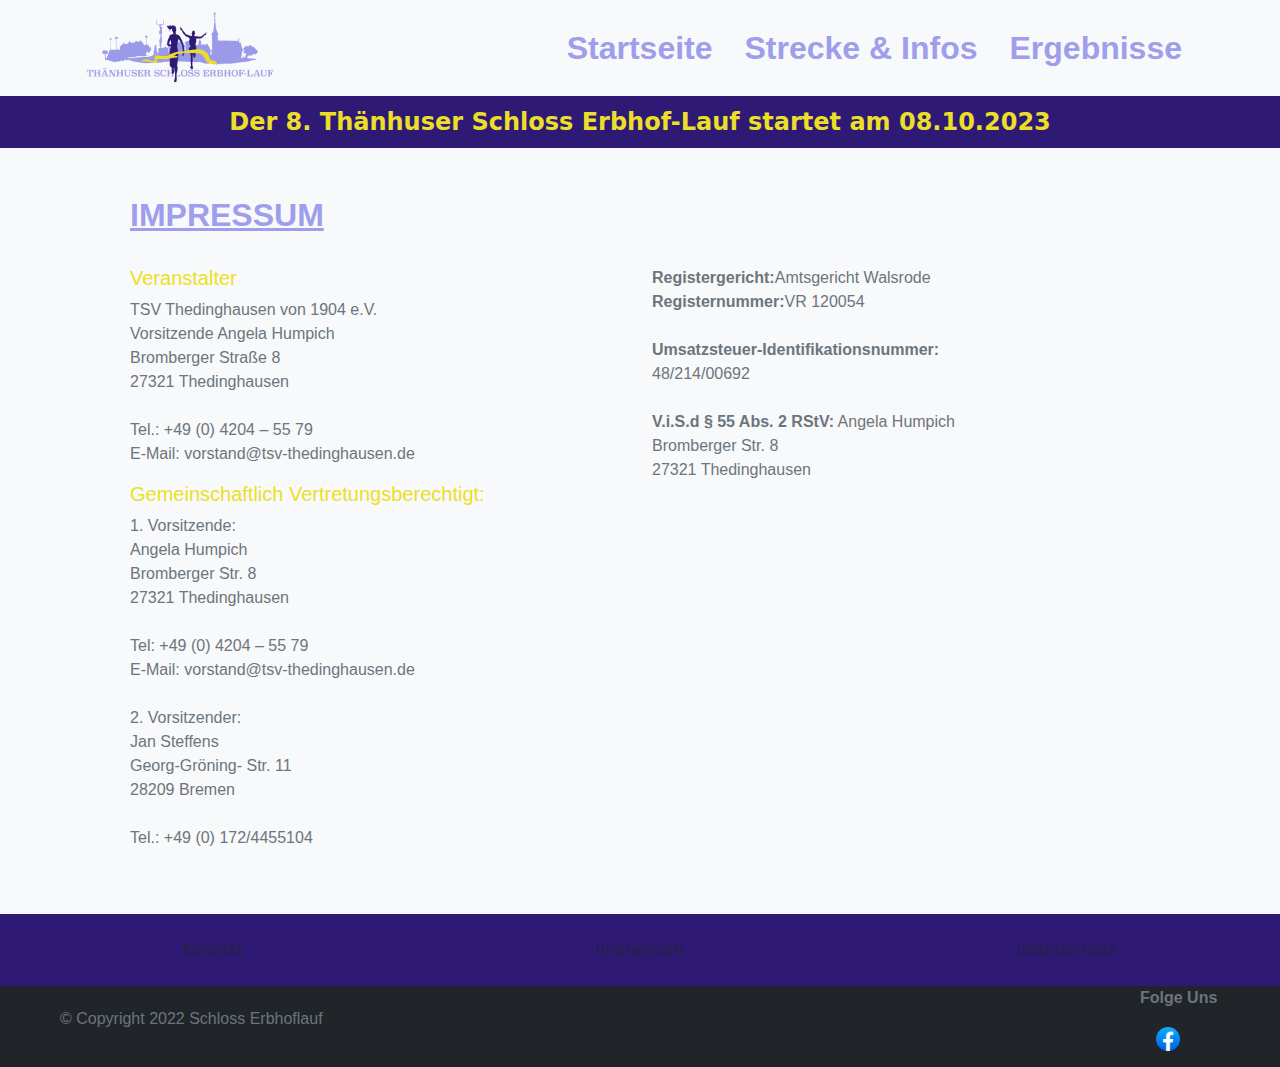
<file: app/static/impressum.html>
<!DOCTYPE html>
<html lang="de">
  <head>
    <title>Schloss Erbhoflauf Impressum</title>
    <meta charset="utf-8">
  <meta name="viewport" content="width=device-width, initial-scale=1">
  <link href="https://cdn.jsdelivr.net/npm/bootstrap@5.1.3/dist/css/bootstrap.min.css" rel="stylesheet">
  <script src="https://cdn.jsdelivr.net/npm/bootstrap@5.1.3/dist/js/bootstrap.bundle.min.js"></script>
  <link rel="stylesheet" href="css/erbhof_style.css">
  </head>
  <body class="bg-light">
    <!-- Menu -->
    <nav class="navbar navbar-expand-lg navbar-light bg-light">
      <div class="container">
        <div class="col-sm-2 pe-5">
          <a class="navbar-brand" href="https://tsv-thedinghausen.de">
            <img class="title-img" src="img/erbhoflauflogo-1.png" alt="">
          </a>
        </div>
        <button class="navbar-toggler" type="button" data-bs-toggle="collapse" data-bs-target="#navbarSupportedContent" aria-controls="navbarSupportedContent" aria-expanded="false" aria-label="Toggle navigation">
          <span class="navbar-toggler-icon"></span>
        </button>
          <div class="collapse navbar-collapse justify-content-end" id="navbarSupportedContent">
            <div class="navbar-nav">
              <ul class="navbar-nav">
                <li class="nav-item title-nav-item">
                  <a class="nav-link text-reset text-nowrap title-nav-link" href="index.html">Startseite</a>
                  </li>
                <li class="nav-item title-nav-item">
                  <a class="nav-link text-reset text-nowrap title-nav-link" href="lauf.html">Strecke & Infos</a>
                </li>
                <!--li class="nav-item title-nav-item">
                  <a class="nav-link text-reset text-nowrap title-nav-link" href="#">Fotos</a>
                </li-->
                <!--li class="nav-item title-nav-item">
                  <a class="nav-link text-reset text-nowrap title-nav-link" href="anmeldung.html">Anmeldung</a>
                </li-->
                <li class="nav-item title-nav-item">
                  <a class="nav-link text-reset text-nowrap title-nav-link" aria-current="page" href="ergebnisse.html">Ergebnisse</a>
                </li>
            </div>
          </div>
      </div>
    </nav>
    <!-- Title bar-->
    <div class="d-flex p-2 bd-highlight justify-content-center title-bar">Der 8. Thänhuser Schloss Erbhof-Lauf startet am 08.10.2023</div>
    <!-- Content-->
    <div class="container">

      <div class="row p-5 bg-light">
          <h2>IMPRESSUM</h2>
          <div class="col-sm-6">
              <h5>Veranstalter</h5>
              <p>
                  TSV Thedinghausen von 1904 e.V.<br>
                  Vorsitzende Angela Humpich<br>
                  Bromberger Straße 8<br>
                  27321 Thedinghausen<br><br>
                  Tel.: +49 (0) 4204 – 55 79<br>
                  E-Mail: vorstand@tsv-thedinghausen.de
              </p>
              <h5>Gemeinschaftlich Vertretungsberechtigt:</h5>
              <p>
                  1. Vorsitzende:<br>
                  Angela Humpich<br>
                  Bromberger Str. 8<br>
                  27321 Thedinghausen<br>
                  <br>
                  Tel: +49 (0) 4204 – 55 79<br>
                  E-Mail: vorstand@tsv-thedinghausen.de<br>
                  <br>
                  2. Vorsitzender:<br>
                  Jan Steffens<br>
                  Georg-Gröning- Str. 11<br>
                  28209 Bremen<br>
                  <br>
                  Tel.: +49 (0) 172/4455104
              </p>
          </div>
          <div class="col-sm-6">
              <p><b>Registergericht:</b>Amtsgericht Walsrode<br>
              <b>Registernummer:</b>VR 120054<br><br>
              <b>Umsatzsteuer-Identifikationsnummer:</b><br>
              48/214/00692<br><br>
              <b>V.i.S.d § 55 Abs. 2 RStV:</b>
              Angela Humpich<br>
              Bromberger Str. 8<br>
              27321 Thedinghausen<br>

          </p>
          </div>
      </div>
    </div>

    <footer class="container-fluid">
        <div class="row footer-content py-4">
            <div class="col-sm-4 d-flex align-items-center justify-content-center">
              <a href="#" class="nav-link p-0 text-muted">Kontakt</a>
            </div>          
            <div class="col-sm-4 d-flex align-items-center justify-content-center">
              <a href="#" class="nav-link p-0 text-muted">Impressum</a>
            </div>
            <div class="col-sm-4 d-flex align-items-center justify-content-center">
              <a href="#" class="nav-link p-0 text-muted">Datenschutz</a>
            </div>
          </div>
        </div>
      <div class="row">
        <div class="d-flex bg-dark justify-content-between align-items-center">
          <div class="px-5 my-auto"><p>© Copyright 2022 Schloss Erbhoflauf</p></div>
          <div class="px-5 my-auto">
            <p class="fw-bold">Folge Uns</p>
            <ul class="list-unstyled d-flex">
              <li class="ms-3"><a class="link-dark" href="https://www.facebook.com/tselauf/"><img src="img/2021_Facebook_icon.svg.png" alt="" width="24" height="24"></a></li>
              <li class="ms-3"><a class="link-dark" href="#"><svg class="bi" width="24" height="24"><use xlink:href="#facebook"></use></svg></a></li>
            </ul>
          </div>
        </div>
      </div>
    </footer>
  </body>
</html>
</file>
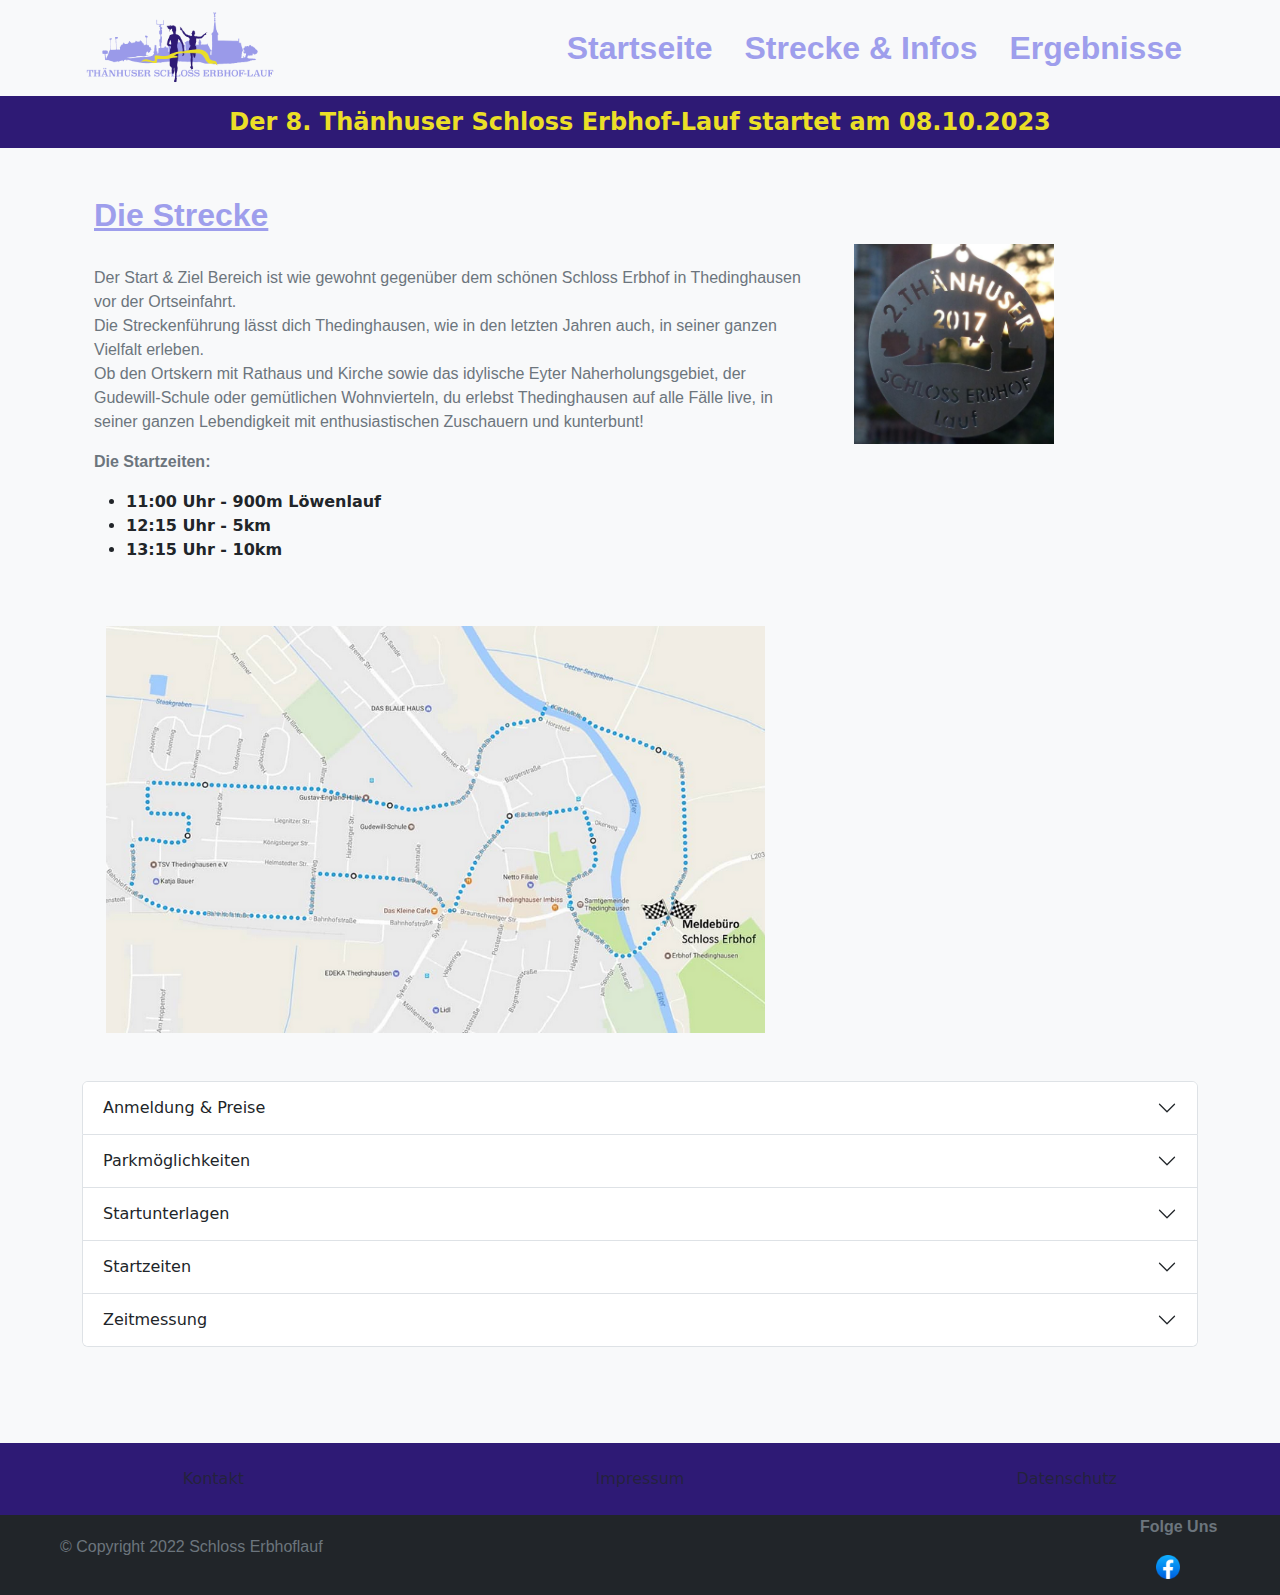
<file: app/static/lauf.html>
<!DOCTYPE html>
<html lang="de">
  <head>
    <title>Schloss Erbhoflauf Informationen</title>
    <meta charset="utf-8">
  <meta name="viewport" content="width=device-width, initial-scale=1">
  <link href="https://cdn.jsdelivr.net/npm/bootstrap@5.1.3/dist/css/bootstrap.min.css" rel="stylesheet">
  <script src="https://cdn.jsdelivr.net/npm/bootstrap@5.1.3/dist/js/bootstrap.bundle.min.js"></script>
  <link rel="stylesheet" href="css/erbhof_style.css">
  </head>
  <body class="bg-light">
    <!-- Menu -->
    <nav class="navbar navbar-expand-lg navbar-light bg-light">
      <div class="container">
        <div class="col-sm-2 pe-5">
          <a class="navbar-brand" href="https://tsv-thedinghausen.de">
            <img class="title-img" src="img/erbhoflauflogo-1.png" alt="">
          </a>
        </div>
        <button class="navbar-toggler" type="button" data-bs-toggle="collapse" data-bs-target="#navbarSupportedContent" aria-controls="navbarSupportedContent" aria-expanded="false" aria-label="Toggle navigation">
          <span class="navbar-toggler-icon"></span>
        </button>
          <div class="collapse navbar-collapse justify-content-end" id="navbarSupportedContent">
            <div class="navbar-nav">
              <ul class="navbar-nav">
                <li class="nav-item title-nav-item">
                  <a class="nav-link text-reset text-nowrap title-nav-link" href="index.html">Startseite</a>
                  </li>
                <li class="nav-item title-nav-item">
                  <a class="nav-link text-reset text-nowrap title-nav-link" href="lauf.html">Strecke & Infos</a>
                </li>
                <!--li class="nav-item title-nav-item">
                  <a class="nav-link text-reset text-nowrap title-nav-link" href="#">Fotos</a>
                </li-->
                <!--li class="nav-item title-nav-item">
                  <a class="nav-link text-reset text-nowrap title-nav-link" href="anmeldung.html">Anmeldung</a>
                </li-->
                <li class="nav-item title-nav-item">
                  <a class="nav-link text-reset text-nowrap title-nav-link" aria-current="page" href="ergebnisse.html">Ergebnisse</a>
                </li>
            </div>
          </div>
      </div>
    </nav>
    <!-- Title bar-->
    <div class="d-flex p-2 bd-highlight justify-content-center title-bar">Der 8. Thänhuser Schloss Erbhof-Lauf startet am 08.10.2023</div>
    <!-- Content-->
    <div class="container mt-5">
    <div class="row">
      <div class="container">
        <div class="row">
          <div class="col-sm-8">
            <div class="container">
              <h2>Die Strecke</h2>
              <p>
                  Der Start & Ziel Bereich ist wie gewohnt gegenüber dem  schönen Schloss Erbhof in Thedinghausen vor der Ortseinfahrt. <br>
                  Die Streckenführung lässt dich Thedinghausen, wie in den letzten Jahren auch, in seiner ganzen Vielfalt erleben.<br>
                  Ob den Ortskern mit Rathaus und Kirche sowie das idylische Eyter Naherholungsgebiet, der Gudewill-Schule oder gemütlichen Wohnvierteln, du erlebst Thedinghausen auf alle Fälle live, in seiner ganzen Lebendigkeit mit enthusiastischen Zuschauern und kunterbunt!
              </p>
            </div>
          </div>
          <div class="col-sm-4">
            <div class="container pt-5">
              <img class="erbhof-img" src="img/medal.jpg" alt="">
            </div>
          </div>
        </div>
            
        <div class="row">
          <div class="col-sm-4">
            <div class="container">
              <p><b>Die Startzeiten:</b></p>
              <ul>
                  <li><b>11:00 Uhr - 900m Löwenlauf</b></li>
                  <li><b>12:15 Uhr - 5km</b></li>
                  <li><b>13:15 Uhr - 10km</b></li>
              </ul>
            </div>
          </div>
        </div>
        <div class="row">
          <div class="col-sm-10">
            <div class="container">
              <div class="container pt-5">
                <img src="img/strecke.png" alt="" width="75%">
              </div>
            </div>
          </div>
        </div>
      </div>
    </div>
    <div class="row py-5">
        <div class="container">
            <div class="accordion" id="accordionInfo">
                <div class="accordion-item">
                  <h1 class="accordion-header" id="anmeldung">
                    <button class="accordion-button collapsed" type="button" data-bs-toggle="collapse" data-bs-target="#collapseAnmelden" aria-expanded="false" aria-controls="collapseAnmelden">
                      Anmeldung & Preise
                    </button>
                  </h1>
                  <div id="collapseAnmelden" class="accordion-collapse collapse" aria-labelledby="anmeldung" data-bs-parent="#accordionInfo">
                    <div class="accordion-body">
                      <table class="table table-light">
                        <thead>
                          <tr>
                            <th scope="col"></th>
                            <th scope="col">5km</th>
                            <th scope="col">10km</th>
                            <th scope="col">Löwenlauf</th>
                          </tr>
                        </thead>
                        <tbody>
                          <tr>
                            <th scope="row">Normal</th>
                            <td>7€</td>
                            <td>7€</td>
                            <td>2€</td>
                          </tr>
                          <tr>
                            <th scope="row">Ermäßigt (U12- U20)</th>
                            <td>5€</td>
                            <td>5€</td>
                            <td>2€</td>
                          </tr>
                        </tbody>
                      </table>
                    <p>Die Anmeldung erfolgt per E-Mail mit Vor- und Nachnamen, Geschlecht, Jahrgang, Verein/Team und Strecke bis zum 05. Okt. über info.erbhoflauf@gmx.de, für Nachmelder bis 60 min vor dem jeweiligen Lauf vor Ort zzgl. 3,00 €</p>
                    </div>
                  </div>
                </div>
                <div class="accordion-item">
                  <h1 class="accordion-header" id="parken">
                    <button class="accordion-button collapsed" type="button" data-bs-toggle="collapse" data-bs-target="#collapseParken" aria-expanded="false" aria-controls="collapseAnmelden">
                      Parkmöglichkeiten
                    </button>
                  </h1>
                  <div id="collapseParken" class="accordion-collapse collapse" aria-labelledby="parken" data-bs-parent="#accordionInfo">
                    <div class="accordion-body">
                    <p>Parkmöglichkeiten befinden sich gegenüber dem Start & Ziel Bereich beim Schloss Erbhof.</p>
                    <p><b>Schloss Erbhof</b></p>
                    <p>Braunschweiger Straße 1</p>
                    <p>2731 Thedinghausen</p>
                    </div>
                  </div>
                </div>
                <div class="accordion-item">
                  <h1 class="accordion-header" id="startunterlagen">
                    <button class="accordion-button collapsed" type="button" data-bs-toggle="collapse" data-bs-target="#collapseStartunterlagen" aria-expanded="false" aria-controls="collapseAnmelden">
                      Startunterlagen
                    </button>
                  </h1>
                  <div id="collapseStartunterlagen" class="accordion-collapse collapse" aria-labelledby="startunterlagen" data-bs-parent="#accordionInfo">
                    <div class="accordion-body">
                    <p>Die Ausgabe der Startunterlagen befindet sich beim Schloss Erbhof. </p>
                    </div>
                  </div>
                </div>
                <div class="accordion-item">
                  <h1 class="accordion-header" id="startzeiten">
                    <button class="accordion-button collapsed" type="button" data-bs-toggle="collapse" data-bs-target="#collapseStartzeiten" aria-expanded="false" aria-controls="collapseStartzeiten">
                      Startzeiten
                    </button>
                  </h1>
                  <div id="collapseStartzeiten" class="accordion-collapse collapse" aria-labelledby="startzeiten" data-bs-parent="#accordionInfo">
                    <div class="accordion-body">
                        <table class="table table-light">
                            <thead>
                              <tr>
                                <th scope="col">Wettbewerb</th>
                                <th scope="col">Startzeit</th>
                                <th scope="col">Zielschluss</th>
                              </tr>
                            </thead>
                            <tbody>
                                <tr>
                                    <th scope="row">Löwenlauf</th>
                                    <td>11:00 Uhr</td>
                                    <td>12:00 Uhr</td>
                                </tr>
                              <tr>
                                <th scope="row">5km</th>
                                <td>12:15 Uhr</td>
                                <td>15:30 Uhr</td>
                              </tr>
                              <tr>
                                <th scope="row">10km</th>
                                <td>13:15 Uhr</td>
                                <td>15:30 Uhr</td>
                              </tr>
                              
                            </tbody>
                          </table>
                    </div>
                  </div>
                </div>
                <div class="accordion-item">
                  <h1 class="accordion-header" id="zeitmessung">
                    <button class="accordion-button collapsed" type="button" data-bs-toggle="collapse" data-bs-target="#collapseMessung" aria-expanded="false" aria-controls="collapseMessung">
                      Zeitmessung
                    </button>
                  </h1>
                  <div id="collapseMessung" class="accordion-collapse collapse" aria-labelledby="zeitmessung" data-bs-parent="#accordionInfo">
                    <div class="accordion-body">
                      <p>Die Zeitmessung erfolgt über das Einscannen des Barcodes auf den ausgegebenen Startnummer. Es wird daher gebeten nicht im Zielkanal zu überholen.</p>
                    </div>
                  </div>
                </div>
              </div>
        </div>
      </div>
    </div>
    <footer class="container-fluid pt-5">
      <div class="row footer-content py-4">
          <div class="col-sm-4 d-flex align-items-center justify-content-center">
            <a href="#" class="nav-link p-0 text-muted">Kontakt</a>
          </div>          
          <div class="col-sm-4 d-flex align-items-center justify-content-center">
            <a href="impressum.html" class="nav-link p-0 text-muted">Impressum</a>
          </div>
          <div class="col-sm-4 d-flex align-items-center justify-content-center">
            <a href="#" class="nav-link p-0 text-muted">Datenschutz</a>
          </div>
        </div>
      </div>
      <div class="row">
        <div class="d-flex bg-dark justify-content-between align-items-center">
          <div class="px-5 my-auto"><p>© Copyright 2022 Schloss Erbhoflauf</p></div>
          <div class="px-5 my-auto">
            <p class="fw-bold">Folge Uns</p>
            <ul class="list-unstyled d-flex">
              <li class="ms-3"><a class="link-dark" href="https://www.facebook.com/tselauf/"><img src="img/2021_Facebook_icon.svg.png" alt="" width="24" height="24"></a></li>
              <li class="ms-3"><a class="link-dark" href="#"><svg class="bi" width="24" height="24"><use xlink:href="#facebook"></use></svg></a></li>
            </ul>
          </div>
        </div>
      </div>
  </footer>
    </body>
</html>
</file>
<file: app/static/css/erbhof_style.css>
.lauf-Gelb {
    color: #EBDF27;
} 
.lauf-hellblau {
    color: #9E9EEC;
}
.lauf-dunkelblau {
    color: #2E1A75;
}

html { 
    height:100%;
}
body { 
    min-height:100vh;
    display:inline;
}

h2 {
    font-family: Arial, sans-serif;
    text-decoration: underline;
    color: #9E9EEC;
    margin-bottom: 2rem;
    font-weight: bold;
}

h5 {
    font-family: Arial, sans-serif;
    color: #EBDF27;
}

p {
    color: var(--bs-secondary);
    font-family: Arial, sans-serif;
}

.title-img {
    min-width: 200px !important;
    width:50%;
    height: auto;
}

.img-height {
    min-height: 200px !important;
    max-width: 100%;
}

.erbhof-img {
    min-width: 200px !important;
    width:50%;
    height: auto;
}

.accordion-button:not(.collapsed) {
    background-color: white;
    color:black;
}

.accordion-button:focus {
    box-shadow: none;
    border-color: rgba(0,0,0,.125);
    background-color:#9E9EEC;
}

.btn {
    background-color: #9E9EEC;
    border-radius: 19px;
    border:none;
}

.btn:hover {
    background-color: #EBDF27;
}

.footer-content {
    background-color: #2E1A75;
}

.title-bar {
    background-color:#2E1A75;
    font-weight: bold;
    font-size:x-large;
    color: #EBDF27;
}

.title-nav-item {
    padding-left: 8px;
    padding-right: 8px;
    padding-top: 5px;
    padding-bottom: 5px;
    color:#9E9EEC;
    font-weight: bold;
}

.title-nav-item:hover {
    color:#EBDF27;
}

.title-nav-link {
    font-family: Arial, sans-serif;
    font-size: 2em;
}
</file>
